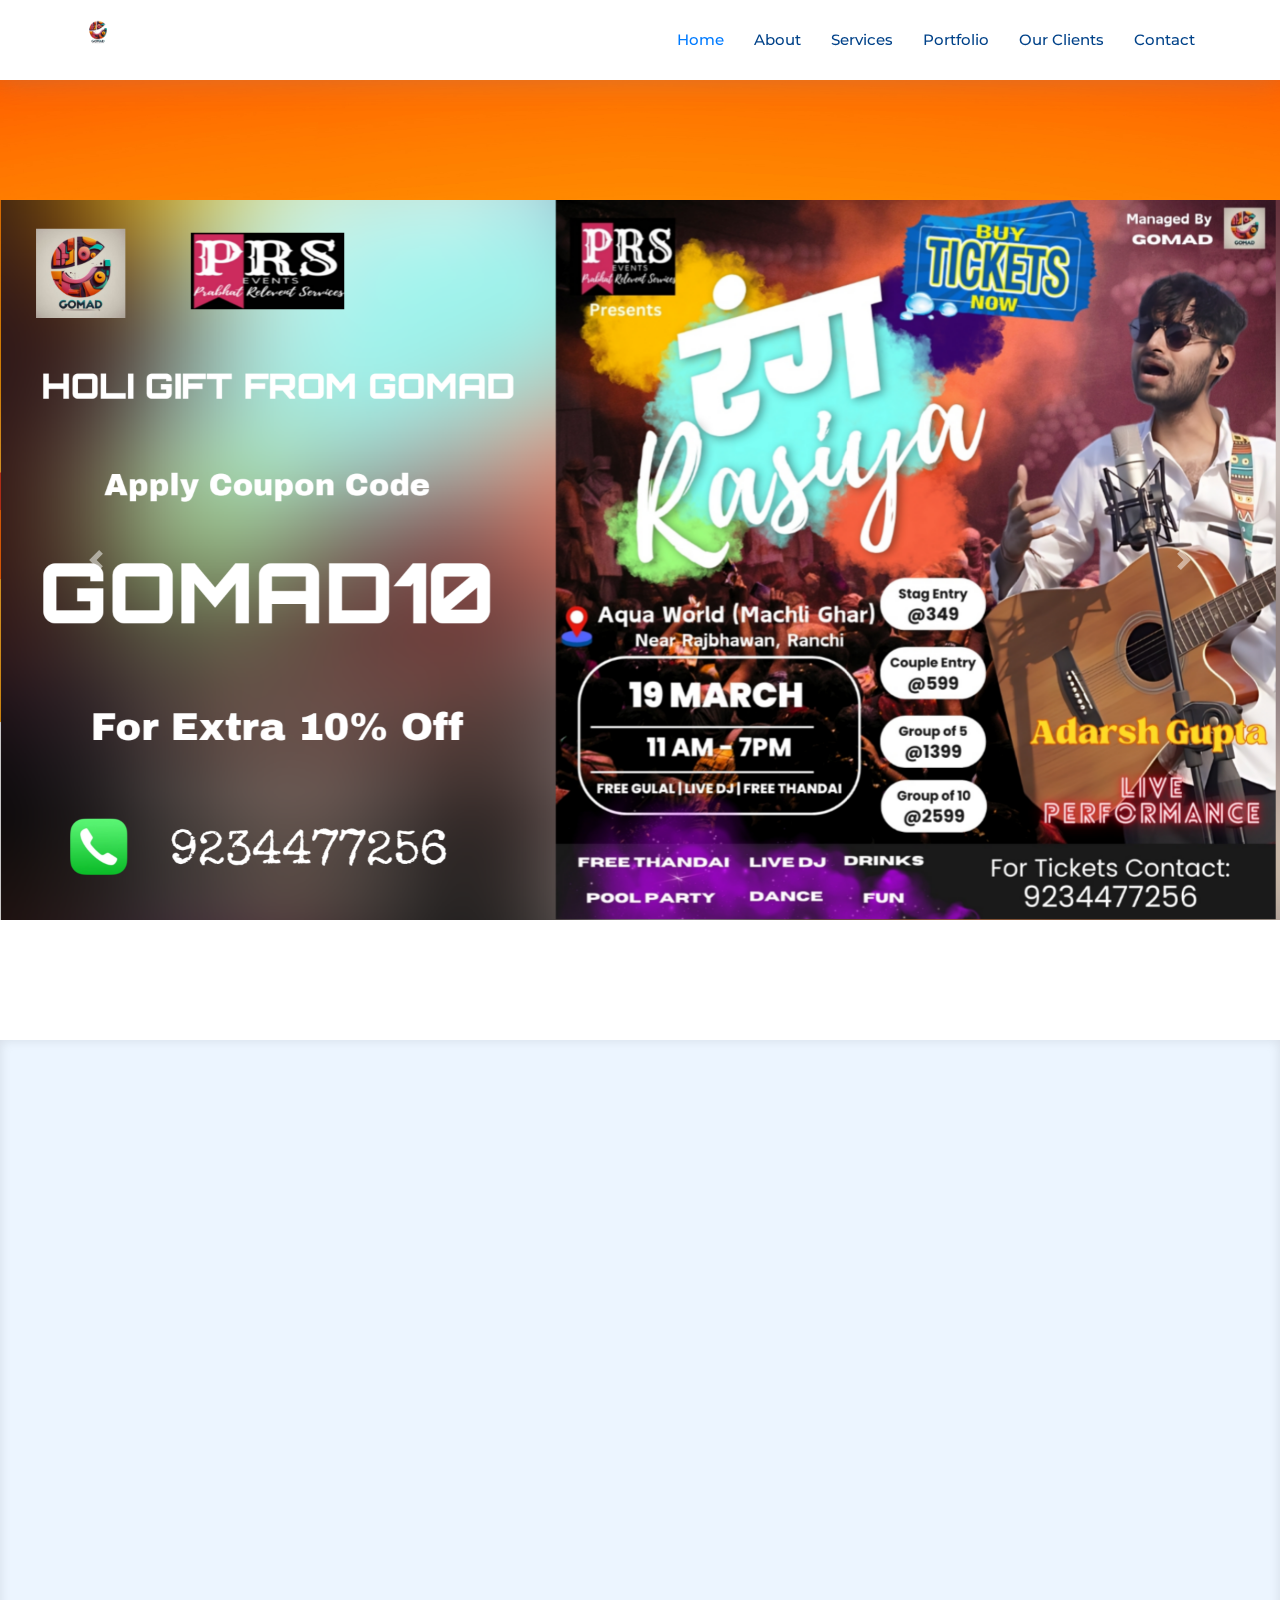
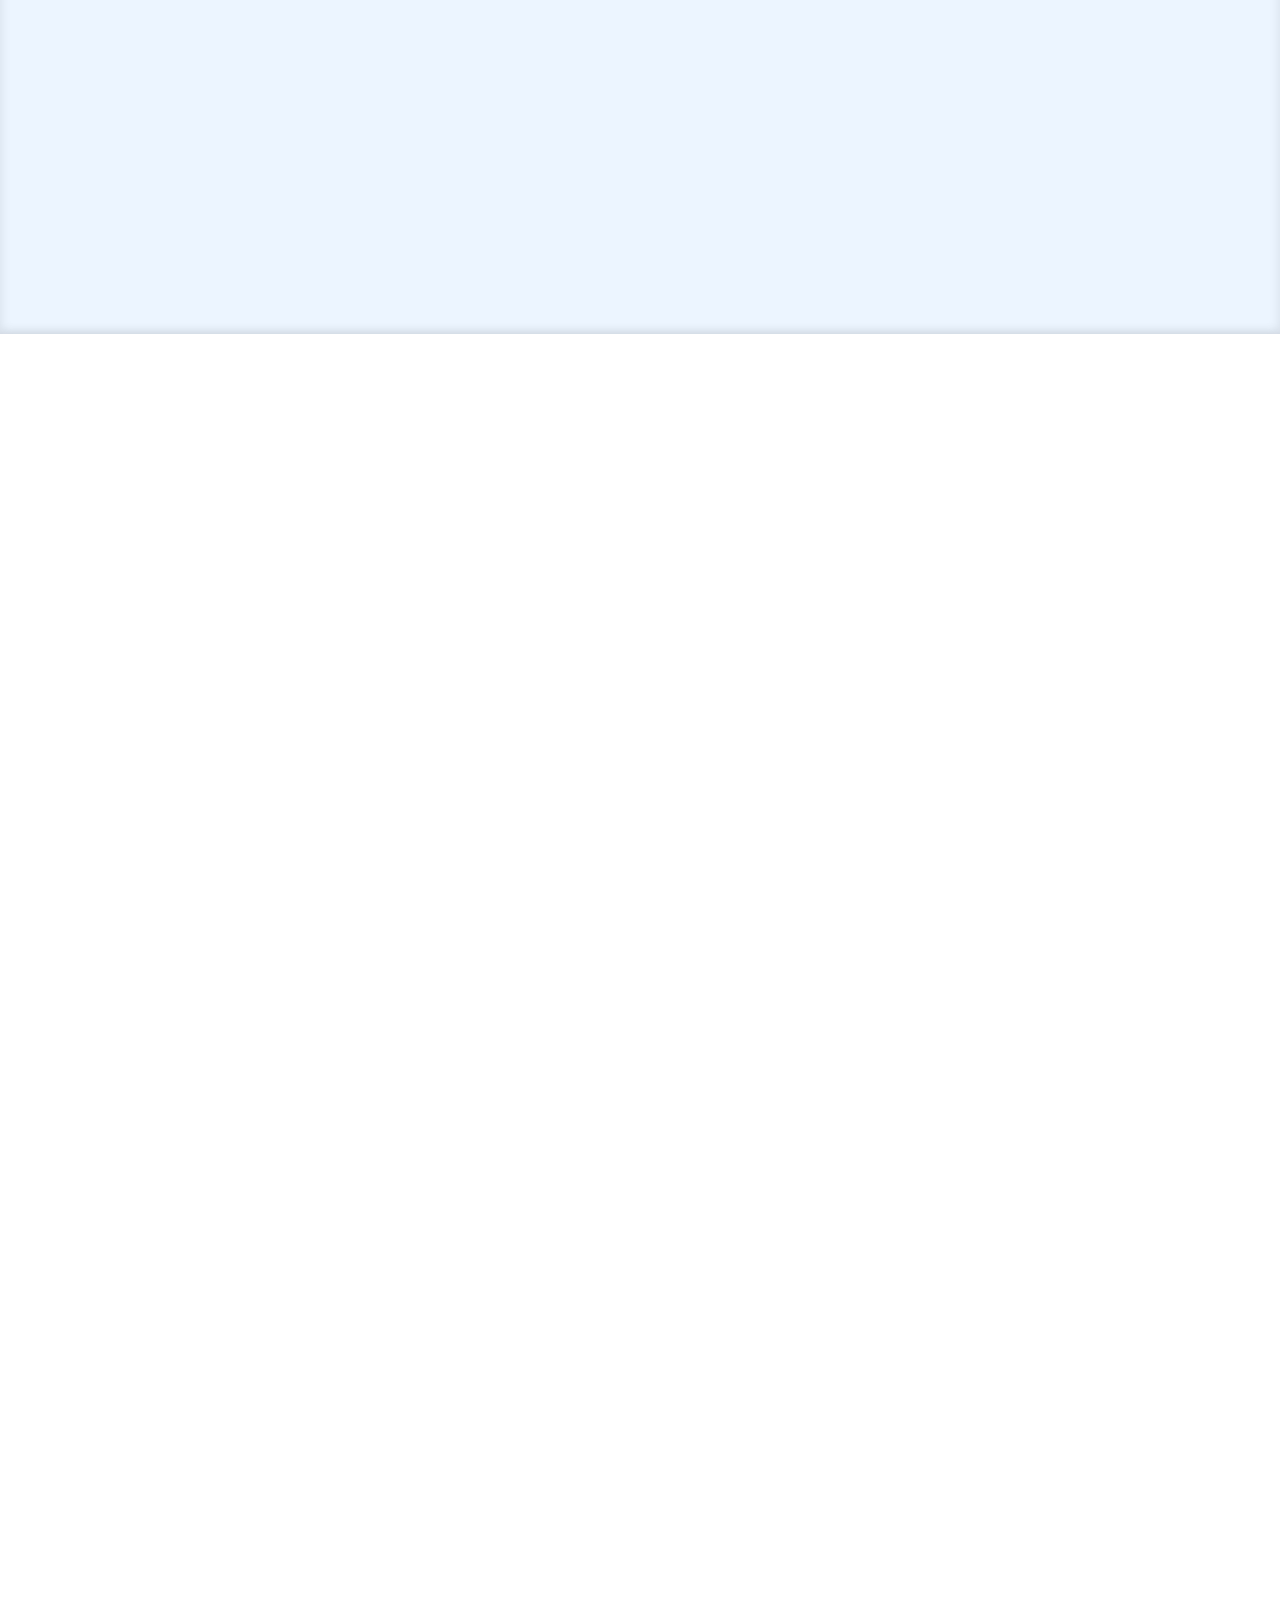
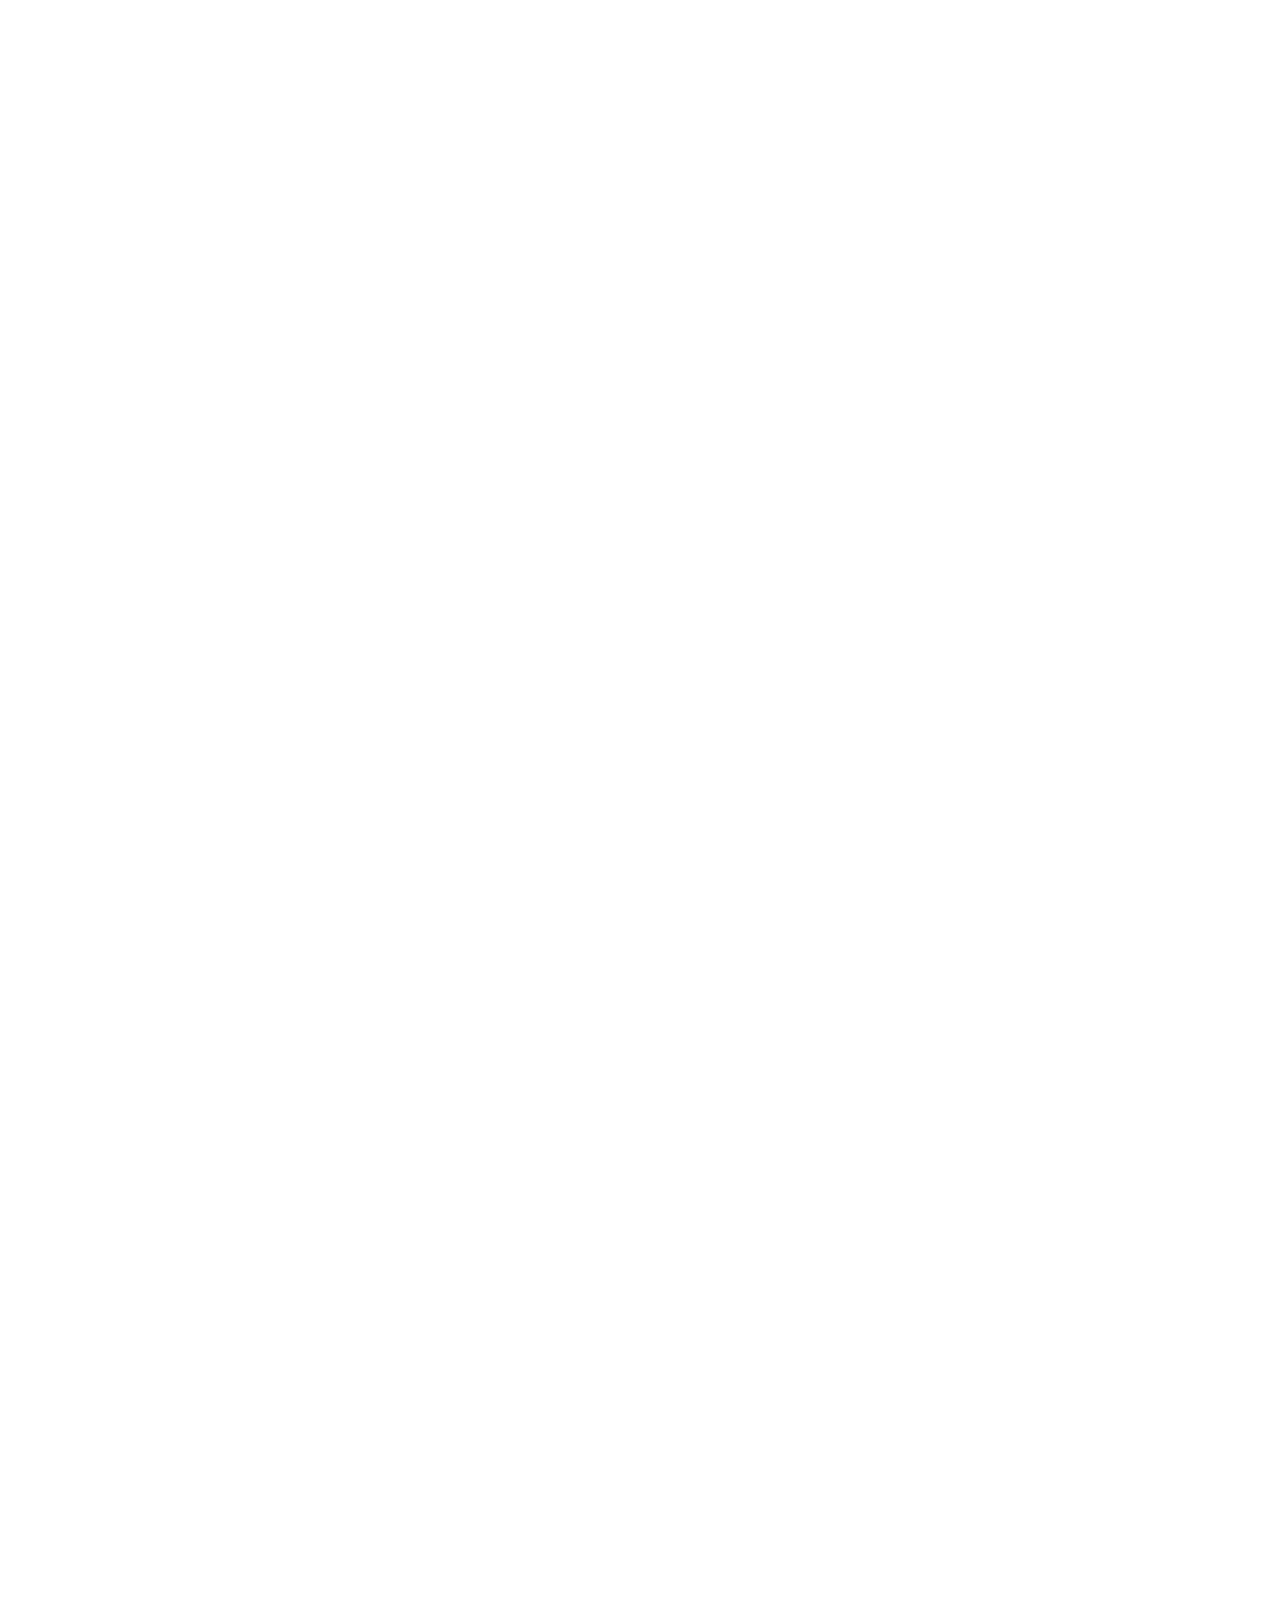
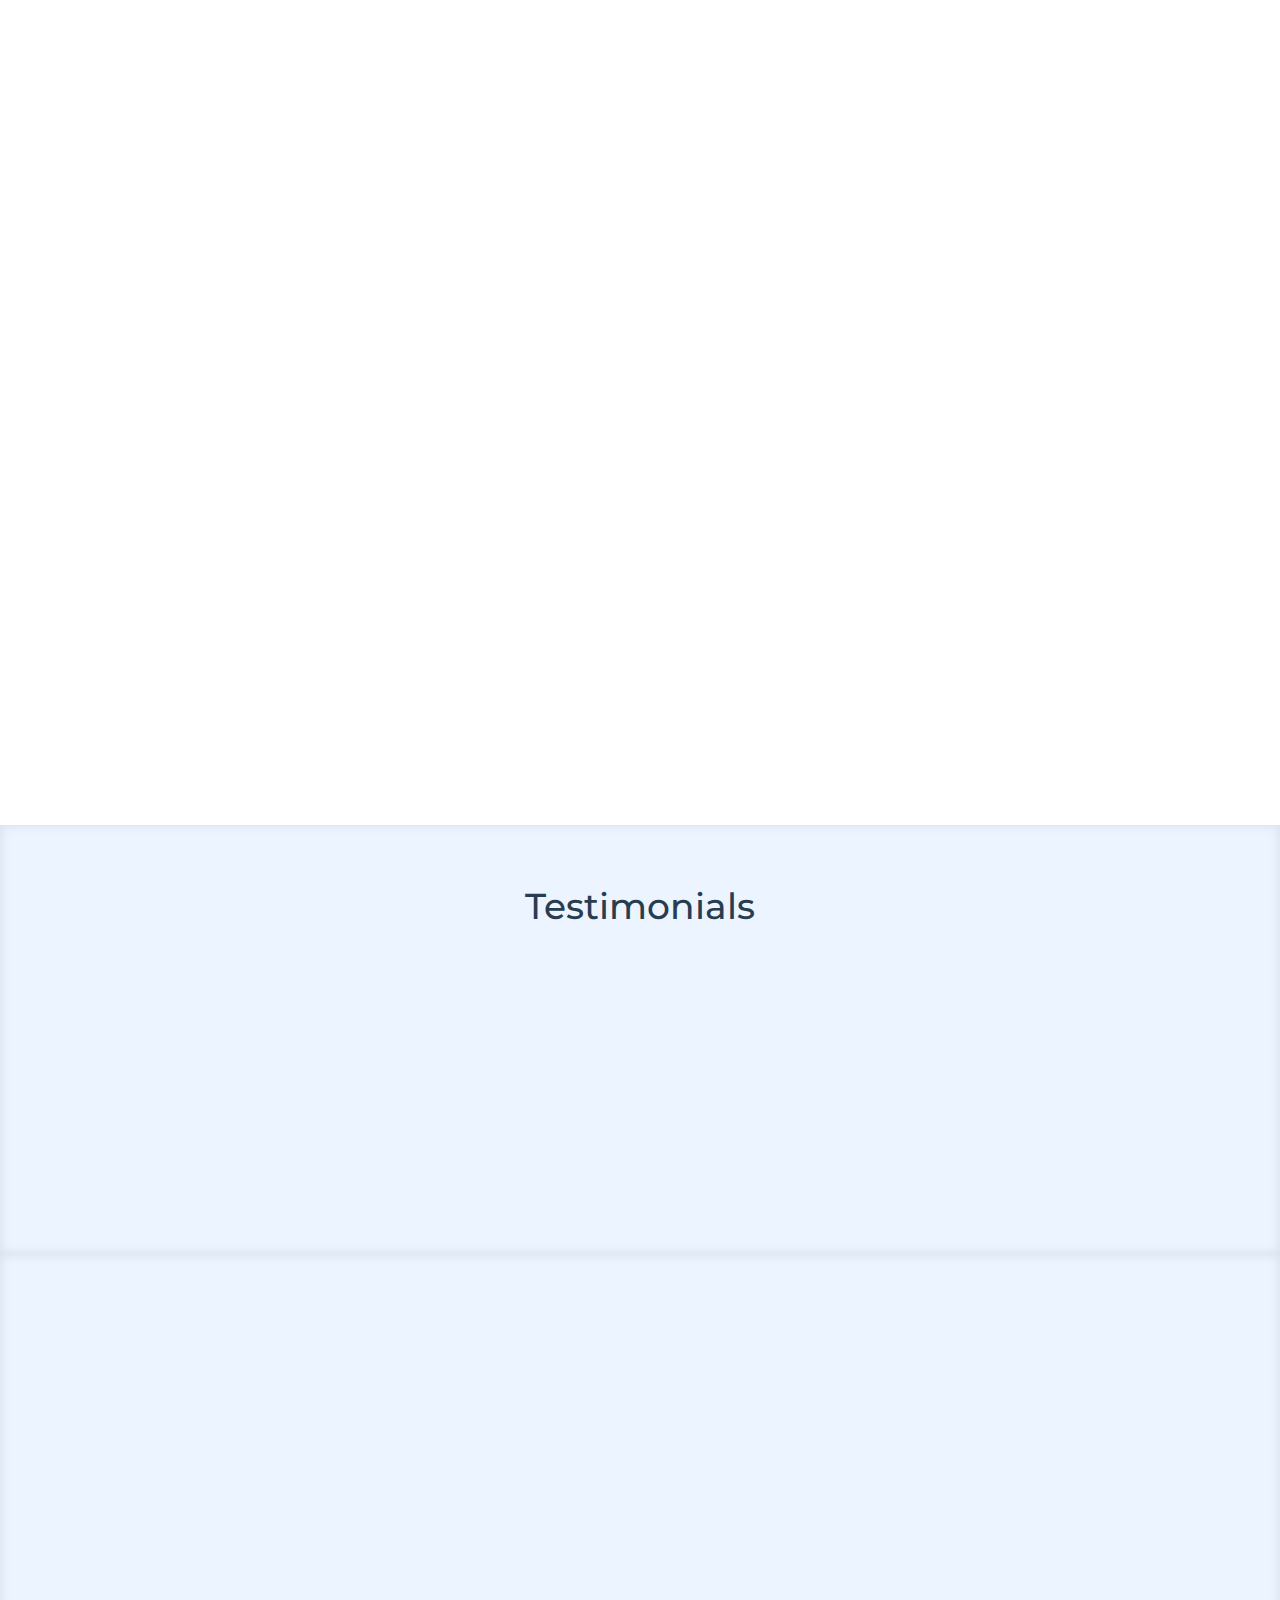
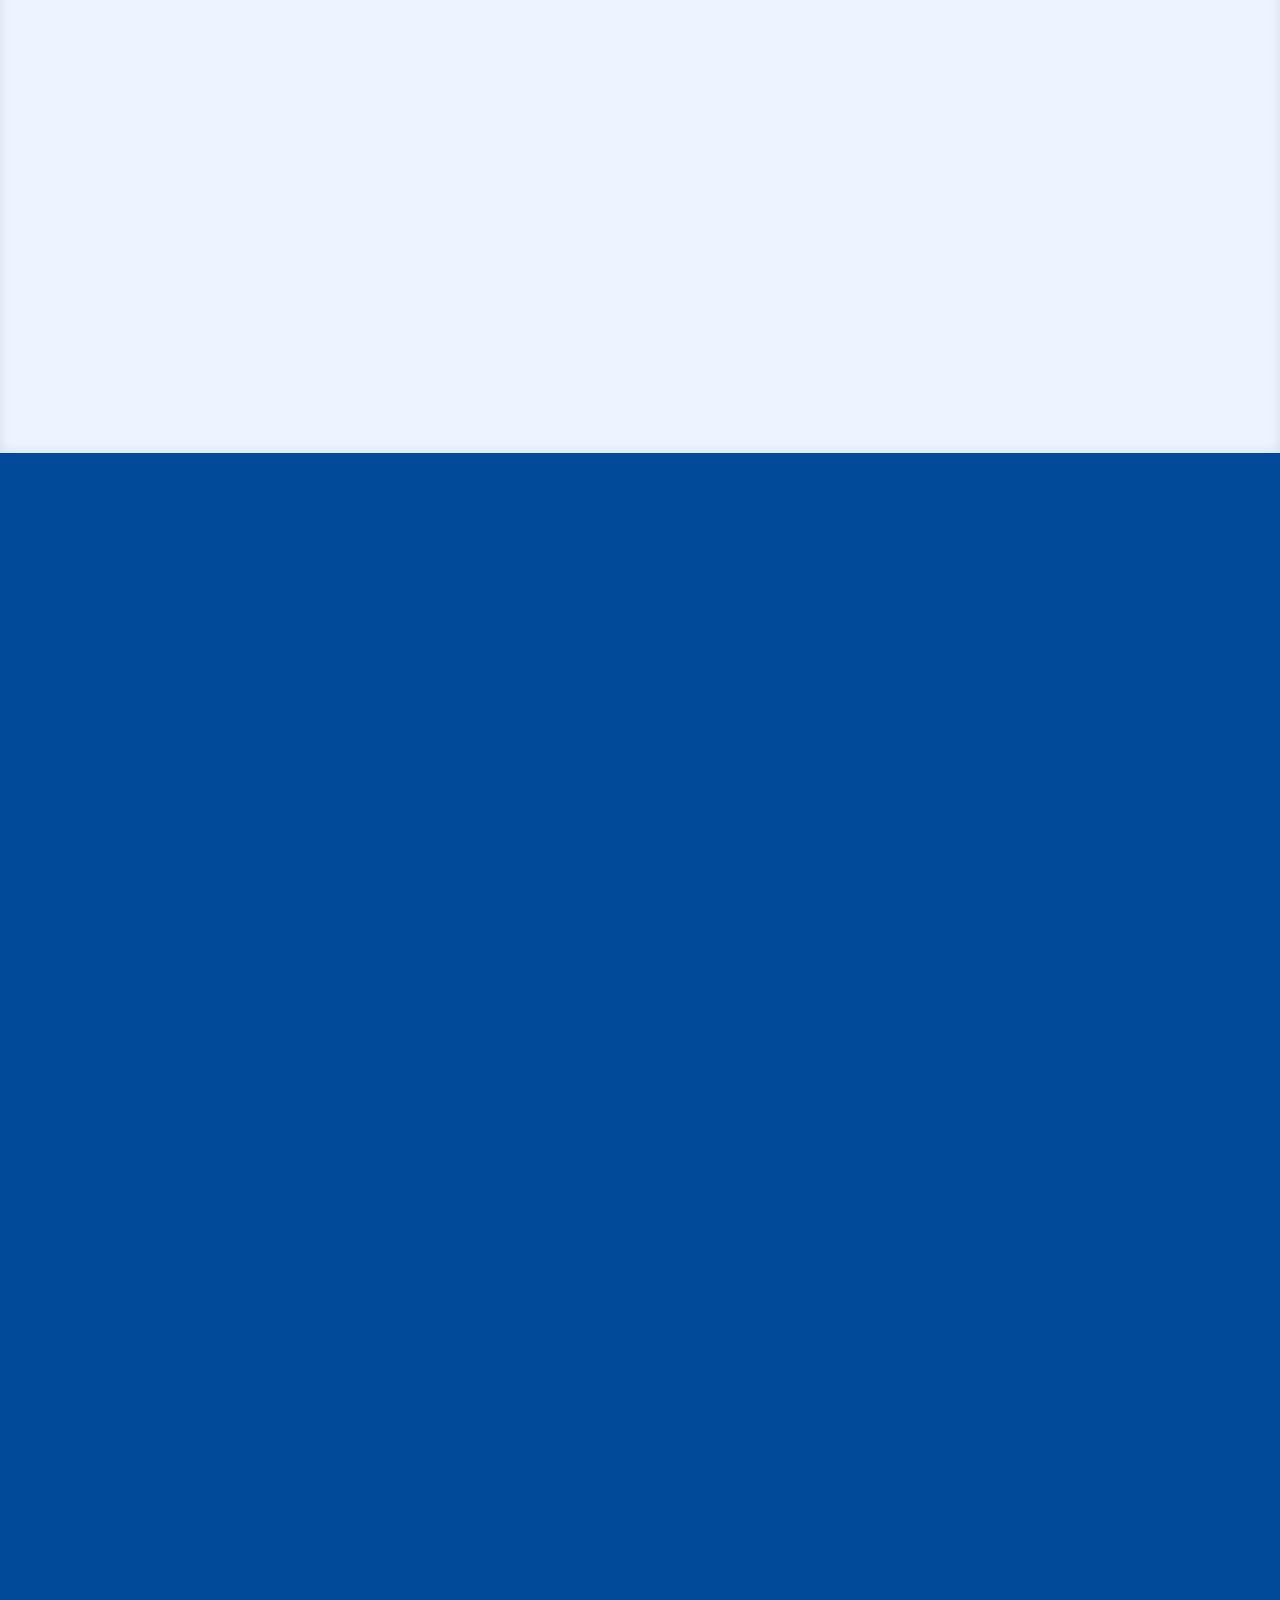
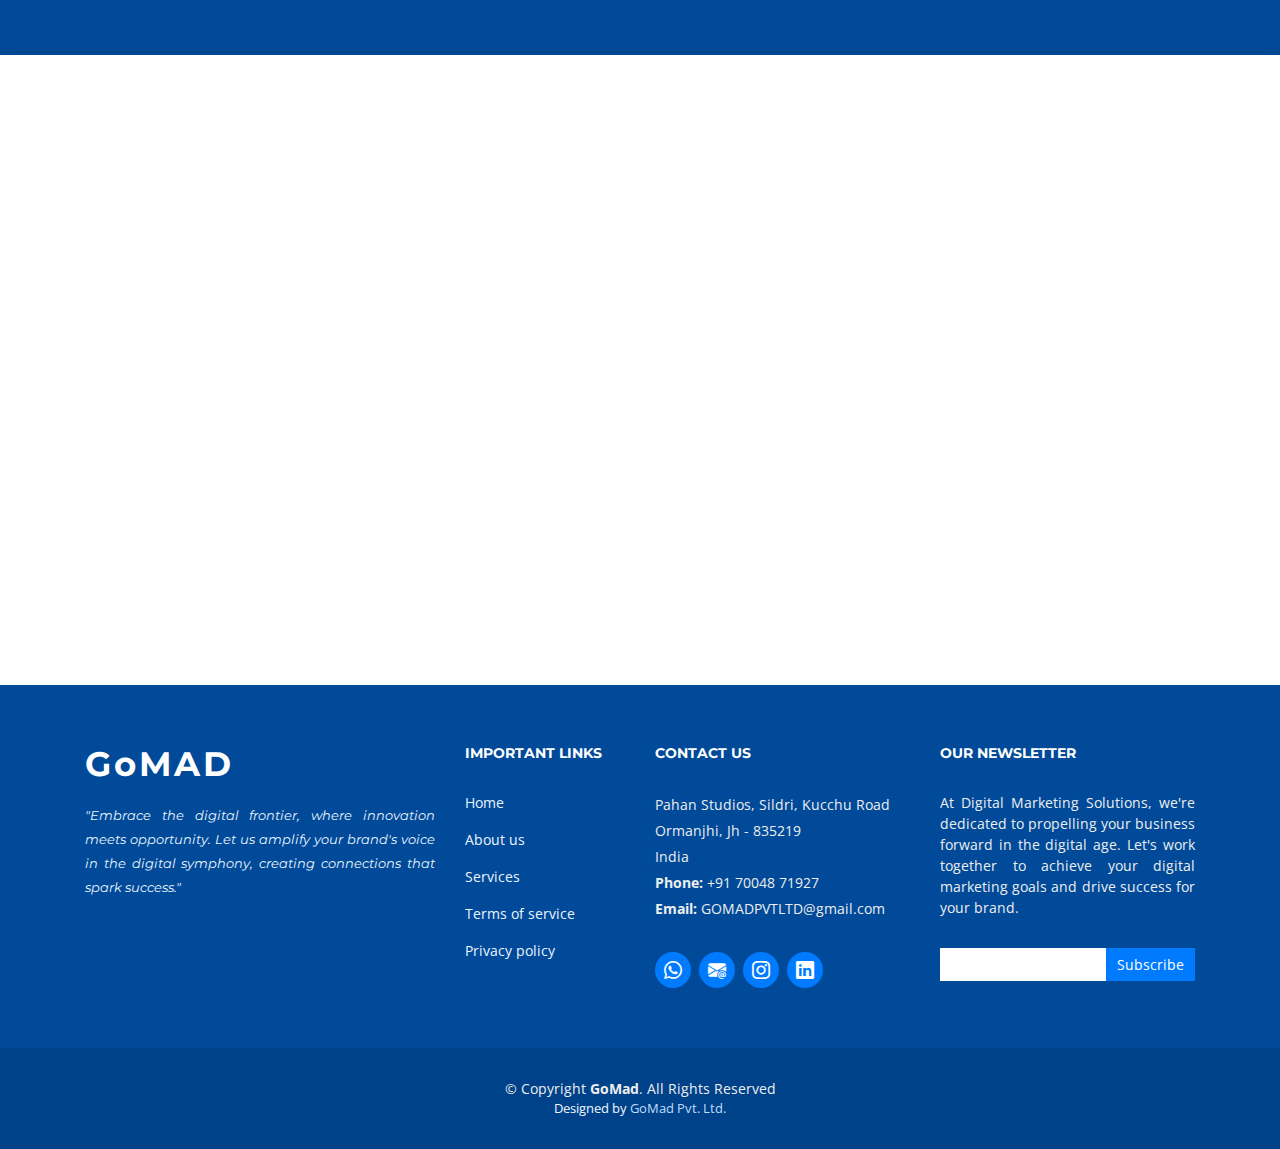
<file: index.html>
<!DOCTYPE html>
<html lang="en">

<head>
  <meta charset="utf-8">
  <meta content="width=device-width, initial-scale=1.0" name="viewport">

  <title>GoMad</title>
  <meta content="" name="description">
  <meta content="GoMad" name="keywords">

  <!-- Favicons -->

  <link rel="apple-touch-icon" sizes="180x180" href="assets/img/favicon_io/apple-touch-icon.png">
  <link rel="icon" type="image/png" sizes="32x32" href="assets/img/favicon_io/favicon-32x32.png">
  <link rel="icon" type="image/png" sizes="16x16" href="assets/img/favicon_io/favicon-16x16.png">
  <link rel="manifest" href="assets/img/favicon_io/site.webmanifest">

  <!-- Google Fonts -->
  <link
    href="https://fonts.googleapis.com/css?family=Open+Sans:300,300i,400,400i,600,600i,700,700i|Montserrat:300,400,500,700"
    rel="stylesheet">

  <!-- Vendor CSS Files -->
  <link href="assets/vendor/aos/aos.css" rel="stylesheet">
  <link href="assets/vendor/bootstrap/css/bootstrap.min.css" rel="stylesheet">
  <link href="assets/vendor/bootstrap-icons/bootstrap-icons.css" rel="stylesheet">
  <link href="assets/vendor/glightbox/css/glightbox.min.css" rel="stylesheet">
  <link href="assets/vendor/swiper/swiper-bundle.min.css" rel="stylesheet">
  <link href="https://maxcdn.bootstrapcdn.com/bootstrap/4.5.2/css/bootstrap.min.css" rel="stylesheet">

  <!-- Template Main CSS File -->
  <link href="assets/css/style.css" rel="stylesheet">
  <!-- Google tag (gtag.js) -->
    <script async src="https://www.googletagmanager.com/gtag/js?id=G-W1P2C5L7J3"></script>
    <script>
    window.dataLayer = window.dataLayer || [];
     function gtag(){dataLayer.push(arguments);}
     gtag('js', new Date());
    
      gtag('config', 'G-W1P2C5L7J3');   
    </script>

    <!-- Google Tag Manager -->
    <script>(function(w,d,s,l,i){w[l]=w[l]||[];w[l].push({'gtm.start':
    new Date().getTime(),event:'gtm.js'});var f=d.getElementsByTagName(s)[0],
    j=d.createElement(s),dl=l!='dataLayer'?'&l='+l:'';j.async=true;j.src=
    'https://www.googletagmanager.com/gtm.js?id='+i+dl;f.parentNode.insertBefore(j,f);
    })(window,document,'script','dataLayer','GTM-KDFWL4NC');</script>
    <!-- End Google Tag Manager -->
    
    <script src="https://www.googleoptimize.com/optimize.js?id=OPT-583MTNN"></script>

    <!--whatsapp floating -->
    <script type="text/javascript" src="whatsapp/jquery-3.3.1.min.js"></script>
    <script type="text/javascript" src="whatsapp/floating-wpp.min.js"></script>
    <link rel="stylesheet" href="whatsapp/floating-wpp.min.css">
</head>

<body onload="loadfunction()">
  <!--Preloader-->
  <div class="preloader" id="preload">
    <div class="drop1"></div>
    <div class="drop2"></div>
  </div>
    
    <!-- Google Tag Manager (noscript) -->
    <noscript><iframe src="https://www.googletagmanager.com/ns.html?id=GTM-KDFWL4NC"
    height="0" width="0" style="display:none;visibility:hidden"></iframe></noscript>
    <!-- End Google Tag Manager (noscript) -->

  <!-- ======= Header ======= -->
  <header id="header" class="fixed-top d-flex align-items-center">
    <div class="container d-flex justify-content-between">

      <div class="logo">
        <a href="index.html"><img src="assets/img/logo-removebg-preview.png" alt="" class="img-fluid"></a>
      </div>

      <nav id="navbar" class="navbar">
        <ul>
          <li><a class="nav-link scrollto active" href="#hero">Home</a></li>
          <li><a class="nav-link scrollto" href="#about">About</a></li>
          <li><a class="nav-link scrollto" href="#services">Services</a></li>
          <li><a class="nav-link scrollto " href="#portfolio">Portfolio</a></li>
          <li><a class="nav-link scrollto" href="#clients">Our Clients</a></li>
          <li><a class="nav-link scrollto" href="#contact">Contact</a></li>
        </ul>
        <i class="bi bi-list mobile-nav-toggle"></i>
      </nav><!-- .navbar -->

    </div>
  </header><!-- #header -->

  <!-- ======= Hero Section ======= -->
  <!-- <section id="hero" class="clearfix">
    <a href = "https://insider.in/rang-rasiyathe-biggest-holiutsav-in-ranchi-holi-2024/event" target="_blank"> <img src="assets/img/holi-bg.png" alt=""></a>
    <div class="container" data-aos="fade-up">

      <div class="hero-info" data-aos="zoom-in" data-aos-delay="100">
        <div class="button-container">
          <a href="https://insider.in/rang-rasiyathe-biggest-holiutsav-in-ranchi-holi-2024/event"   target="_blank" class="btn-get-started scrollto">Book Ticket</a>
        </div>
      </div>

    </div>
  </section> -->

  <section id="hero" class="clearfix">
    <div id="myCarousel" class="carousel slide" data-ride="carousel">
      <div class="carousel-inner">
        <div class="carousel-item active">
          <img class="d-block w-100" src="assets/img/holi-bg.png" alt="First slide">
        </div>
        <!-- Add more slides here -->
        <div class="carousel-item">
          <img class="d-block w-100" src="assets/img/bg-holi2.jpeg" alt="First slide">
        </div>
      </div>
      
      <a class="carousel-control-prev" href="#myCarousel" role="button" data-slide="prev">
        <span class="carousel-control-prev-icon" aria-hidden="true"></span>
        <span class="sr-only">Previous</span>
      </a>
      <a class="carousel-control-next" href="#myCarousel" role="button" data-slide="next">
        <span class="carousel-control-next-icon" aria-hidden="true"></span>
        <span class="sr-only">Next</span>
      </a>
    </div>
    
    <!-- Button and text section -->
    <!-- <div class="container">
      <div class="row">
        <div class="col-md-6 offset-md-3 text-center">
          <h2>Slide 1 Title</h2>
          <p>Slide 1 Description</p>
          <a href="https://insider.in/rang-rasiyathe-biggest-holiutsav-in-ranchi-holi-2024/event" target="_blank" class="btn btn-primary">Book Ticket</a>
        </div>
      </div>
    </div> -->
  </section>


  <!-- End Hero Section -->

  <main id="main">

    <!-- ======= About Section ======= -->
    <!-- <section id="about">
      <div class="container" data-aos="fade-up">

        <header class="section-header">
          <h3>About Us</h3>
          <p style="text-align: justify;">
            Welcome to Digital Marketing Solutions, your trusted partner in navigating the ever-evolving landscape of
            online marketing. With a dedicated team of experts and a passion for staying ahead in the digital realm,
            we're here to help your business thrive in the digital age.</p>
        </header>

        <div class="row about-container">

          <div class="col-lg-6 content order-lg-1 order-2">
            <p style="text-align: justify; ">
              As a marketing and advertising company our main goal is to add value to the market by assisting companies in establishing themselves, accelerating their growth, and broadening their horizons. In our brief history
              of just one and a half years, we have assisted numerous unorganised enterprises in growing in the era of
              the digital world, and we are not about to slow down any time soon.
            </p>

            <div class="icon-box" data-aos="fade-up" data-aos-delay="100">
              <div class="icon"><i class="bi bi-brightness-high"></i></div>
              <h4 class="title"><a href="">Our Mission</a></h4>
              <p class="description" style="text-align: justify;">Our team seeks to deliver comprehensive SEO and digital marketing solutions so that businesses and companies can serve their customers better.</p>
            </div>

            <div class="icon-box" data-aos="fade-up" data-aos-delay="200">
              <div class="icon"><i class="bi bi-eye-fill"></i></div>
              <h4 class="title"><a href="">Our Vision</a></h4>
              <p class="description" style="text-align: justify;">We work with the best brands and businesses to make
                sure your customers know about the fantastic products or services you have on offer.</p>
            </div>

            <div class="icon-box" data-aos="fade-up" data-aos-delay="300">
              <div class="icon"><i class="bi bi-bullseye"></i></div>
              <h4 class="title"><a href="">Our Goal</a></h4>
              <p class="description">The success of our clients is our number one priority. On the contrary, we let our
                results speak for themselves. We deliver what we promised.</p>
            </div>

          </div>

          <div class="col-lg-6 background order-lg-2" data-aos="zoom-in">
            <img src="assets/img/about.png" class="img-fluid" alt="">
          </div>
        </div>

        <div class="row about-extra">
          <div class="col-lg-6" data-aos="fade-right">
            <img src="assets/img/about-1.png" class="img-fluid" alt="">
          </div>
          <div class="col-lg-6 pt-5 pt-lg-0" style="text-align: justify;" data-aos="fade-left">
            <h4>What sets us apart:</h4>
            <p>
            <ul>
              <li>Data-Driven Strategies: We base our decisions on data and analytics, ensuring every campaign is
                optimized for results.</li>
              <li>Innovative Thinking: We stay ahead of industry trends and emerging technologies to keep you at the
                forefront.</li>
              <li>Client-Centric Approach: Your goals are our top priority, and we tailor strategies to align with your
                objectives.</li>
              <li>Transparency and Collaboration: We believe in open communication and work closely with you every step
                of the way.</li>
            </ul>
            </p>
          </div>
        </div>

        <div class="row about-extra">
          <div class="col-lg-6 order-1 order-lg-2" data-aos="fade-left">
            <img src="assets/img/about-2.png" class="img-fluid" alt="">
          </div>

          <div class="col-lg-6 pt-4 pt-lg-0 order-2 order-lg-1" style="text-align: justify;" data-aos="fade-right">
            <h4>Our Work Environment</h4>

            <p>At GoMad, we foster a dynamic and innovative work environment that fuels creativity and
              success. We believe that a thriving team leads to exceptional results for our clients.</p>
            <p>Our work environment is characterized by:</p>
            <ul>
              <li><strong>Collaboration:</strong> We encourage open collaboration and idea sharing among team members. Together, we tackle challenges and develop creative solutions.</li>
              <li><strong>Innovation:</strong> We embrace innovation and stay at the forefront of digital marketing trends and technologies. Our team is always learning and adapting to new tools and strategies.</li>
              <li><strong>Flexibility:</strong> We understand that a flexible work environment leads to better work-life balance. We offer flexible work arrangements that cater to individual needs.</li>
            </ul>

          </div>

        </div>

      </div>
    </section>End About Section -->

    <!-- ======= Services Section ======= -->
    <section id="services" class="section-bg">
      <div class="container" data-aos="fade-up">

        <header class="section-header">
          <h3>Services</h3>
          <p>Empower Your Online Success: Our Comprehensive Digital Marketing Services Fuel Your Growth, from SEO and Social Media to PPC and Content Creation. </p>
        </header>

        <div class="row justify-content-center">

          <div class="col-md-6 col-lg-5" data-aos="zoom-in" data-aos-delay="100">
            <div class="box">
              <div class="icon"><i class="bi bi-search" style="color: #ff689b; align-content: center;"></i></div>
              <h4 class="title"><a href="">Search Engine Optimization (SEO)</a></h4>
              <p class="description" style="text-align: justify;">Improve your website's visibility on search engines
                and drive organic traffic.</p>
            </div>
          </div>
          <div class="col-md-6 col-lg-5" data-aos="zoom-in" data-aos-delay="200">
            <div class="box">
              <div class="icon"><i class="bi bi-mouse-fill" style="color: #e9bf06;"></i></div>
              <h4 class="title"><a href="">Pay-Per-Click Advertising (PPC)</a></h4>
              <p class="description" style="text-align: justify;">Create effective ad campaigns that maximize ROI on
                platforms like Google Ads and Facebook Ads.</p>
            </div>
          </div>

          <div class="col-md-6 col-lg-5" data-aos="zoom-in" data-aos-delay="100">
            <div class="box">
              <div class="icon"><i class="bi bi-file-earmark-bar-graph" style="color: #3fcdc7;"></i></div>
              <h4 class="title"><a href="">Social Media Marketing</a></h4>
              <p class="description" style="text-align: justify;">Engage with your audience on platforms like Facebook,
                Instagram, Twitter, and LinkedIn to build brand awareness and customer loyalty.</p>
            </div>
          </div>
          <div class="col-md-6 col-lg-5" data-aos="zoom-in" data-aos-delay="200">
            <div class="box">
              <div class="icon"><i class="bi bi-chat-square-text" style="color:#41cf2e;"></i></div>
              <h4 class="title"><a href="">Content Marketing</a></h4>
              <p class="description" style="text-align: justify;">Craft compelling content that resonates with your
                target audience, establishing your brand as an industry leader.</p>
            </div>
          </div>

          <div class="col-md-6 col-lg-5" data-aos="zoom-in" data-aos-delay="100">
            <div class="box">
              <div class="icon"><i class="bi bi-mailbox" style="color: #d6ff22;"></i></div>
              <h4 class="title"><a href="">Email Marketing</a></h4>
              <p class="description" style="text-align: justify;">Build and nurture customer relationships through personalized email campaigns that convert leads into loyal customers.</p>
            </div>
          </div>
          <div class="col-md-6 col-lg-5" data-aos="zoom-in" data-aos-delay="200">
            <div class="box">
              <div class="icon"><i class="bi bi-graph-up-arrow" style="color: #4680ff;"></i></div>
              <h4 class="title"><a href="">Analytics and Reporting</a></h4>
              <p class="description" style="text-align: justify;">Gain insights into your digital marketing efforts through data-driven analytics, helping you make informed decisions.</p>
            </div>
          </div>

        </div>

      </div>
    </section><!-- End Services Section -->

    <!-- ======= Portfolio Section ======= -->
    <section id="portfolio" class="clearfix">
      <div class="container" data-aos="fade-up">

        <header class="section-header">
          <h3 class="section-title">Our Portfolio</h3>
        </header>

        <div class="row" data-aos="fade-up" data-aos-delay="100">
          <div class="col-lg-12">
            <ul id="portfolio-flters">
              <li data-filter="*" class="filter-active">All</li>
              <li data-filter=".filter-ev">Event Organization</li>
              <li data-filter=".filter-web">Web Development</li>
              <li data-filter=".filter-wedding">Wedding Shoot</li>
              <li data-filter=".filter-artist">Artist Management</li>
              <li data-filter=".filter-brand">Branding</li>
            </ul>
          </div>
        </div>

        
        
        <!-- <div class="row portfolio-container aos-animate aos-init" data-aos="fade-up" data-aos-delay="200">

          <div class="col-lg-4 col-md-6 portfolio-item filter-wedding">
            <div class="portfolio-wrap">
              <img src="assets/img/portfolio/app1.jpg" class="img-fluid" alt="">
              <div class="portfolio-info">
                <h4>
                  Priya Weeds Shivakant
                </h4>
                <div>
                    <a href="https://drive.google.com/file/d/1221PwY705BGaMe5ySsUWww60GZHUUhMO/view?usp=sharing"><i class="bi bi-play-btn"></i> Watch Video</a>
                </div>
              </div>
            </div>
          </div>

          <div class="col-lg-4 col-md-6 portfolio-item filter-wedding">
            <div class="portfolio-wrap">
              <img src="assets/img/portfolio/app1.jpg" class="img-fluid" alt="">
              <div class="portfolio-info">
                <h4>
                  Bhavi &amp; Antari
                </h4>
                <div>
                    <a href="https://drive.google.com/file/d/1MQiTLsW0Fr8cGlKsb2EfjNbfMd0pDJe6/view?usp=sharing"><i class="bi bi-play-btn"></i> Watch Video</a>
                </div>
              </div>
            </div>
          </div>

          <div class="col-lg-4 col-md-6 portfolio-item filter-ev">
            <div class="portfolio-wrap">
              <img src="assets/img/portfolio/PRS.JPG" class="img-fluid" alt="">
              <div class="portfolio-info">
                <h4>
                  PRS Event
                </h4>
                <div>
                    <a href="https://drive.google.com/file/d/1o7IB-MZ3OQD9YaSqoHZSvi3KeaoTo3Un/view?usp=sharing"><i class="bi bi-play-btn"></i> Watch Video</a>
                </div>
              </div>
            </div>
          </div>


          <div class="col-lg-4 col-md-6 portfolio-item filter-web">
            <div class="portfolio-wrap">
              <img src="assets/img/portfolio/Raznama.jpg" class="img-fluid" alt="">
              <div class="portfolio-info">
                <h4>
                  Raznama
                </h4>
                <div>
                    <a href="https://raznama.com/"><i class="bi link-primary"></i> Visit Website</a>
                </div>
              </div>
            </div>
          </div>

          <div class="col-lg-4 col-md-6 portfolio-item filter-web">
            <div class="portfolio-wrap">
              <img src="assets/img/portfolio/Ranchi-darpan.jpeg" class="img-fluid" alt="">
              <div class="portfolio-info">
                <h4>
                  Ranchi Darpan
                </h4>
                <div>
                    <a href="https://ranchidarpan.com/"><i class="bi bi-link"></i> Visit Website</a>
                </div>
              </div>
            </div>
          </div>

          <div class="col-lg-4 col-md-6 portfolio-item filter-web">
            <div class="portfolio-wrap">
              <img src="assets/img/portfolio/expert.jpeg" class="img-fluid" alt="">
              <div class="portfolio-info">
                <h4>
                  Expert Media News
                </h4>
                <div>
                    <a href="https://expertmedianews.com/"><i class="bi bi-link"></i> Visit Website</a>
                </div>
              </div>
            </div>
          </div>

          <div class="col-lg-4 col-md-6 portfolio-item filter-web">
            <div class="portfolio-wrap">
              <img src="assets/img/portfolio/nalanda-darpan.jpeg" class="img-fluid" alt="">
              <div class="portfolio-info">
                <h4>
                  Nalanda Darpan
                </h4>
                <div>
                    <a href="https://nalandadarpan.com/"><i class="bi bi-link"></i> Visit Website</a>
                </div>
              </div>
            </div>
          </div>

          <div class="col-lg-4 col-md-6 portfolio-item filter-artist">
            <div class="portfolio-wrap">
              <img src="assets/img/portfolio/Mobrabadi.jpg" class="img-fluid" alt="">
              <div class="portfolio-info">
                <h4>
                  Morabadi Drip
                </h4>
                <div>
                    <a href="https://open.spotify.com/track/2Zfoz96oI8qwcM58AuNSf2?si=319d7ff676434868
                    "><i class="bi bi-music-player"></i> Play Music</a>
                </div>
              </div>
            </div>
          </div>

          <div class="col-lg-4 col-md-6 portfolio-item filter-brand">
            <div class="portfolio-wrap">
              <img src="assets/img/portfolio/ar-cloth.png" class="img-fluid" alt="">
              <div class="portfolio-info">
                <h4>
                  AR Clothing
                </h4>
              </div>
            </div>
          </div>
        </div> -->

        <div class="row row-cols-1 row-cols-md-3 g-4 aos-animate aos-init portfolio-container" data-aos="fade-up" data-aos-delay="200">
          
          <div class="col portfolio-item filter-wedding">
            <div class="card h-100 border-0 shadow">
              <div class=" image-container">
                <img alt="Card image cap" class="card-img-top embed-responsive-item" src="assets/img/portfolio/wed-1.png" />
             </div>
              <div class="card-body">
                <h5 class="card-title">Priya Weds Shivakant</h5>
                <a href="https://drive.google.com/file/d/1221PwY705BGaMe5ySsUWww60GZHUUhMO/view?usp=sharing" target="_blank"><i class="bi bi-play-btn"></i> Watch Video</a>
              </div>
            </div>
          </div>

          <div class="col portfolio-item filter-wedding">
            <div class="card h-100 border-0 shadow">
              <div class=" image-container">
                <img alt="Card image cap" class="card-img-top embed-responsive-item" src="assets/img/portfolio/wed-2.png" />
             </div>
              <div class="card-body">
                <h5 class="card-title">Bhavi &amp; Antari</h5>
                    <a href="https://drive.google.com/file/d/1MQiTLsW0Fr8cGlKsb2EfjNbfMd0pDJe6/view?usp=sharing" target="_blank"><i class="bi bi-play-btn"></i> Watch Video</a>
              </div>
            </div>
          </div>

          <div class="col portfolio-item filter-ev">
            <div class="card h-100 border-0 shadow">
              <div class=" image-container">
                <img alt="Card image cap" class="card-img-top embed-responsive-item" src="assets/img/portfolio/PRS.JPG" />
             </div>
              <div class="card-body">
                <h5 class="card-title">PRS Event</h5>
                
                    <a href="https://drive.google.com/file/d/1o7IB-MZ3OQD9YaSqoHZSvi3KeaoTo3Un/view?usp=sharing" target="_blank"><i class="bi bi-play-btn"></i> Watch Video</a>
              </div>
            </div>
          </div>

          <div class="col portfolio-item filter-web">
            <div class="card h-100 border-0 shadow">
              <div class=" image-container">
                <img alt="Card image cap" class="card-img-top embed-responsive-item" src="assets/img/portfolio/Raznama.jpg" />
             </div>
              <div class="card-body">
                <h5 class="card-title">Raznama</h5>
                    <a href="https://raznama.com/" target="_blank"><i class="bi bi-link"></i> Visit Website</a>
              </div>
            </div>
          </div>

          <div class="col portfolio-item filter-web">
            <div class="card h-100 border-0 shadow">
              <div class=" image-container">
                <img alt="Card image cap" class="card-img-top embed-responsive-item" src="assets/img/portfolio/Ranchi-darpan.jpeg" />
             </div>
              <div class="card-body">
                <h5 class="card-title">Ranchi Darpan</h5>
                    <a href="https://ranchidarpan.com/" target="_blank"><i class="bi bi-link"></i> Visit Website</a>
              </div>
            </div>
          </div>

          <div class="col portfolio-item filter-web">
            <div class="card h-100 border-0 shadow">
              <div class=" image-container">
                <img alt="Card image cap" class="card-img-top embed-responsive-item" src="assets/img/portfolio/India-news.jpeg" />
             </div>
              <div class="card-body">
                <h5 class="card-title">India News Reporter</h5>
                
                    <a href="https://indianewsreporter.com/?amp=1&mibextid=Zxz2cZ" target="_blank"><i class="bi bi-link"></i> Visit Website</a>
              </div>
            </div>
          </div>

          <div class="col portfolio-item filter-web">
            <div class="card h-100 border-0 shadow">
              <div class=" image-container">
                <img alt="Card image cap" class="card-img-top embed-responsive-item" src="assets/img/portfolio/expert.jpeg" />
             </div>
              <div class="card-body">
                <h5 class="card-title">
                  Expert Media News</h5>
                    <a href="https://expertmedianews.com/" target="_blank"><i class="bi bi-link"></i> Visit Website</a>
              </div>
            </div>
          </div>

          <div class="col portfolio-item filter-ev">
            <div class="card h-100 border-0 shadow">
              <div class=" image-container">
                <img alt="Card image cap" class="card-img-top embed-responsive-item" src="assets/img/portfolio/paytm.jpeg" />
             </div>
              <div class="card-body">
                <h5 class="card-title">Paytm Insider</h5>
                
                    <a href="#"><i class="bi bi-image"></i> View Gallery</a>
              </div>
            </div>
          </div>

          <div class="col portfolio-item filter-artist">
            <div class="card h-100 border-0 shadow">
              <div class=" image-container">
                <img alt="Card image cap" class="card-img-top embed-responsive-item" src="assets/img/portfolio/kristal.jpeg" />
             </div>
              <div class="card-body">
                <h5 class="card-title">Instagram Handling - kris__stal </h5>
                
                    <a href="https://instagram.com/kris__stal" target="_blank"><i class="bi bi-instagram"></i> View Instagram</a>
              </div>
            </div>
          </div>

          <div class="col portfolio-item filter-web">
            <div class="card h-100 border-0 shadow">
              <div class=" image-container">
                <img alt="Card image cap" class="card-img-top embed-responsive-item" src="assets/img/portfolio/nalanda-darpan.jpeg" />
             </div>
              <div class="card-body">
                <h5 class="card-title">
                  Nalanda Darpan</h5>
                    <a href="https://nalandadarpan.com/" target="_blank"><i class="bi bi-link"></i> Visit Website</a>
              </div>
            </div>
          </div>

          <div class="col portfolio-item filter-ev">
            <div class="card h-100 border-0 shadow">
              <div class=" image-container">
                <img alt="Card image cap" class="card-img-top embed-responsive-item" src="assets/img/portfolio/tata-steel-kolkata.jpeg" />
             </div>
              <div class="card-body">
                <h5 class="card-title">Tata Steel Kolkata Literary Meet</h5>
                
                    <a href="kolkata-tata.html" target="_blank"><i class="bi bi-image"></i> View Gallery</a>
              </div>
            </div>
          </div>

          <div class="col portfolio-item filter-ev">
            <div class="card h-100 border-0 shadow">
              <div class=" image-container">
                <img alt="Card image cap" class="card-img-top embed-responsive-item" src="assets/img/portfolio/tata-chess.jpeg" />
             </div>
              <div class="card-body">
                <h5 class="card-title">Tata Steel Chess India</h5>
                
                    <a href="https://instagram.com/tatasteelchessindia" target="_blank"><i class="bi bi-instagram"></i> View Post</a>
              </div>
            </div>
          </div>


          <div class="col portfolio-item filter-ev">
            <div class="card h-100 border-0 shadow">
              <div class=" image-container">
                <img alt="Card image cap" class="card-img-top embed-responsive-item" src="assets/img/portfolio/Tata-steel.jpeg" />
             </div>
              <div class="card-body">
                <h5 class="card-title">Tata Steel Jharkhand Literary Meet</h5>
                
                    <a href="Jharkhand-tata.html" target="_blank"><i class="bi bi-image"></i> View Gallery</a>
              </div>
            </div>
          </div>

          <div class="col portfolio-item filter-ev">
            <div class="card h-100 border-0 shadow">
              <div class=" image-container">
                <img alt="Card image cap" class="card-img-top embed-responsive-item" src="assets/img/portfolio/bas-kar-bassi.jpeg" />
             </div>
              <div class="card-body">
                <h5 class="card-title">Anubhav Singh Bassi Ranchi Event</h5>
                
                <a href="assets/img/portfolio/Gallary/bassi.jpg" class="portfolio-lightbox link-preview" data-gallery="portfolioGallery"><i class="bi bi-image "></i> View Image</a>
              </div>
            </div>
          </div>

          <div class="col portfolio-item filter-ev">
            <div class="card h-100 border-0 shadow">
              <div class=" image-container">
                <img alt="Card image cap" class="card-img-top embed-responsive-item" src="assets/img/portfolio/jo-bolta -hai.jpeg" />
             </div>
              <div class="card-body">
                <h5 class="card-title">Jo Bolta Hai.... Harsh Gujral Ranchi Event </h5>
                
                    <a href="#"><i class="bi bi-facebook"></i> View Event</a>
              </div>
            </div>
          </div>


          <div class="col portfolio-item filter-ev">
            <div class="card h-100 border-0 shadow">
              <div class=" image-container">
                <img alt="Card image cap" class="card-img-top embed-responsive-item" src="assets/img/portfolio/Aqua-world.jpeg" />
             </div>
              <div class="card-body">
                <h5 class="card-title">Aqua World - Carnival, 2023</h5>
                
                    <a href="https://www.facebook.com/aquawrldrnc?mibextid=LQQJ4d" target="_blank"><i class="bi bi-facebook"></i> View Event</a>
              </div>
            </div>
          </div>


          <div class="col portfolio-item filter-artist">
            <div class="card h-100 border-0 shadow">
              <div class=" image-container">
                <img alt="Card image cap" class="card-img-top embed-responsive-item" src="assets/img/portfolio/Mobrabadi.jpg" />
             </div>
              <div class="card-body">
                <h5 class="card-title">
                  Morabadi Drip</h5>
                    <a href="https://open.spotify.com/track/2Zfoz96oI8qwcM58AuNSf2?si=319d7ff676434868
                    " target="_blank"><i class="bi bi-music-player"></i> Play Music</a>
              </div>
            </div>
          </div>

          <div class="col portfolio-item filter-brand">
            <div class="card h-100 border-0 shadow">
              <div class=" image-container">
                <img alt="Card image cap" class="card-img-top embed-responsive-item" src="assets/img/portfolio/ar-cloth.png" />
             </div>
              <div class="card-body">
                <h5 class="card-title">
                  AR Clothing</h5>
                    <a href="AR-clothing.html" target="_blank"><i class="bi bi-image"></i> View Images</a>
              </div>
            </div>
          </div>

          <div class="col portfolio-item filter-ev">
            <div class="card h-100 border-0 shadow">
              <div class=" image-container">
                <img alt="Card image cap" class="card-img-top embed-responsive-item" src="assets/img/portfolio/Gallary/blm 2022/blm.png" />
             </div>
              <div class="card-body">
                <h5 class="card-title">
                  Tata Steel Bhubaneswar Literary Meet 2022</h5>
                    <a href="blm-2022.html" target="_blank"><i class="bi bi-image"></i> View Images</a>
              </div>
            </div>
          </div>

          <div class="col portfolio-item filter-ev">
            <div class="card h-100 border-0 shadow">
              <div class=" image-container">
                <img alt="Card image cap" class="card-img-top embed-responsive-item" src="assets/img/portfolio/Gallary/blm 2023/blm-2023.jpeg" />
             </div>
              <div class="card-body">
                <h5 class="card-title">
                  Tata Steel Bhubaneswar Literary Meet 2023</h5>
                    <a href="blm-2023.html" target="_blank"><i class="bi bi-image"></i> View Images</a>
              </div>
            </div>
          </div>

          <div class="col portfolio-item filter-ev">
            <div class="card h-100 border-0 shadow">
              <div class=" image-container">
                <img alt="Card image cap" class="card-img-top embed-responsive-item" src="assets/img/portfolio/Gallary/World cup 2023/ned-vs-ban-kolkata-tickets.webp" />
             </div>
              <div class="card-body">
                <h5 class="card-title">
                  World Cup - 2023(Oct 28th)</h5>
                  <a href="assets/img/portfolio/Gallary/World cup 2023/28 oct.jpg" class="portfolio-lightbox link-preview" data-gallery="portfolioGallery"><i class="bi bi-image "></i>View Image</a>
              </div>
            </div>
          </div>

          <div class="col portfolio-item filter-ev">
            <div class="card h-100 border-0 shadow">
              <div class=" image-container">
                <img alt="Card image cap" class="card-img-top embed-responsive-item" src="assets/img/portfolio/Gallary/World cup 2023/IND-vs-SA-H2H.webp" />
             </div>
              <div class="card-body">
                <h5 class="card-title">
                  World Cup - 2023(Nov 5th)</h5>
                    <a href="world-cup-5-nov.html" target="_blank"><i class="bi bi-image"></i> View Images</a>
              </div>
            </div>
          </div>

          <div class="col portfolio-item filter-ev">
            <div class="card h-100 border-0 shadow">
              <div class=" image-container">
                <img alt="Card image cap" class="card-img-top embed-responsive-item" src="assets/img/portfolio/Gallary/World cup 2023/eng vs pak 11 nov" />
             </div>
              <div class="card-body">
                <h5 class="card-title">
                  World Cup - 2023(Nov 11th)</h5>
                    <a href="world-cup-11-nov.html" target="_blank"><i class="bi bi-image"></i> View Images</a>
              </div>
            </div>
          </div>

          <div class="col portfolio-item filter-ev">
            <div class="card h-100 border-0 shadow">
              <div class=" image-container">
                <img alt="Card image cap" class="card-img-top embed-responsive-item" src="assets/img/portfolio/Gallary/World cup 2023/semi-final.JPG" />
             </div>
              <div class="card-body">
                <h5 class="card-title">
                  World Cup Semi-Final - 2023(Nov 19th)</h5>
                    <a href="world-cup-19-nov.html" target="_blank"><i class="bi bi-image"></i> View Images</a>
              </div>
            </div>
          </div>

          <div class="col portfolio-item filter-brand">
            <div class="card h-100 border-0 shadow">
              <div class=" image-c ontainer">
                <img alt="Card image cap" class="card-img-top embed-responsive-item" src="assets/img/portfolio/dpmu.PNG" />
             </div>
              <div class="card-body">
                <h5 class="card-title">
                  DSPMU Ranchi Promotional Video</h5>
                    <a href="https://youtu.be/zK_SQaZBf9k?si=aVK96CF0kzgC6_q2
                    " target="_blank"><i class="bi bi-camera-video"></i> View Video</a>
              </div>
            </div>
          </div>


        </div>
        
        

      </div>
    </section><!-- End Portfolio Section -->

    <!-- ======= Testimonials Section ======= -->
    <section id="testimonials" class="section-bg">
      <div class="container" data-aso="zoom-in">

        <header class="section-header">
          <h3>Testimonials</h3>
        </header>

        <div class="row justify-content-center">
          <div class="col-lg-8">

            <div class="testimonials-slider swiper" data-aos="fade-up" data-aos-delay="100">
              <div class="swiper-wrapper">

                <div class="swiper-slide">
                  <div class="testimonial-item">
                    <img src="assets/img/mukesh_test.jpeg" class="testimonial-img" alt="">
                    <h3>Mukesh Bhartiya</h3>
                    <h4>Ceo &amp; Founder - Expert Media News</h4>
                    <p>
                      "Partnering with GoMad was a game-changer for our marketing efforts. Their team's creativity and attention to detail have led to engaging content that resonates with our audience. Their strategic insights have improved our ROI and brand reputation. They are a true extension of our team."
                    </p>
                  </div>
                </div><!-- End testimonial item -->

                <div class="swiper-slide">
                  <div class="testimonial-item">
                    <img src="assets/img/amrita.png" class="testimonial-img" alt="">
                    <h3>Amrita Shikha</h3>
                    <h4>Designer &amp; Owner - AR Clothing</h4>
                    <p>
                      "As a startup founder, I needed a digital marketing partner I could trust. GoMad delivered exceptional results from day one. Their data-driven approach and dedication to our project led to a 200% increase in website traffic. They've been instrumental in our success!"
                    </p>
                  </div>
                </div><!-- End testimonial item -->

                <div class="swiper-slide">
                  <div class="testimonial-item">
                    <img src="assets/img/anonymous.jpg" class="testimonial-img" alt="">
                    <h3>Rajesh Kumar</h3>
                    <h4>Event Organiser</h4>
                    <p>
                      "GOMAD's digital marketing expertise has been a game-changer for our small business. They've not only helped us increase our online visibility but also provided valuable insights into our target audience. Their dedication and professionalism have made them an indispensable part of our growth strategy."
                    </p>
                  </div>
                </div><!-- End testimonial item -->

                <div class="swiper-slide">
                  <div class="testimonial-item">
                    <img src="assets/img/anonymous.jpg" class="testimonial-img" alt="">
                    <h3>Ashok Pahan</h3>
                    <h4>Director- Nature's Lap School</h4>
                    <p>
                      "Working with GOMAD has been a game-changer for our nonprofit organization. Their digital marketing strategies have helped us reach a wider audience and attract more donors and volunteers. The team's passion for our cause shines through in their work, and we couldn't be more grateful for their support."
                    </p>
                  </div>
                </div><!-- End testimonial item -->

                
              </div>
              <div class="swiper-pagination"></div>
            </div>

          </div>
        </div>

      </div>
    </section><!-- End Testimonials Section -->

    <!-- ======= Team Section ======= -->
    <!-- <section id="team">
      <div class="container" data-aos="fade-up">
        <div class="section-header">
          <h3>Team</h3>
          <p>Sed ut perspiciatis unde omnis iste natus error sit voluptatem accusantium doloremque</p>
        </div>

        <div class="row">

          <div class="col-lg-3 col-md-6" data-aos="zoom-out" data-aos-delay="100">
            <div class="member">
              <img src="assets/img/team-1.jpg" class="img-fluid" alt="">
              <div class="member-info">
                <div class="member-info-content">
                  <h4>Walter White</h4>
                  <span>Chief Executive Officer</span>
                  <div class="social">
                    <a href=""><i class="bi bi-twitter"></i></a>
                    <a href=""><i class="bi bi-facebook"></i></a>
                    <a href=""><i class="bi bi-instagram"></i></a>
                    <a href=""><i class="bi bi-linkedin"></i></a>
                  </div>
                </div>
              </div>
            </div>
          </div>
        </div>

      </div>
    </section>End Team Section -->

    <!-- ======= Clients Section ======= -->
    <section id="clients" class="section-bg">

      <div class="container" data-aos="fade-up">

        <div class="section-header">
          <h3>Our CLients</h3>
          <p>Unlocking Your Digital Potential: Elevate Your Brand, Expand Your Reach, and Boost Your Business with Our Expert Digital Marketing Solutions.
          </p>
        </div>

        <div class="row g-0 clients-wrap clearfix" data-aos="zoom-in" data-aos-delay="100">

          <div class="col-lg-3 col-md-4 col-xs-6">
            <div class="client-logo">
              <img src="assets/img/clients/Prs.jpeg" class="img-fluid" alt="">
            </div>
          </div>

          <div class="col-lg-3 col-md-4 col-xs-6">
            <div class="client-logo">
              <a href="https://expertmedianews.com/?amp=1" target="_blank">
              <img src="assets/img/clients/expert.jpeg" class="img-fluid" alt="">
              </a>
            </div>
          </div>

          <div class="col-lg-3 col-md-4 col-xs-6">
            <div class="client-logo">
              <a href="https://expertmedianews.com/?amp=1" target="_blank">
              <img src="assets/img/clients/expert.jpeg" class="img-fluid" alt="">
              </a>
            </div>
          </div>

          <div class="col-lg-3 col-md-4 col-xs-6">
            <div class="client-logo">
              <a href="https://ranchidarpan.com/?amp=1" target="_blank" class="readmore">
              <img src="assets/img/clients/Ranchi-darpan.jpeg" class="img-fluid" alt="">
              </a>
            </div>
          </div>

          <div class="col-lg-3 col-md-4 col-xs-6">
            <div class="client-logo">
              <a href="https://instagram.com/kris__stal" target="_blank" class="readmore">
              <img src="assets/img/clients/kristal.jpeg" class="img-fluid" alt="">
              </a>
            </div>
          </div>

          <div class="col-lg-3 col-md-4 col-xs-6">
            <div class="client-logo">
              <a href="https://indianewsreporter.com/?amp=1&mibextid=Zxz2cZ" target="_blank" class="readmore">
              <img src="assets/img/clients/India-news.jpeg" class="img-fluid" alt="">
              </a>
            </div>
          </div>

          <div class="col-lg-3 col-md-4 col-xs-6">
            <div class="client-logo">
              <a href="https://nalandadarpan.com/?amp=1" target="_blank">
              <img src="assets/img/clients/nalanda-darpan.jpeg" class="img-fluid" alt="">
              </a>
            </div>
          </div>

          <div class="col-lg-3 col-md-4 col-xs-6">
            <div class="client-logo">
              <img src="assets/img/clients/dpmu.PNG" class="img-fluid" alt="">
            </div>
          </div>

          <div class="col-lg-3 col-md-4 col-xs-6">
            <div class="client-logo">
              <img src="assets/img/clients/suchna.jpeg" class="img-fluid" alt="">
            </div>
          </div>

          <div class="col-lg-3 col-md-4 col-xs-6">
            <div class="client-logo">
              <img src="assets/img/clients/nature.jpeg" class="img-fluid" alt="">
            </div>
          </div>

          <div class="col-lg-3 col-md-4 col-xs-6">
            <div class="client-logo">
              <img src="assets/img/clients/p-studio.jpeg" class="img-fluid" alt="">
            </div>
          </div>

          <div class="col-lg-3 col-md-4 col-xs-6">
            <div class="client-logo">
              <img src="assets/img/portfolio/ar-cloth.png" class="img-fluid" alt="">
            </div>
          </div>

        </div>

      </div>

    </section><!-- End Clients Section -->

    <!-- ======= Why Us Section ======= -->
    <section id="why-us">
      <div class="container" data-aos="fade-up">
        <header class="section-header">
          <h3>Why choose us?</h3>
          <p>Elevate Your Digital Success with GoMad: Your Trusted Partner for Cutting-Edge Digital Marketing Strategies and Proven Results.</p>
        </header>

        <div class="row row-eq-height justify-content-center">

          <div class="col-lg-4 mb-4">
            <div class="card" data-aos="zoom-in" data-aos-delay="100">
              <i class="bi bi-check-circle-fill"></i>
              <div class="card-body">
                <h5 class="card-title">Expertise</h5>
                <p class="card-text" style="text-align: justify;">Our team comprises seasoned professionals with a wealth of experience in the digital marketing industry.</p>
                <a href="#" class="readmore">Read more </a>
              </div>
            </div>
          </div>

          <div class="col-lg-4 mb-4">
            <div class="card" data-aos="zoom-in" data-aos-delay="200">
              <i class="bi bi-wrench"></i>
              <div class="card-body">
                <h5 class="card-title">Custom Solutions</h5>
                <p class="card-text" style="text-align: justify;">We tailor our strategies to meet the unique needs and goals of your business.</p>
                <a href="#" class="readmore">Read more </a>
              </div>
            </div>
          </div>

          <div class="col-lg-4 mb-4">
            <div class="card" data-aos="zoom-in" data-aos-delay="300">
              <i class="bi bi-chat-square-text"></i>
              <div class="card-body">
                <h5 class="card-title">Results-Oriented</h5>
                <p class="card-text" style="text-align: justify;">We're committed to delivering measurable results and
                  ROI for your marketing investments. </p>
                <a href="#" class="readmore">Read more </a>
              </div>
            </div>
          </div>

          <div class="col-lg-4 mb-4">
            <div class="card" data-aos="zoom-in" data-aos-delay="300">
              <i class="bi bi-reply-all"></i>
              <div class="card-body">
                <h5 class="card-title">Transparent Communication</h5>
                <p class="card-text" style="text-align: justify;"> We believe in clear and open communication throughout
                  every step of our partnership. </p>
                <a href="#" class="readmore">Read more </a>
              </div>
            </div>
          </div>

          <div class="col-lg-4 mb-4">
            <div class="card" data-aos="zoom-in" data-aos-delay="300">
              <i class="bi bi-journal-arrow-up"></i>
              <div class="card-body">
                <h5 class="card-title">Continuous Improvement</h5>
                <p class="card-text" style="text-align: justify;"> The digital landscape is constantly evolving, and we
                  stay ahead of the curve with ongoing education and innovation.</p>
                <a href="#" class="readmore">Read more </a>
              </div>
            </div>
          </div>

        </div>

        <div class="row counters" data-aos="fade-up" data-aos-delay="100">

          <div class="col-lg-3 col-6 text-center">
            <span data-purecounter-start="0" data-purecounter-end="50" data-purecounter-duration="1"
              class="purecounter"></span>
            <p>Clients</p>
          </div>

          <!-- <div class="col-lg-3 col-6 text-center">
            <span data-purecounter-start="0" data-purecounter-end="421" data-purecounter-duration="1"
              class="purecounter"></span>
            <p>Projects</p>
          </div> -->

          <div class="col-lg-3 col-6 text-center">
            <span data-purecounter-start="0" data-purecounter-end="24" data-purecounter-duration="1"
              class="purecounter"></span>
            <p>Hours Of Support</p>
          </div>

          <!-- <div class="col-lg-3 col-6 text-center">
            <span data-purecounter-start="0" data-purecounter-end="42" data-purecounter-duration="1"
              class="purecounter"></span>
            <p>Hard Workers</p>
          </div> -->

        </div>

      </div>
    </section><!-- End Why Us Section -->

    <!-- ======= Contact Section ======= -->
    <section id="contact">
      <div class="container-fluid" data-aos="fade-up">

        <div class="section-header">
          <h3>Contact Us</h3>
        </div>

        <div class="row">

          <div class="col-lg-6">
            <div class="map mb-4 mb-lg-0">
              <iframe
                src="https://www.google.com/maps/embed?pb=!1m18!1m12!1m3!1d3659.516410949964!2d85.45471487438786!3d23.47790197885721!2m3!1f0!2f0!3f0!3m2!1i1024!2i768!4f13.1!3m3!1m2!1s0x39f4fbec87b1d23f%3A0x7f2e92527924399b!2sPahan%20Studio!5e0!3m2!1sen!2sin!4v1694947748684!5m2!1sen!2sin"
                frameborder="0" style="border:0; width: 100%; height: 340px;" allowfullscreen></iframe>
            </div>
          </div>

          <div class="col-lg-6">
            <div class="row">
              <div class="col-md-5 info">
                <i class="bi bi-geo-alt"></i>
                <p>Pahan Studios, Jharkhand, India - 835219 </p>
              </div>
              <div class="col-md-4 info">
                <i class="bi bi-envelope"></i>
                <p>GOMADPVTLTD@gmail.com</p>
              </div>
              <div class="col-md-3 info">
                <i class="bi bi-phone"></i>
                <p>+91 70048 71927</p>
              </div>
            </div>

            <div class="form">
              <form action="forms/contact.php" method="post" role="form" class="php-email-form">
                <div class="row">
                  <div class="form-group col-lg-6">
                    <input type="text" name="name" class="form-control" id="name" placeholder="Your Name" required>
                  </div>
                  <div class="form-group col-lg-6 mt-3 mt-lg-0">
                    <input type="email" class="form-control" name="email" id="email" placeholder="Your Email" required>
                  </div>
                </div>
                <div class="my-3">
                    
                </div>
                <div class="row">
                    <div class="form-group col-lg-6">
                    <input type="text" class="form-control" name="subject" id="subject" placeholder="Subject" required>
                  </div>
                  <div class="form-group col-lg-6 mt-3 mt-lg-0">
                    <input type="phone" class="form-control" name="phone" id="phone" placeholder="Phone Number" required>
                  </div>
                </div>
                <div class="form-group mt-3">
                  <textarea class="form-control" name="message" rows="5" placeholder="Message" required></textarea>
                </div>
                <div class="my-3">
                  <div class="loading">Loading</div>
                  <div class="error-message"></div>
                  <div class="sent-message">Your message has been sent. Thank you!</div>
                </div>
                <div class="text-center mt-3"><button type="submit" name = "submit" title="Send Message" value = "submit">Send Message</button></div>
              </form>
            </div>
          </div>

        </div>

      </div>
    </section><!-- End Contact Section -->

  </main><!-- End #main -->

  <!-- ======= Footer ======= -->
  <footer id="footer">
    <div class="footer-top">
      <div class="container">
        <div class="row">

          <div class="col-lg-4 col-md-6 footer-info">
            <h3 style="text-transform:none; font-weight: bold; font-weight: bold;">GoMAD</h3>
            <p style="font-style: italic; text-align: justify;">"Embrace the digital frontier, where innovation meets
              opportunity. Let us amplify your brand's voice in the digital symphony, creating connections that spark
              success."</p>
          </div>

          <div class="col-lg-2 col-md-6 footer-links">
            <h4>Important Links</h4>
            <ul>
              <li><a href="#hero">Home</a></li>
              <li><a href="#about">About us</a></li>
              <li><a href="#services">Services</a></li>
              <li><a href="term-of-service.html" target="_blank">Terms of service</a></li>
              <li><a href="Privacy.html" target="_blank">Privacy policy</a></li>
            </ul>
          </div>

          <div class="col-lg-3 col-md-6 footer-contact">
            <h4>Contact Us</h4>
            <p>
              Pahan Studios, Sildri, Kucchu Road <br>
              Ormanjhi, Jh - 835219<br>
              India <br>
              <strong>Phone:</strong> +91 70048 71927<br>
              <strong>Email:</strong> GOMADPVTLTD@gmail.com<br>
            </p>

            <div class="social-links">
              <!-- <a href="#" class="twitter"><i class="bi bi-twitter"></i></a> -->
              <a href="https://wa.me/message/243LJNC53DPNI1" target="_blank" class="whatsapp"><i class="bi bi-whatsapp"></i></a>
              <a href="mailto:https://GOMADPVTLTD@gmail.com" target="_blank" class="gmail"><i class="bi bi-envelope-at-fill"></i></a>
              <a href="https://instagram.com/gomadpvt" target="_blank" class="instagram"><i class="bi bi-instagram"></i></a>
              <a href="https://www.linkedin.com/in/gomad-pvt-166798293/" target ="_blank" class="linkedin"><i class="bi bi-linkedin"></i></a>
            </div>

          </div>

          <div class="col-lg-3 col-md-6 footer-newsletter">
            <h4>Our Newsletter</h4>
            <p style="text-align: justify;">At Digital Marketing Solutions, we're dedicated to propelling your business
              forward in the digital age. Let's work together to achieve your digital marketing goals and drive success
              for your brand.</p>
            <form action="subscribe.php" method="post">
              <input type="email" name="email"><input type="submit" value="Subscribe">
            </form>
          </div>

        </div>
      </div>
    </div>

    <div class="container">
      <div class="copyright">
        &copy; Copyright <strong>GoMad</strong>. All Rights Reserved
      </div>
      <div class="credits">
        <!--
  
      -->
        Designed by <a href="https://www.gomadpvt.com">GoMad Pvt. Ltd.</a>
      </div>
    </div>
  </footer><!-- End Footer -->

  <!-- <a href="#" class="back-to-top d-flex align-items-center justify-content-center"><i
      class="bi bi-arrow-up-short"></i></a> -->
      <!-- <a class="back-to-top">
        <input type="checkbox" id="check"> 
         
        <label class="chat-btn" for="check"> 
          <i class="bi bi-whatsapp"></i>
          <i class="fa fa-commenting-o comment"></i> 
          <i class="fa fa-close close"></i> 
        </label> 
        <div class="wrapper"> 
          <div class="header">
             <h6>Let's Chat - Online</h6> 
            </div> 
            <div class="text-center p-2"> 
              <span>Please fill out the form to start chat!</span> 
            </div> 
            <div class="chat-form"> <input type="text" class="form-control" placeholder="Name"> <input type="text" class="form-control" placeholder="Email"> 
              <textarea class="form-control" placeholder="Your Text Message"></textarea> 
              <button class="btn btn-success btn-block">Submit</button> 
            </div> 
        </div>
      </a> -->

      <div id="myDiv"></div>

  <!-- Vendor JS Files -->
  <script src="assets/vendor/purecounter/purecounter_vanilla.js"></script>
  <script src="assets/vendor/aos/aos.js"></script>
  <script src="assets/vendor/bootstrap/js/bootstrap.bundle.min.js"></script>
  <script src="assets/vendor/glightbox/js/glightbox.min.js"></script>
  <script src="assets/vendor/isotope-layout/isotope.pkgd.min.js"></script>
  <script src="assets/vendor/swiper/swiper-bundle.min.js"></script>
  <!--<script src="assets/vendor/php-email-form/validate.js"></script>-->
  <script type="text/javascript">
    $(function () {
      $('#myDiv').floatingWhatsApp({
        phone: '+918986675471',
        popupMessage: 'Hello, how can we help you?',
        showPopup: true,
        position: 'right',
        message: 'Hello Team! Nice to see you here....'
      });
    });
  </script>

  <!-- Template Main JS File -->
  <script src="assets/js/main.js"></script>
  <script>
    var preload = document.getElementById('preload');

    function loadfunction(){
      preload.style.display = 'none';
    }
  </script>

<script src="https://ajax.googleapis.com/ajax/libs/jquery/3.5.1/jquery.min.js"></script>
<script src="https://cdnjs.cloudflare.com/ajax/libs/popper.js/1.16.0/umd/popper.min.js"></script>
<script src="https://maxcdn.bootstrapcdn.com/bootstrap/4.5.2/js/bootstrap.min.js"></script>

</body>

</html>
</file>
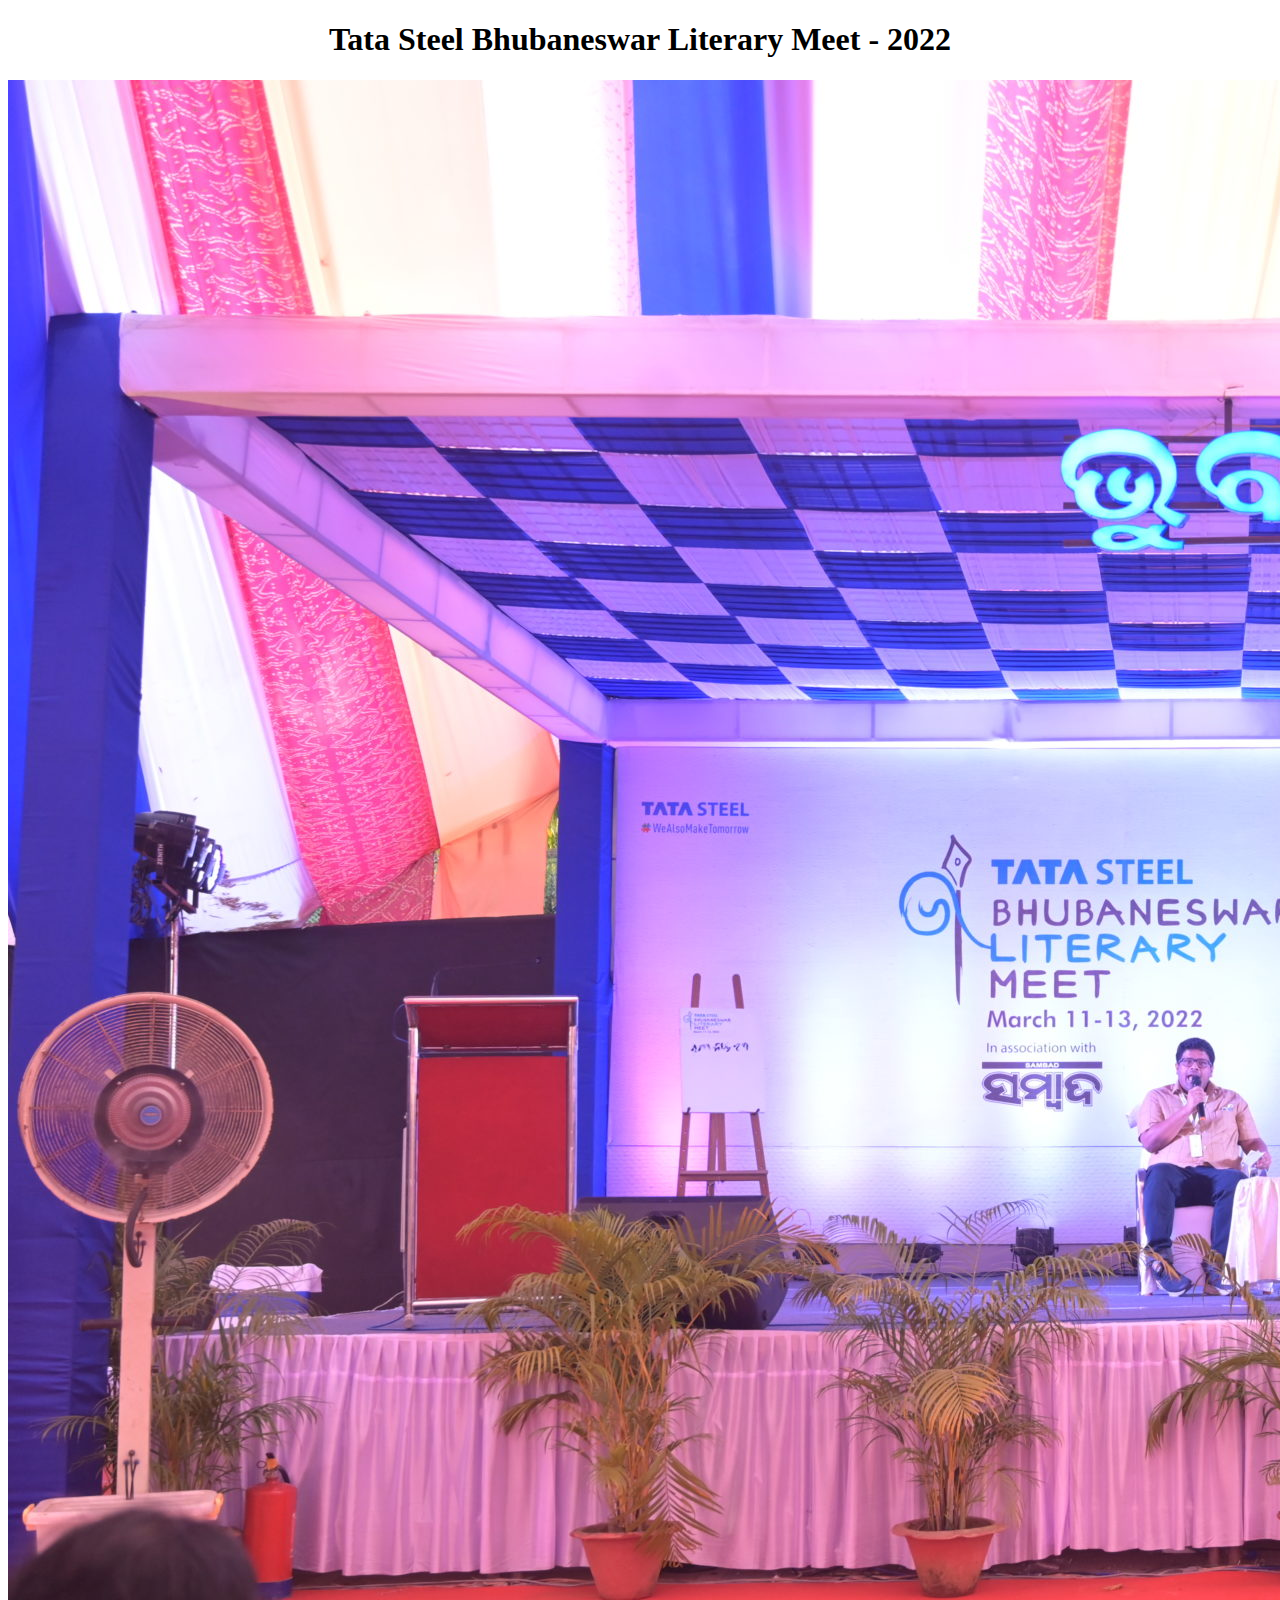
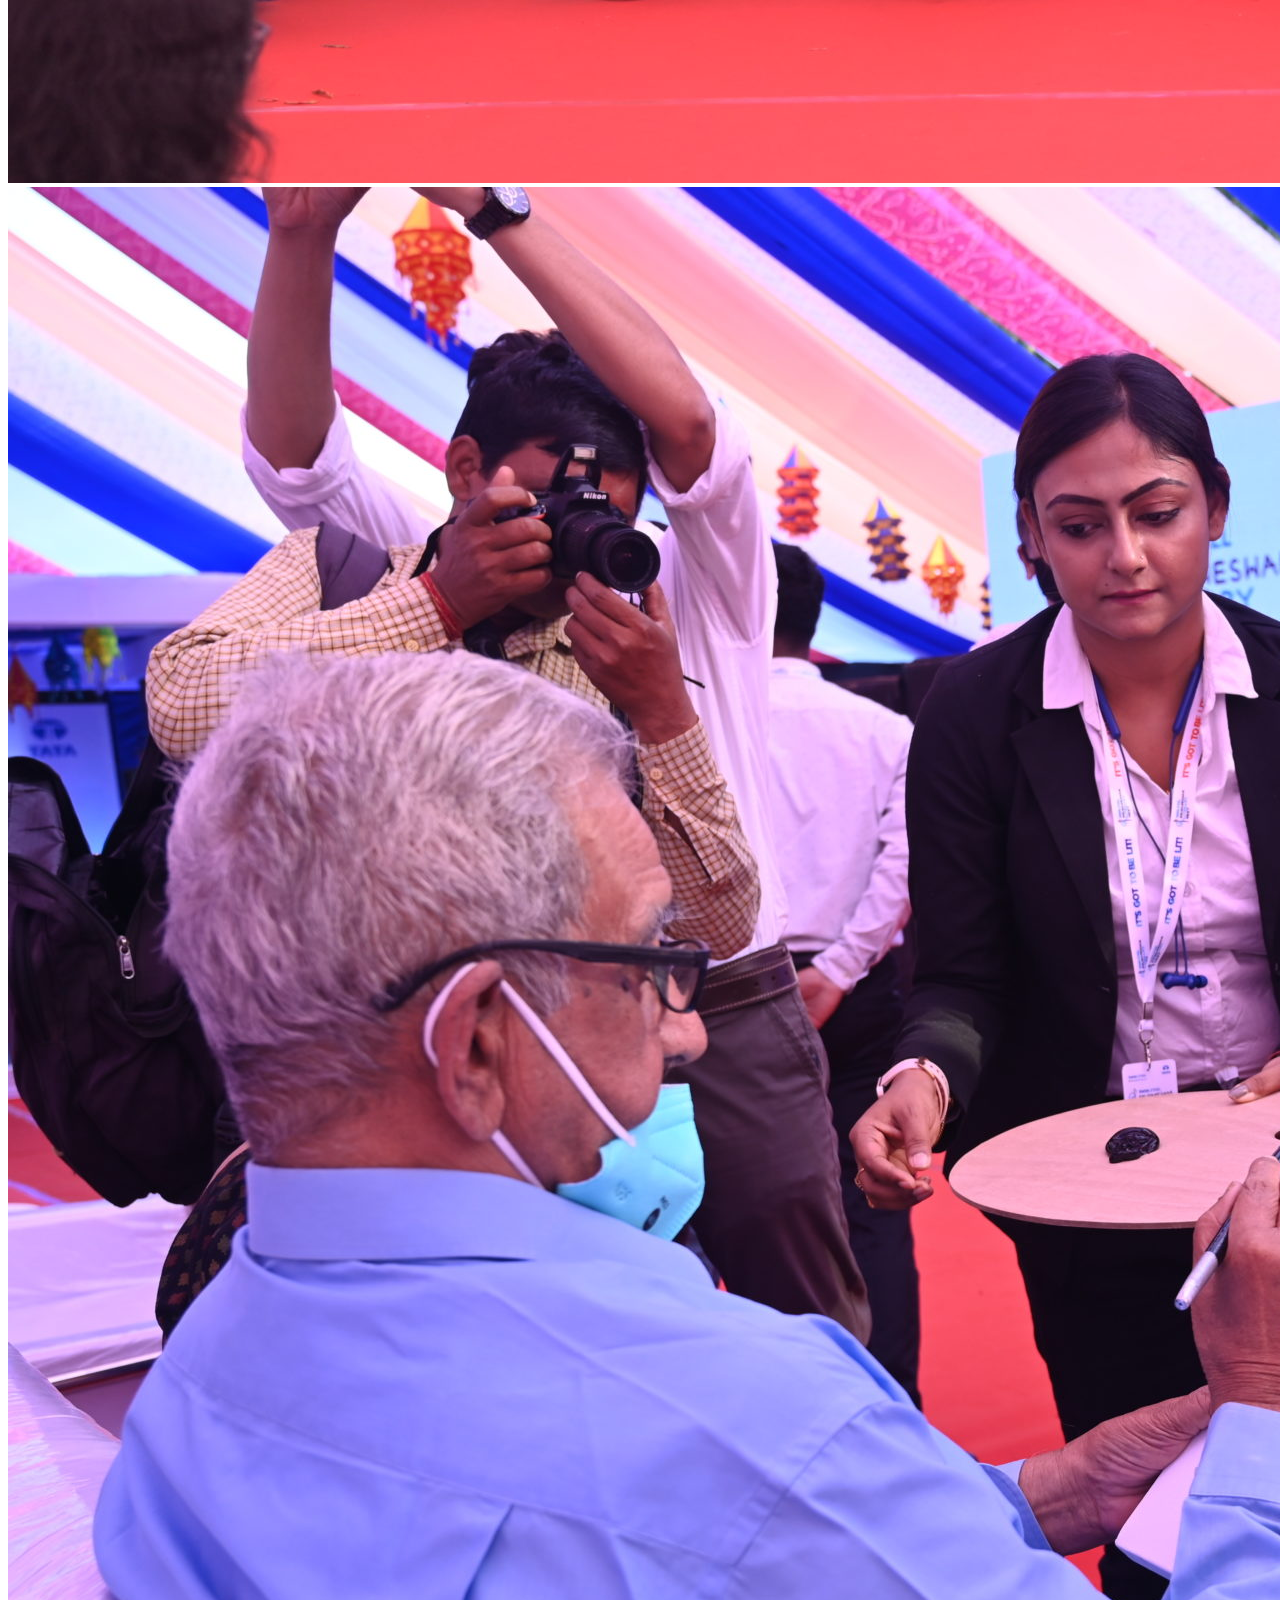
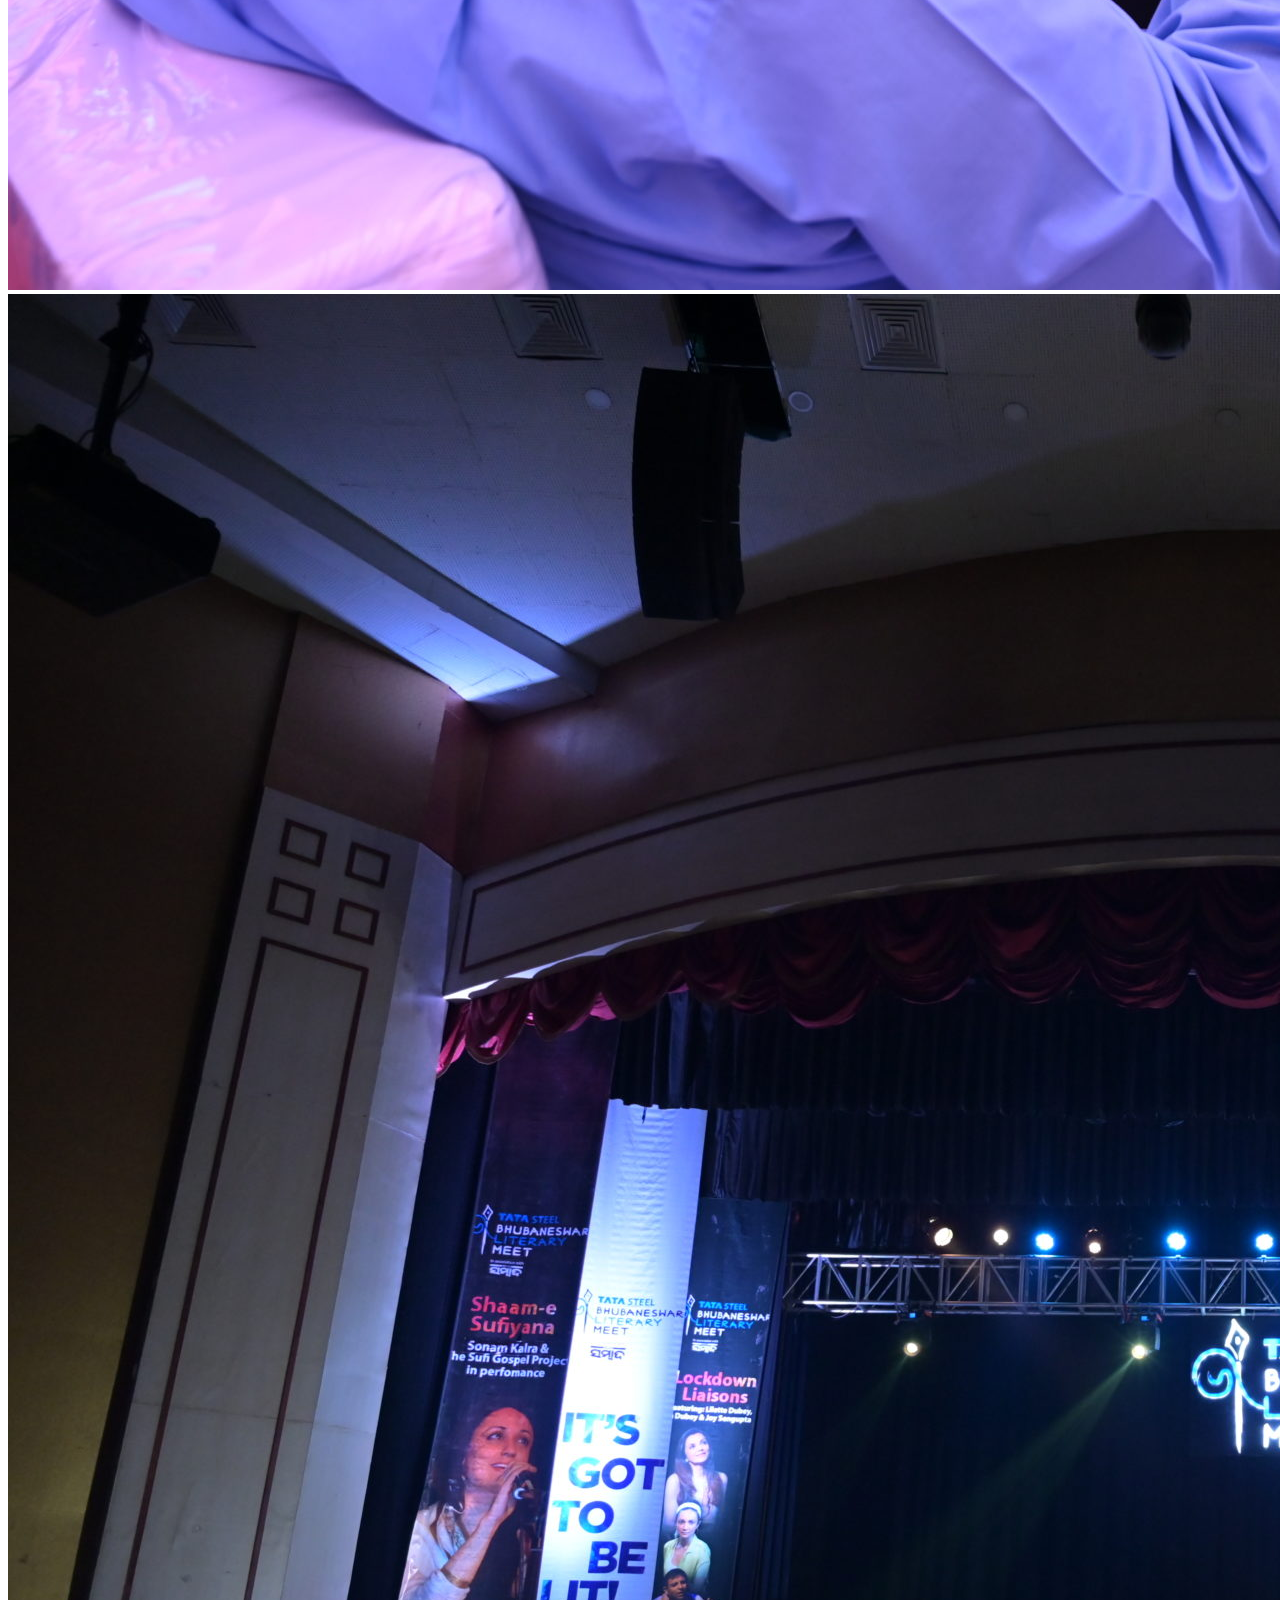
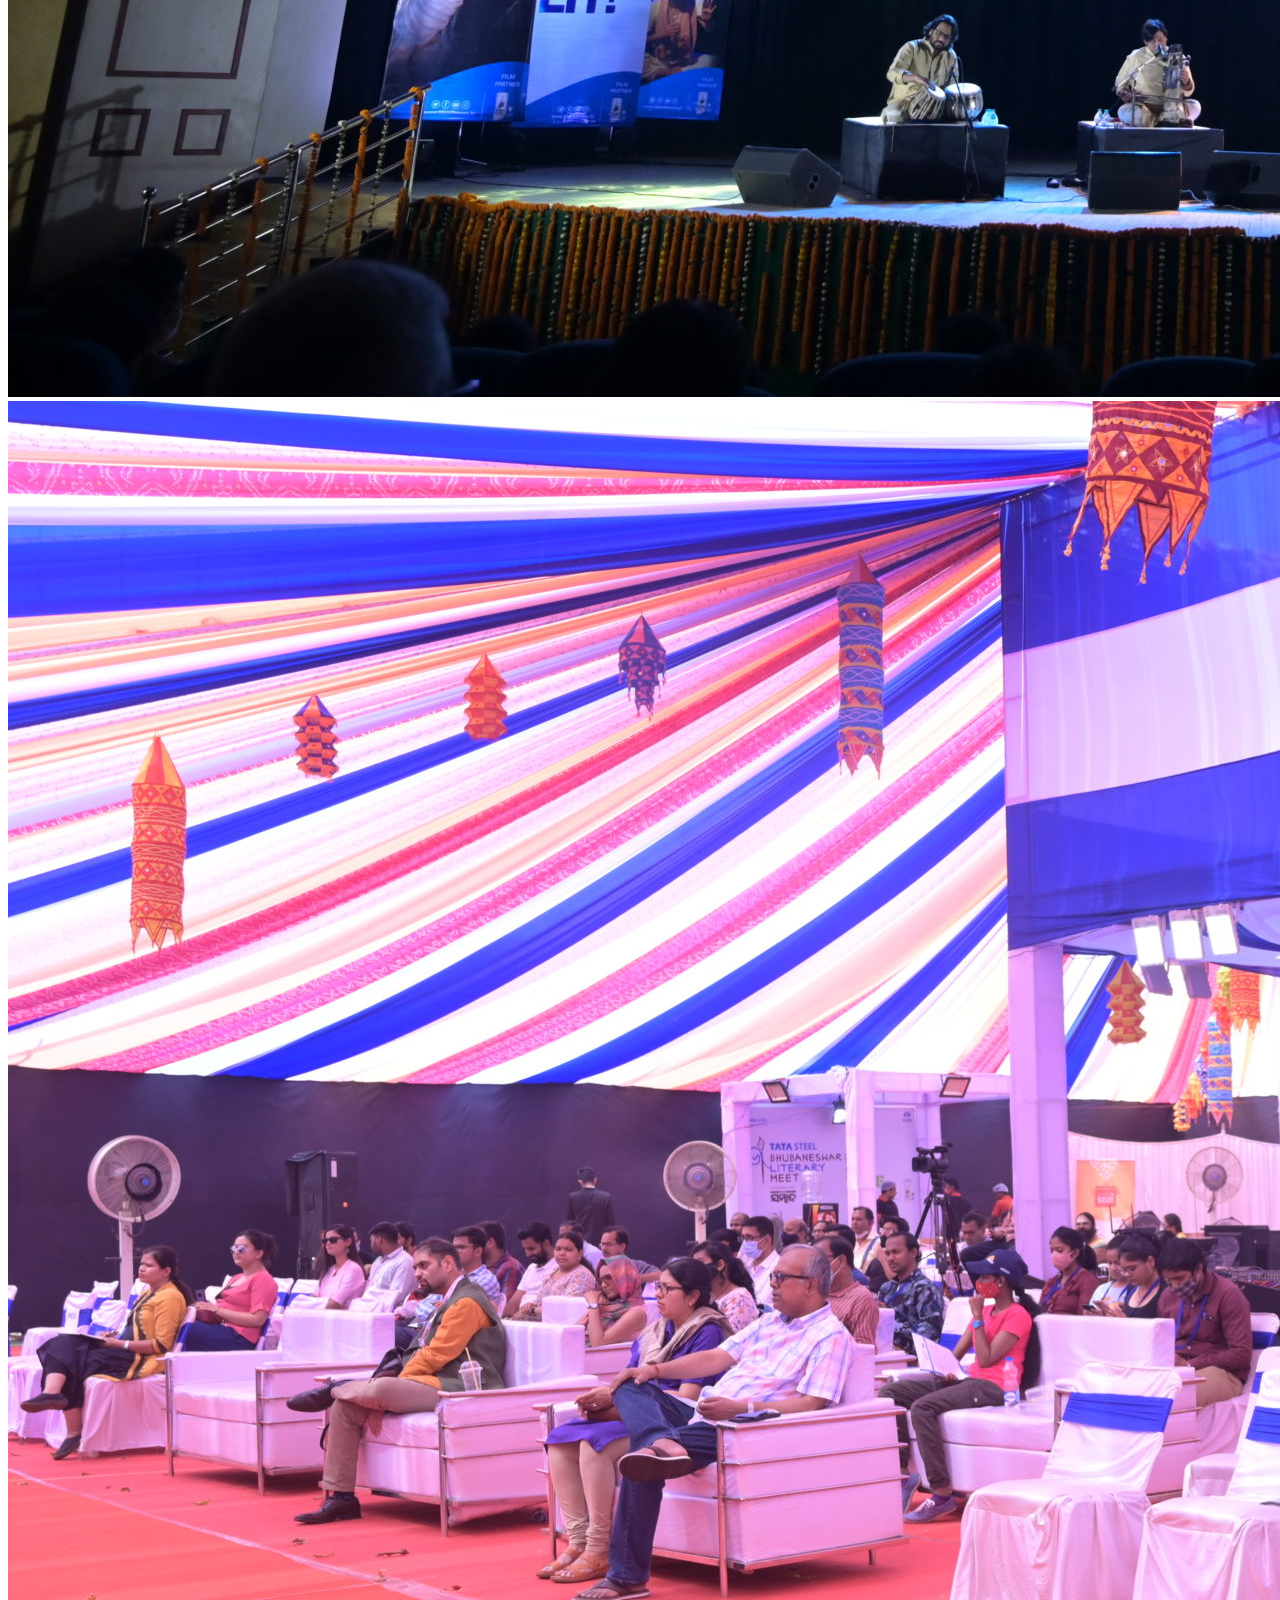
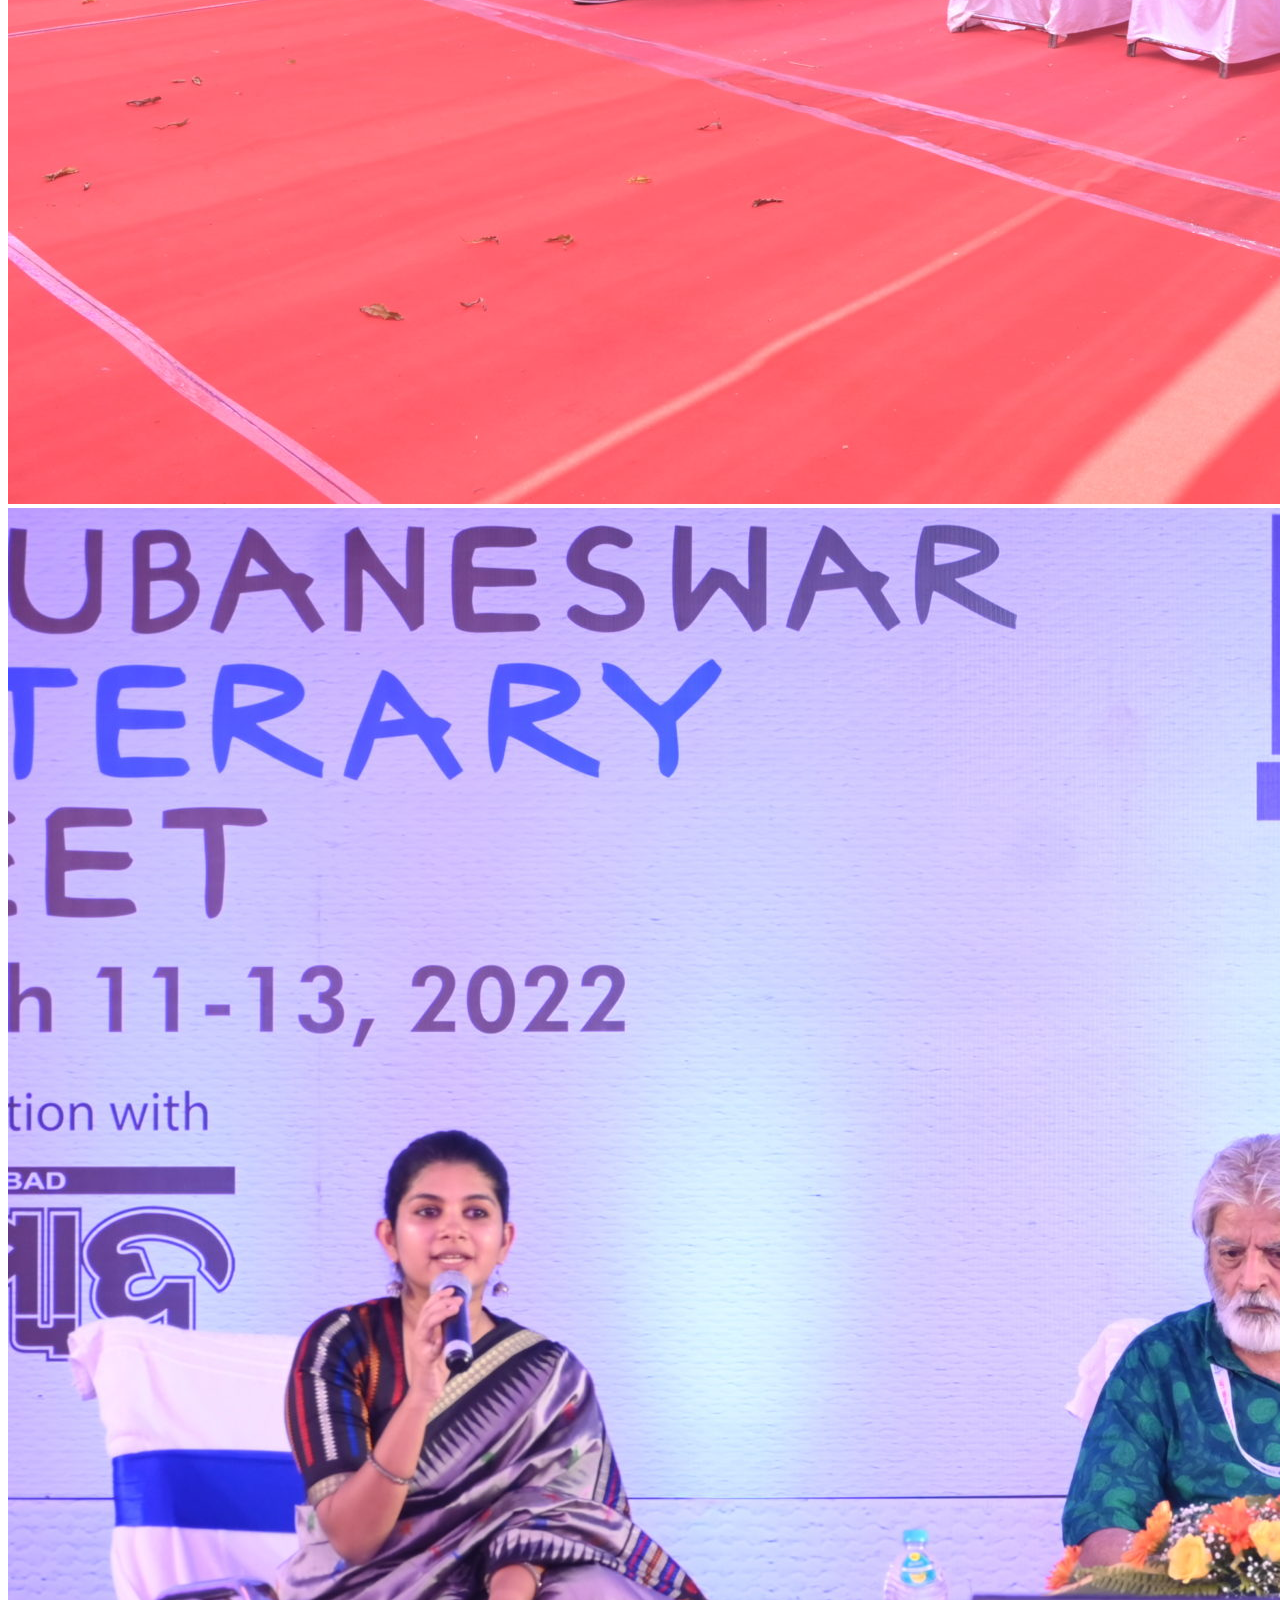
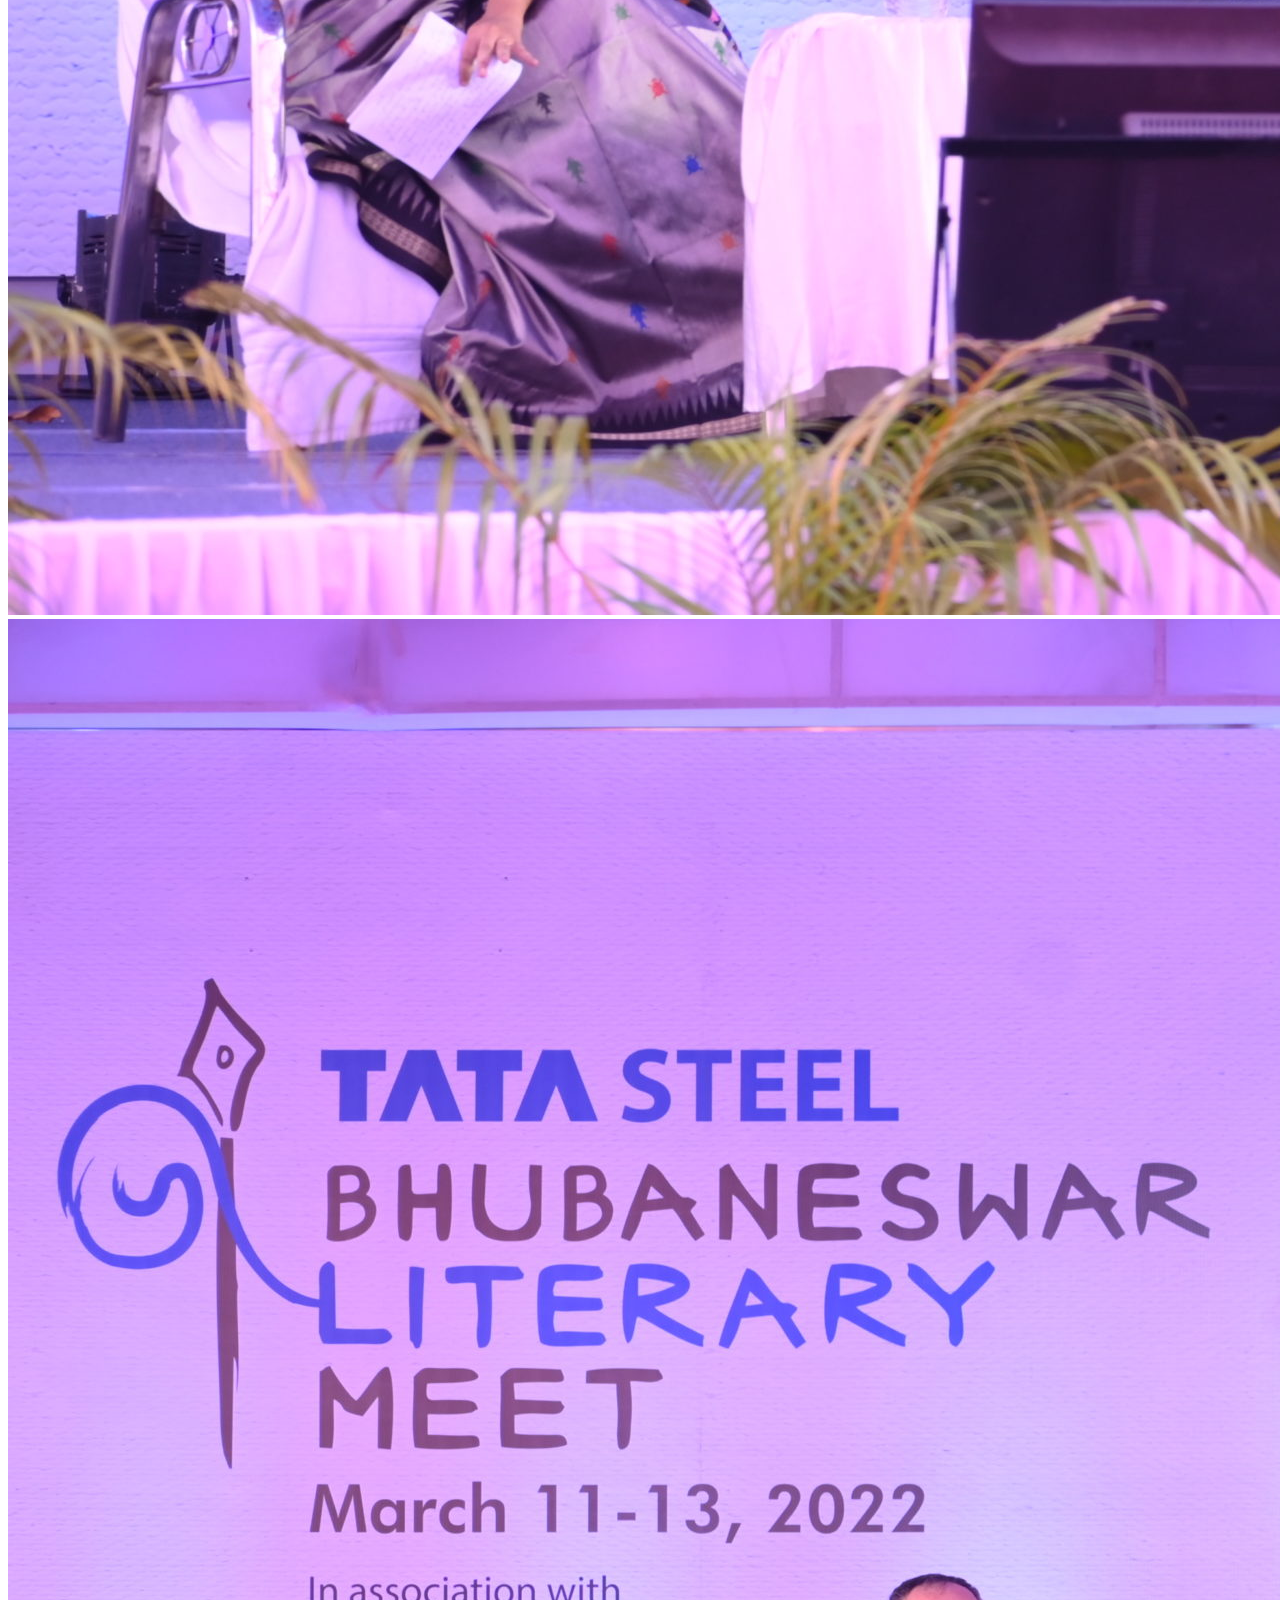
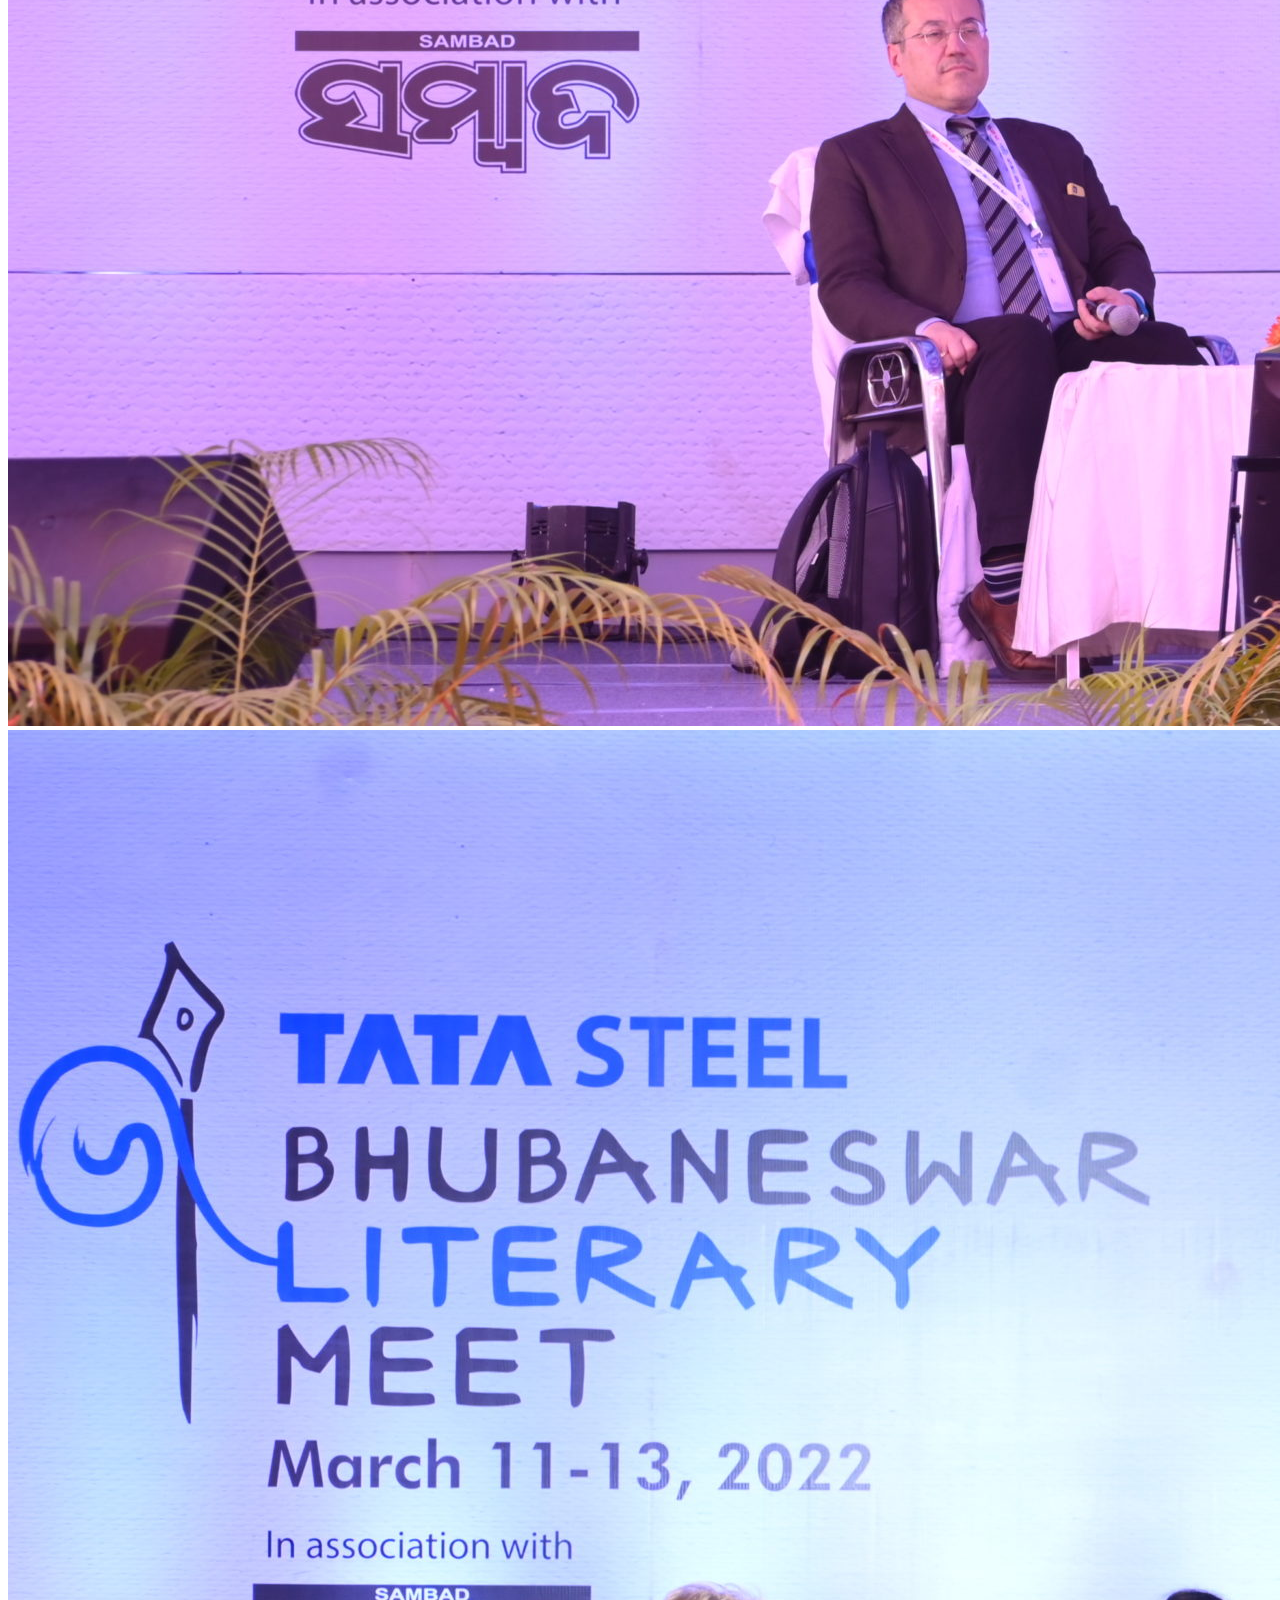
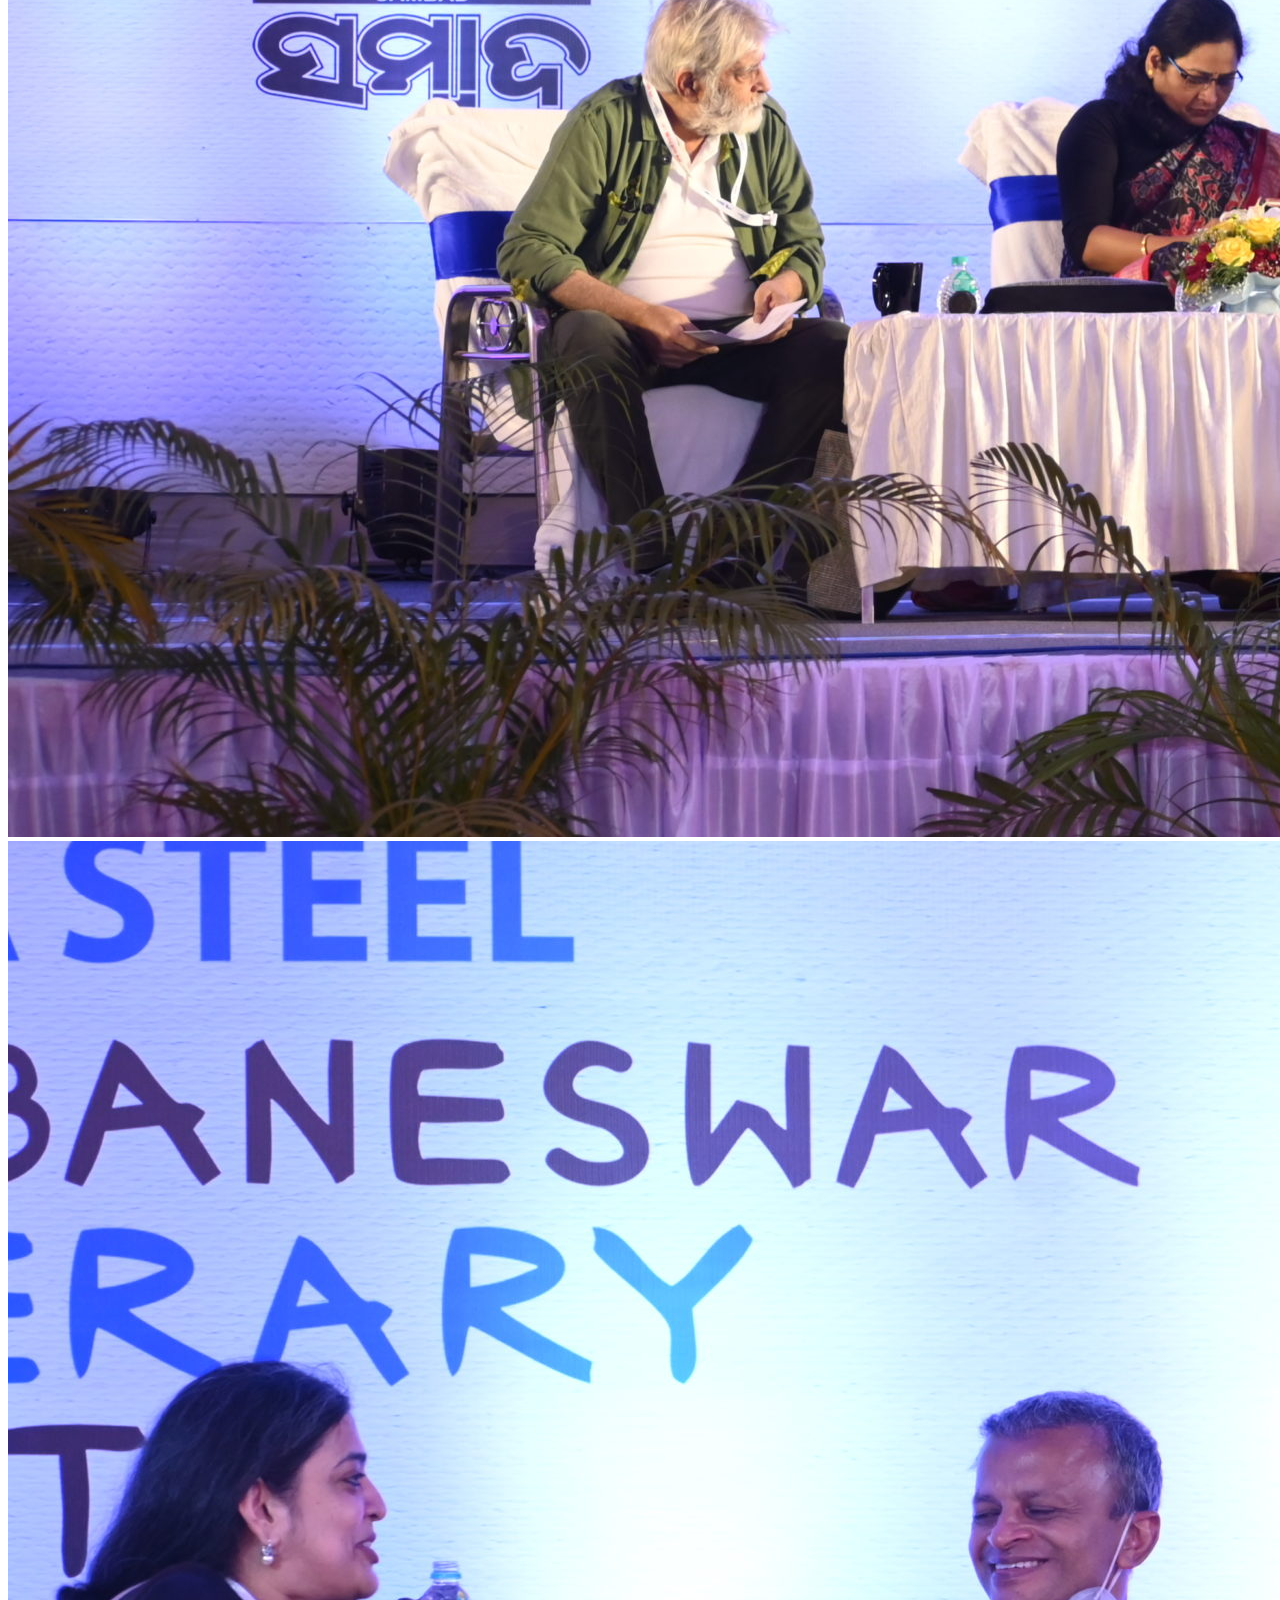
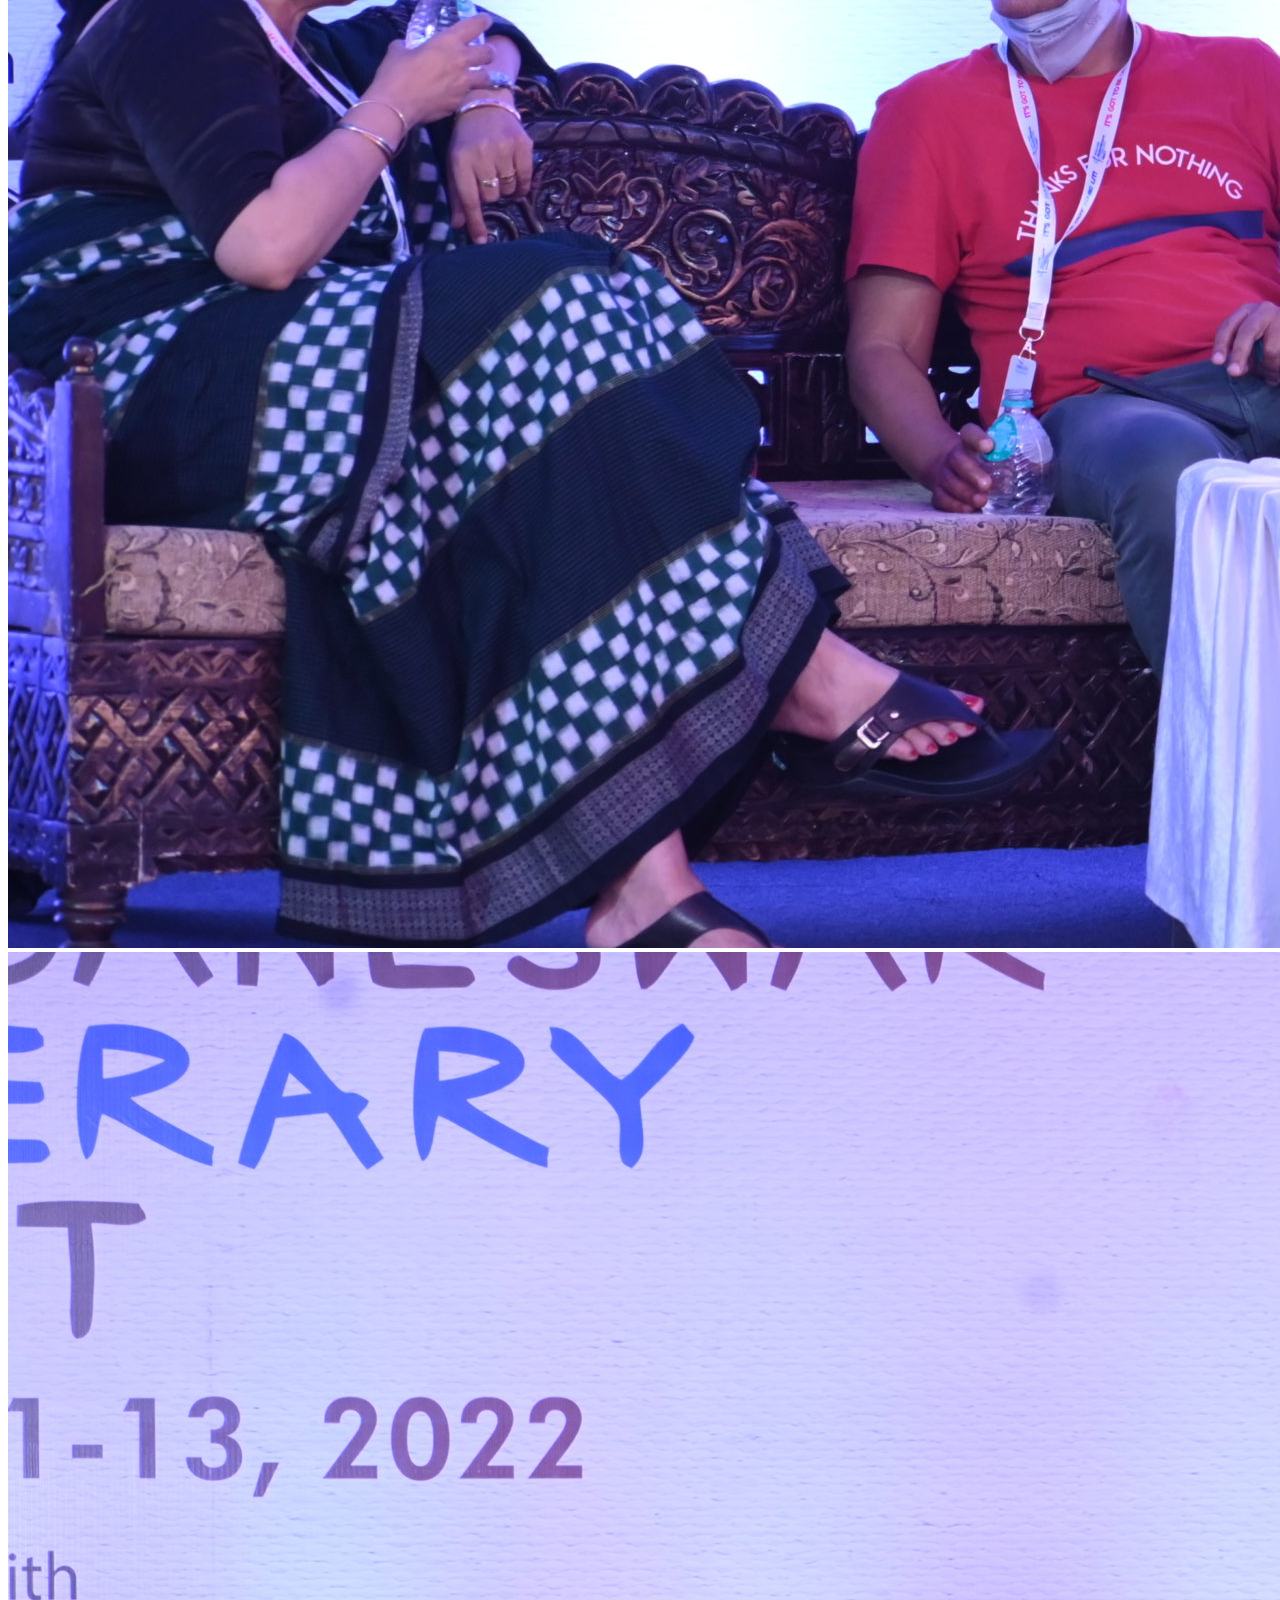
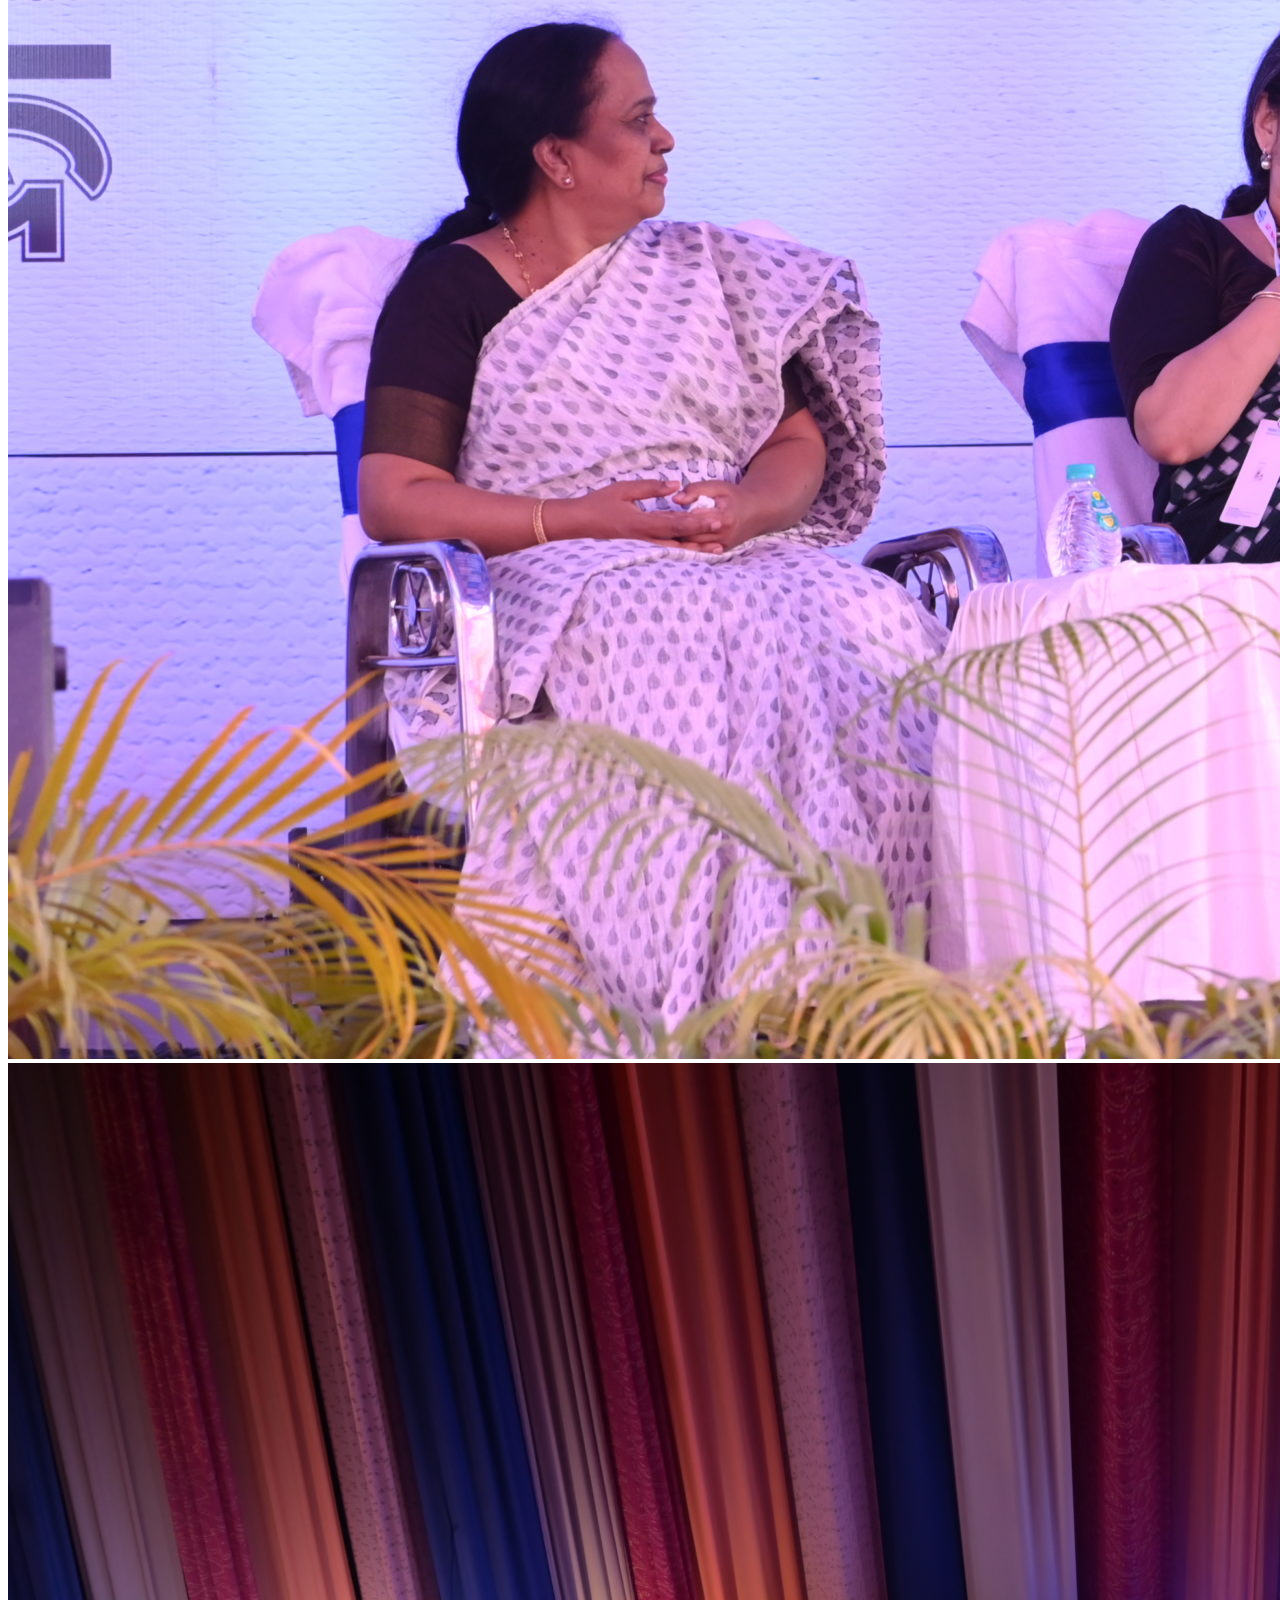
<file: blm-2022.html>
<!doctype html>
<html lang="en">
  <head>
    <!-- Required meta tags -->
    <meta charset="utf-8">
    <meta name="viewport" content="width=device-width, initial-scale=1">

    <link rel="apple-touch-icon" sizes="180x180" href="assets/img/favicon_io/apple-touch-icon.png">
    <link rel="icon" type="image/png" sizes="32x32" href="assets/img/favicon_io/favicon-32x32.png">
    <link rel="icon" type="image/png" sizes="16x16" href="assets/img/favicon_io/favicon-16x16.png">
    <link rel="manifest" href="assets/img/favicon_io/site.webmanifest">

    <!-- Bootstrap CSS -->
    <link href="https://cdn.jsdelivr.net/npm/bootstrap@5.0.2/dist/css/bootstrap.min.css" rel="stylesheet" integrity="sha384-EVSTQN3/azprG1Anm3QDgpJLIm9Nao0Yz1ztcQTwFspd3yD65VohhpuuCOmLASjC" crossorigin="anonymous">

    <title>Tata Steel Bhubaneswar Literary Meet(2022) - Gallary</title>
  </head>

  <body>
    <h1 style="text-align: center;">Tata Steel Bhubaneswar Literary Meet - 2022</h1>
    <div class="container">
        <div id="carouselExampleControls" class="carousel slide" data-bs-ride="carousel">
            <div class="carousel-inner">
              <div class="carousel-item active">
                <div class="row">
                    <div class="col-lg-4">
                        <div class="card">
                          <img
                            src="assets/img/portfolio/Gallary/blm 2022/1.jpg" class="card-img-top d-block w-100" alt=""/>
                        </div>
                    </div>
                    <div class="col-lg-4">
                        <div class="card">
                          <img
                            src="assets/img/portfolio/Gallary/blm 2022/2.jpg" class="card-img-top d-block w-100" alt=""/>
                        </div>
                    </div>
                    <div class="col-lg-4">
                        <div class="card">
                          <img
                            src="assets/img/portfolio/Gallary/blm 2022/3.jpg" class="card-img-top d-block w-100" alt=""/>
                        </div>
                    </div>
                </div>
              </div>
              <div class="carousel-item">
                <div class="row">
                    <div class="col-lg-4">
                        <div class="card">
                          <img
                            src="assets/img/portfolio/Gallary/blm 2022/4.jpg" class="card-img-top d-block w-100" alt=""/>
                        </div>
                    </div>
                    <div class="col-lg-4">
                        <div class="card">
                          <img
                            src="assets/img/portfolio/Gallary/blm 2022/5.jpg" class="card-img-top d-block w-100" alt=""/>
                        </div>
                    </div>
                    <div class="col-lg-4">
                        <div class="card">
                          <img
                            src="assets/img/portfolio/Gallary/blm 2022/6.jpg" class="card-img-top d-block w-100" alt=""/>
                        </div>
                    </div>
                </div>
              </div>
              <div class="carousel-item">
                <div class="row">
                    <div class="col-lg-4">
                        <div class="card">
                          <img
                            src="assets/img/portfolio/Gallary/blm 2022/7.jpg" class="card-img-top d-block w-100" alt=""/>
                        </div>
                    </div>
                    <div class="col-lg-4">
                        <div class="card">
                          <img
                            src="assets/img/portfolio/Gallary/blm 2022/8.jpg" class="card-img-top d-block w-100" alt=""/>
                        </div>
                    </div>
                    <div class="col-lg-4">
                        <div class="card">
                          <img
                            src="assets/img/portfolio/Gallary/blm 2022/9.jpg" class="card-img-top d-block w-100" alt=""/>
                        </div>
                    </div>
                </div>
              </div>

              <div class="carousel-item">
                <div class="row">
                    <div class="col-lg-4">
                        <div class="card">
                          <img
                            src="assets/img/portfolio/Gallary/blm 2022/10.jpg" class="card-img-top d-block w-100" alt=""/>
                        </div>
                    </div>
                    <div class="col-lg-4">
                        <div class="card">
                          <img
                            src="assets/img/portfolio/Gallary/blm 2022/11.jpg" class="card-img-top d-block w-100" alt=""/>
                        </div>
                    </div>
                    <div class="col-lg-4">
                        <div class="card">
                          <img
                            src="assets/img/portfolio/Gallary/blm 2022/12.jpg" class="card-img-top d-block w-100" alt=""/>
                        </div>
                    </div>
                </div>
              </div>
            </div>
            <button class="carousel-control-prev" type="button" data-bs-target="#carouselExampleControls" data-bs-slide="prev">
              <span class="carousel-control-prev-icon" aria-hidden="true"></span>
              <span class="visually-hidden">Previous</span>
            </button>
            <button class="carousel-control-next" type="button" data-bs-target="#carouselExampleControls" data-bs-slide="next">
              <span class="carousel-control-next-icon" aria-hidden="true"></span>
              <span class="visually-hidden">Next</span>
            </button>
          </div>
    </div>
<!-- Carousel wrapper -->

<script src="https://cdn.jsdelivr.net/npm/bootstrap@5.0.2/dist/js/bootstrap.bundle.min.js" integrity="sha384-MrcW6ZMFYlzcLA8Nl+NtUVF0sA7MsXsP1UyJoMp4YLEuNSfAP+JcXn/tWtIaxVXM" crossorigin="anonymous"></script>

</body>
</html>
</file>
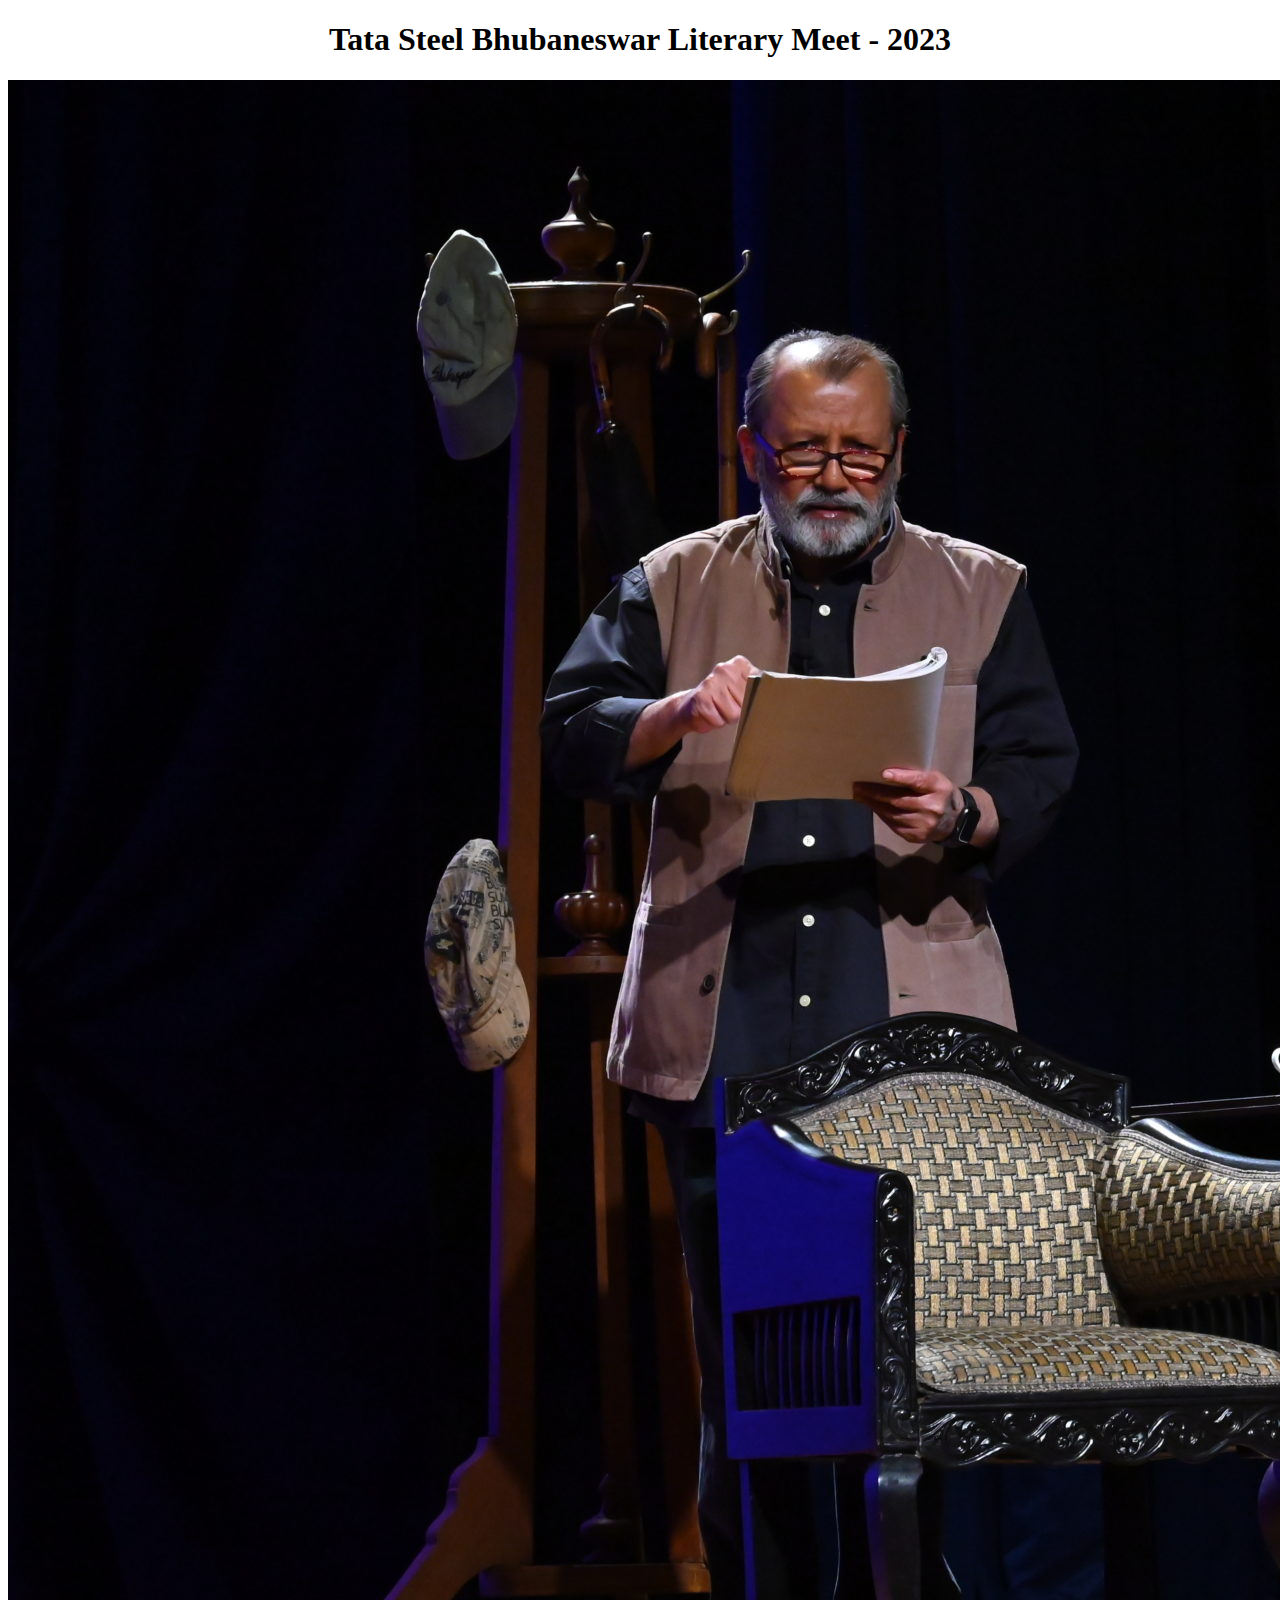
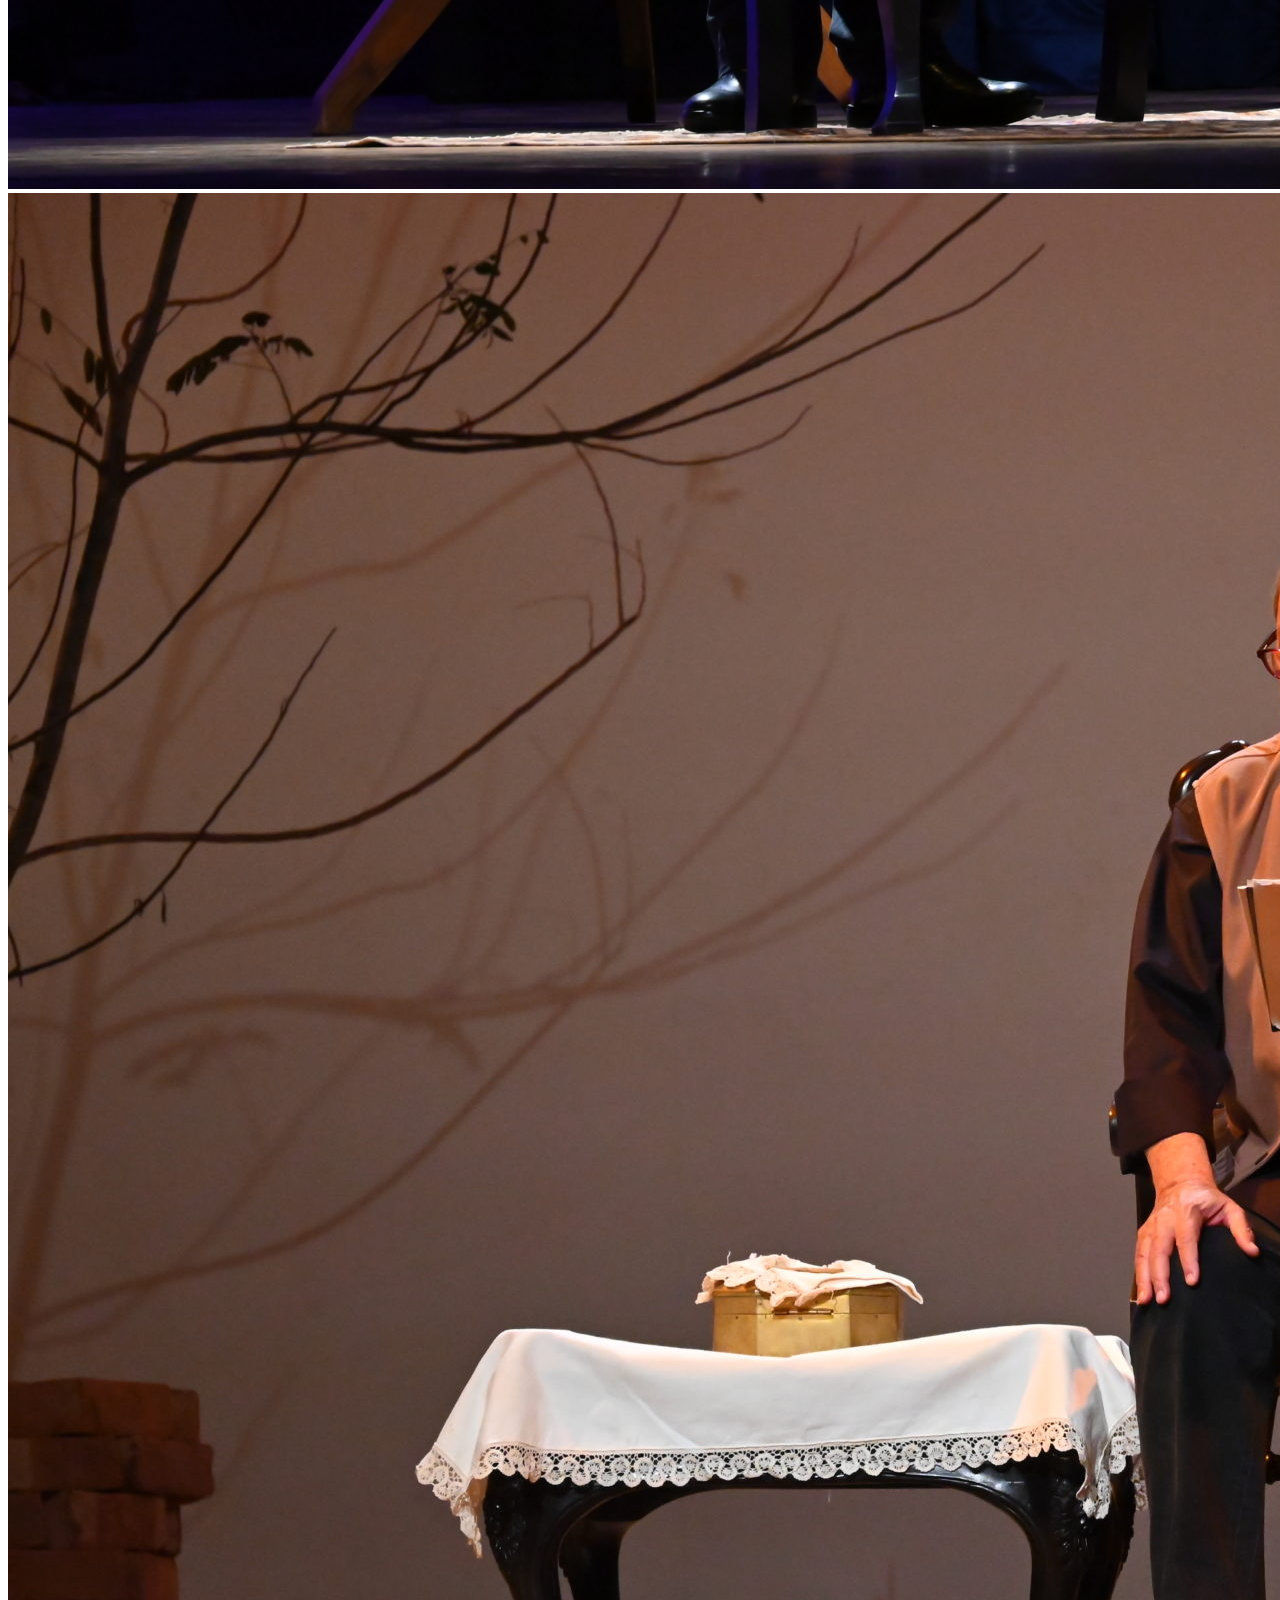
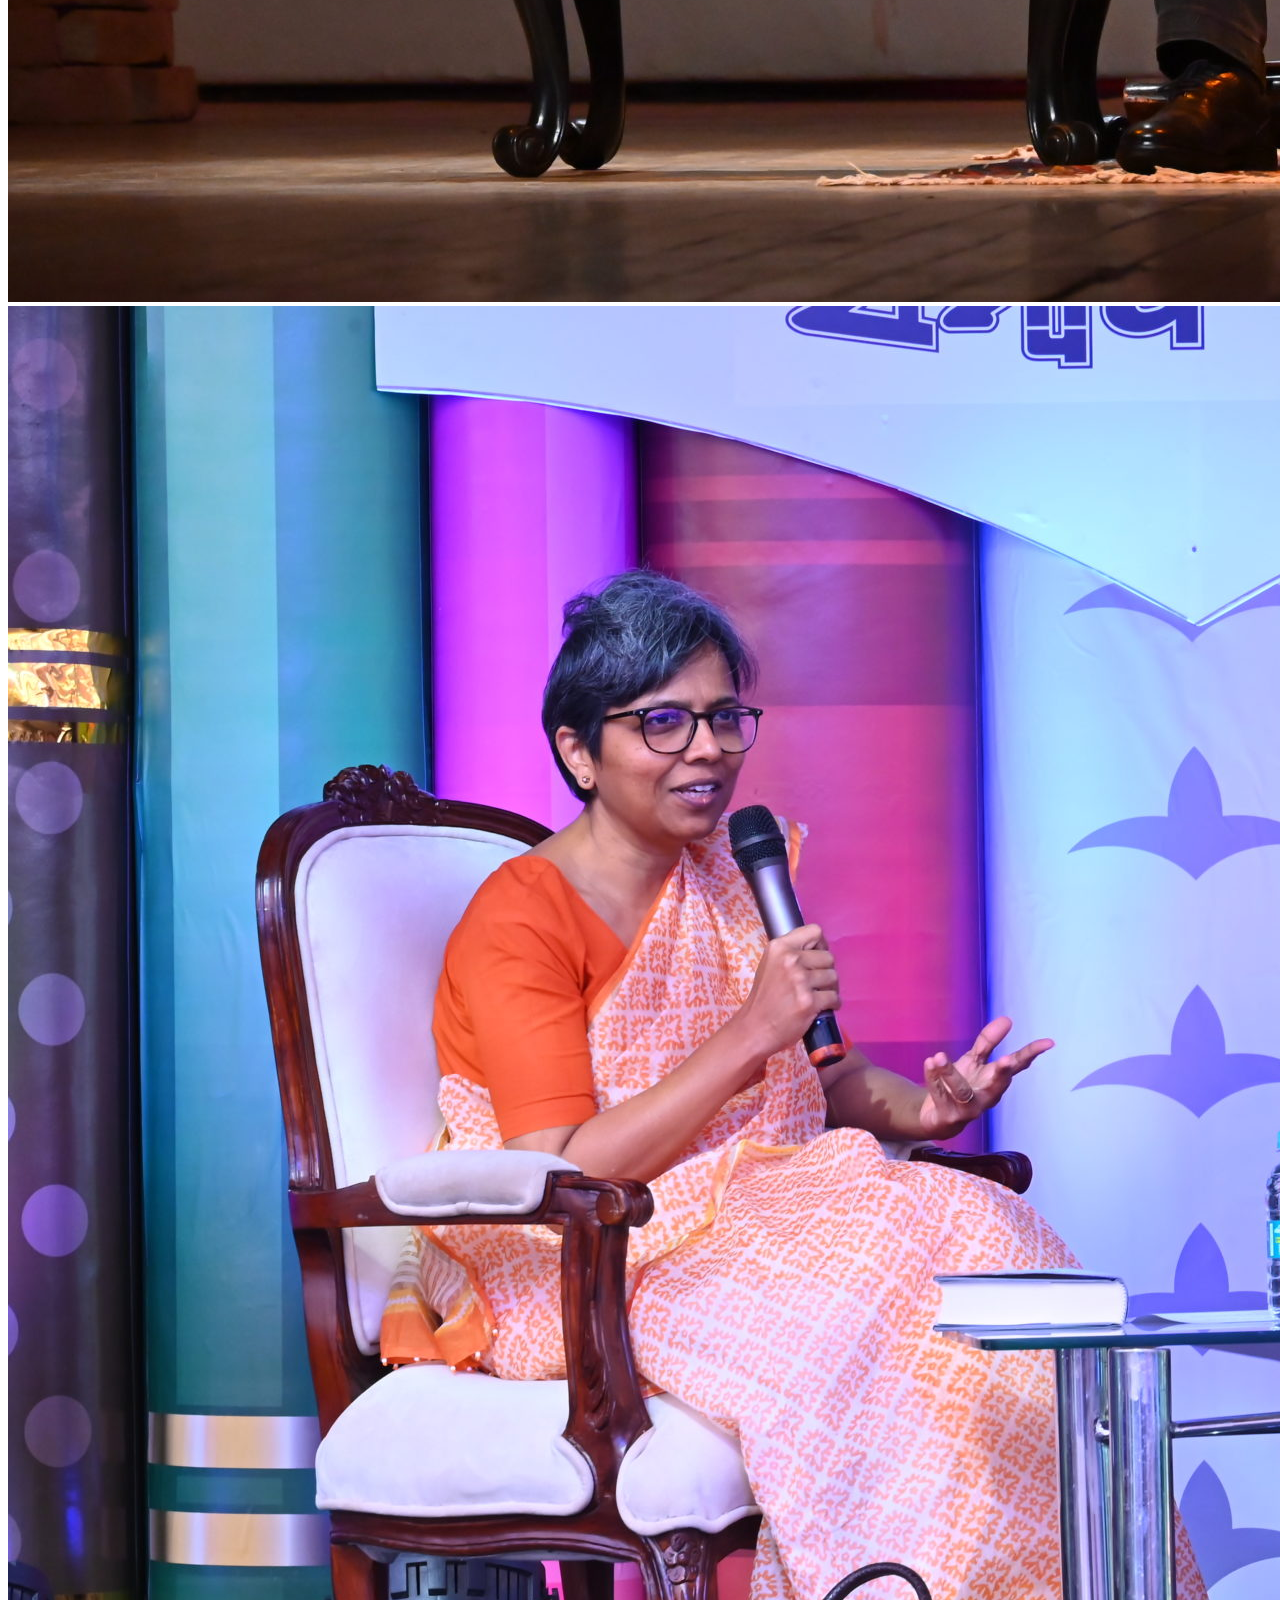
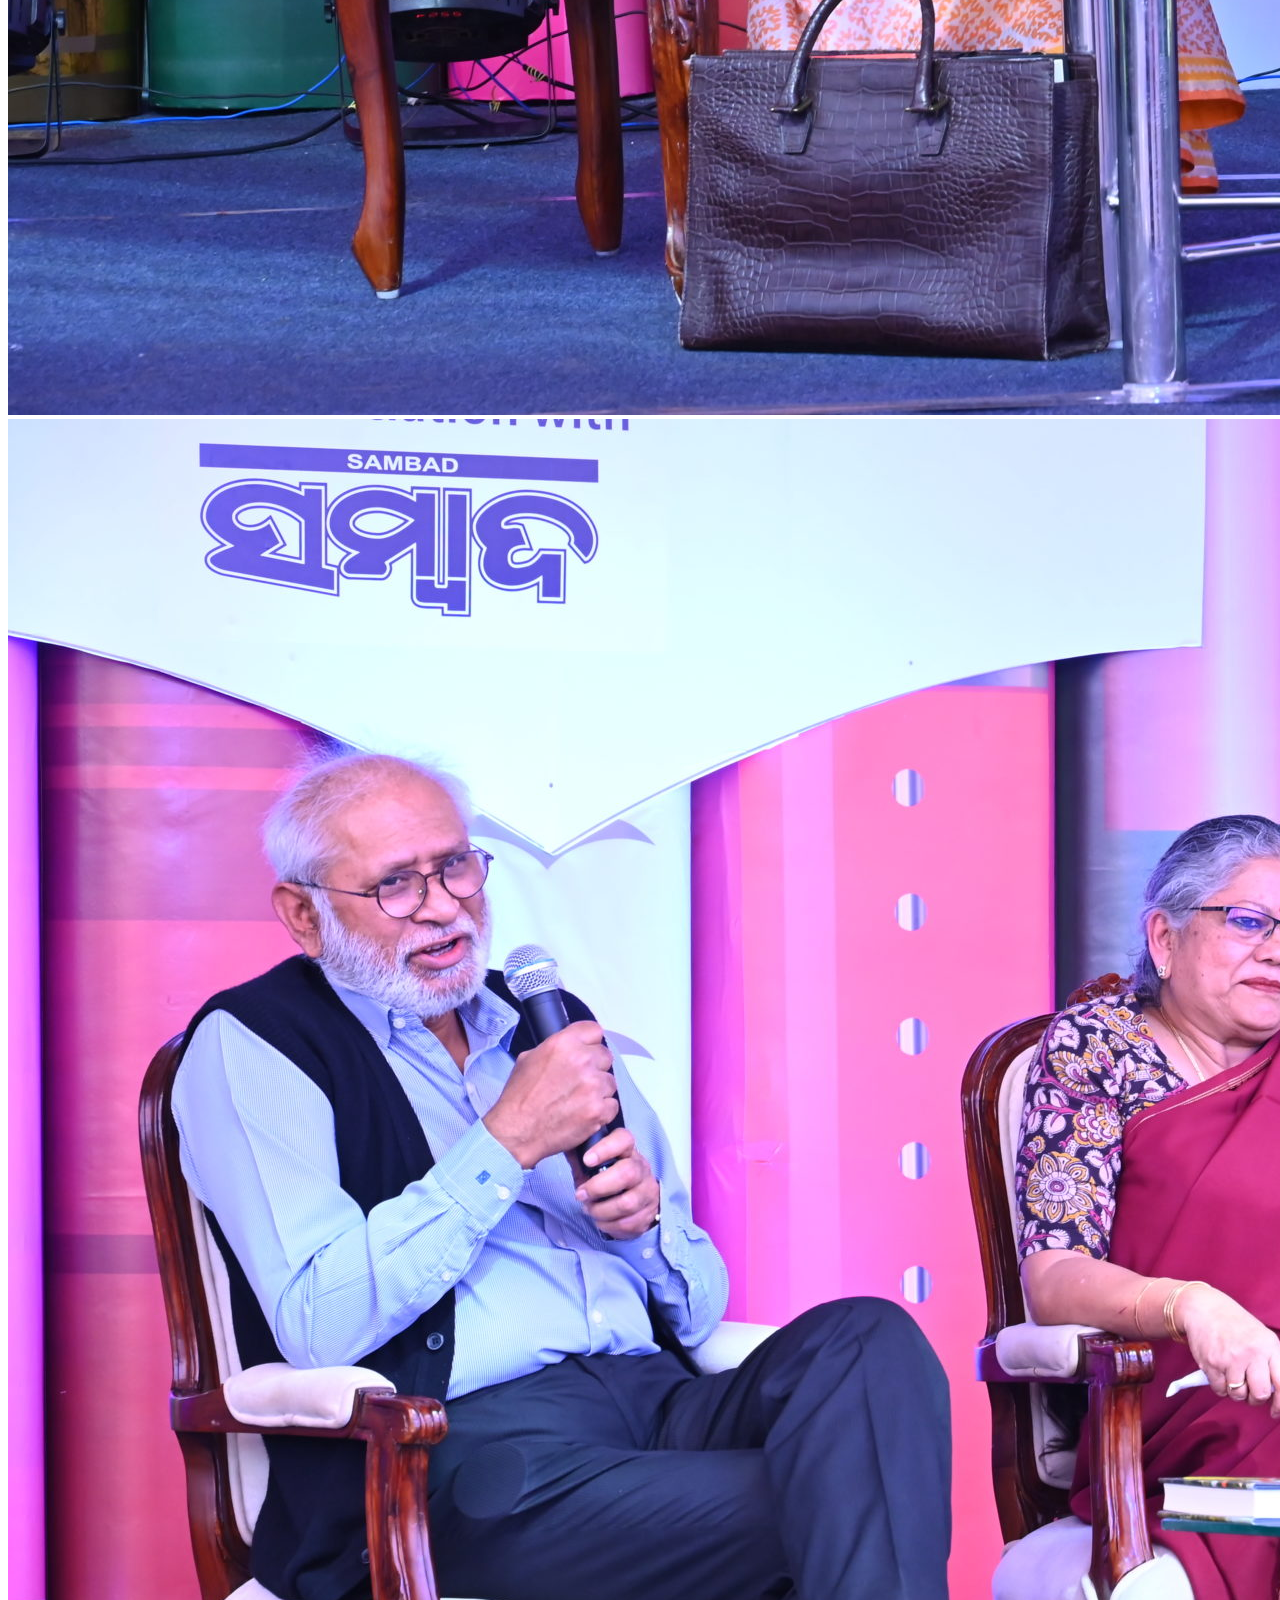
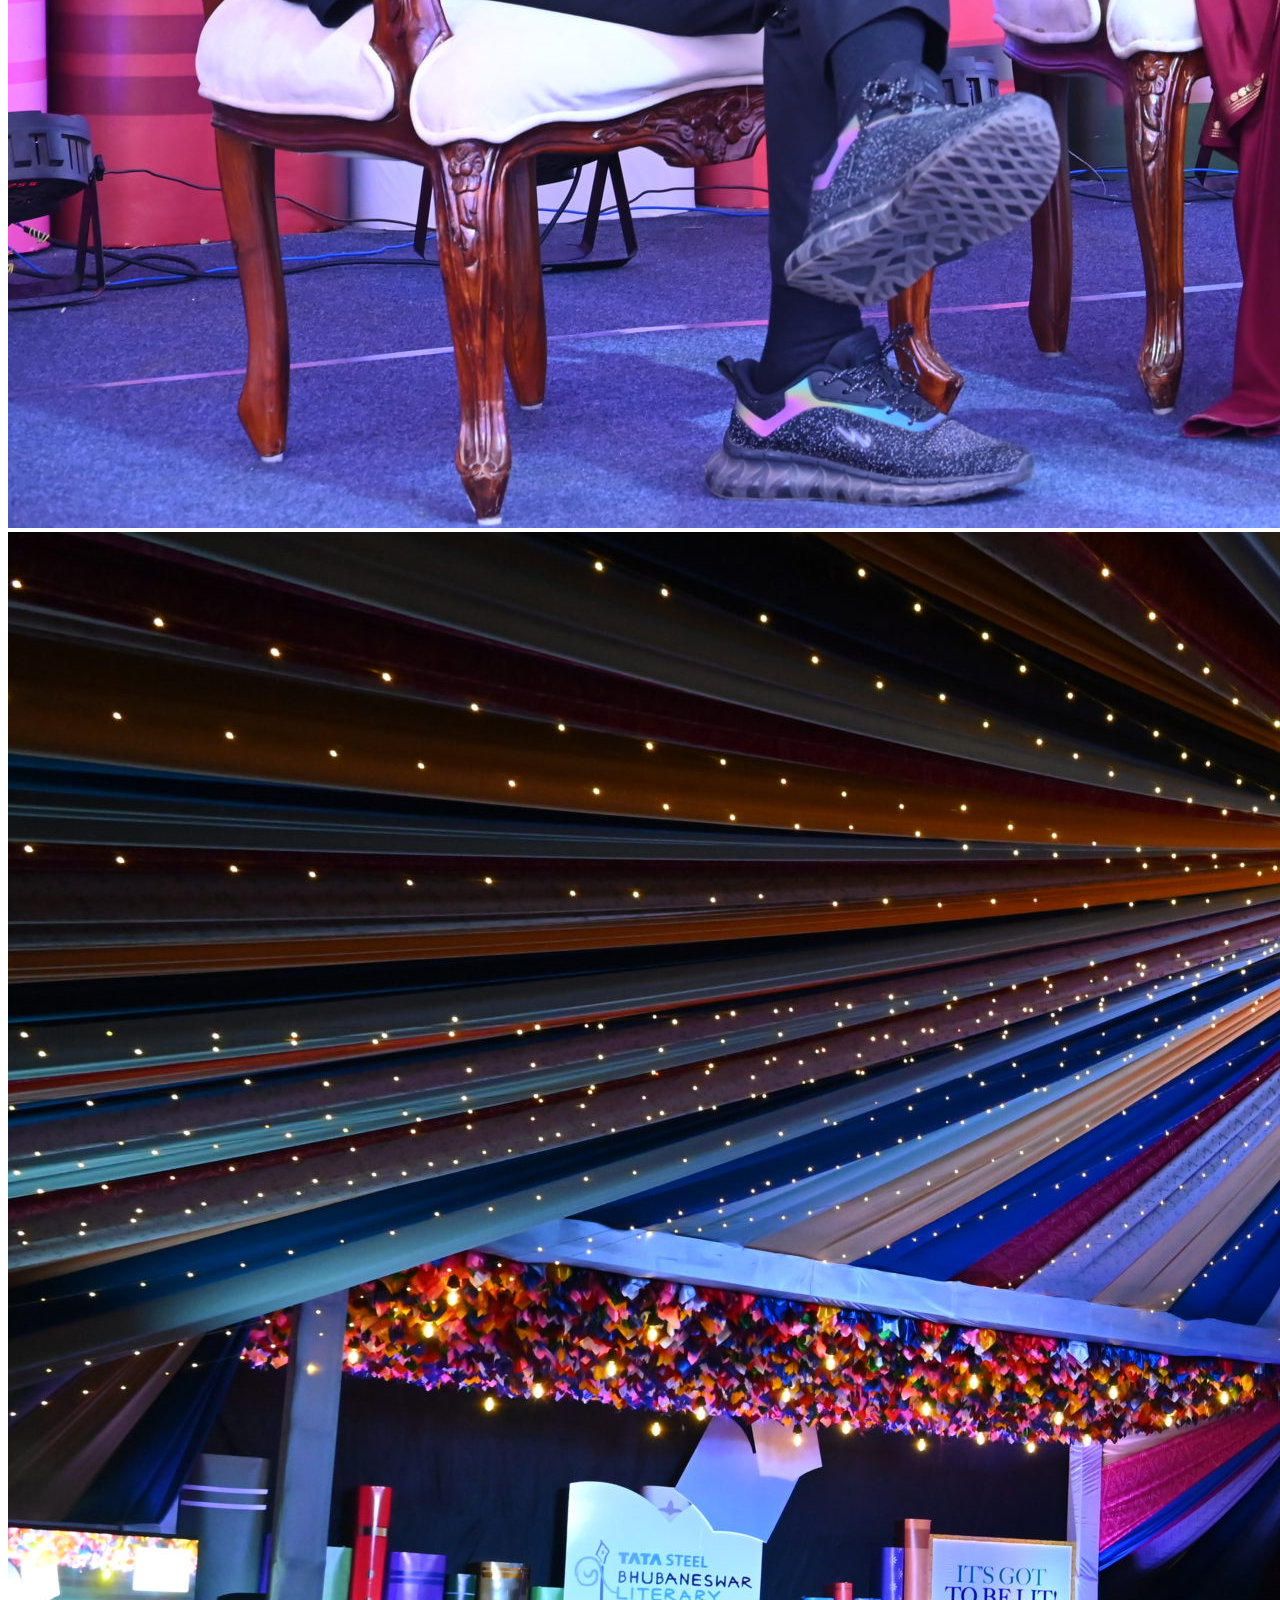
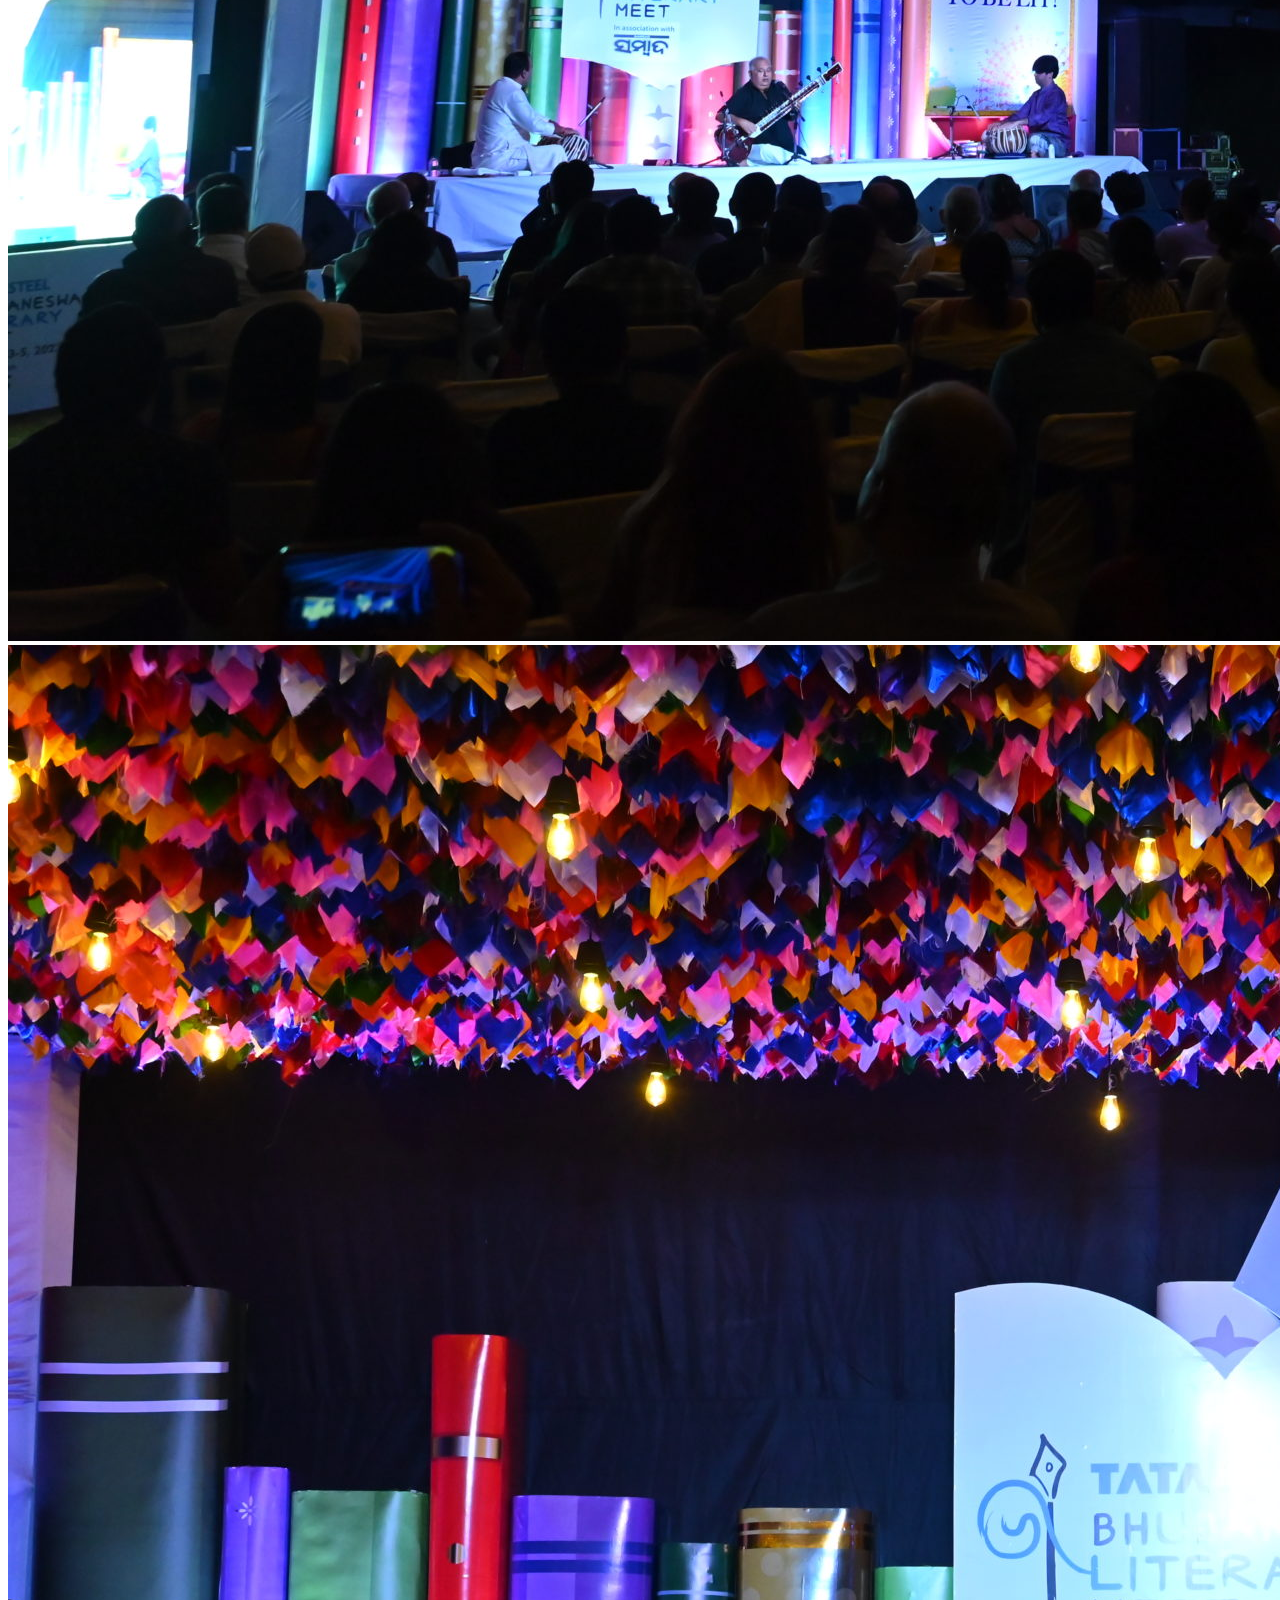
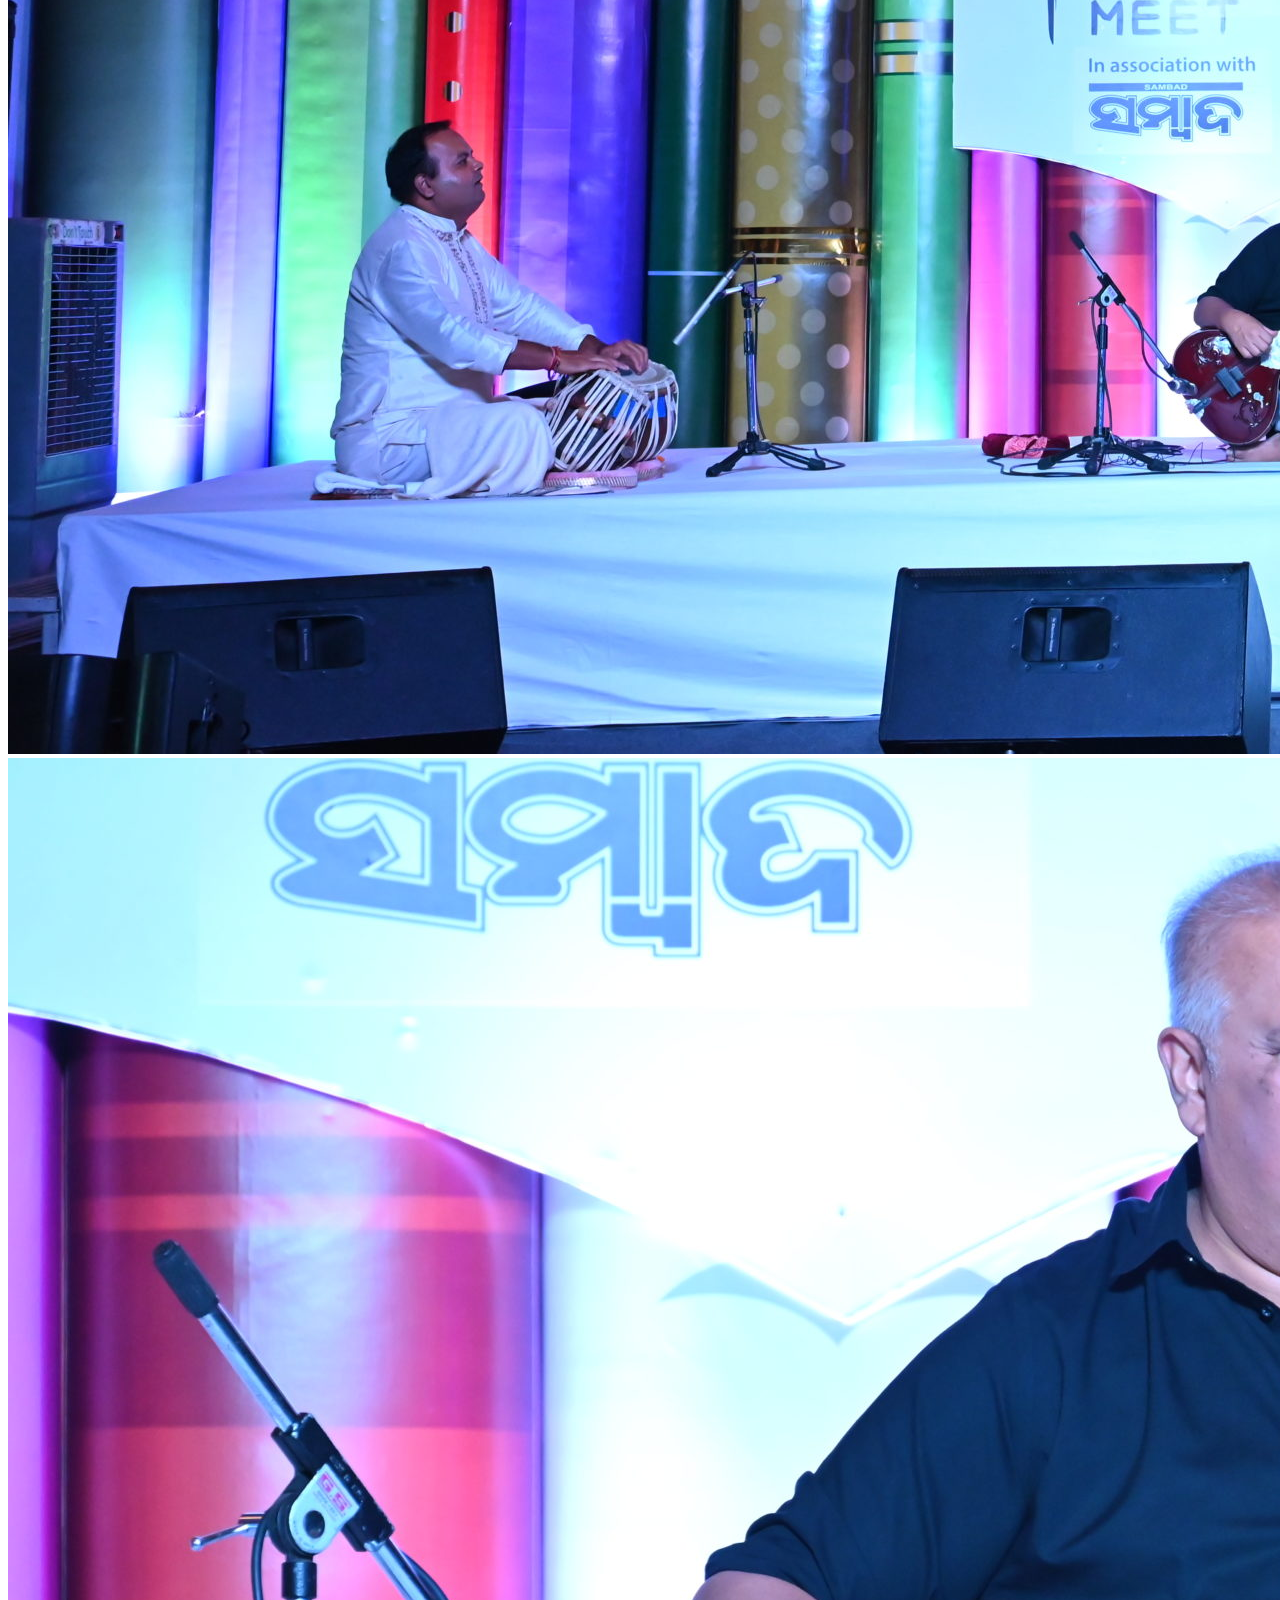
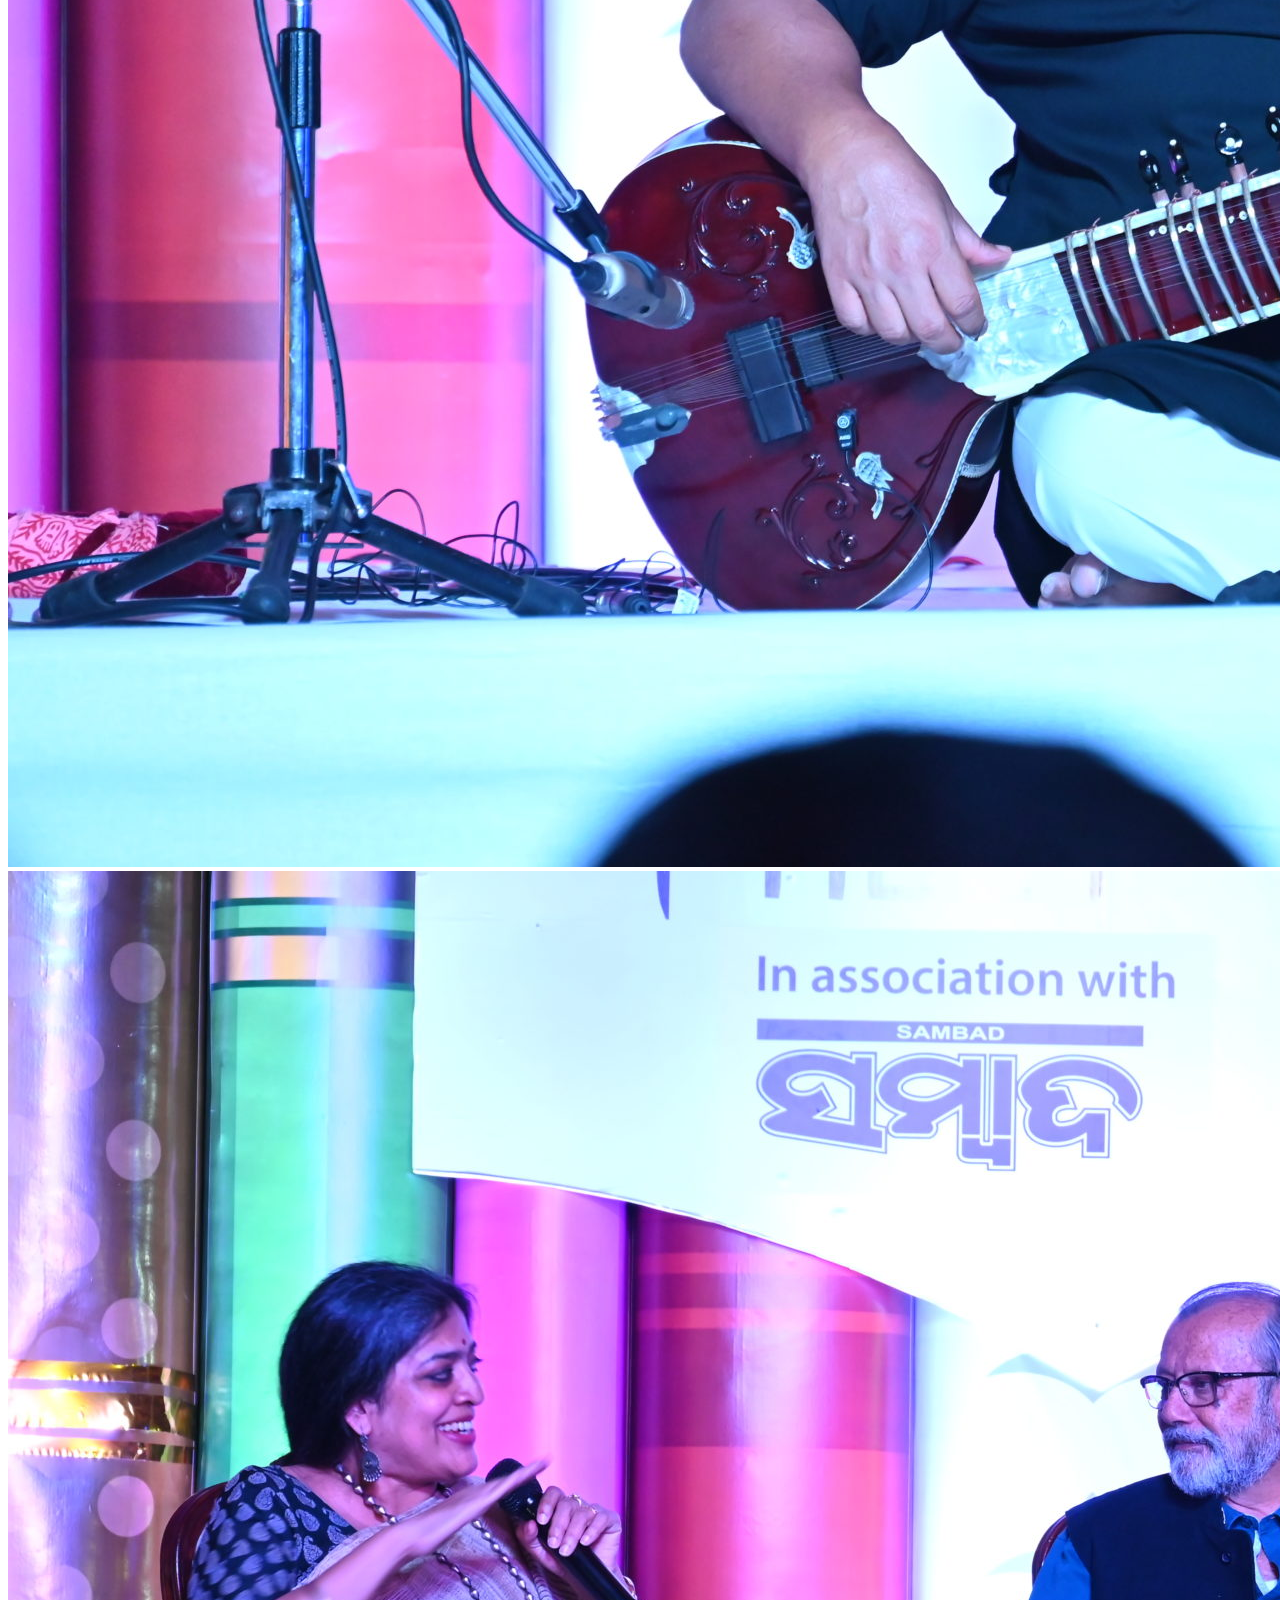
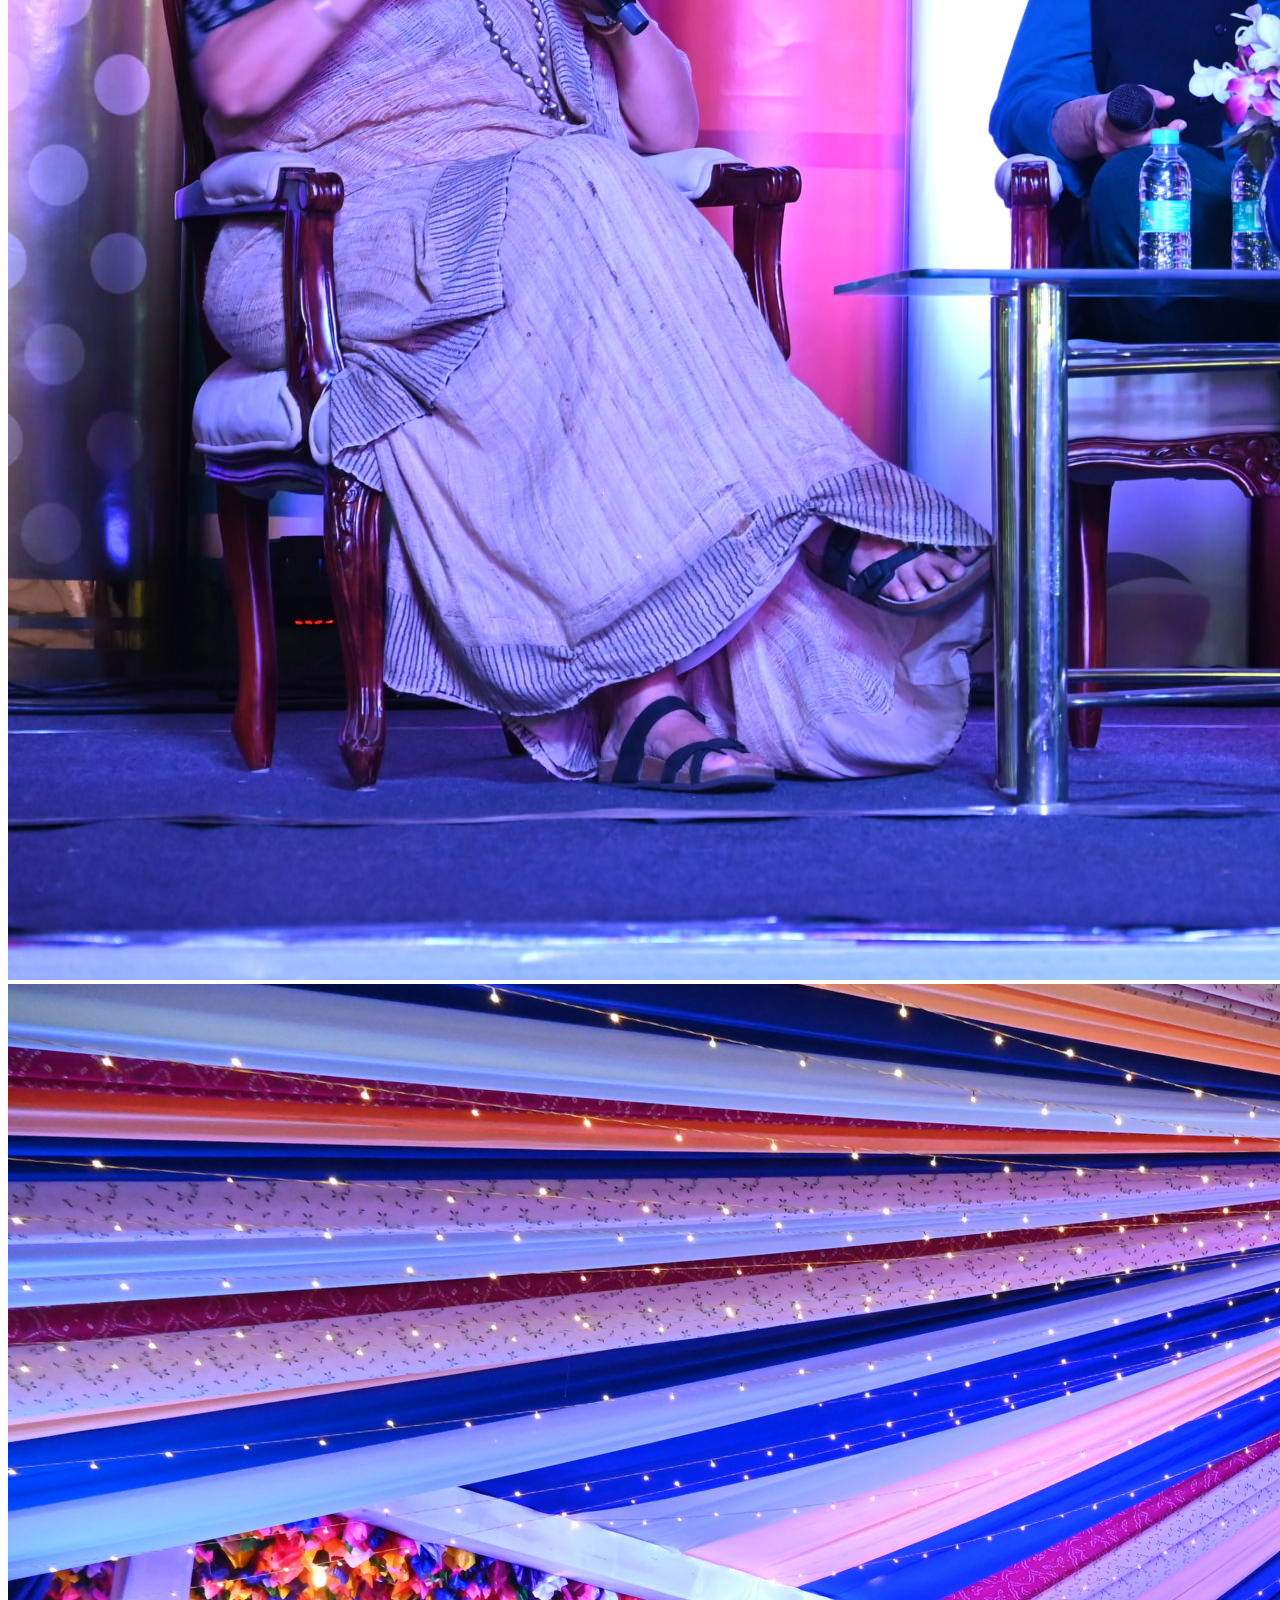
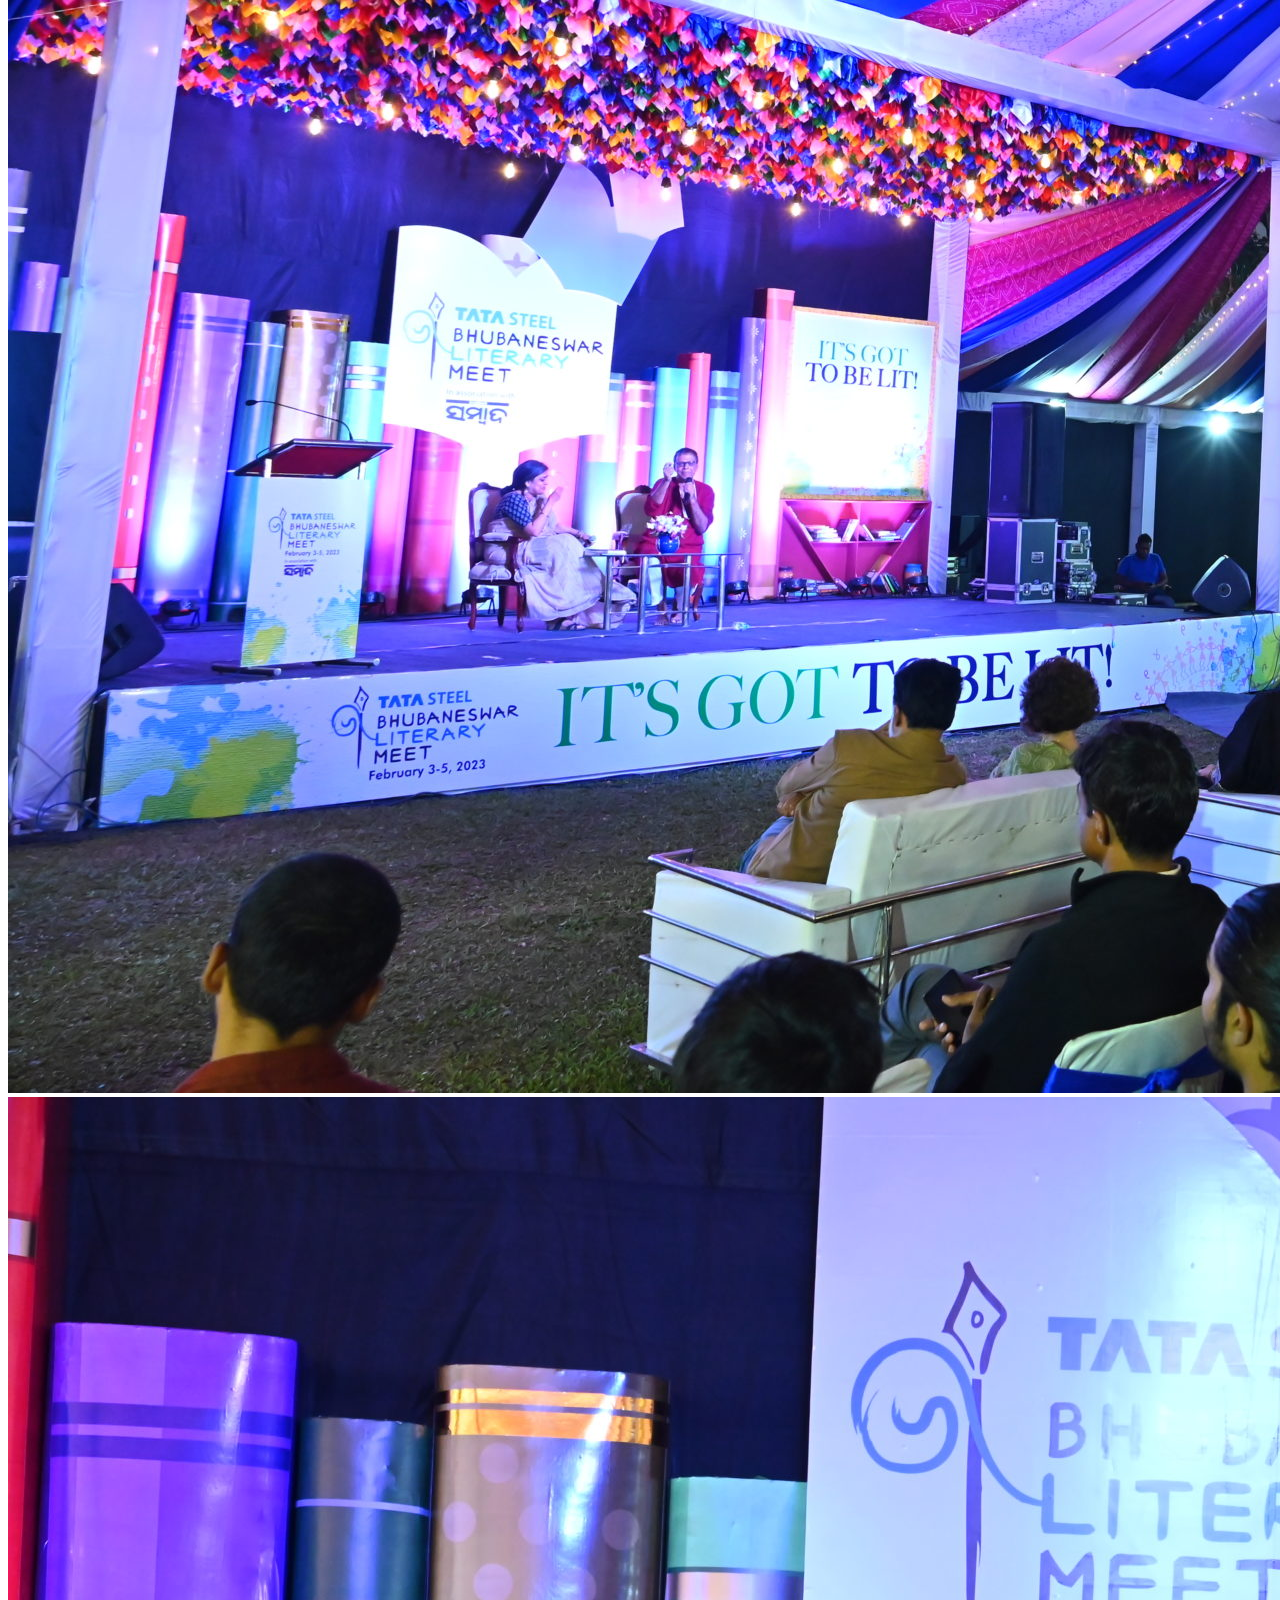
<file: blm-2023.html>
<!doctype html>
<html lang="en">
  <head>
    <!-- Required meta tags -->
    <meta charset="utf-8">
    <meta name="viewport" content="width=device-width, initial-scale=1">

    <link rel="apple-touch-icon" sizes="180x180" href="assets/img/favicon_io/apple-touch-icon.png">
    <link rel="icon" type="image/png" sizes="32x32" href="assets/img/favicon_io/favicon-32x32.png">
    <link rel="icon" type="image/png" sizes="16x16" href="assets/img/favicon_io/favicon-16x16.png">
    <link rel="manifest" href="assets/img/favicon_io/site.webmanifest">

    <!-- Bootstrap CSS -->
    <link href="https://cdn.jsdelivr.net/npm/bootstrap@5.0.2/dist/css/bootstrap.min.css" rel="stylesheet" integrity="sha384-EVSTQN3/azprG1Anm3QDgpJLIm9Nao0Yz1ztcQTwFspd3yD65VohhpuuCOmLASjC" crossorigin="anonymous">

    <title>Tata Steel Bhubaneswar Literary Meet(2023) - Gallary</title>
  </head>

  <body>
    <h1 style="text-align: center;">Tata Steel Bhubaneswar Literary Meet - 2023</h1>
    <div class="container">
        <div id="carouselExampleControls" class="carousel slide" data-bs-ride="carousel">
            <div class="carousel-inner">
              <div class="carousel-item active">
                <div class="row">
                    <div class="col-lg-4">
                        <div class="card">
                          <img
                            src="assets/img/portfolio/Gallary/blm 2023/1.jpg" class="card-img-top d-block w-100" alt=""/>
                        </div>
                    </div>
                    <div class="col-lg-4">
                        <div class="card">
                          <img
                            src="assets/img/portfolio/Gallary/blm 2023/2.jpg" class="card-img-top d-block w-100" alt=""/>
                        </div>
                    </div>
                    <div class="col-lg-4">
                        <div class="card">
                          <img
                            src="assets/img/portfolio/Gallary/blm 2023/3.jpg" class="card-img-top d-block w-100" alt=""/>
                        </div>
                    </div>
                </div>
              </div>
              <div class="carousel-item">
                <div class="row">
                    <div class="col-lg-4">
                        <div class="card">
                          <img
                            src="assets/img/portfolio/Gallary/blm 2023/4.jpg" class="card-img-top d-block w-100" alt=""/>
                        </div>
                    </div>
                    <div class="col-lg-4">
                        <div class="card">
                          <img
                            src="assets/img/portfolio/Gallary/blm 2023/5.jpg" class="card-img-top d-block w-100" alt=""/>
                        </div>
                    </div>
                    <div class="col-lg-4">
                        <div class="card">
                          <img
                            src="assets/img/portfolio/Gallary/blm 2023/6.jpg" class="card-img-top d-block w-100" alt=""/>
                        </div>
                    </div>
                </div>
              </div>
              <div class="carousel-item">
                <div class="row">
                    <div class="col-lg-4">
                        <div class="card">
                          <img
                            src="assets/img/portfolio/Gallary/blm 2023/7.jpg" class="card-img-top d-block w-100" alt=""/>
                        </div>
                    </div>
                    <div class="col-lg-4">
                        <div class="card">
                          <img
                            src="assets/img/portfolio/Gallary/blm 2023/8.jpg" class="card-img-top d-block w-100" alt=""/>
                        </div>
                    </div>
                    <div class="col-lg-4">
                        <div class="card">
                          <img
                            src="assets/img/portfolio/Gallary/blm 2023/9.jpg" class="card-img-top d-block w-100" alt=""/>
                        </div>
                    </div>
                </div>
              </div>

              <div class="carousel-item">
                <div class="row">
                    <div class="col-lg-4">
                        <div class="card">
                          <img
                            src="assets/img/portfolio/Gallary/blm 2023/10.jpg" class="card-img-top d-block w-100" alt=""/>
                        </div>
                    </div>
                    <div class="col-lg-4">
                        <div class="card">
                          <img
                            src="assets/img/portfolio/Gallary/blm 2023/11.jpg" class="card-img-top d-block w-100" alt=""/>
                        </div>
                    </div>
                    <div class="col-lg-4">
                        <div class="card">
                          <img
                            src="assets/img/portfolio/Gallary/blm 2023/12.jpg" class="card-img-top d-block w-100" alt=""/>
                        </div>
                    </div>
                </div>
              </div>

              <div class="carousel-item">
                <div class="row">
                    <div class="col-lg-4">
                        <div class="card">
                          <img
                            src="assets/img/portfolio/Gallary/blm 2023/13.jpg" class="card-img-top d-block w-100" alt=""/>
                        </div>
                    </div>
                    <div class="col-lg-4">
                        <div class="card">
                          <img
                            src="assets/img/portfolio/Gallary/blm 2023/14.jpg" class="card-img-top d-block w-100" alt=""/>
                        </div>
                    </div>
                    <div class="col-lg-4">
                        <div class="card">
                          <img
                            src="assets/img/portfolio/Gallary/blm 2023/15.jpg" class="card-img-top d-block w-100" alt=""/>
                        </div>
                    </div>
                </div>
              </div>

              <div class="carousel-item">
                <div class="row">
                    <div class="col-lg-4">
                        <div class="card">
                          <img
                            src="assets/img/portfolio/Gallary/blm 2023/16.jpg" class="card-img-top d-block w-100" alt=""/>
                        </div>
                    </div>
                    <div class="col-lg-4">
                        <div class="card">
                          <img
                            src="assets/img/portfolio/Gallary/blm 2023/17.jpg" class="card-img-top d-block w-100" alt=""/>
                        </div>
                    </div>
                    <div class="col-lg-4">
                        <div class="card">
                          <img
                            src="assets/img/portfolio/Gallary/blm 2023/18.jpg" class="card-img-top d-block w-100" alt=""/>
                        </div>
                    </div>
                </div>
              </div>

              <div class="carousel-item">
                <div class="row">
                    <div class="col-lg-4">
                        <div class="card">
                          <img
                            src="assets/img/portfolio/Gallary/blm 2023/19.jpg" class="card-img-top d-block w-100" alt=""/>
                        </div>
                    </div>
                    <div class="col-lg-4">
                        <div class="card">
                          <img
                            src="assets/img/portfolio/Gallary/blm 2023/20.jpg" class="card-img-top d-block w-100" alt=""/>
                        </div>
                    </div>
                    <div class="col-lg-4">
                        <div class="card">
                          <img
                            src="assets/img/portfolio/Gallary/blm 2023/21.jpg" class="card-img-top d-block w-100" alt=""/>
                        </div>
                    </div>
                </div>
              </div>

              <div class="carousel-item">
                <div class="row">
                    <div class="col-lg-4">
                        <div class="card">
                          <img
                            src="assets/img/portfolio/Gallary/blm 2023/22.jpg" class="card-img-top d-block w-100" alt=""/>
                        </div>
                    </div>
                </div>
              </div>
            </div>
            <button class="carousel-control-prev" type="button" data-bs-target="#carouselExampleControls" data-bs-slide="prev">
              <span class="carousel-control-prev-icon" aria-hidden="true"></span>
              <span class="visually-hidden">Previous</span>
            </button>
            <button class="carousel-control-next" type="button" data-bs-target="#carouselExampleControls" data-bs-slide="next">
              <span class="carousel-control-next-icon" aria-hidden="true"></span>
              <span class="visually-hidden">Next</span>
            </button>
          </div>
    </div>
<!-- Carousel wrapper -->

<script src="https://cdn.jsdelivr.net/npm/bootstrap@5.0.2/dist/js/bootstrap.bundle.min.js" integrity="sha384-MrcW6ZMFYlzcLA8Nl+NtUVF0sA7MsXsP1UyJoMp4YLEuNSfAP+JcXn/tWtIaxVXM" crossorigin="anonymous"></script>

</body>
</html>
</file>
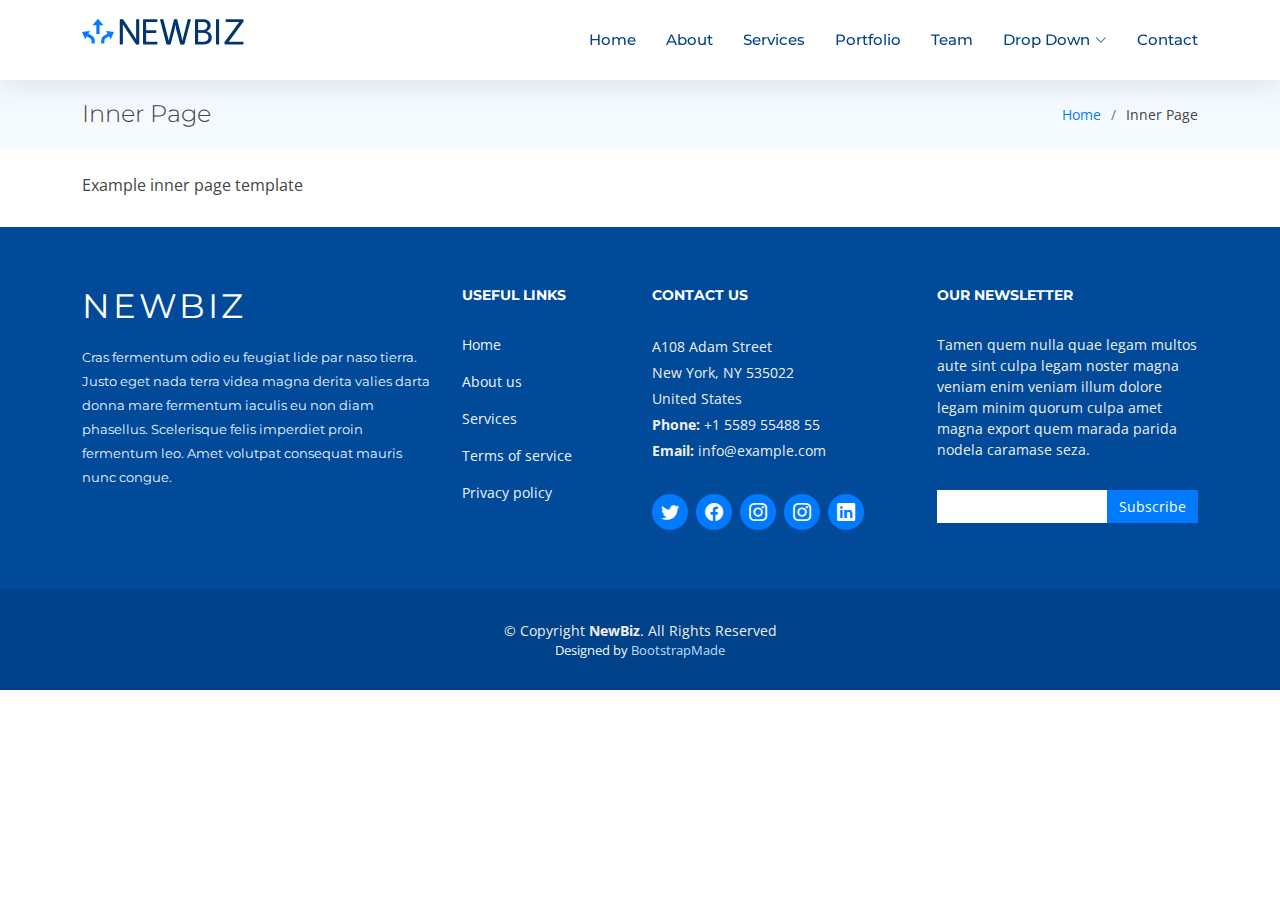
<file: inner-page.html>
<!DOCTYPE html>
<html lang="en">

<head>
  <meta charset="utf-8">
  <meta content="width=device-width, initial-scale=1.0" name="viewport">

  <title>Inner Page - NewBiz Bootstrap Template</title>
  <meta content="" name="description">
  <meta content="" name="keywords">

  <!-- Favicons -->
  <link href="assets/img/favicon.png" rel="icon">
  <link href="assets/img/apple-touch-icon.png" rel="apple-touch-icon">

  <!-- Google Fonts -->
  <link href="https://fonts.googleapis.com/css?family=Open+Sans:300,300i,400,400i,600,600i,700,700i|Montserrat:300,400,500,700" rel="stylesheet">

  <!-- Vendor CSS Files -->
  <link href="assets/vendor/aos/aos.css" rel="stylesheet">
  <link href="assets/vendor/bootstrap/css/bootstrap.min.css" rel="stylesheet">
  <link href="assets/vendor/bootstrap-icons/bootstrap-icons.css" rel="stylesheet">
  <link href="assets/vendor/glightbox/css/glightbox.min.css" rel="stylesheet">
  <link href="assets/vendor/swiper/swiper-bundle.min.css" rel="stylesheet">

  <!-- Template Main CSS File -->
  <link href="assets/css/style.css" rel="stylesheet">

  <!-- =======================================================
  * Template Name: NewBiz
  * Updated: Jul 27 2023 with Bootstrap v5.3.1
  * Template URL: https://bootstrapmade.com/newbiz-bootstrap-business-template/
  * Author: BootstrapMade.com
  * License: https://bootstrapmade.com/license/
  ======================================================== -->
</head>

<body>

  <!-- ======= Header ======= -->
  <header id="header" class="fixed-top d-flex align-items-center">
    <div class="container d-flex justify-content-between">

      <div class="logo">
        <!-- Uncomment below if you prefer to use an text logo -->
        <!-- <h1><a href="index.html">NewBiz</a></h1> -->
        <a href="index.html"><img src="assets/img/logo.png" alt="" class="img-fluid"></a>
      </div>

      <nav id="navbar" class="navbar">
        <ul>
          <li><a class="nav-link scrollto " href="#hero">Home</a></li>
          <li><a class="nav-link scrollto" href="#about">About</a></li>
          <li><a class="nav-link scrollto" href="#services">Services</a></li>
          <li><a class="nav-link scrollto " href="#portfolio">Portfolio</a></li>
          <li><a class="nav-link scrollto" href="#team">Team</a></li>
          <li class="dropdown"><a href="#"><span>Drop Down</span> <i class="bi bi-chevron-down"></i></a>
            <ul>
              <li><a href="#">Drop Down 1</a></li>
              <li class="dropdown"><a href="#"><span>Deep Drop Down</span> <i class="bi bi-chevron-right"></i></a>
                <ul>
                  <li><a href="#">Deep Drop Down 1</a></li>
                  <li><a href="#">Deep Drop Down 2</a></li>
                  <li><a href="#">Deep Drop Down 3</a></li>
                  <li><a href="#">Deep Drop Down 4</a></li>
                  <li><a href="#">Deep Drop Down 5</a></li>
                </ul>
              </li>
              <li><a href="#">Drop Down 2</a></li>
              <li><a href="#">Drop Down 3</a></li>
              <li><a href="#">Drop Down 4</a></li>
            </ul>
          </li>
          <li><a class="nav-link scrollto" href="#contact">Contact</a></li>
        </ul>
        <i class="bi bi-list mobile-nav-toggle"></i>
      </nav><!-- .navbar -->

    </div>
  </header><!-- #header -->

  <main id="main">

    <!-- ======= Breadcrumbs Section ======= -->
    <section class="breadcrumbs">
      <div class="container">

        <div class="d-flex justify-content-between align-items-center">
          <h2>Inner Page</h2>
          <ol>
            <li><a href="index.html">Home</a></li>
            <li>Inner Page</li>
          </ol>
        </div>

      </div>
    </section><!-- End Breadcrumbs Section -->

    <section class="inner-page pt-4">
      <div class="container">
        <p>
          Example inner page template
        </p>
      </div>
    </section>

  </main><!-- End #main -->

  <!-- ======= Footer ======= -->
  <footer id="footer">
    <div class="footer-top">
      <div class="container">
        <div class="row">

          <div class="col-lg-4 col-md-6 footer-info">
            <h3>NewBiz</h3>
            <p>Cras fermentum odio eu feugiat lide par naso tierra. Justo eget nada terra videa magna derita valies darta donna mare fermentum iaculis eu non diam phasellus. Scelerisque felis imperdiet proin fermentum leo. Amet volutpat consequat mauris nunc congue.</p>
          </div>

          <div class="col-lg-2 col-md-6 footer-links">
            <h4>Useful Links</h4>
            <ul>
              <li><a href="#">Home</a></li>
              <li><a href="#">About us</a></li>
              <li><a href="#">Services</a></li>
              <li><a href="#">Terms of service</a></li>
              <li><a href="#">Privacy policy</a></li>
            </ul>
          </div>

          <div class="col-lg-3 col-md-6 footer-contact">
            <h4>Contact Us</h4>
            <p>
              A108 Adam Street <br>
              New York, NY 535022<br>
              United States <br>
              <strong>Phone:</strong> +1 5589 55488 55<br>
              <strong>Email:</strong> info@example.com<br>
            </p>

            <div class="social-links">
              <a href="#" class="twitter"><i class="bi bi-twitter"></i></a>
              <a href="#" class="facebook"><i class="bi bi-facebook"></i></a>
              <a href="#" class="instagram"><i class="bi bi-instagram"></i></a>
              <a href="#" class="instagram"><i class="bi bi-instagram"></i></a>
              <a href="#" class="linkedin"><i class="bi bi-linkedin"></i></a>
            </div>

          </div>

          <div class="col-lg-3 col-md-6 footer-newsletter">
            <h4>Our Newsletter</h4>
            <p>Tamen quem nulla quae legam multos aute sint culpa legam noster magna veniam enim veniam illum dolore legam minim quorum culpa amet magna export quem marada parida nodela caramase seza.</p>
            <form action="" method="post">
              <input type="email" name="email"><input type="submit" value="Subscribe">
            </form>
          </div>

        </div>
      </div>
    </div>

    <div class="container">
      <div class="copyright">
        &copy; Copyright <strong>NewBiz</strong>. All Rights Reserved
      </div>
      <div class="credits">
        <!--
        All the links in the footer should remain intact.
        You can delete the links only if you purchased the pro version.
        Licensing information: https://bootstrapmade.com/license/
        Purchase the pro version with working PHP/AJAX contact form: https://bootstrapmade.com/buy/?theme=NewBiz
      -->
        Designed by <a href="https://bootstrapmade.com/">BootstrapMade</a>
      </div>
    </div>
  </footer><!-- End Footer -->

  <a href="#" class="back-to-top d-flex align-items-center justify-content-center"><i class="bi bi-arrow-up-short"></i></a>

  <!-- Vendor JS Files -->
  <script src="assets/vendor/purecounter/purecounter_vanilla.js"></script>
  <script src="assets/vendor/aos/aos.js"></script>
  <script src="assets/vendor/bootstrap/js/bootstrap.bundle.min.js"></script>
  <script src="assets/vendor/glightbox/js/glightbox.min.js"></script>
  <script src="assets/vendor/isotope-layout/isotope.pkgd.min.js"></script>
  <script src="assets/vendor/swiper/swiper-bundle.min.js"></script>
  <script src="assets/vendor/php-email-form/validate.js"></script>

  <!-- Template Main JS File -->
  <script src="assets/js/main.js"></script>

</body>

</html>
</file>
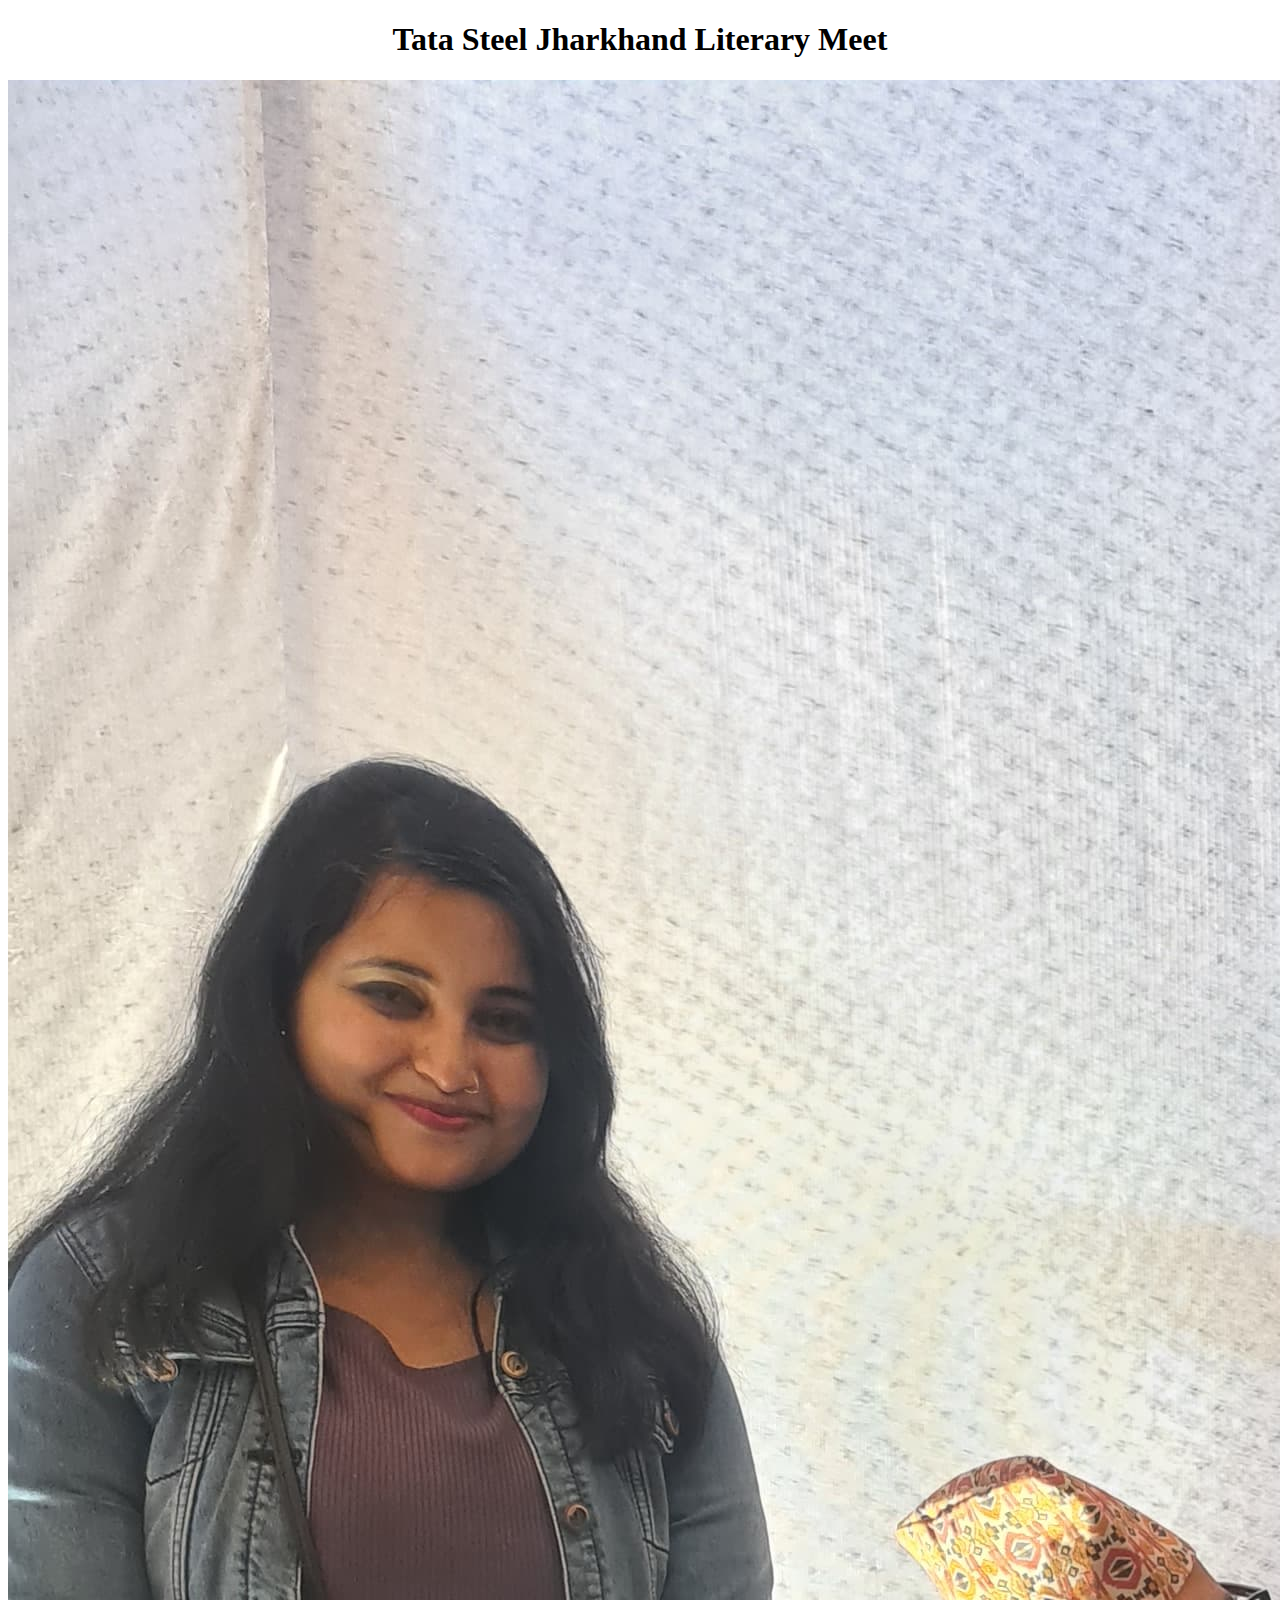
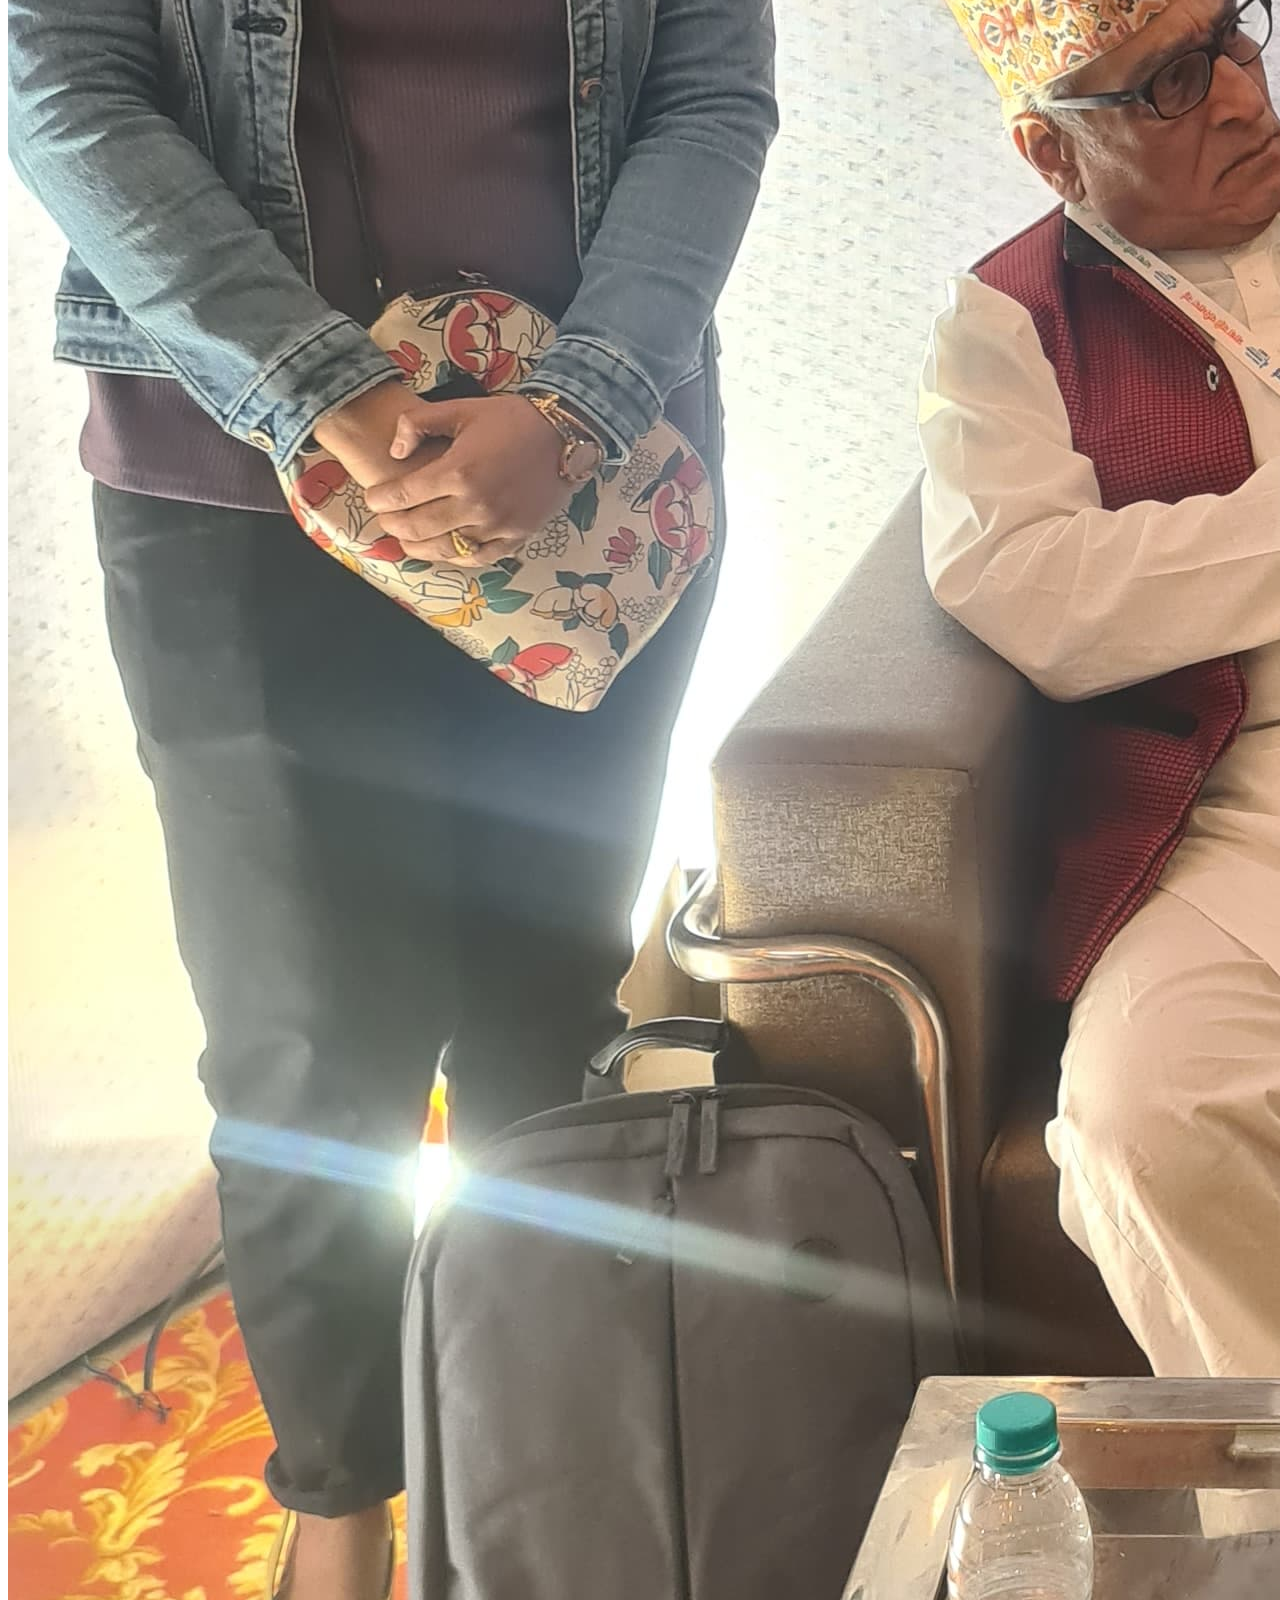
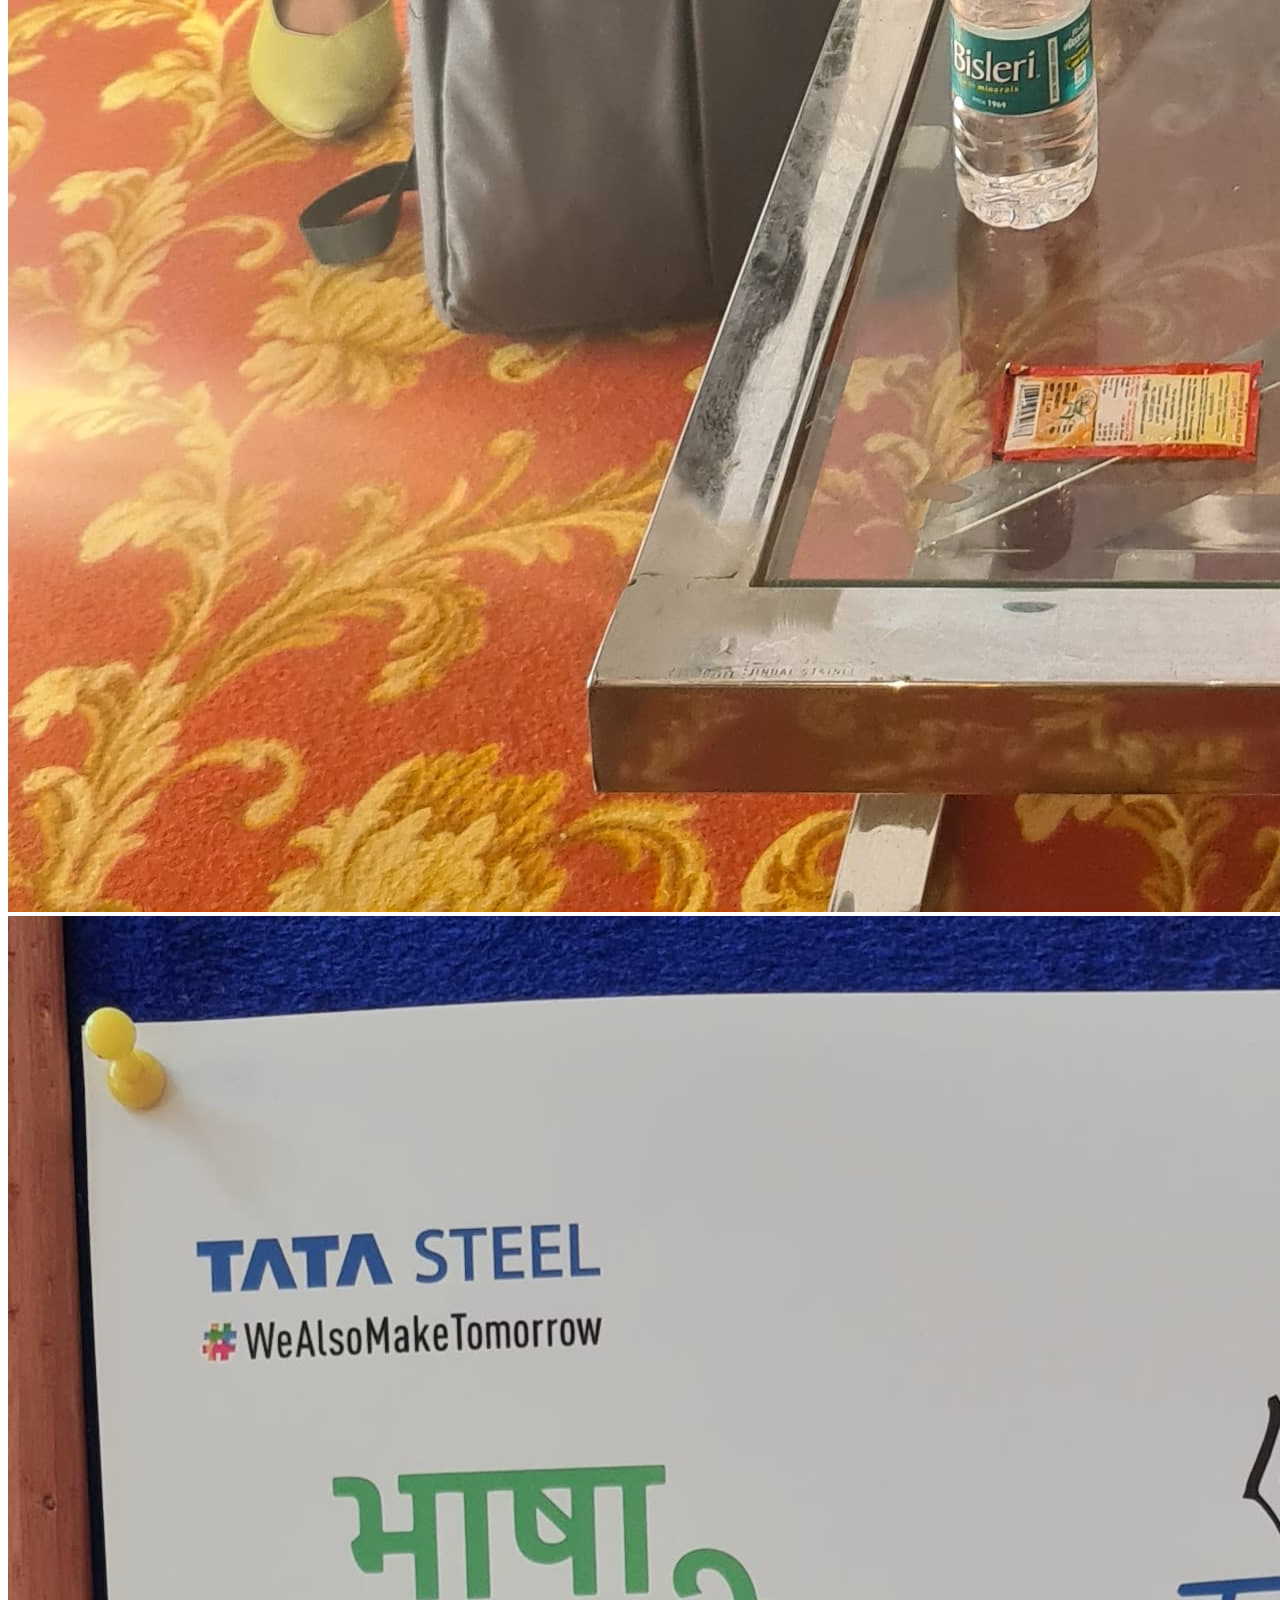
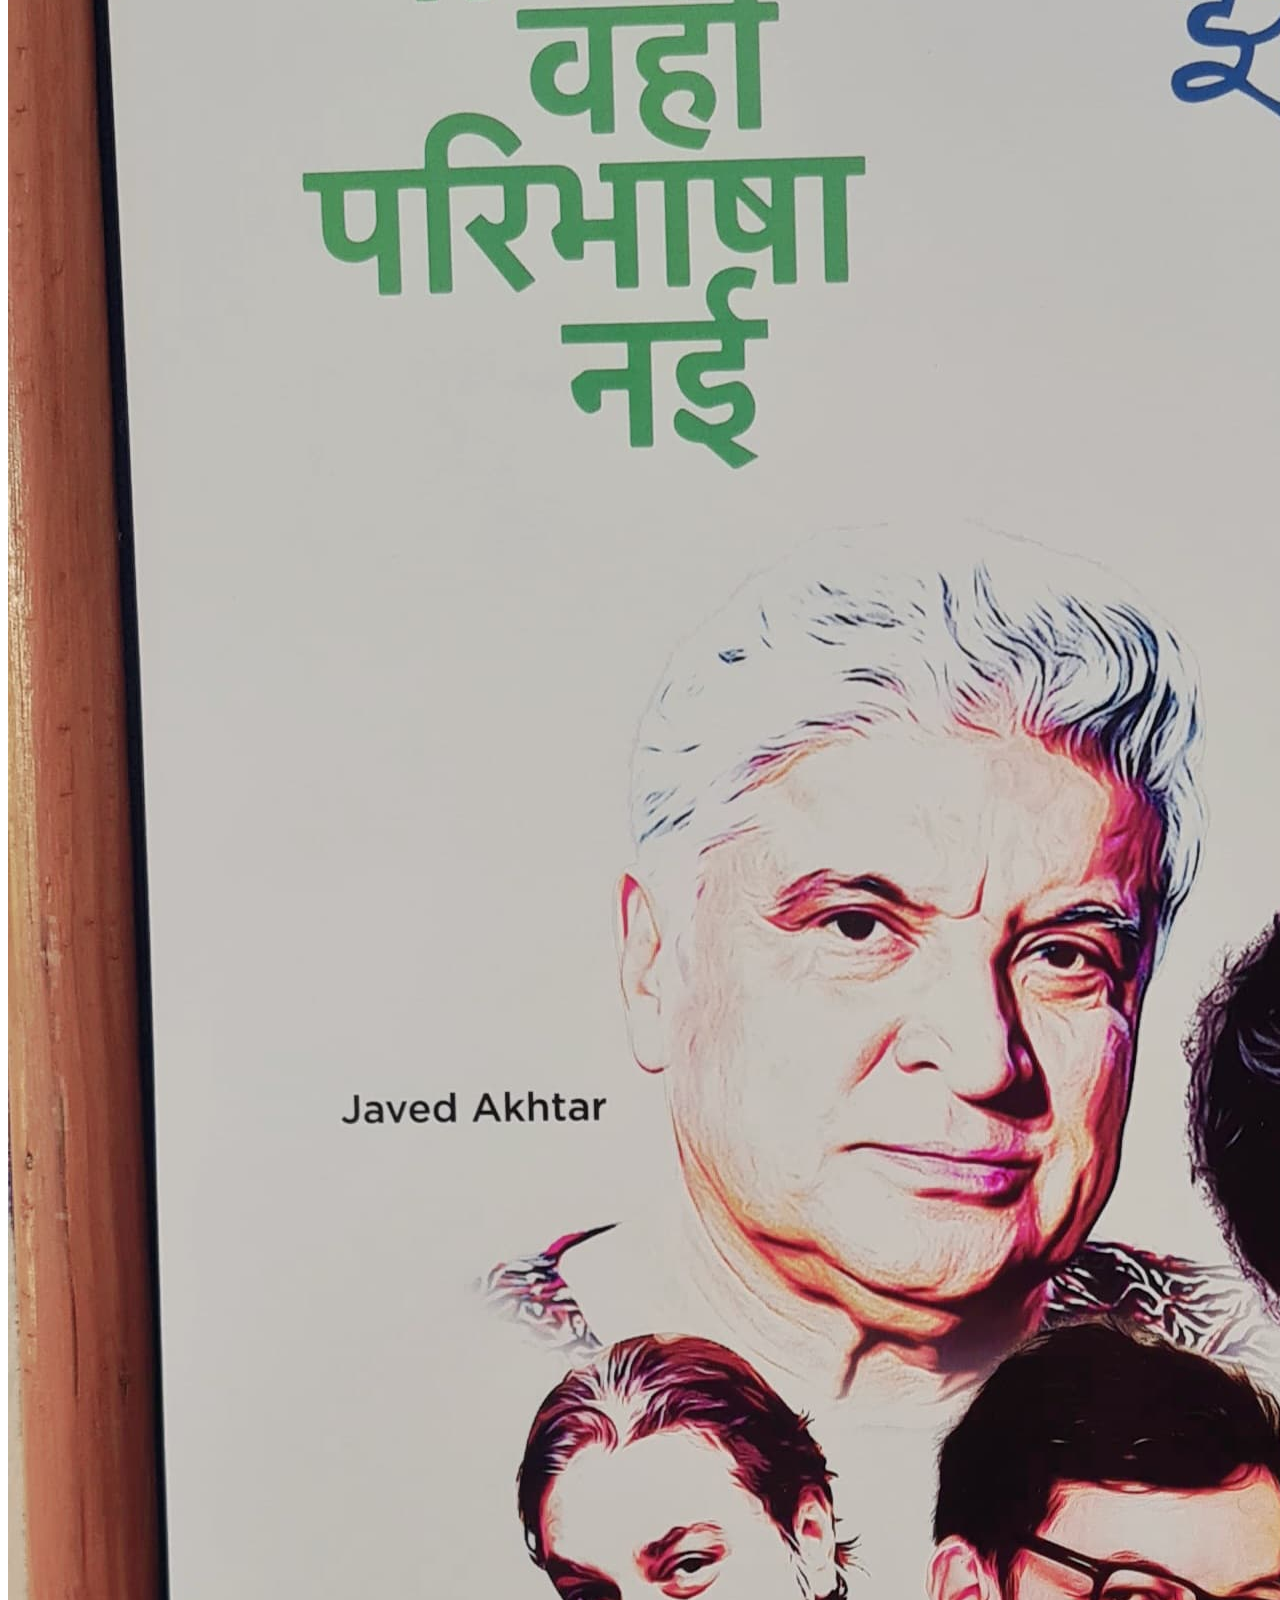
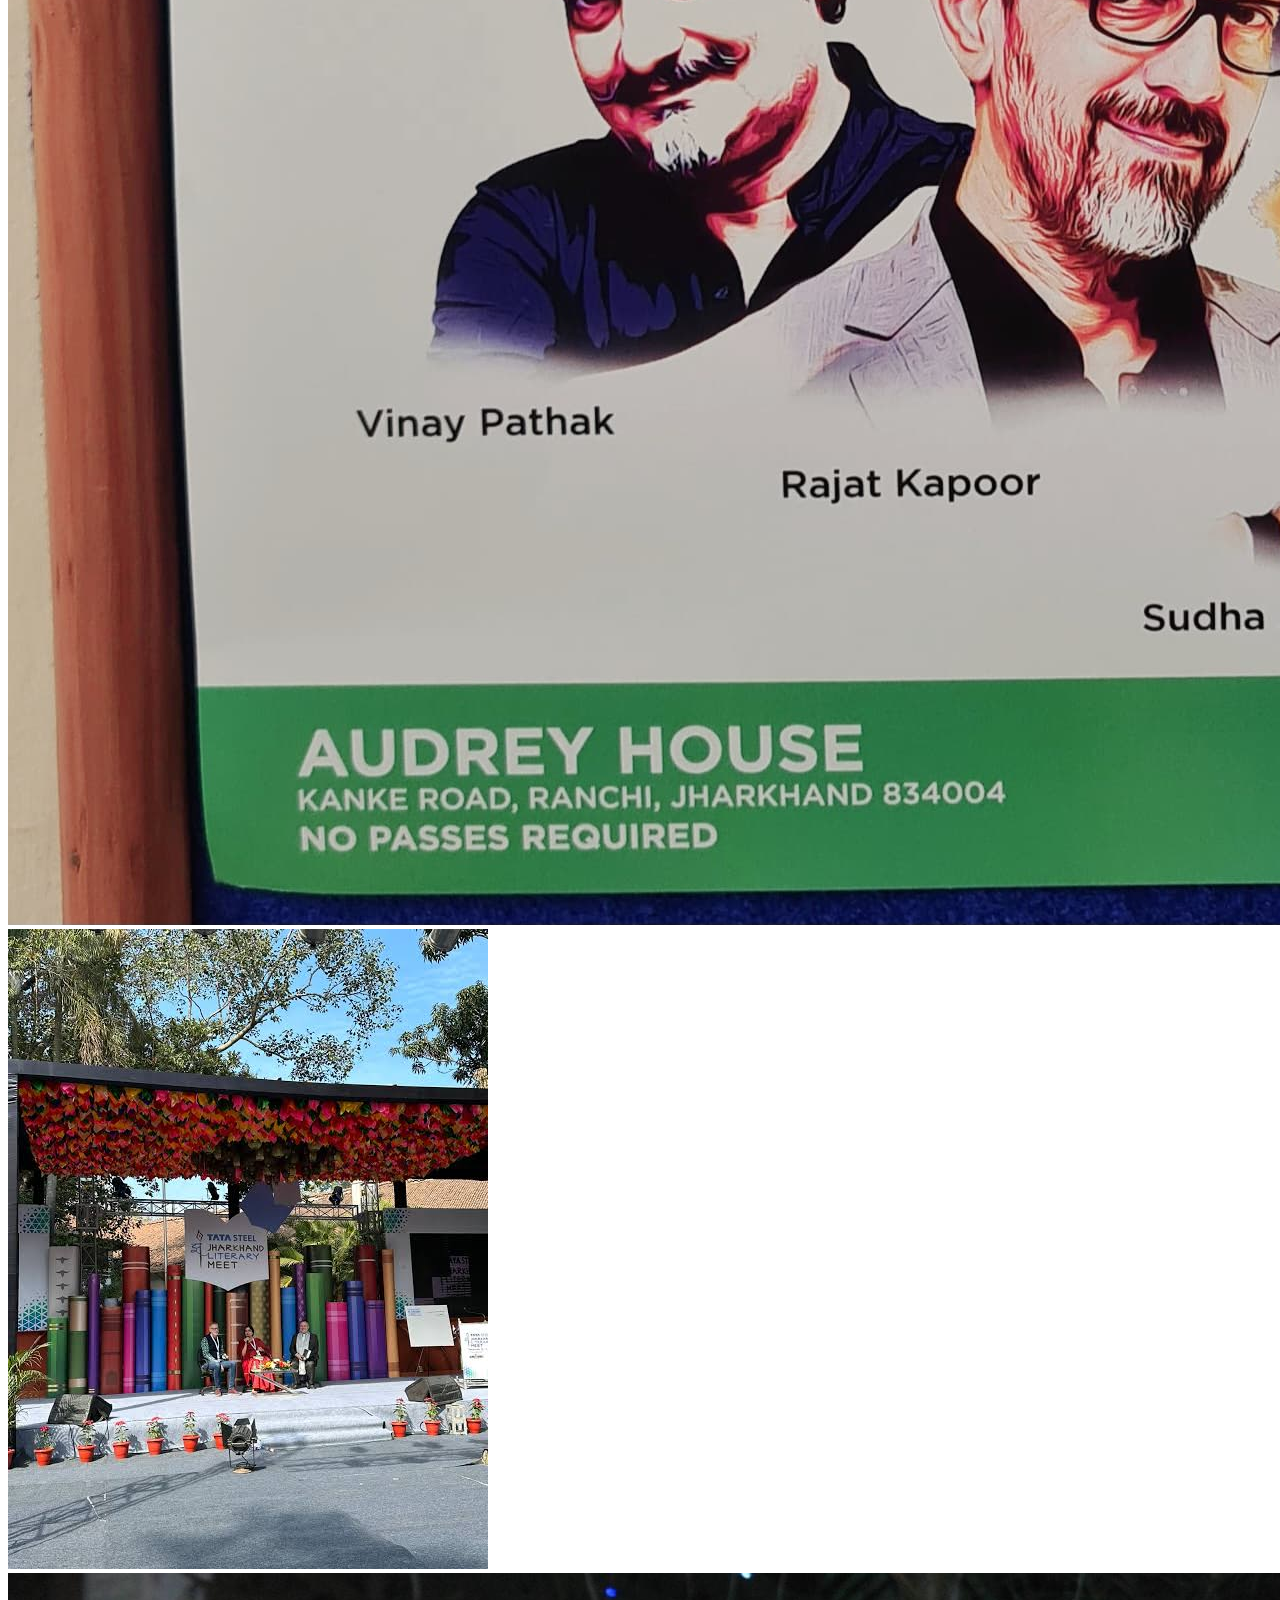
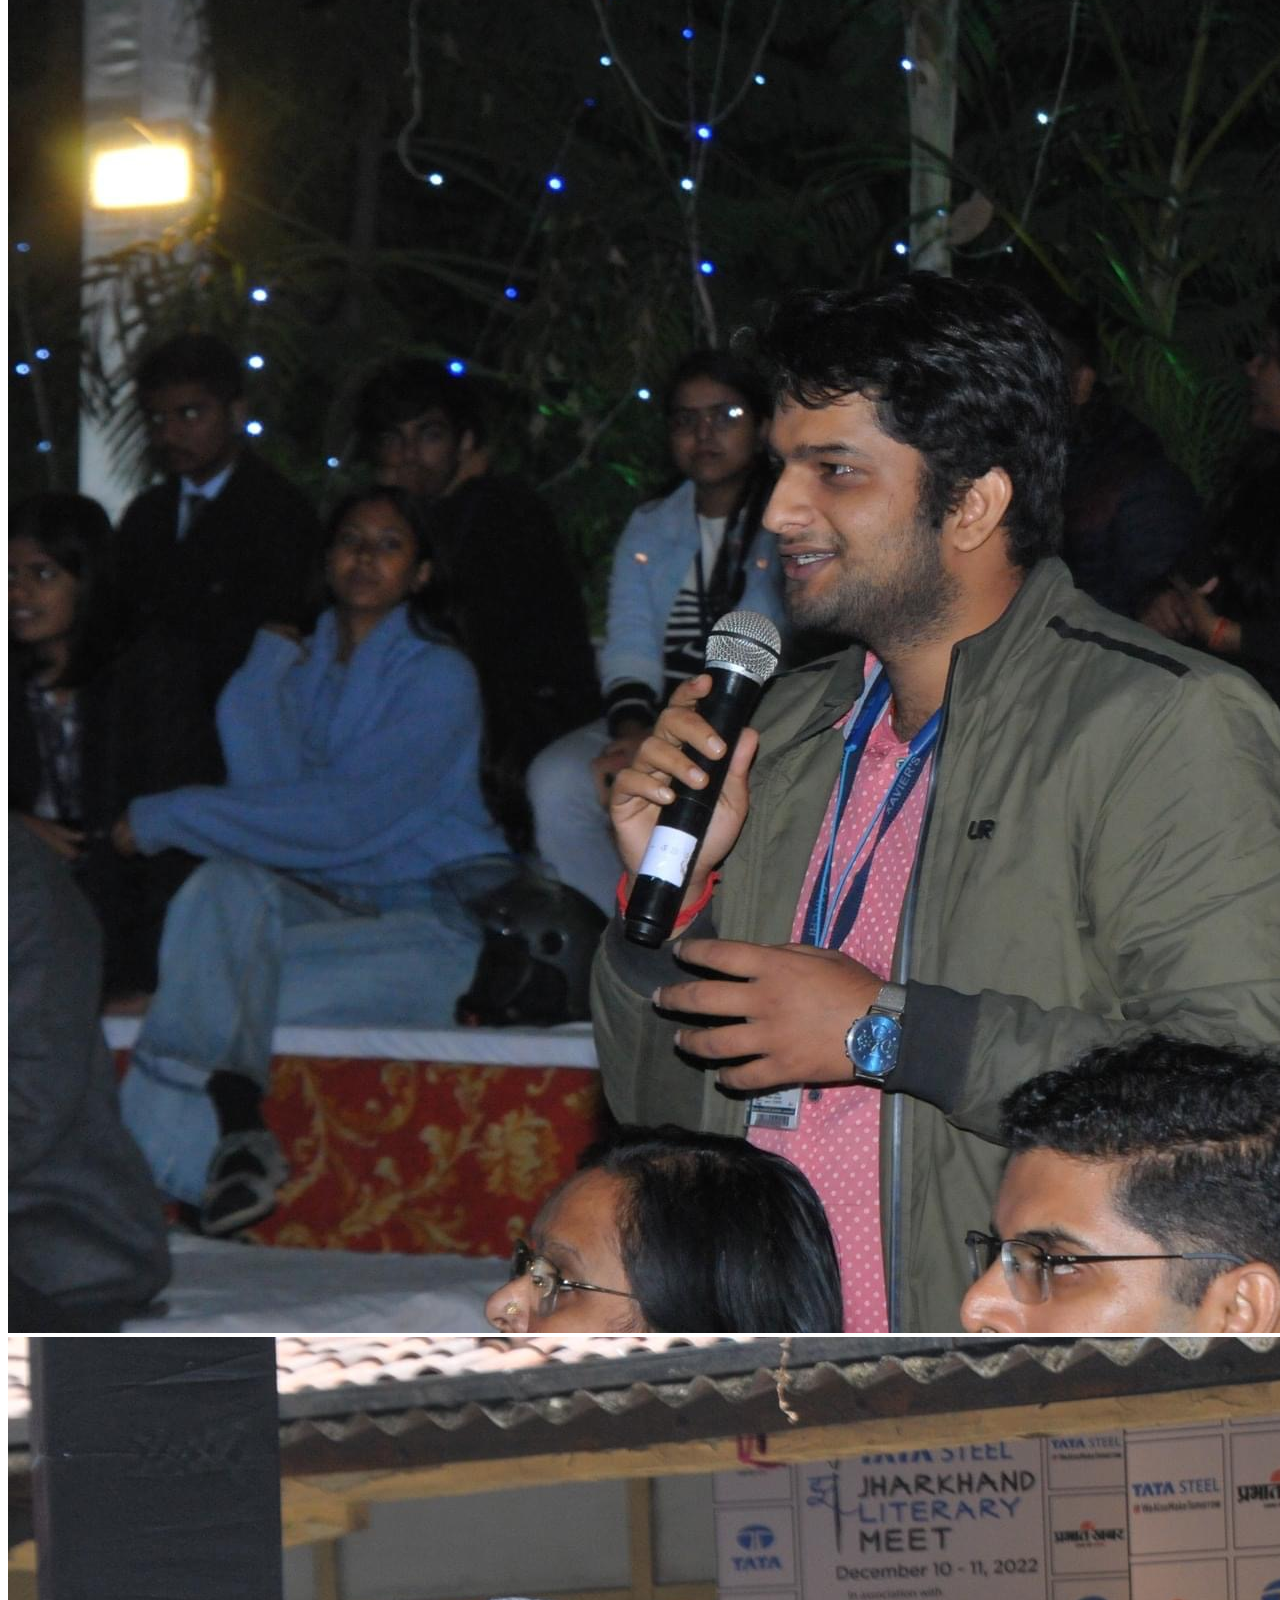
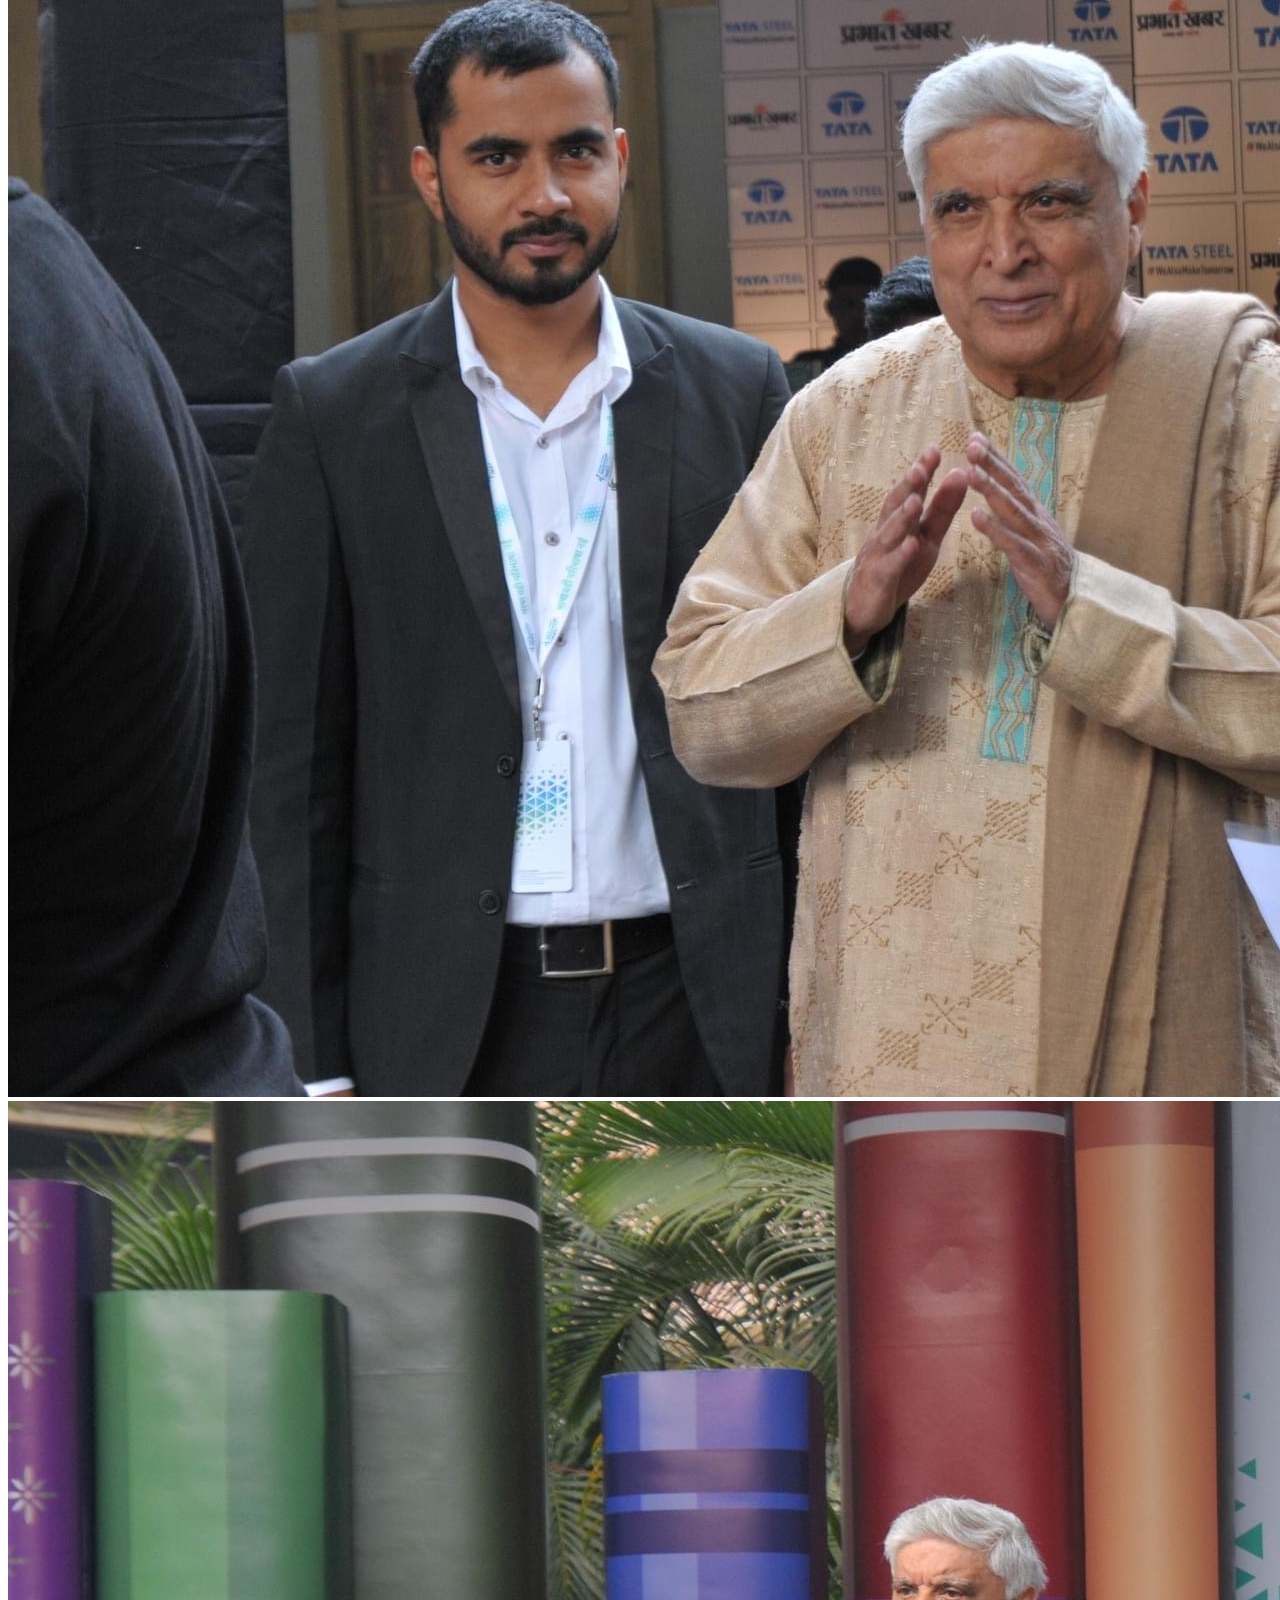
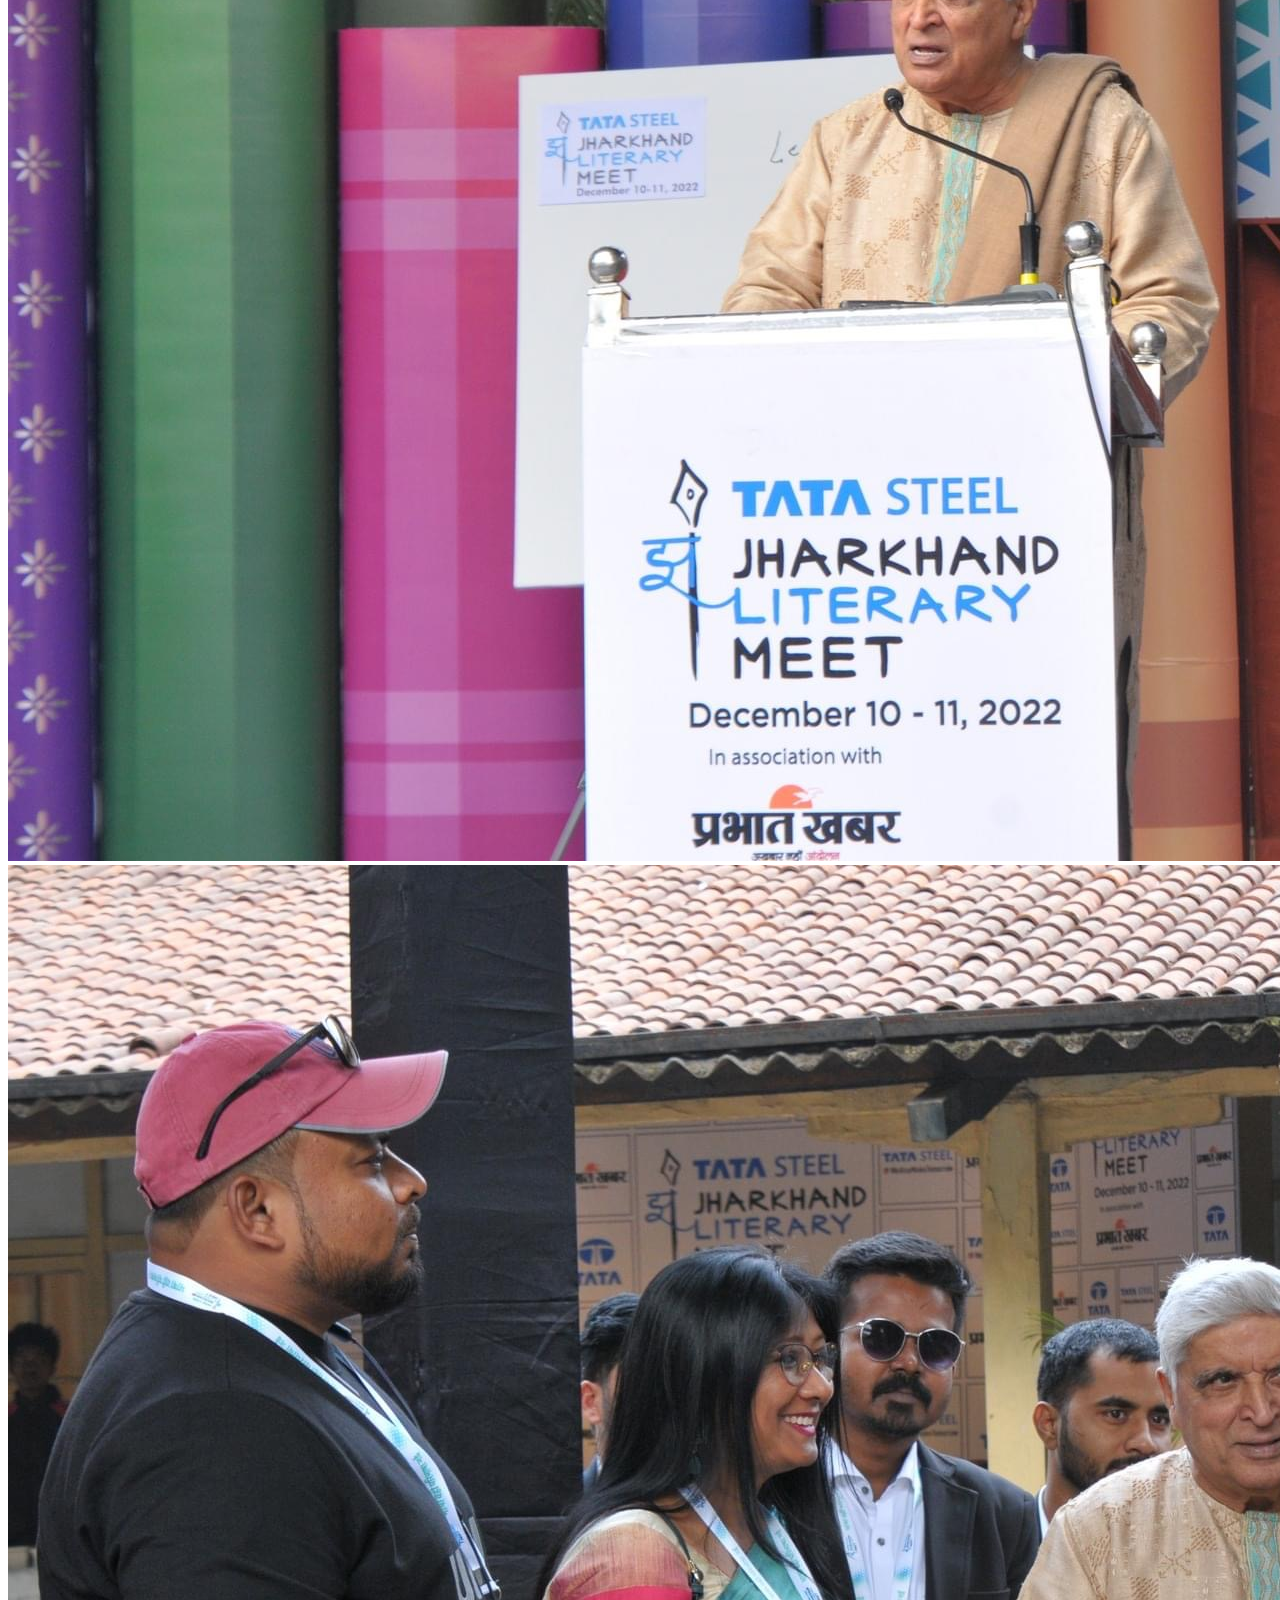
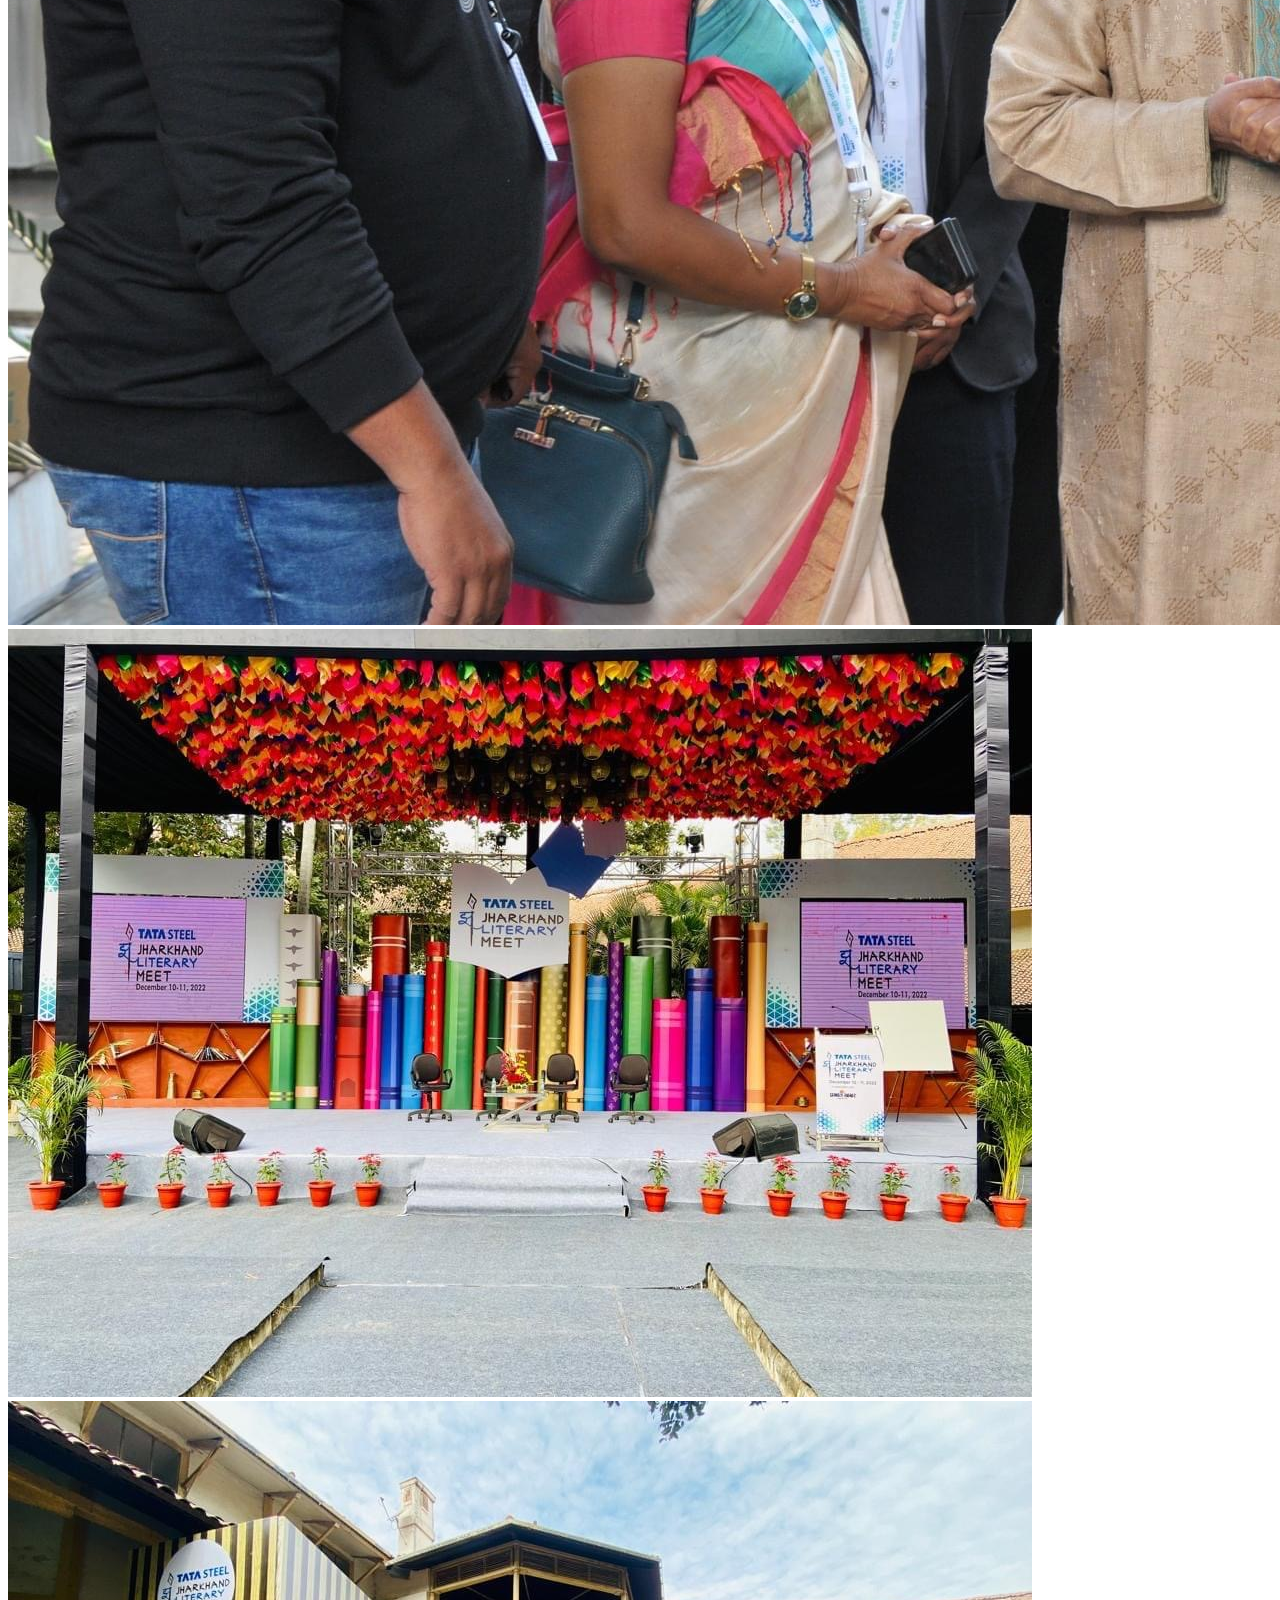
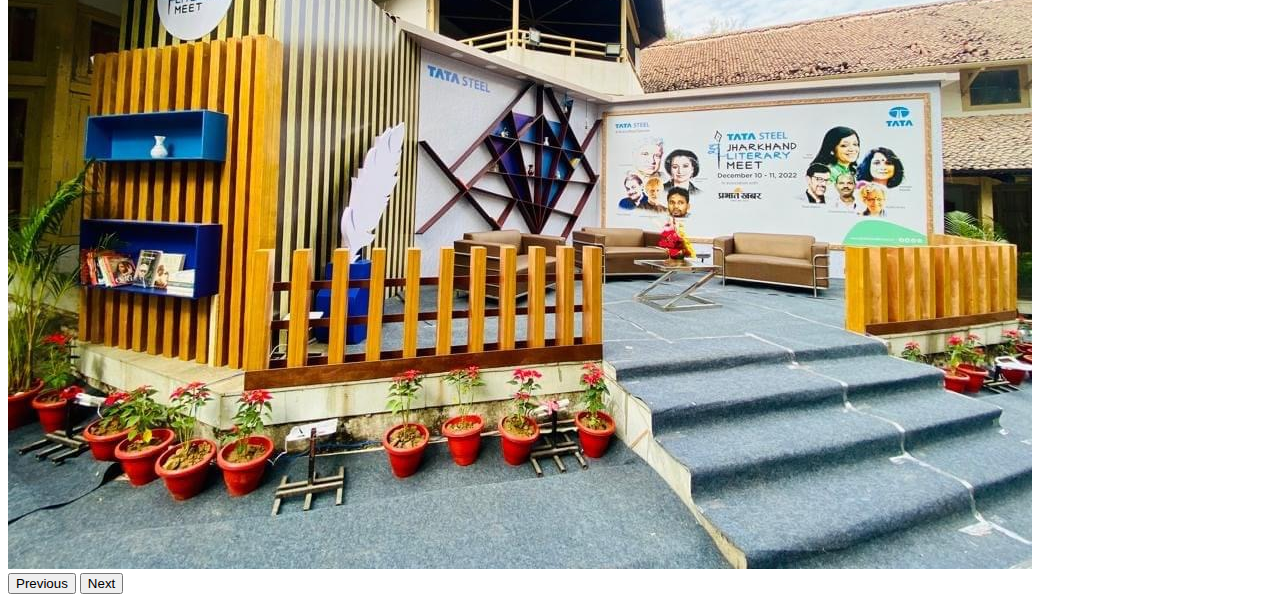
<file: Jharkhand-tata.html>
<!doctype html>
<html lang="en">
  <head>
    <!-- Required meta tags -->
    <meta charset="utf-8">
    <meta name="viewport" content="width=device-width, initial-scale=1">

    <link rel="apple-touch-icon" sizes="180x180" href="assets/img/favicon_io/apple-touch-icon.png">
    <link rel="icon" type="image/png" sizes="32x32" href="assets/img/favicon_io/favicon-32x32.png">
    <link rel="icon" type="image/png" sizes="16x16" href="assets/img/favicon_io/favicon-16x16.png">
    <link rel="manifest" href="assets/img/favicon_io/site.webmanifest">

    <!-- Bootstrap CSS -->
    <link href="https://cdn.jsdelivr.net/npm/bootstrap@5.0.2/dist/css/bootstrap.min.css" rel="stylesheet" integrity="sha384-EVSTQN3/azprG1Anm3QDgpJLIm9Nao0Yz1ztcQTwFspd3yD65VohhpuuCOmLASjC" crossorigin="anonymous">

    <title>Tata Steel Jharkhand Literary Meet - Gallary</title>
  </head>

  <body>
    <h1 style="text-align: center;">Tata Steel Jharkhand Literary Meet</h1>
    <div class="container">
        <div id="carouselExampleControls" class="carousel slide" data-bs-ride="carousel">
            <div class="carousel-inner">
              <div class="carousel-item active">
                <div class="row">
                    <div class="col-lg-4">
                        <div class="card">
                          <img
                            src="assets/img/portfolio/Gallary/jharkhand-tata/1.jpg" class="card-img-top d-block w-100" alt=""/>
                        </div>
                    </div>
                    <div class="col-lg-4">
                        <div class="card">
                          <img
                            src="assets/img/portfolio/Gallary/jharkhand-tata/2.jpg" class="card-img-top d-block w-100" alt=""/>
                        </div>
                    </div>
                    <div class="col-lg-4">
                        <div class="card">
                          <img
                            src="assets/img/portfolio/Gallary/jharkhand-tata/3.JPG" class="card-img-top d-block w-100" alt=""/>
                        </div>
                    </div>
                </div>
              </div>
              <div class="carousel-item">
                <div class="row">
                    <div class="col-lg-4">
                        <div class="card">
                          <img
                            src="assets/img/portfolio/Gallary/jharkhand-tata/4.JPG" class="card-img-top d-block w-100" alt=""/>
                        </div>
                    </div>
                    <div class="col-lg-4">
                        <div class="card">
                          <img
                            src="assets/img/portfolio/Gallary/jharkhand-tata/5.JPG" class="card-img-top d-block w-100" alt=""/>
                        </div>
                    </div>
                    <div class="col-lg-4">
                        <div class="card">
                          <img
                            src="assets/img/portfolio/Gallary/jharkhand-tata/6.JPG" class="card-img-top d-block w-100" alt=""/>
                        </div>
                    </div>
                </div>
              </div>
              <div class="carousel-item">
                <div class="row">
                    <div class="col-lg-4">
                        <div class="card">
                          <img
                            src="assets/img/portfolio/Gallary/jharkhand-tata/7.JPG" class="card-img-top d-block w-100" alt=""/>
                        </div>
                    </div>
                    <div class="col-lg-4">
                        <div class="card">
                          <img
                            src="assets/img/portfolio/Gallary/jharkhand-tata/8.JPG" class="card-img-top d-block w-100" alt=""/>
                        </div>
                    </div>
                    <div class="col-lg-4">
                        <div class="card">
                          <img
                            src="assets/img/portfolio/Gallary/jharkhand-tata/9.JPG" class="card-img-top d-block w-100" alt=""/>
                        </div>
                    </div>
                </div>
              </div>
            </div>
            <button class="carousel-control-prev" type="button" data-bs-target="#carouselExampleControls" data-bs-slide="prev">
              <span class="carousel-control-prev-icon" aria-hidden="true"></span>
              <span class="visually-hidden">Previous</span>
            </button>
            <button class="carousel-control-next" type="button" data-bs-target="#carouselExampleControls" data-bs-slide="next">
              <span class="carousel-control-next-icon" aria-hidden="true"></span>
              <span class="visually-hidden">Next</span>
            </button>
          </div>
    </div>
<!-- Carousel wrapper -->

<script src="https://cdn.jsdelivr.net/npm/bootstrap@5.0.2/dist/js/bootstrap.bundle.min.js" integrity="sha384-MrcW6ZMFYlzcLA8Nl+NtUVF0sA7MsXsP1UyJoMp4YLEuNSfAP+JcXn/tWtIaxVXM" crossorigin="anonymous"></script>

</body>
</html>
</file>
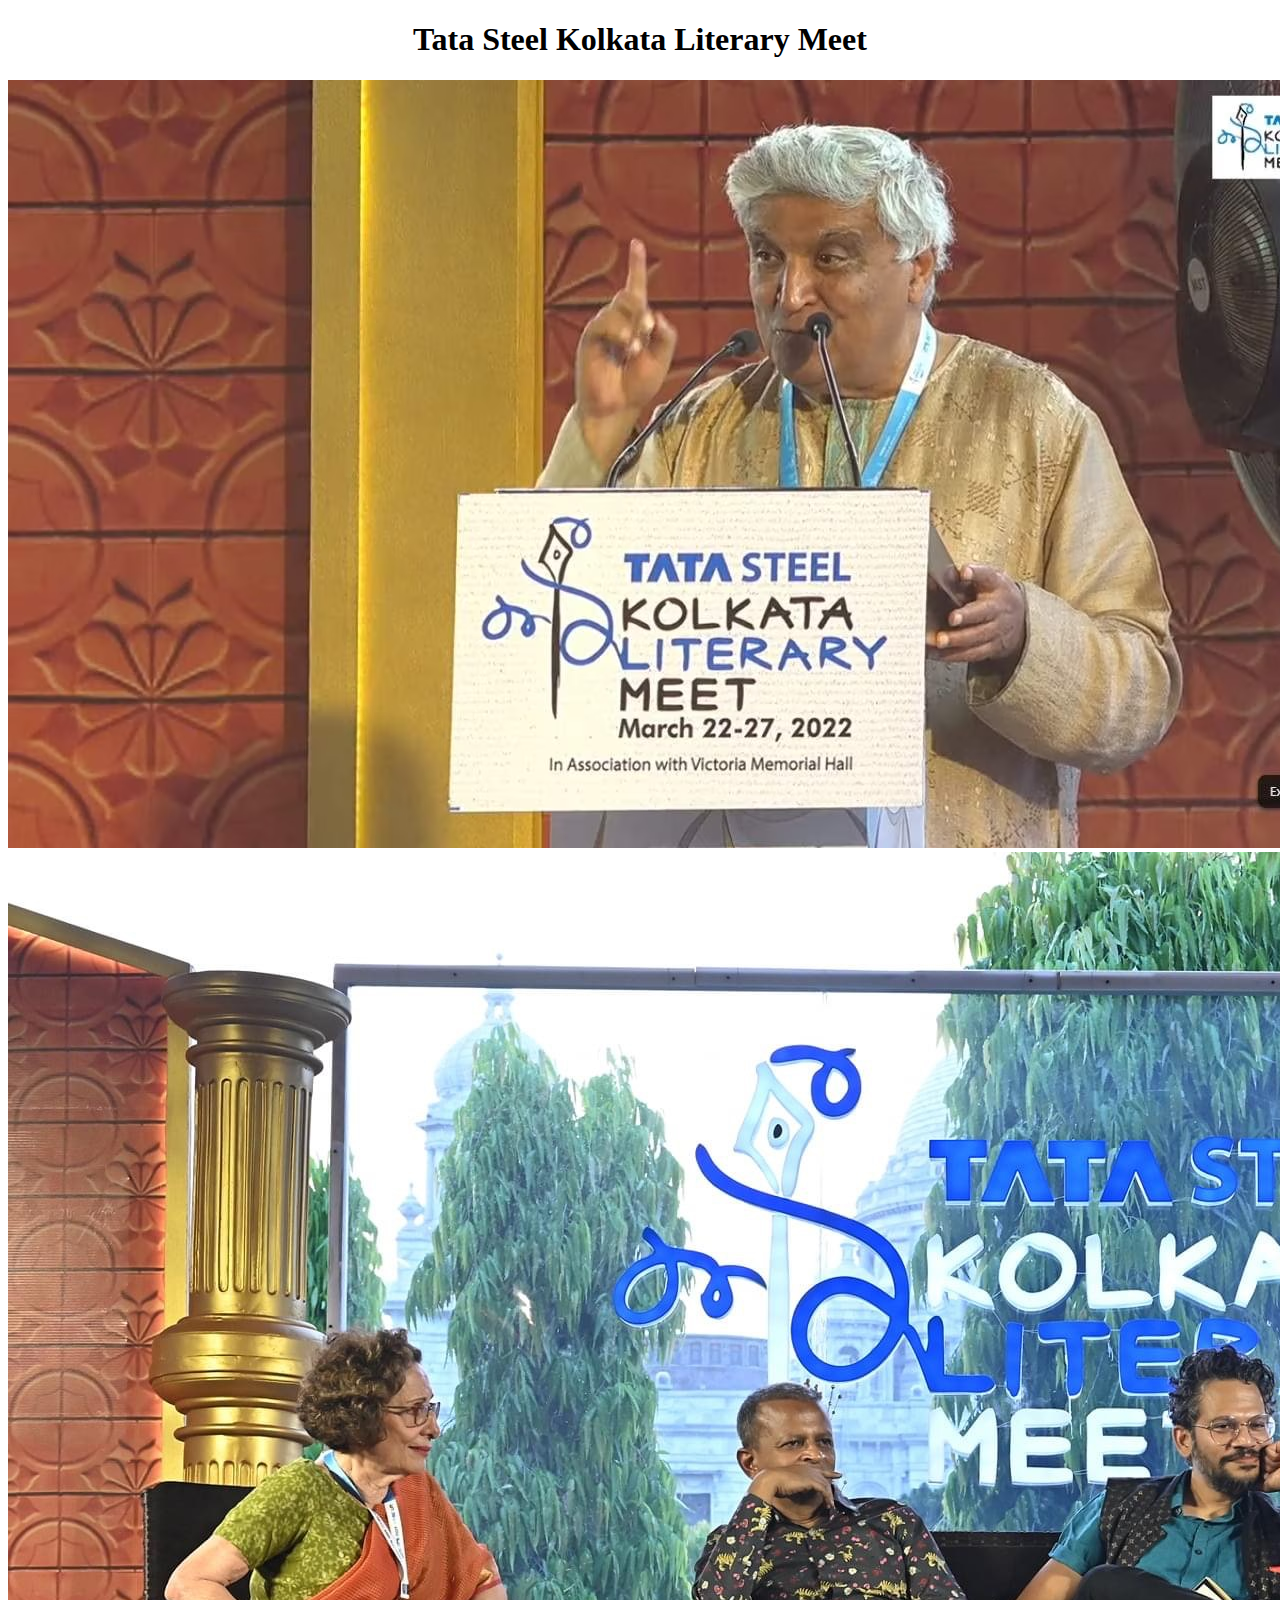
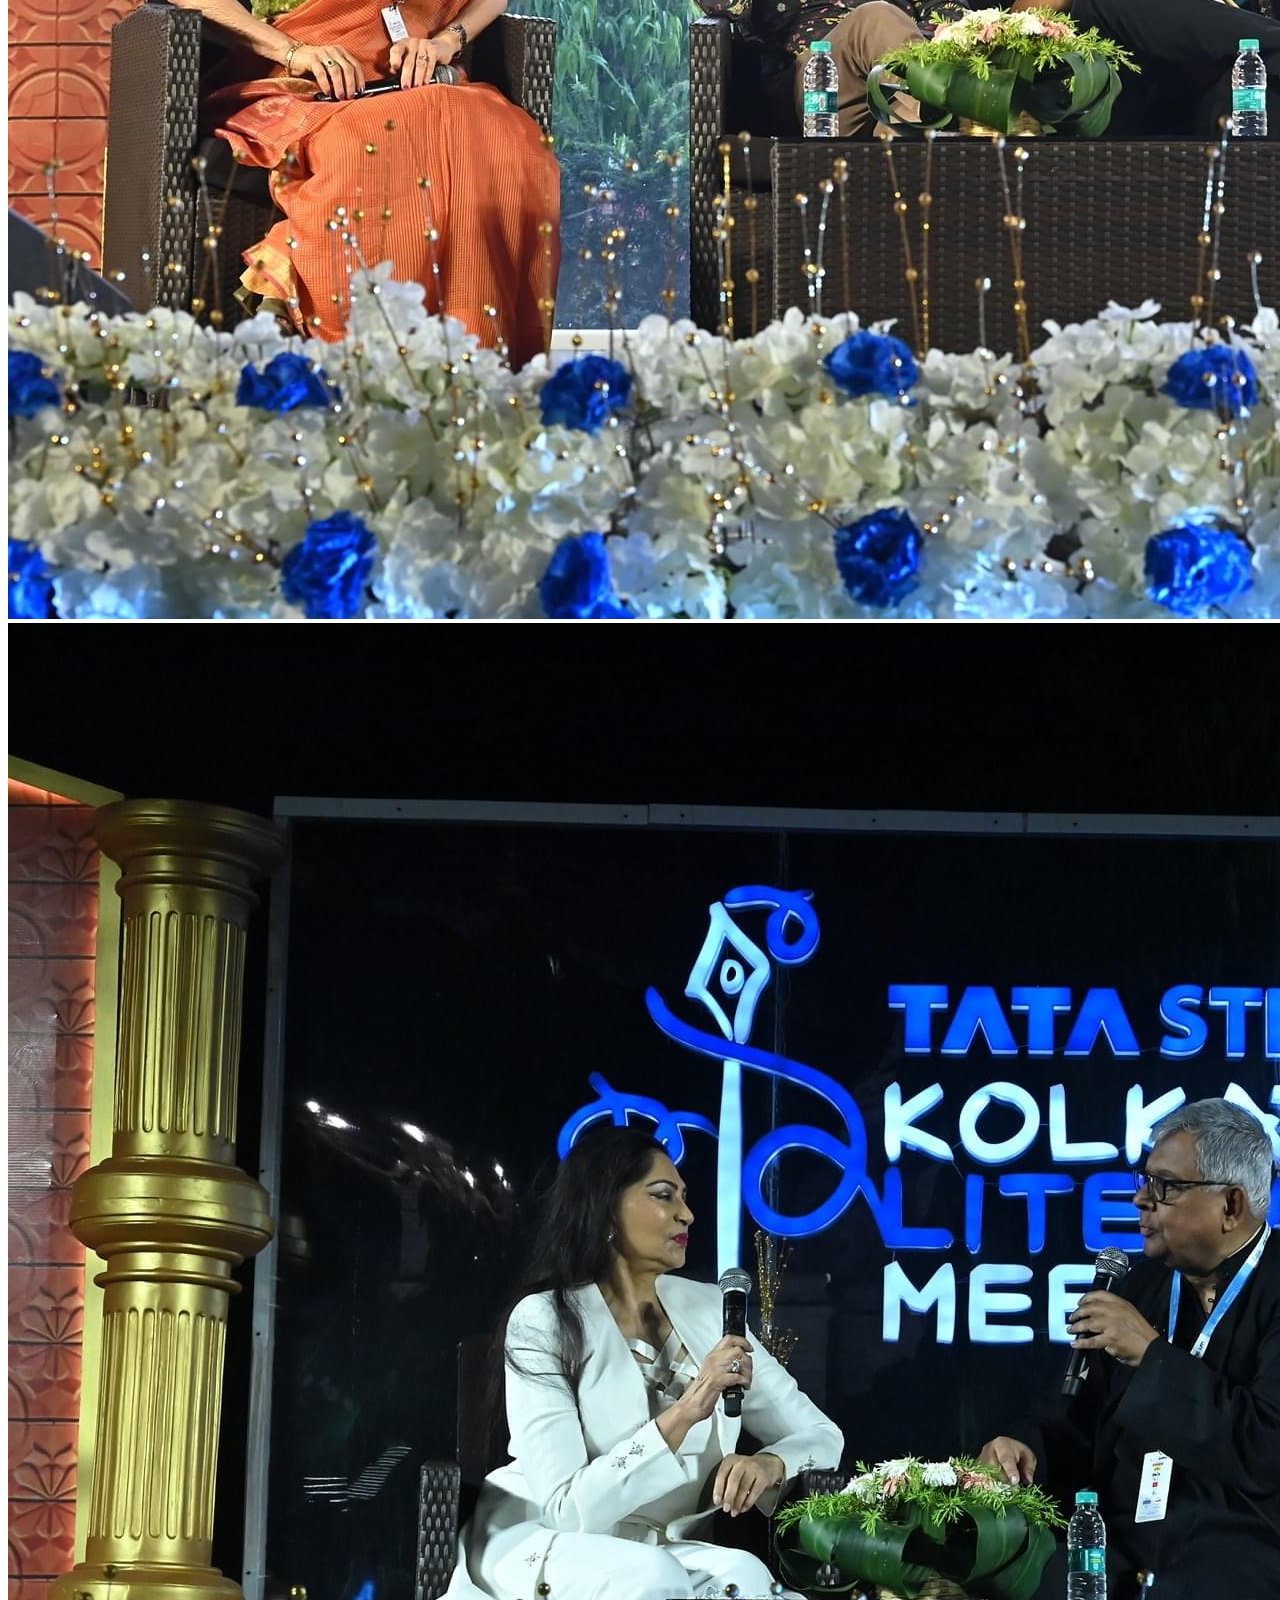
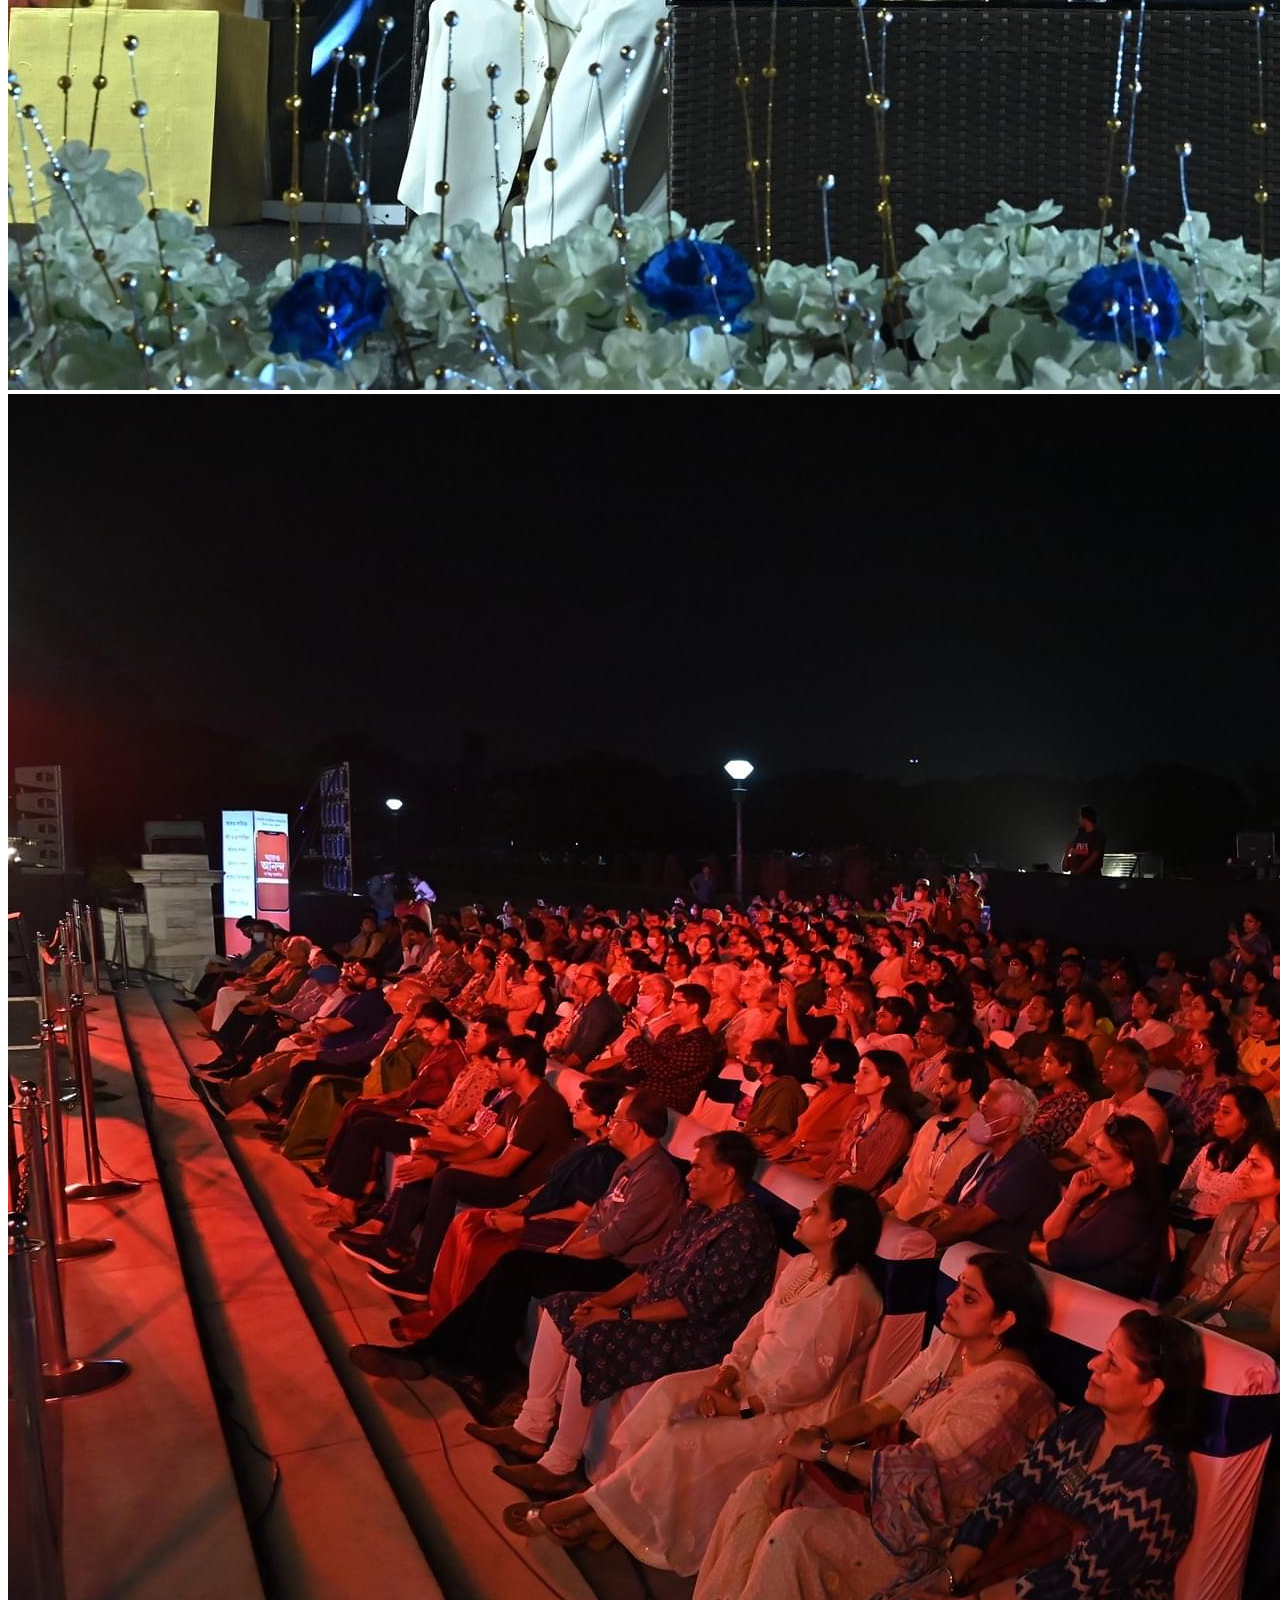
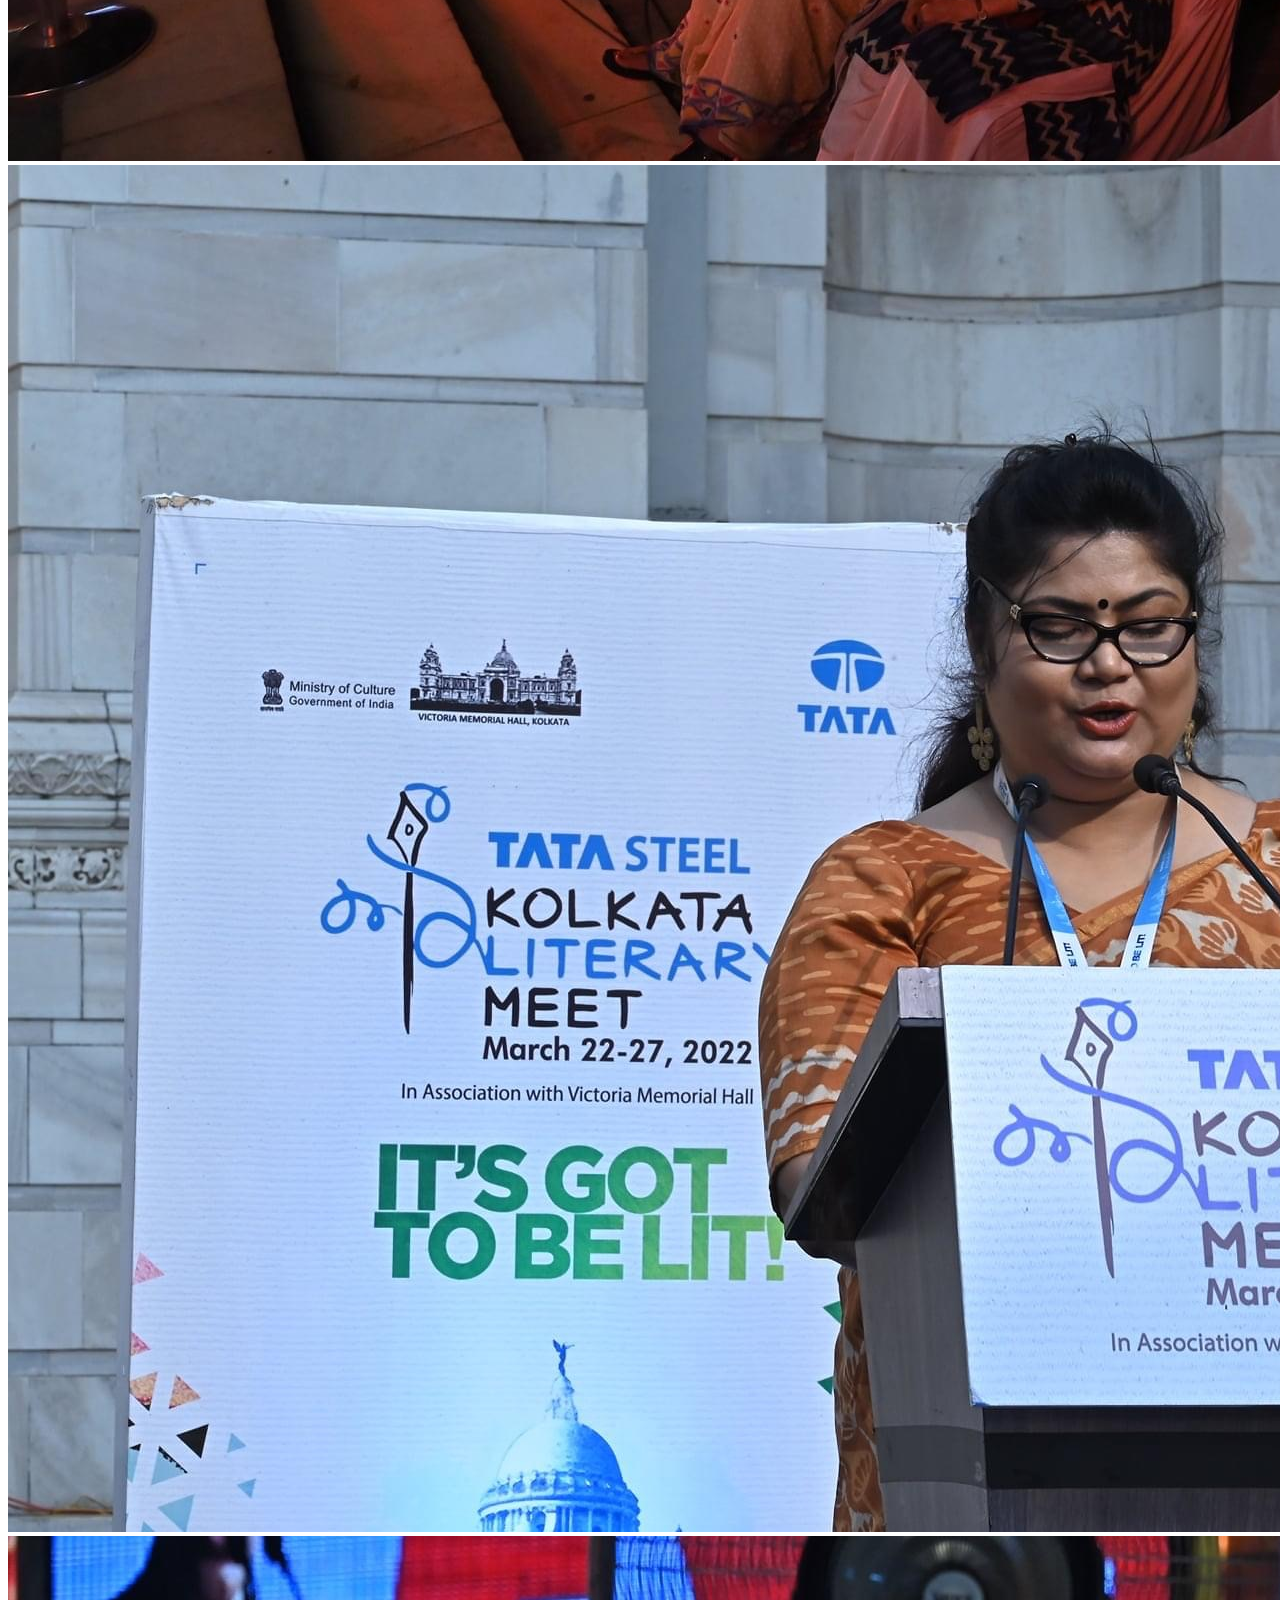
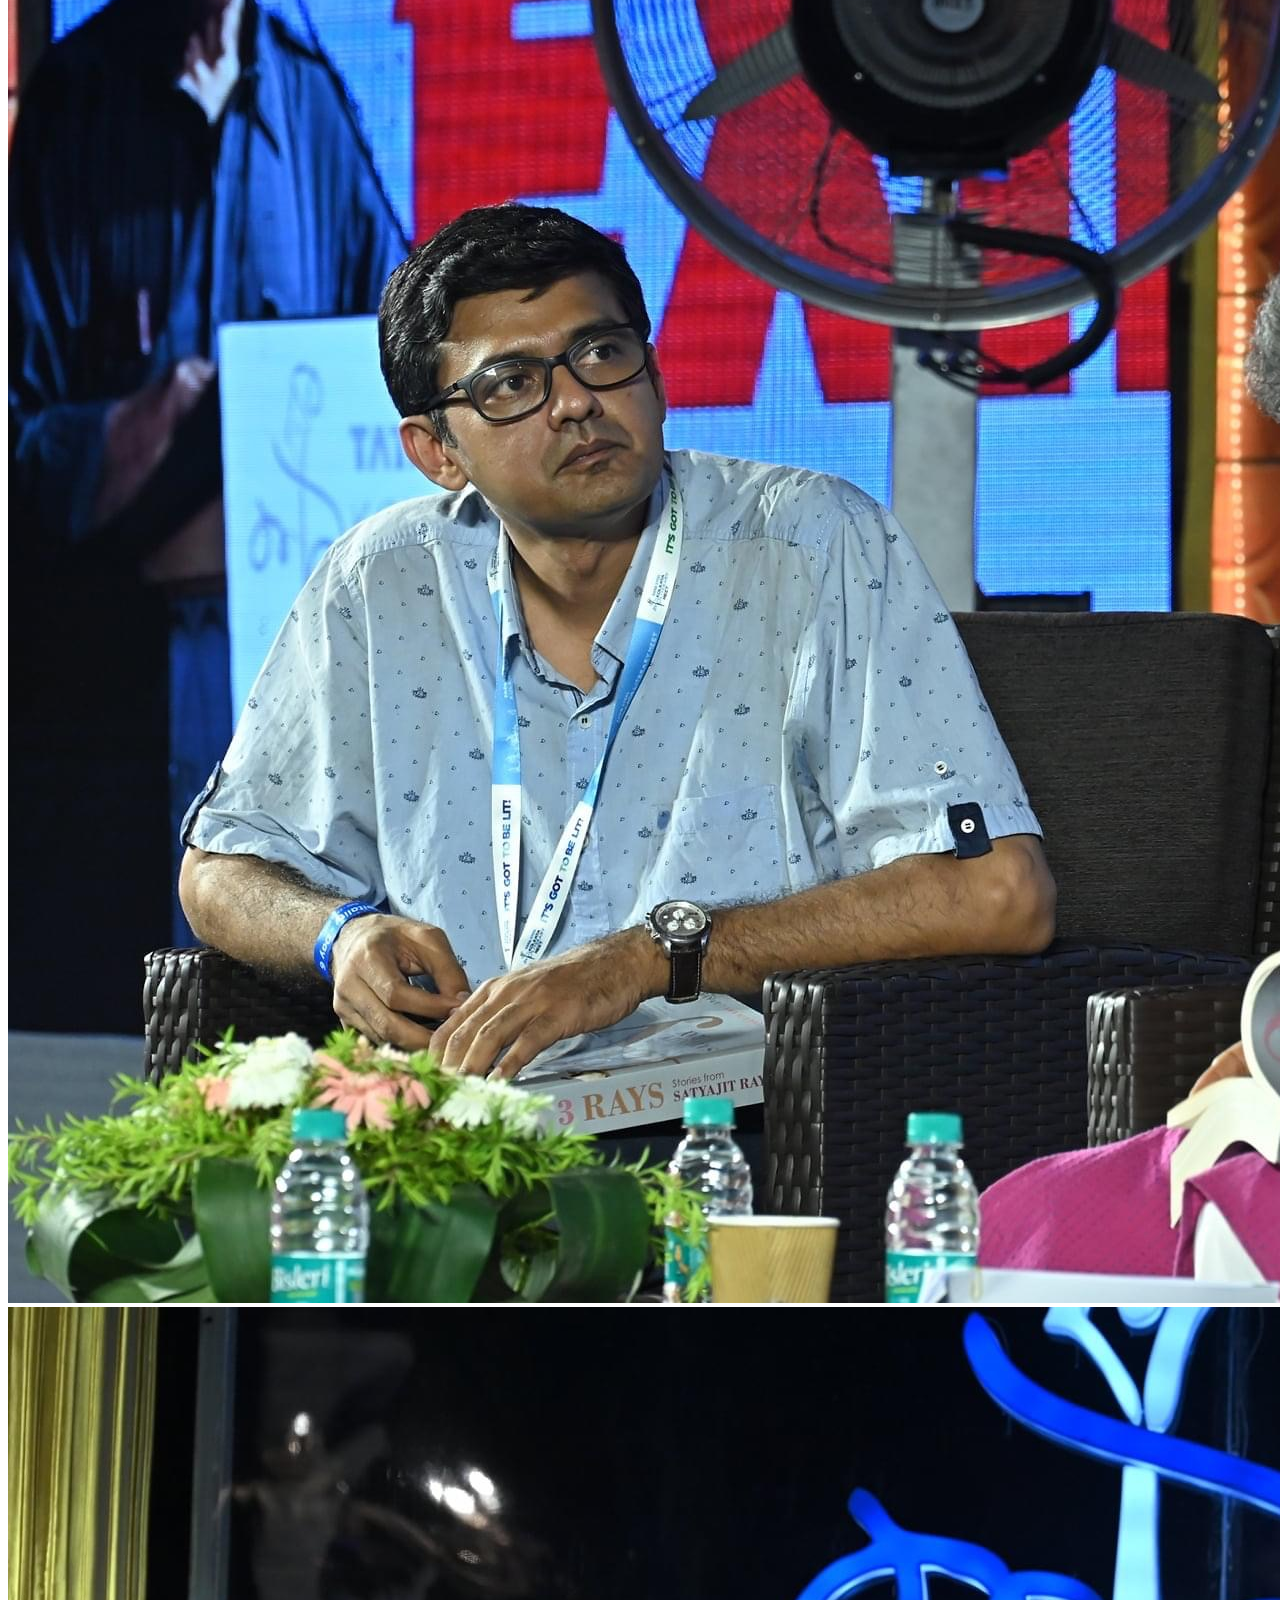
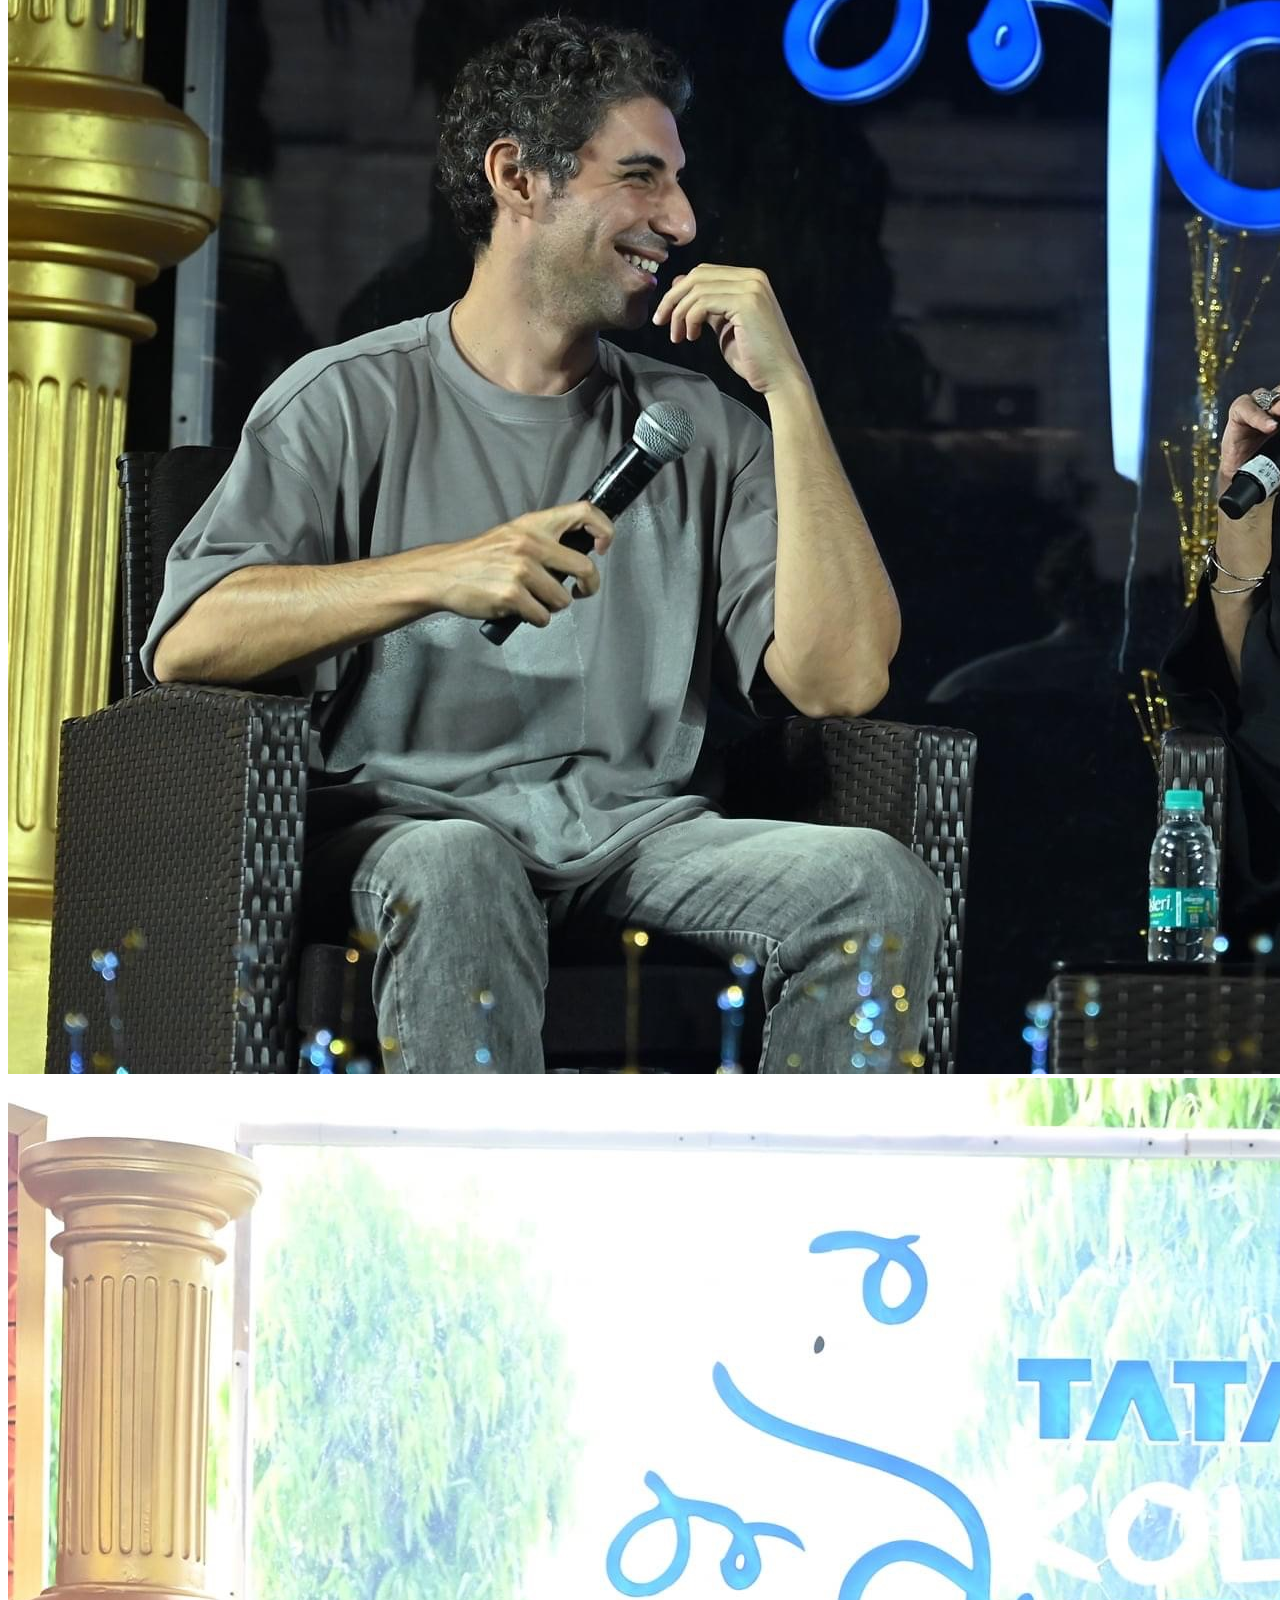
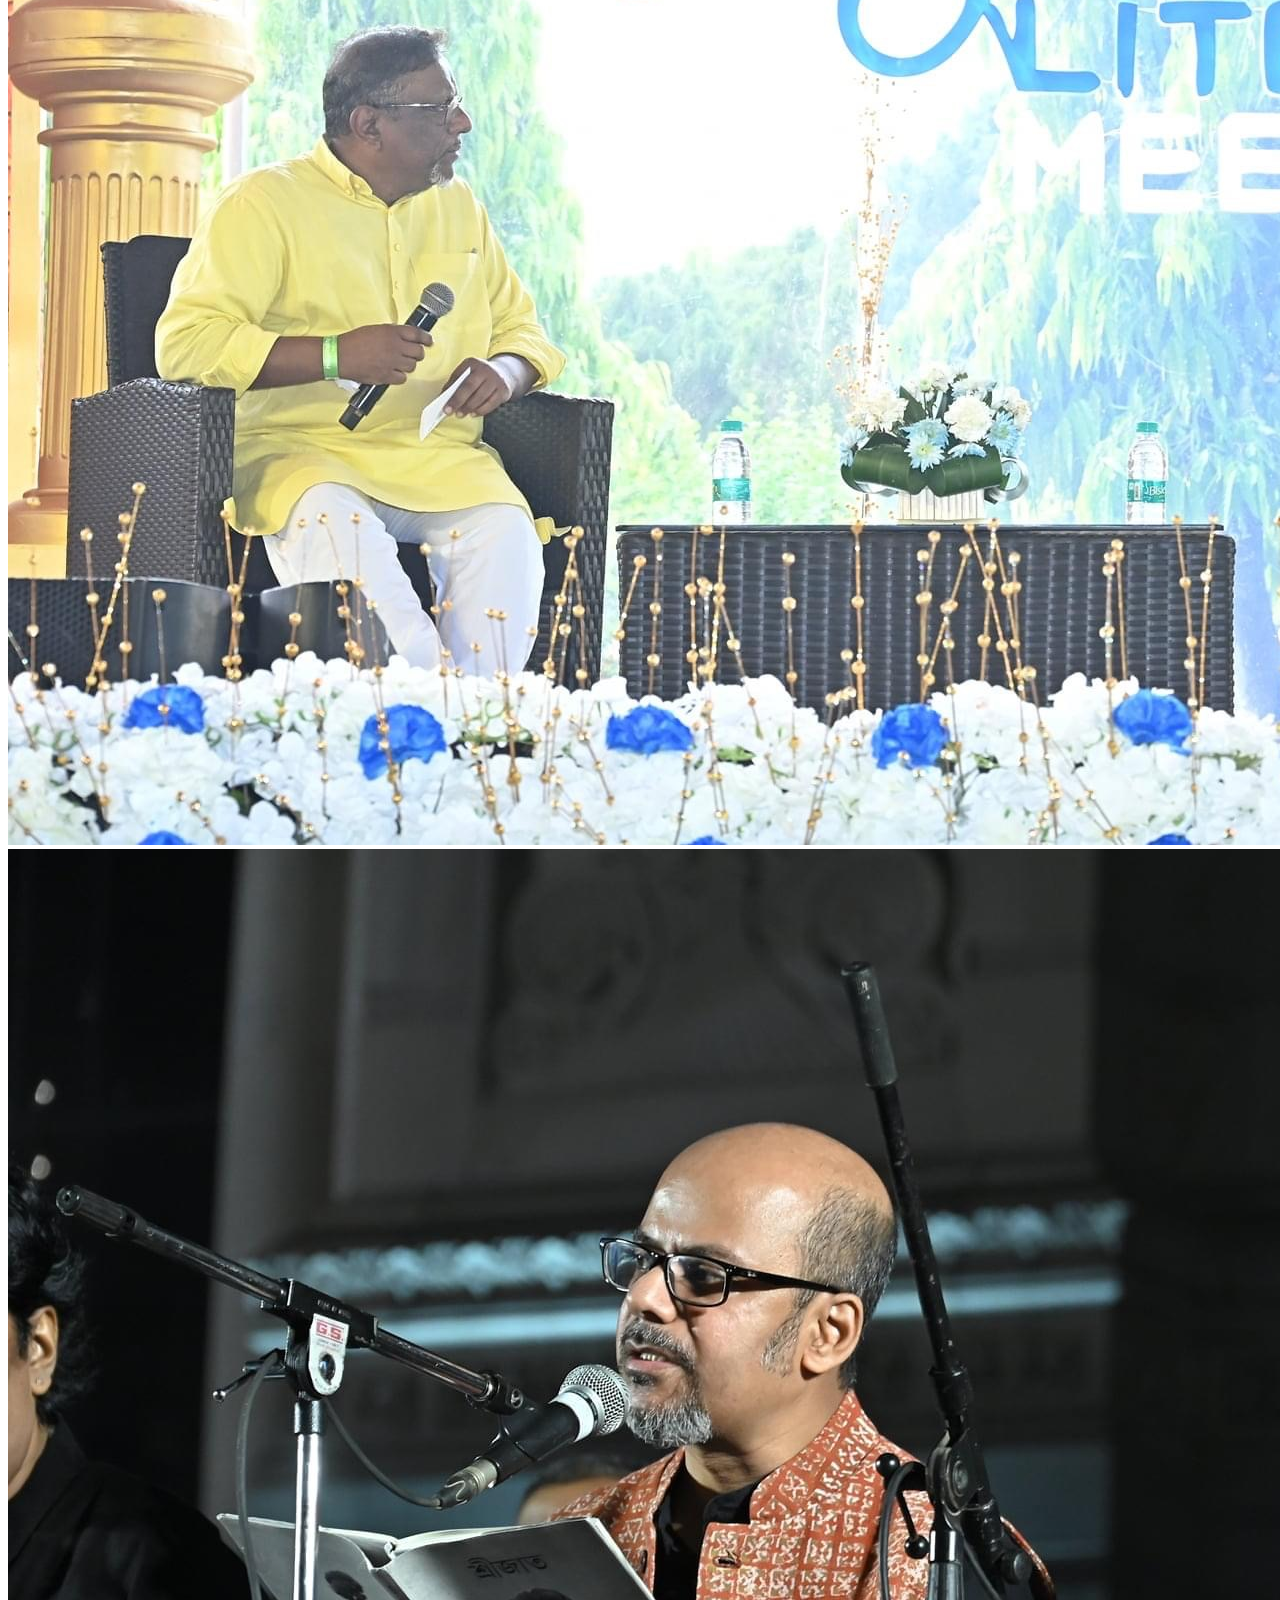
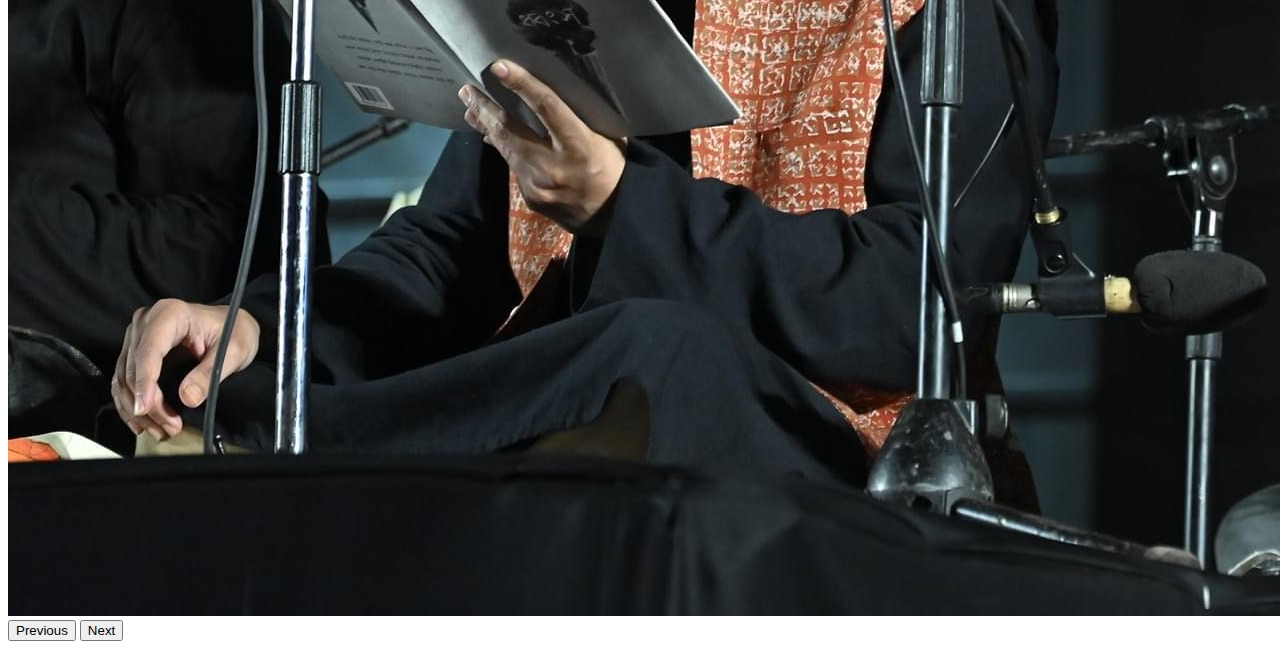
<file: kolkata-tata.html>
<!doctype html>
<html lang="en">
  <head>
    <!-- Required meta tags -->
    <meta charset="utf-8">
    <meta name="viewport" content="width=device-width, initial-scale=1">

    <link href="assets/img/log3/logo_transparent.png" rel="icon">
  <link href="assets/img/log3/logo_transparent.png" rel="apple-touch-icon">

    <!-- Bootstrap CSS -->
    <link href="https://cdn.jsdelivr.net/npm/bootstrap@5.0.2/dist/css/bootstrap.min.css" rel="stylesheet" integrity="sha384-EVSTQN3/azprG1Anm3QDgpJLIm9Nao0Yz1ztcQTwFspd3yD65VohhpuuCOmLASjC" crossorigin="anonymous">

    <title>Tata Steel Kolkata Literary Meet - Gallary</title>
  </head>

  <body>
    <h1 style="text-align: center;">Tata Steel Kolkata Literary Meet</h1>
    <div class="container">
        <div id="carouselExampleControls" class="carousel slide" data-bs-ride="carousel">
            <div class="carousel-inner">
              <div class="carousel-item active">
                <div class="row">
                    <div class="col-lg-4">
                        <div class="card">
                          <img
                            src="assets/img/portfolio/Gallary/kolkata-tata/1.AVIF" class="card-img-top d-block w-100" alt=""/>
                        </div>
                    </div>
                    <div class="col-lg-4">
                        <div class="card">
                          <img
                            src="assets/img/portfolio/Gallary/kolkata-tata/2.JPG" class="card-img-top d-block w-100" alt=""/>
                        </div>
                    </div>
                    <div class="col-lg-4">
                        <div class="card">
                          <img
                            src="assets/img/portfolio/Gallary/kolkata-tata/3.JPG" class="card-img-top d-block w-100" alt=""/>
                        </div>
                    </div>
                </div>
              </div>
              <div class="carousel-item">
                <div class="row">
                    <div class="col-lg-4">
                        <div class="card">
                          <img
                            src="assets/img/portfolio/Gallary/kolkata-tata/4.JPG" class="card-img-top d-block w-100" alt=""/>
                        </div>
                    </div>
                    <div class="col-lg-4">
                        <div class="card">
                          <img
                            src="assets/img/portfolio/Gallary/kolkata-tata/5.JPG" class="card-img-top d-block w-100" alt=""/>
                        </div>
                    </div>
                    <div class="col-lg-4">
                        <div class="card">
                          <img
                            src="assets/img/portfolio/Gallary/kolkata-tata/6.JPG" class="card-img-top d-block w-100" alt=""/>
                        </div>
                    </div>
                </div>
              </div>
              <div class="carousel-item">
                <div class="row">
                    <div class="col-lg-4">
                        <div class="card">
                          <img
                            src="assets/img/portfolio/Gallary/kolkata-tata/7.JPG" class="card-img-top d-block w-100" alt=""/>
                        </div>
                    </div>
                    <div class="col-lg-4">
                        <div class="card">
                          <img
                            src="assets/img/portfolio/Gallary/kolkata-tata/8.JPG" class="card-img-top d-block w-100" alt=""/>
                        </div>
                    </div>
                    <div class="col-lg-4">
                        <div class="card">
                          <img
                            src="assets/img/portfolio/Gallary/kolkata-tata/9.JPG" class="card-img-top d-block w-100" alt=""/>
                        </div>
                    </div>
                </div>
              </div>
            </div>
            <button class="carousel-control-prev" type="button" data-bs-target="#carouselExampleControls" data-bs-slide="prev">
              <span class="carousel-control-prev-icon" aria-hidden="true"></span>
              <span class="visually-hidden">Previous</span>
            </button>
            <button class="carousel-control-next" type="button" data-bs-target="#carouselExampleControls" data-bs-slide="next">
              <span class="carousel-control-next-icon" aria-hidden="true"></span>
              <span class="visually-hidden">Next</span>
            </button>
          </div>
    </div>
<!-- Carousel wrapper -->

<script src="https://cdn.jsdelivr.net/npm/bootstrap@5.0.2/dist/js/bootstrap.bundle.min.js" integrity="sha384-MrcW6ZMFYlzcLA8Nl+NtUVF0sA7MsXsP1UyJoMp4YLEuNSfAP+JcXn/tWtIaxVXM" crossorigin="anonymous"></script>

</body>
</html>
</file>
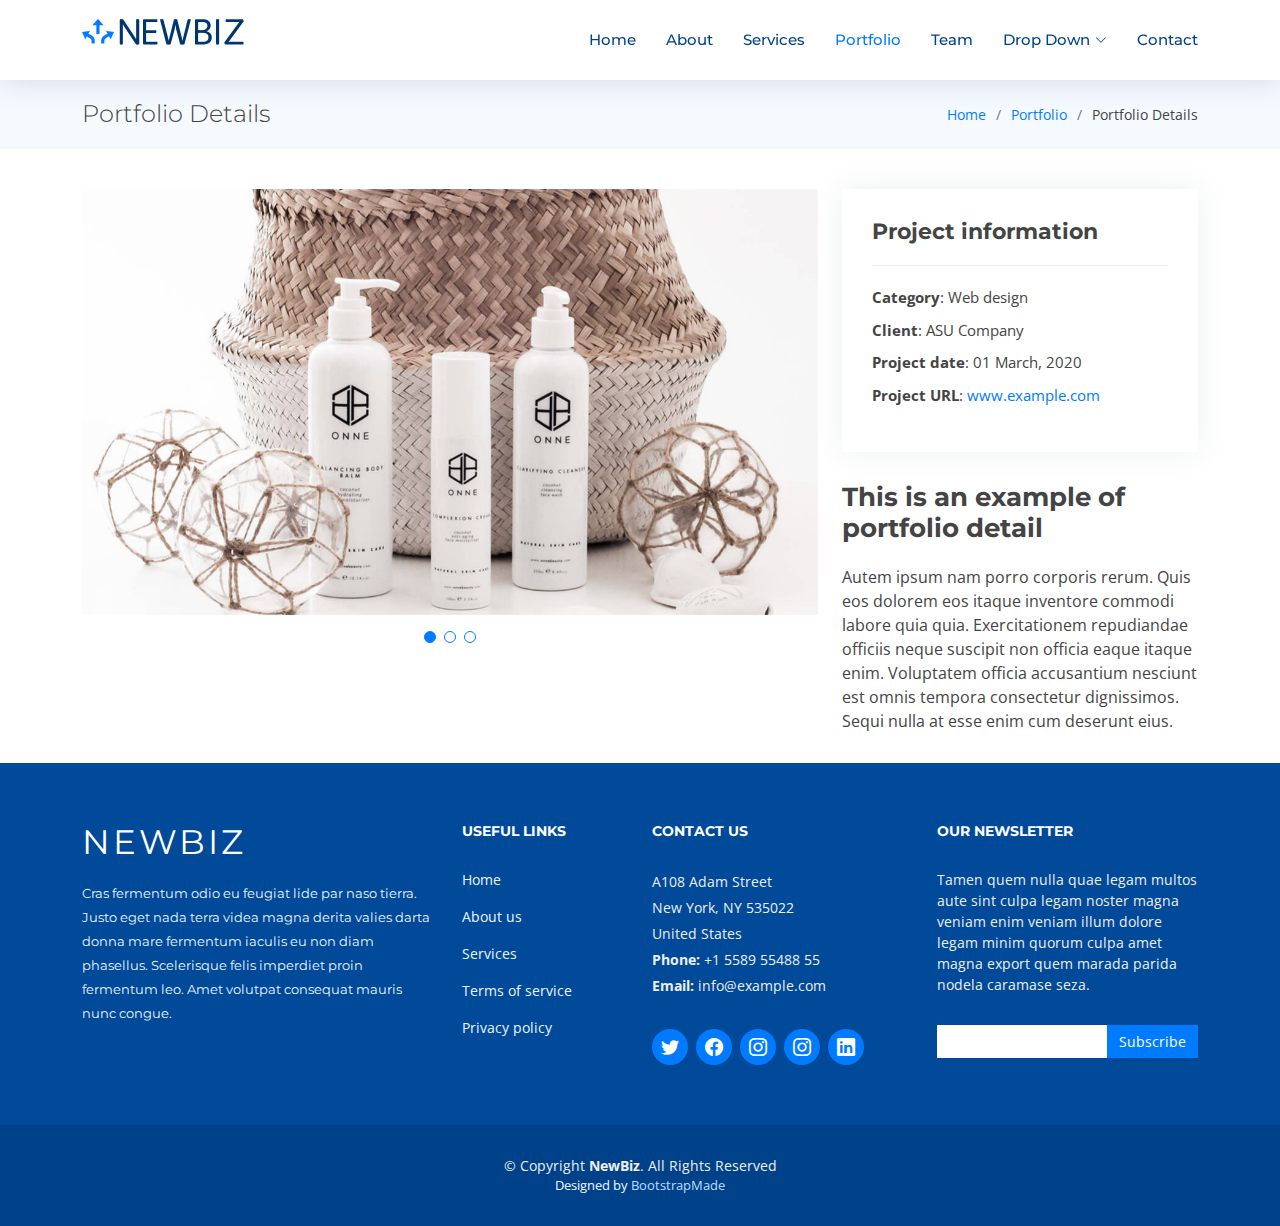
<file: portfolio-details.html>
<!DOCTYPE html>
<html lang="en">

<head>
  <meta charset="utf-8">
  <meta content="width=device-width, initial-scale=1.0" name="viewport">

  <title>Portfolio Details - NewBiz Bootstrap Template</title>
  <meta content="" name="description">
  <meta content="" name="keywords">

  <!-- Favicons -->
  <link href="assets/img/favicon.png" rel="icon">
  <link href="assets/img/apple-touch-icon.png" rel="apple-touch-icon">

  <!-- Google Fonts -->
  <link href="https://fonts.googleapis.com/css?family=Open+Sans:300,300i,400,400i,600,600i,700,700i|Montserrat:300,400,500,700" rel="stylesheet">

  <!-- Vendor CSS Files -->
  <link href="assets/vendor/aos/aos.css" rel="stylesheet">
  <link href="assets/vendor/bootstrap/css/bootstrap.min.css" rel="stylesheet">
  <link href="assets/vendor/bootstrap-icons/bootstrap-icons.css" rel="stylesheet">
  <link href="assets/vendor/glightbox/css/glightbox.min.css" rel="stylesheet">
  <link href="assets/vendor/swiper/swiper-bundle.min.css" rel="stylesheet">

  <!-- Template Main CSS File -->
  <link href="assets/css/style.css" rel="stylesheet">

  <!-- =======================================================
  * Template Name: NewBiz
  * Updated: Jul 27 2023 with Bootstrap v5.3.1
  * Template URL: https://bootstrapmade.com/newbiz-bootstrap-business-template/
  * Author: BootstrapMade.com
  * License: https://bootstrapmade.com/license/
  ======================================================== -->
</head>

<body>

  <!-- ======= Header ======= -->
  <header id="header" class="fixed-top d-flex align-items-center">
    <div class="container d-flex justify-content-between">

      <div class="logo">
        <!-- Uncomment below if you prefer to use an text logo -->
        <!-- <h1><a href="index.html">NewBiz</a></h1> -->
        <a href="index.html"><img src="assets/img/logo.png" alt="" class="img-fluid"></a>
      </div>

      <nav id="navbar" class="navbar">
        <ul>
          <li><a class="nav-link scrollto " href="#hero">Home</a></li>
          <li><a class="nav-link scrollto" href="#about">About</a></li>
          <li><a class="nav-link scrollto" href="#services">Services</a></li>
          <li><a class="nav-link scrollto active" href="#portfolio">Portfolio</a></li>
          <li><a class="nav-link scrollto" href="#team">Team</a></li>
          <li class="dropdown"><a href="#"><span>Drop Down</span> <i class="bi bi-chevron-down"></i></a>
            <ul>
              <li><a href="#">Drop Down 1</a></li>
              <li class="dropdown"><a href="#"><span>Deep Drop Down</span> <i class="bi bi-chevron-right"></i></a>
                <ul>
                  <li><a href="#">Deep Drop Down 1</a></li>
                  <li><a href="#">Deep Drop Down 2</a></li>
                  <li><a href="#">Deep Drop Down 3</a></li>
                  <li><a href="#">Deep Drop Down 4</a></li>
                  <li><a href="#">Deep Drop Down 5</a></li>
                </ul>
              </li>
              <li><a href="#">Drop Down 2</a></li>
              <li><a href="#">Drop Down 3</a></li>
              <li><a href="#">Drop Down 4</a></li>
            </ul>
          </li>
          <li><a class="nav-link scrollto" href="#contact">Contact</a></li>
        </ul>
        <i class="bi bi-list mobile-nav-toggle"></i>
      </nav><!-- .navbar -->

    </div>
  </header><!-- #header -->

  <main id="main">

    <!-- ======= Breadcrumbs Section ======= -->
    <section class="breadcrumbs">
      <div class="container">

        <div class="d-flex justify-content-between align-items-center">
          <h2>Portfolio Details</h2>
          <ol>
            <li><a href="index.html">Home</a></li>
            <li><a href="portfolio.html">Portfolio</a></li>
            <li>Portfolio Details</li>
          </ol>
        </div>

      </div>
    </section><!-- Breadcrumbs Section -->

    <!-- ======= Portfolio Details Section ======= -->
    <section id="portfolio-details" class="portfolio-details">
      <div class="container">

        <div class="row gy-4">

          <div class="col-lg-8">
            <div class="portfolio-details-slider swiper">
              <div class="swiper-wrapper align-items-center">

                <div class="swiper-slide">
                  <img src="assets/img/portfolio/portfolio-details-1.jpg" alt="">
                </div>

                <div class="swiper-slide">
                  <img src="assets/img/portfolio/portfolio-details-2.jpg" alt="">
                </div>

                <div class="swiper-slide">
                  <img src="assets/img/portfolio/portfolio-details-3.jpg" alt="">
                </div>

              </div>
              <div class="swiper-pagination"></div>
            </div>
          </div>

          <div class="col-lg-4">
            <div class="portfolio-info">
              <h3>Project information</h3>
              <ul>
                <li><strong>Category</strong>: Web design</li>
                <li><strong>Client</strong>: ASU Company</li>
                <li><strong>Project date</strong>: 01 March, 2020</li>
                <li><strong>Project URL</strong>: <a href="#">www.example.com</a></li>
              </ul>
            </div>
            <div class="portfolio-description">
              <h2>This is an example of portfolio detail</h2>
              <p>
                Autem ipsum nam porro corporis rerum. Quis eos dolorem eos itaque inventore commodi labore quia quia. Exercitationem repudiandae officiis neque suscipit non officia eaque itaque enim. Voluptatem officia accusantium nesciunt est omnis tempora consectetur dignissimos. Sequi nulla at esse enim cum deserunt eius.
              </p>
            </div>
          </div>

        </div>

      </div>
    </section><!-- End Portfolio Details Section -->

  </main><!-- End #main -->

  <!-- ======= Footer ======= -->
  <footer id="footer">
    <div class="footer-top">
      <div class="container">
        <div class="row">

          <div class="col-lg-4 col-md-6 footer-info">
            <h3>NewBiz</h3>
            <p>Cras fermentum odio eu feugiat lide par naso tierra. Justo eget nada terra videa magna derita valies darta donna mare fermentum iaculis eu non diam phasellus. Scelerisque felis imperdiet proin fermentum leo. Amet volutpat consequat mauris nunc congue.</p>
          </div>

          <div class="col-lg-2 col-md-6 footer-links">
            <h4>Useful Links</h4>
            <ul>
              <li><a href="#">Home</a></li>
              <li><a href="#">About us</a></li>
              <li><a href="#">Services</a></li>
              <li><a href="#">Terms of service</a></li>
              <li><a href="#">Privacy policy</a></li>
            </ul>
          </div>

          <div class="col-lg-3 col-md-6 footer-contact">
            <h4>Contact Us</h4>
            <p>
              A108 Adam Street <br>
              New York, NY 535022<br>
              United States <br>
              <strong>Phone:</strong> +1 5589 55488 55<br>
              <strong>Email:</strong> info@example.com<br>
            </p>

            <div class="social-links">
              <a href="#" class="twitter"><i class="bi bi-twitter"></i></a>
              <a href="#" class="facebook"><i class="bi bi-facebook"></i></a>
              <a href="#" class="instagram"><i class="bi bi-instagram"></i></a>
              <a href="#" class="instagram"><i class="bi bi-instagram"></i></a>
              <a href="#" class="linkedin"><i class="bi bi-linkedin"></i></a>
            </div>

          </div>

          <div class="col-lg-3 col-md-6 footer-newsletter">
            <h4>Our Newsletter</h4>
            <p>Tamen quem nulla quae legam multos aute sint culpa legam noster magna veniam enim veniam illum dolore legam minim quorum culpa amet magna export quem marada parida nodela caramase seza.</p>
            <form action="" method="post">
              <input type="email" name="email"><input type="submit" value="Subscribe">
            </form>
          </div>

        </div>
      </div>
    </div>

    <div class="container">
      <div class="copyright">
        &copy; Copyright <strong>NewBiz</strong>. All Rights Reserved
      </div>
      <div class="credits">
        <!--
        All the links in the footer should remain intact.
        You can delete the links only if you purchased the pro version.
        Licensing information: https://bootstrapmade.com/license/
        Purchase the pro version with working PHP/AJAX contact form: https://bootstrapmade.com/buy/?theme=NewBiz
      -->
        Designed by <a href="https://bootstrapmade.com/">BootstrapMade</a>
      </div>
    </div>
  </footer><!-- End Footer -->

  <a href="#" class="back-to-top d-flex align-items-center justify-content-center"><i class="bi bi-arrow-up-short"></i></a>

  <!-- Vendor JS Files -->
  <script src="assets/vendor/purecounter/purecounter_vanilla.js"></script>
  <script src="assets/vendor/aos/aos.js"></script>
  <script src="assets/vendor/bootstrap/js/bootstrap.bundle.min.js"></script>
  <script src="assets/vendor/glightbox/js/glightbox.min.js"></script>
  <script src="assets/vendor/isotope-layout/isotope.pkgd.min.js"></script>
  <script src="assets/vendor/swiper/swiper-bundle.min.js"></script>
  <script src="assets/vendor/php-email-form/validate.js"></script>

  <!-- Template Main JS File -->
  <script src="assets/js/main.js"></script>

</body>

</html>
</file>
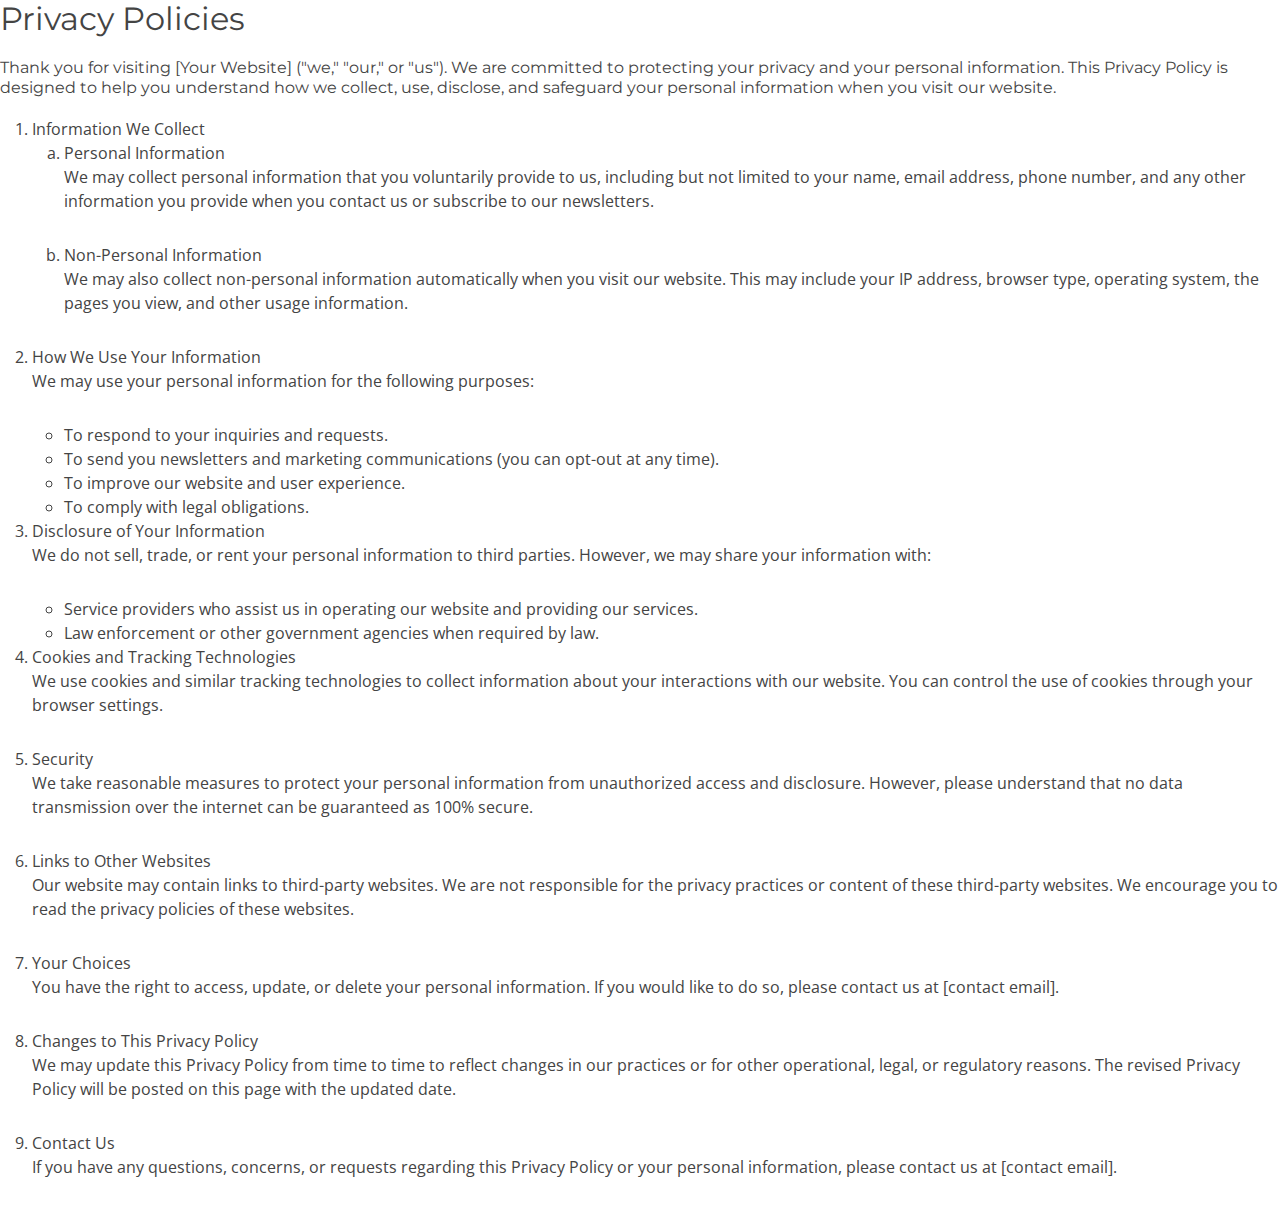
<file: Privacy.html>
<!DOCTYPE html>
<html lang="en">

<head>
  <meta charset="utf-8">
  <meta content="width=device-width, initial-scale=1.0" name="viewport">

  <title>GoMad - Privacy Policies</title>
  <meta content="" name="description">
  <meta content="" name="keywords">

  <!-- Favicons -->
  <link href="assets/img/favicon.png" rel="icon">
  <link href="assets/img/apple-touch-icon.png" rel="apple-touch-icon">

  <!-- Google Fonts -->
  <link href="https://fonts.googleapis.com/css?family=Open+Sans:300,300i,400,400i,600,600i,700,700i|Montserrat:300,400,500,700" rel="stylesheet">

  <!-- Vendor CSS Files -->
  <link href="assets/vendor/aos/aos.css" rel="stylesheet">
  <link href="assets/vendor/bootstrap/css/bootstrap.min.css" rel="stylesheet">
  <link href="assets/vendor/bootstrap-icons/bootstrap-icons.css" rel="stylesheet">
  <link href="assets/vendor/glightbox/css/glightbox.min.css" rel="stylesheet">
  <link href="assets/vendor/swiper/swiper-bundle.min.css" rel="stylesheet">

  <!-- Template Main CSS File -->
  <link href="assets/css/style.css" rel="stylesheet">
</head>

<body>
    <h2>
        Privacy Policies
    </h2>

    <h6>Thank you for visiting [Your Website] ("we," "our," or "us"). We are committed to protecting your privacy and your personal information. This Privacy Policy is designed to help you understand how we collect, use, disclose, and safeguard your personal information when you visit our website.
    </h6>

    <ol>
        <li>Information We Collect</li>
            <ol type="a">
                <li>Personal Information</li>
                <p>
                    We may collect personal information that you voluntarily provide to us, including but not limited to your name, email address, phone number, and any other information you provide when you contact us or subscribe to our newsletters.
                </p>

                <li>Non-Personal Information</li>
                <p>
                    We may also collect non-personal information automatically when you visit our website. This may include your IP address, browser type, operating system, the pages you view, and other usage information.
                </p>
            </ol>


        <li> How We Use Your Information </li>

            <p> We may use your personal information for the following purposes:</p>
            <ul>

                <li> To respond to your inquiries and requests. </li>
                <li> To send you newsletters and marketing communications (you can opt-out at any time). </li>
                <li> To improve our website and user experience. </li>
                <li> To comply with legal obligations. </li>
            </ul>

        <li> Disclosure of Your Information </li>

            <p> We do not sell, trade, or rent your personal information to third parties. However, we may share your information with: </p>

            <ul>

                <li> Service providers who assist us in operating our website and providing our services. </li>
                <li> Law enforcement or other government agencies when required by law. </li>

            </ul>

        <li> Cookies and Tracking Technologies </li>

            <p> We use cookies and similar tracking technologies to collect information about your interactions with our website. You can control the use of cookies through your browser settings.
            </p>

        <li> Security </li>

            <p> We take reasonable measures to protect your personal information from unauthorized access and disclosure. However, please understand that no data transmission over the internet can be guaranteed as 100% secure.
            </p>

        <li> Links to Other Websites </li>

            <p> Our website may contain links to third-party websites. We are not responsible for the privacy practices or content of these third-party websites. We encourage you to read the privacy policies of these websites.
            </p>

        <li> Your Choices </li>

            <p> You have the right to access, update, or delete your personal information. If you would like to do so, please contact us at [contact email].
            </p>

        <li> Changes to This Privacy Policy </li>

            <p> We may update this Privacy Policy from time to time to reflect changes in our practices or for other operational, legal, or regulatory reasons. The revised Privacy Policy will be posted on this page with the updated date.
            </p>

        <li> Contact Us </li>

            <p> If you have any questions, concerns, or requests regarding this Privacy Policy or your personal information, please contact us at [contact email].
            </p>
    </ol>
</body>
</html>
</file>
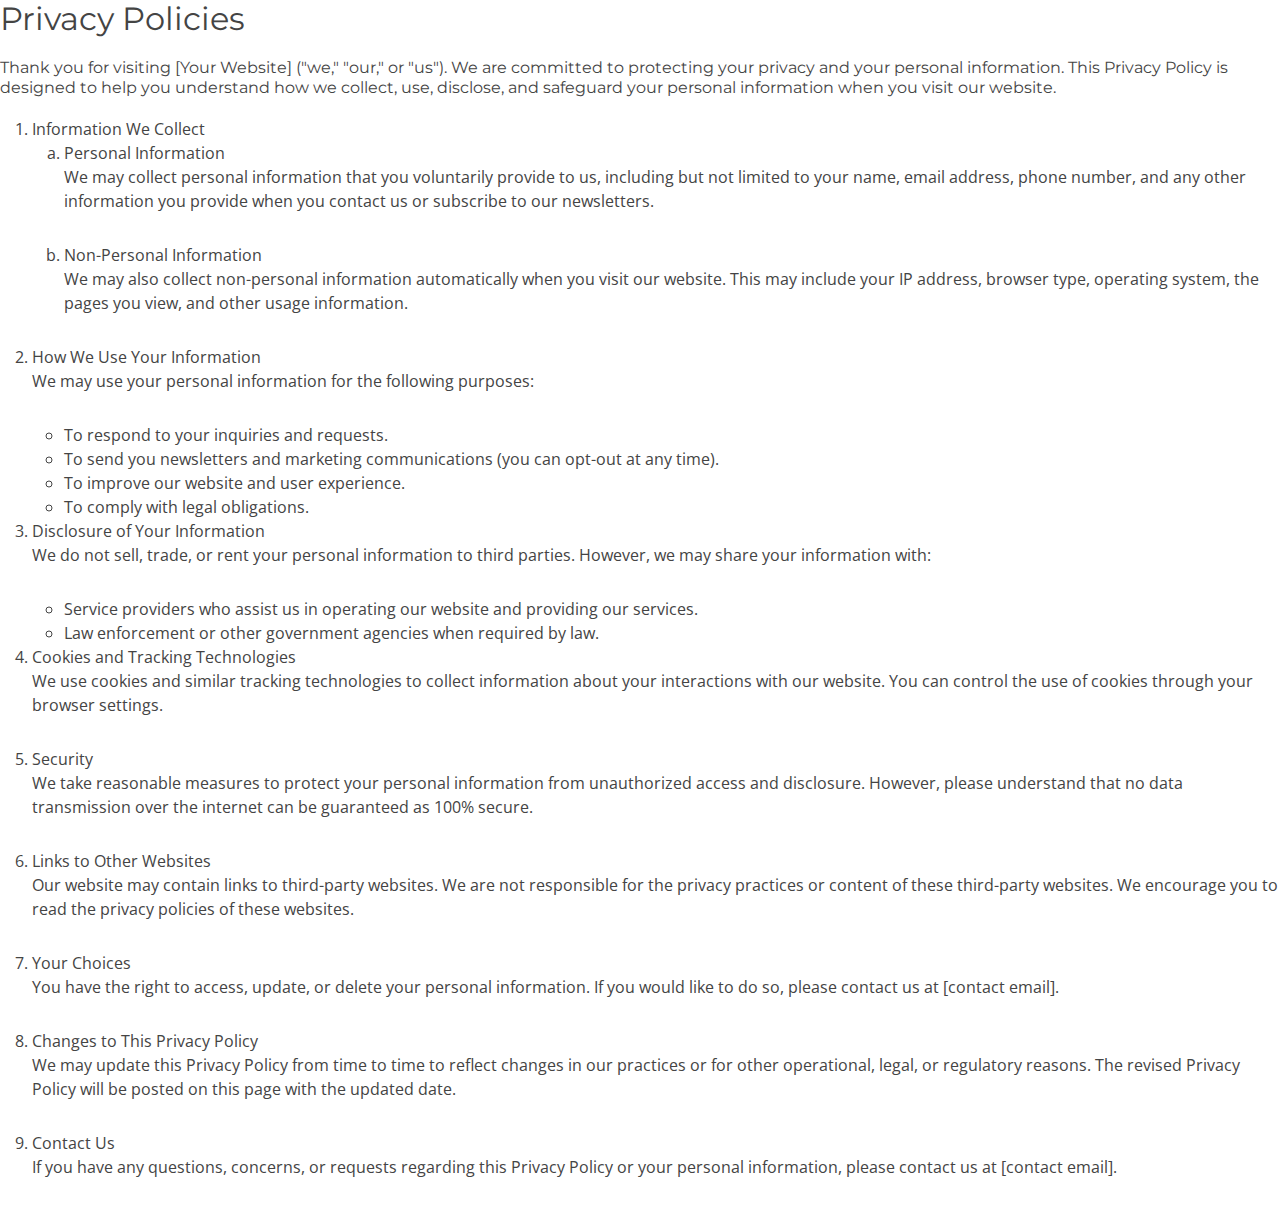
<file: Prvacy.html>
<!DOCTYPE html>
<html lang="en">

<head>
  <meta charset="utf-8">
  <meta content="width=device-width, initial-scale=1.0" name="viewport">

  <title>GoMad</title>
  <meta content="" name="description">
  <meta content="" name="keywords">

  <!-- Favicons -->
  <link href="assets/img/favicon.png" rel="icon">
  <link href="assets/img/apple-touch-icon.png" rel="apple-touch-icon">

  <!-- Google Fonts -->
  <link href="https://fonts.googleapis.com/css?family=Open+Sans:300,300i,400,400i,600,600i,700,700i|Montserrat:300,400,500,700" rel="stylesheet">

  <!-- Vendor CSS Files -->
  <link href="assets/vendor/aos/aos.css" rel="stylesheet">
  <link href="assets/vendor/bootstrap/css/bootstrap.min.css" rel="stylesheet">
  <link href="assets/vendor/bootstrap-icons/bootstrap-icons.css" rel="stylesheet">
  <link href="assets/vendor/glightbox/css/glightbox.min.css" rel="stylesheet">
  <link href="assets/vendor/swiper/swiper-bundle.min.css" rel="stylesheet">

  <!-- Template Main CSS File -->
  <link href="assets/css/style.css" rel="stylesheet">
</head>

<body>
    <h2>
        Privacy Policies
    </h2>

    <h6>Thank you for visiting [Your Website] ("we," "our," or "us"). We are committed to protecting your privacy and your personal information. This Privacy Policy is designed to help you understand how we collect, use, disclose, and safeguard your personal information when you visit our website.
    </h6>

    <ol>
        <li>Information We Collect</li>
            <ol type="a">
                <li>Personal Information</li>
                <p>
                    We may collect personal information that you voluntarily provide to us, including but not limited to your name, email address, phone number, and any other information you provide when you contact us or subscribe to our newsletters.
                </p>

                <li>Non-Personal Information</li>
                <p>
                    We may also collect non-personal information automatically when you visit our website. This may include your IP address, browser type, operating system, the pages you view, and other usage information.
                </p>
            </ol>


        <li> How We Use Your Information </li>

            <p> We may use your personal information for the following purposes:</p>
            <ul>

                <li> To respond to your inquiries and requests. </li>
                <li> To send you newsletters and marketing communications (you can opt-out at any time). </li>
                <li> To improve our website and user experience. </li>
                <li> To comply with legal obligations. </li>
            </ul>

        <li> Disclosure of Your Information </li>

            <p> We do not sell, trade, or rent your personal information to third parties. However, we may share your information with: </p>

            <ul>

                <li> Service providers who assist us in operating our website and providing our services. </li>
                <li> Law enforcement or other government agencies when required by law. </li>

            </ul>

        <li> Cookies and Tracking Technologies </li>

            <p> We use cookies and similar tracking technologies to collect information about your interactions with our website. You can control the use of cookies through your browser settings.
            </p>

        <li> Security </li>

            <p> We take reasonable measures to protect your personal information from unauthorized access and disclosure. However, please understand that no data transmission over the internet can be guaranteed as 100% secure.
            </p>

        <li> Links to Other Websites </li>

            <p> Our website may contain links to third-party websites. We are not responsible for the privacy practices or content of these third-party websites. We encourage you to read the privacy policies of these websites.
            </p>

        <li> Your Choices </li>

            <p> You have the right to access, update, or delete your personal information. If you would like to do so, please contact us at [contact email].
            </p>

        <li> Changes to This Privacy Policy </li>

            <p> We may update this Privacy Policy from time to time to reflect changes in our practices or for other operational, legal, or regulatory reasons. The revised Privacy Policy will be posted on this page with the updated date.
            </p>

        <li> Contact Us </li>

            <p> If you have any questions, concerns, or requests regarding this Privacy Policy or your personal information, please contact us at [contact email].
            </p>
    </ol>
</body>
</html>
</file>
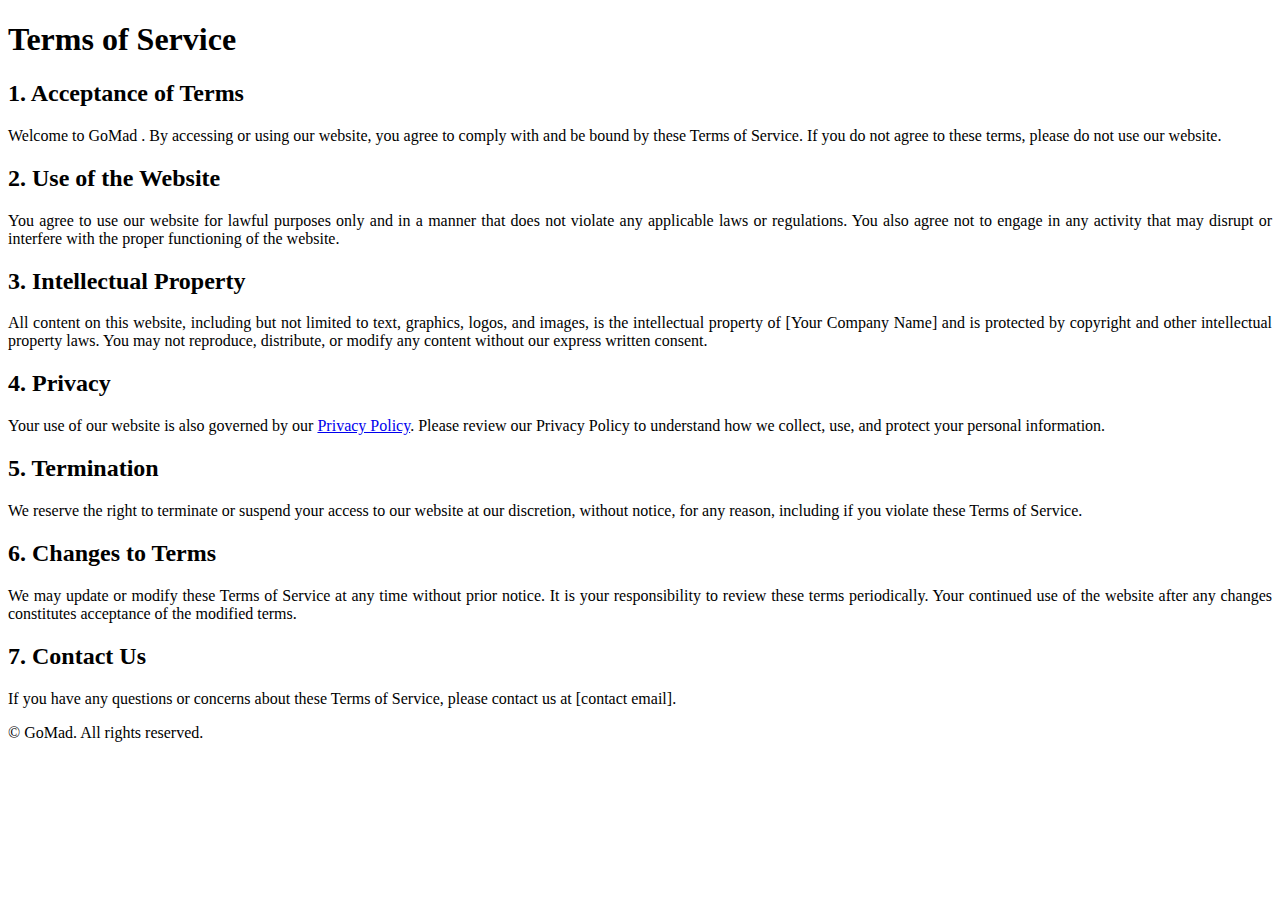
<file: term-of-service.html>
<!DOCTYPE html>
<html>
<head>
    <meta charset="UTF-8">
    <meta name="viewport" content="width=device-width, initial-scale=1.0">
    <title>GoMad - Terms of Service</title>
    <link rel="apple-touch-icon" sizes="180x180" href="assets/img/favicon_io/apple-touch-icon.png">
    <link rel="icon" type="image/png" sizes="32x32" href="assets/img/favicon_io/favicon-32x32.png">
    <link rel="icon" type="image/png" sizes="16x16" href="assets/img/favicon_io/favicon-16x16.png">
    <link rel="manifest" href="assets/img/favicon_io/site.webmanifest">
</head>
<body>
    <header>
        <h1>Terms of Service</h1>
    </header>

    <section>
        <h2>1. Acceptance of Terms</h2>
        <p style="text-align: justify;">Welcome to GoMad . By accessing or using our website, you agree to comply with and be bound by these Terms of Service. If you do not agree to these terms, please do not use our website.</p>
    </section>

    <section>
        <h2>2. Use of the Website</h2>
        <p style="text-align: justify;">You agree to use our website for lawful purposes only and in a manner that does not violate any applicable laws or regulations. You also agree not to engage in any activity that may disrupt or interfere with the proper functioning of the website.</p>
    </section>

    <section>
        <h2>3. Intellectual Property</h2>
        <p style="text-align: justify;">All content on this website, including but not limited to text, graphics, logos, and images, is the intellectual property of [Your Company Name] and is protected by copyright and other intellectual property laws. You may not reproduce, distribute, or modify any content without our express written consent.</p>
    </section>

    <section>
        <h2>4. Privacy</h2>
        <p style="text-align: justify;">Your use of our website is also governed by our <a href="Privacy.html">Privacy Policy</a>. Please review our Privacy Policy to understand how we collect, use, and protect your personal information.</p>
    </section>

    <section>
        <h2>5. Termination</h2>
        <p style="text-align: justify;">We reserve the right to terminate or suspend your access to our website at our discretion, without notice, for any reason, including if you violate these Terms of Service.</p>
    </section>

    <section>
        <h2>6. Changes to Terms</h2>
        <p style="text-align: justify;">We may update or modify these Terms of Service at any time without prior notice. It is your responsibility to review these terms periodically. Your continued use of the website after any changes constitutes acceptance of the modified terms.</p>
    </section>

    <section>
        <h2 style="text-align: justify;">7. Contact Us</h2>
        <p>If you have any questions or concerns about these Terms of Service, please contact us at [contact email].</p>
    </section>

    <footer>
        <p style="text-align: justify;">&copy; GoMad. All rights reserved.</p>
    </footer>
</body>
</html>
</file>
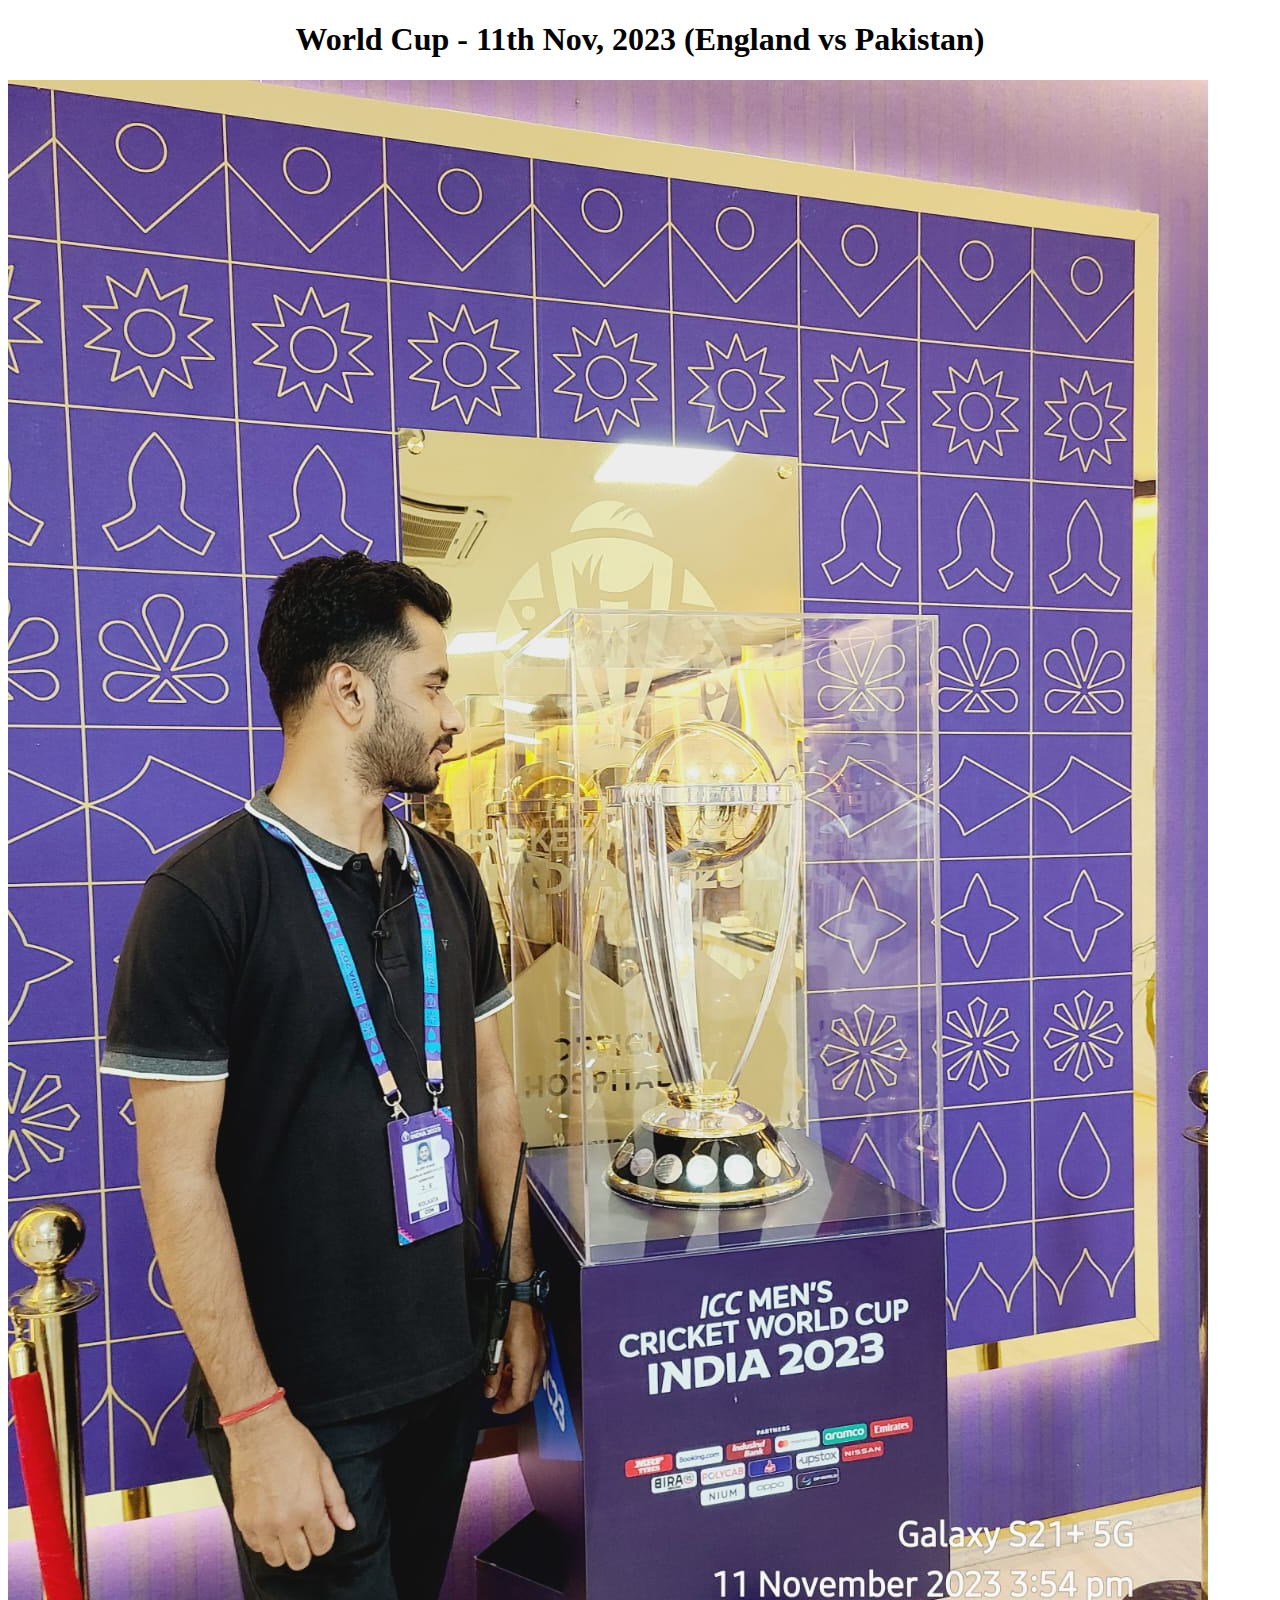
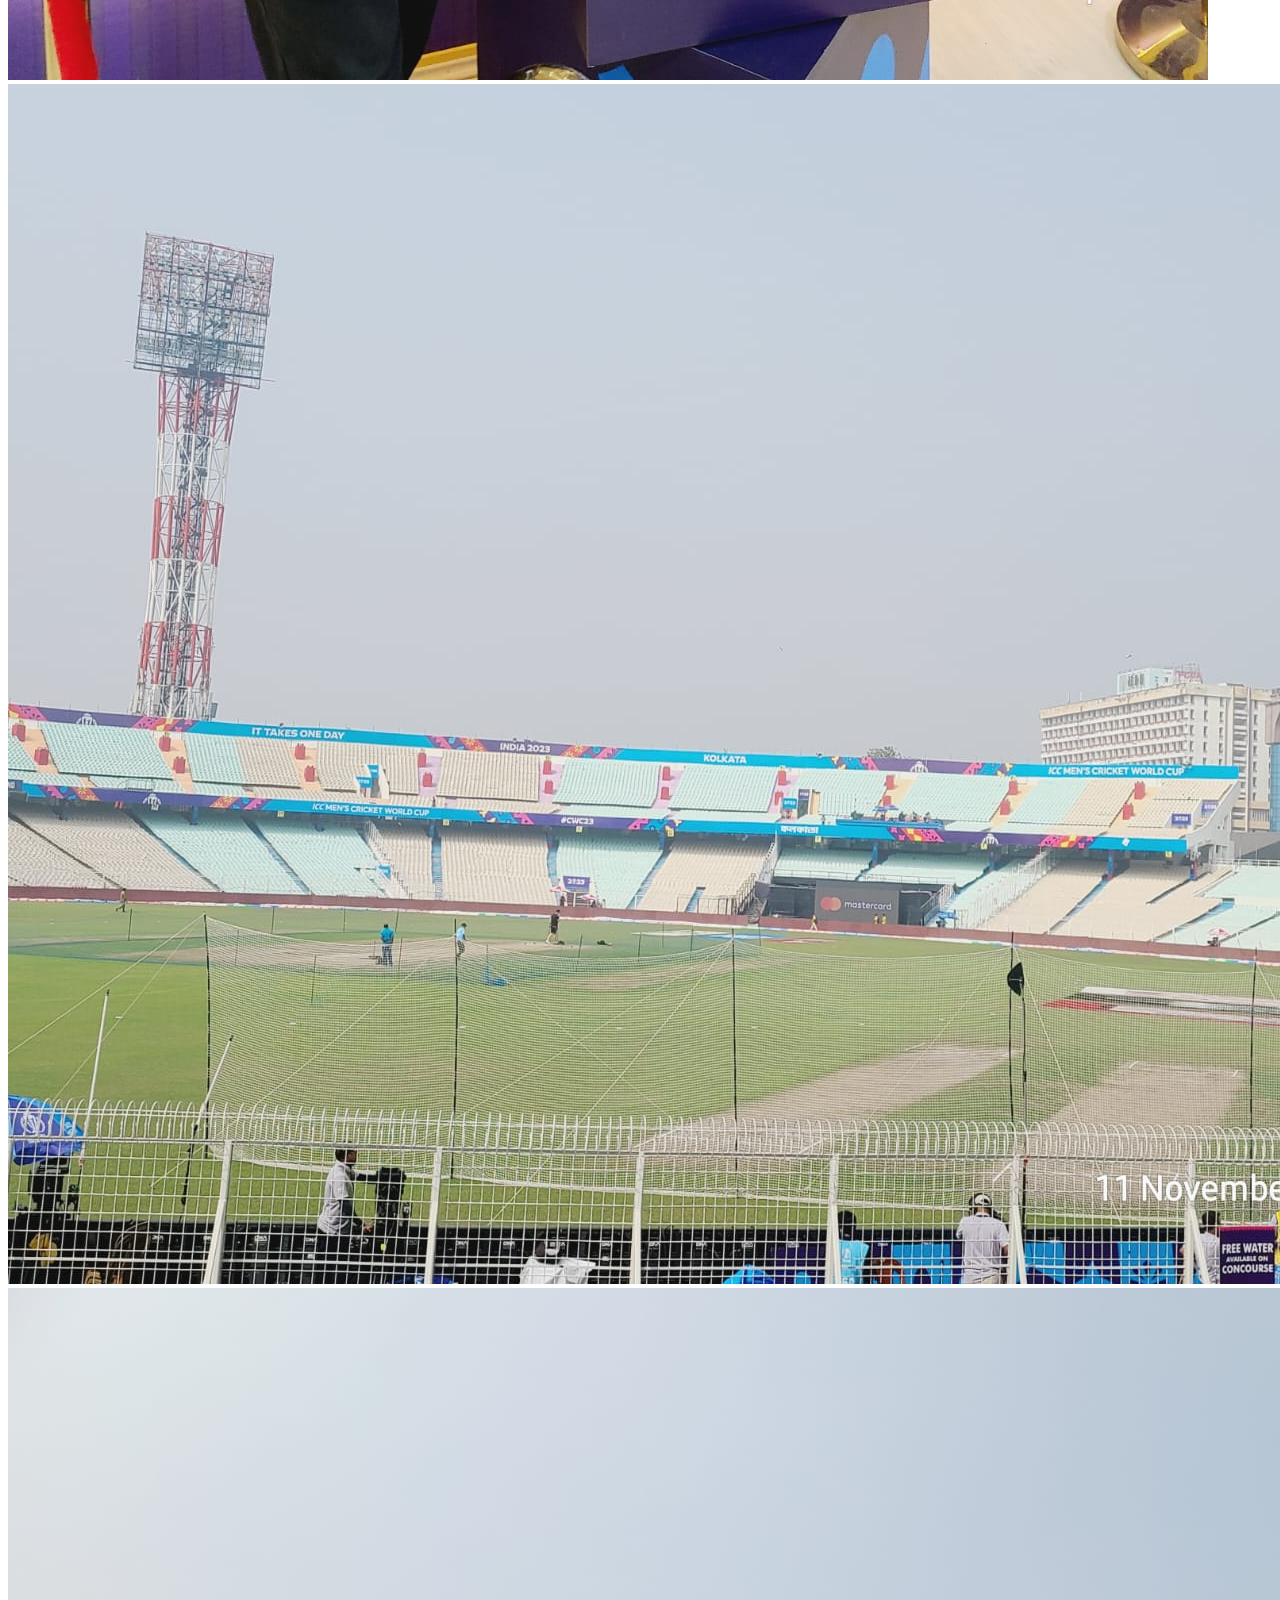
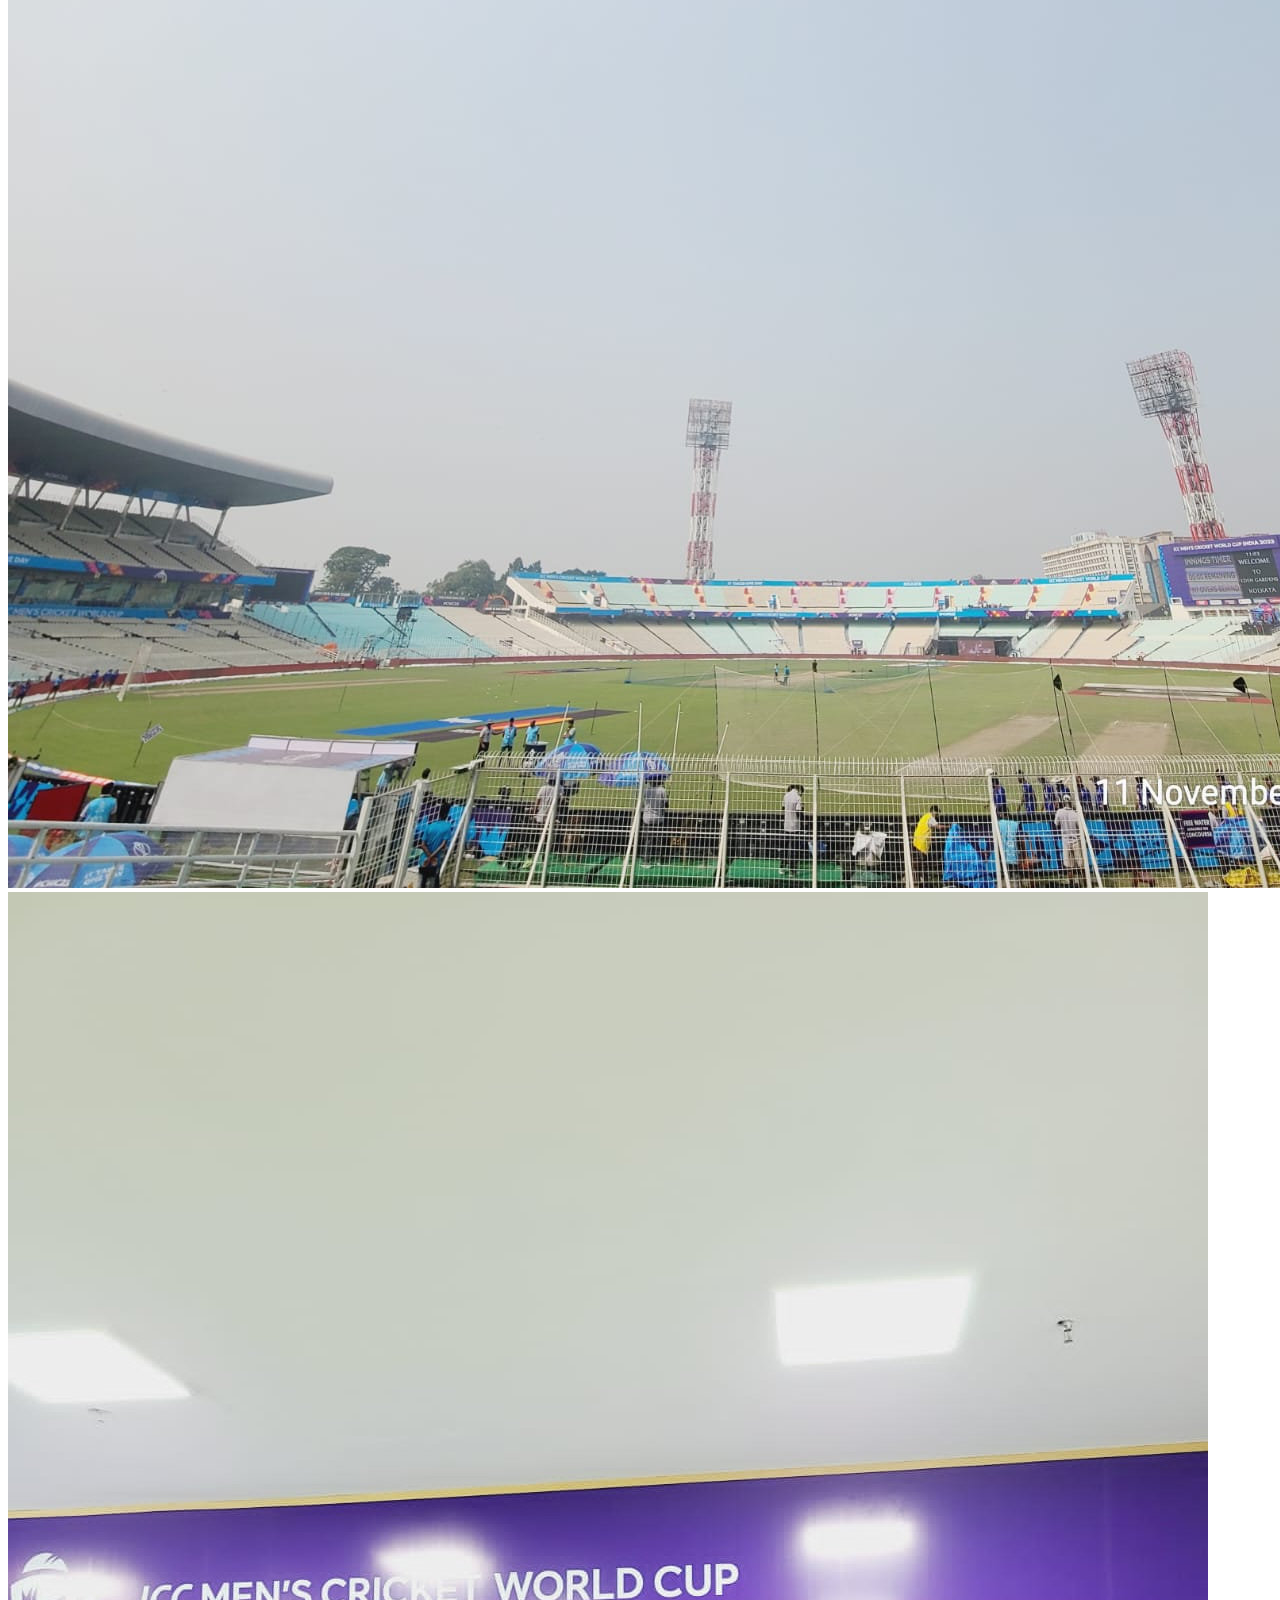
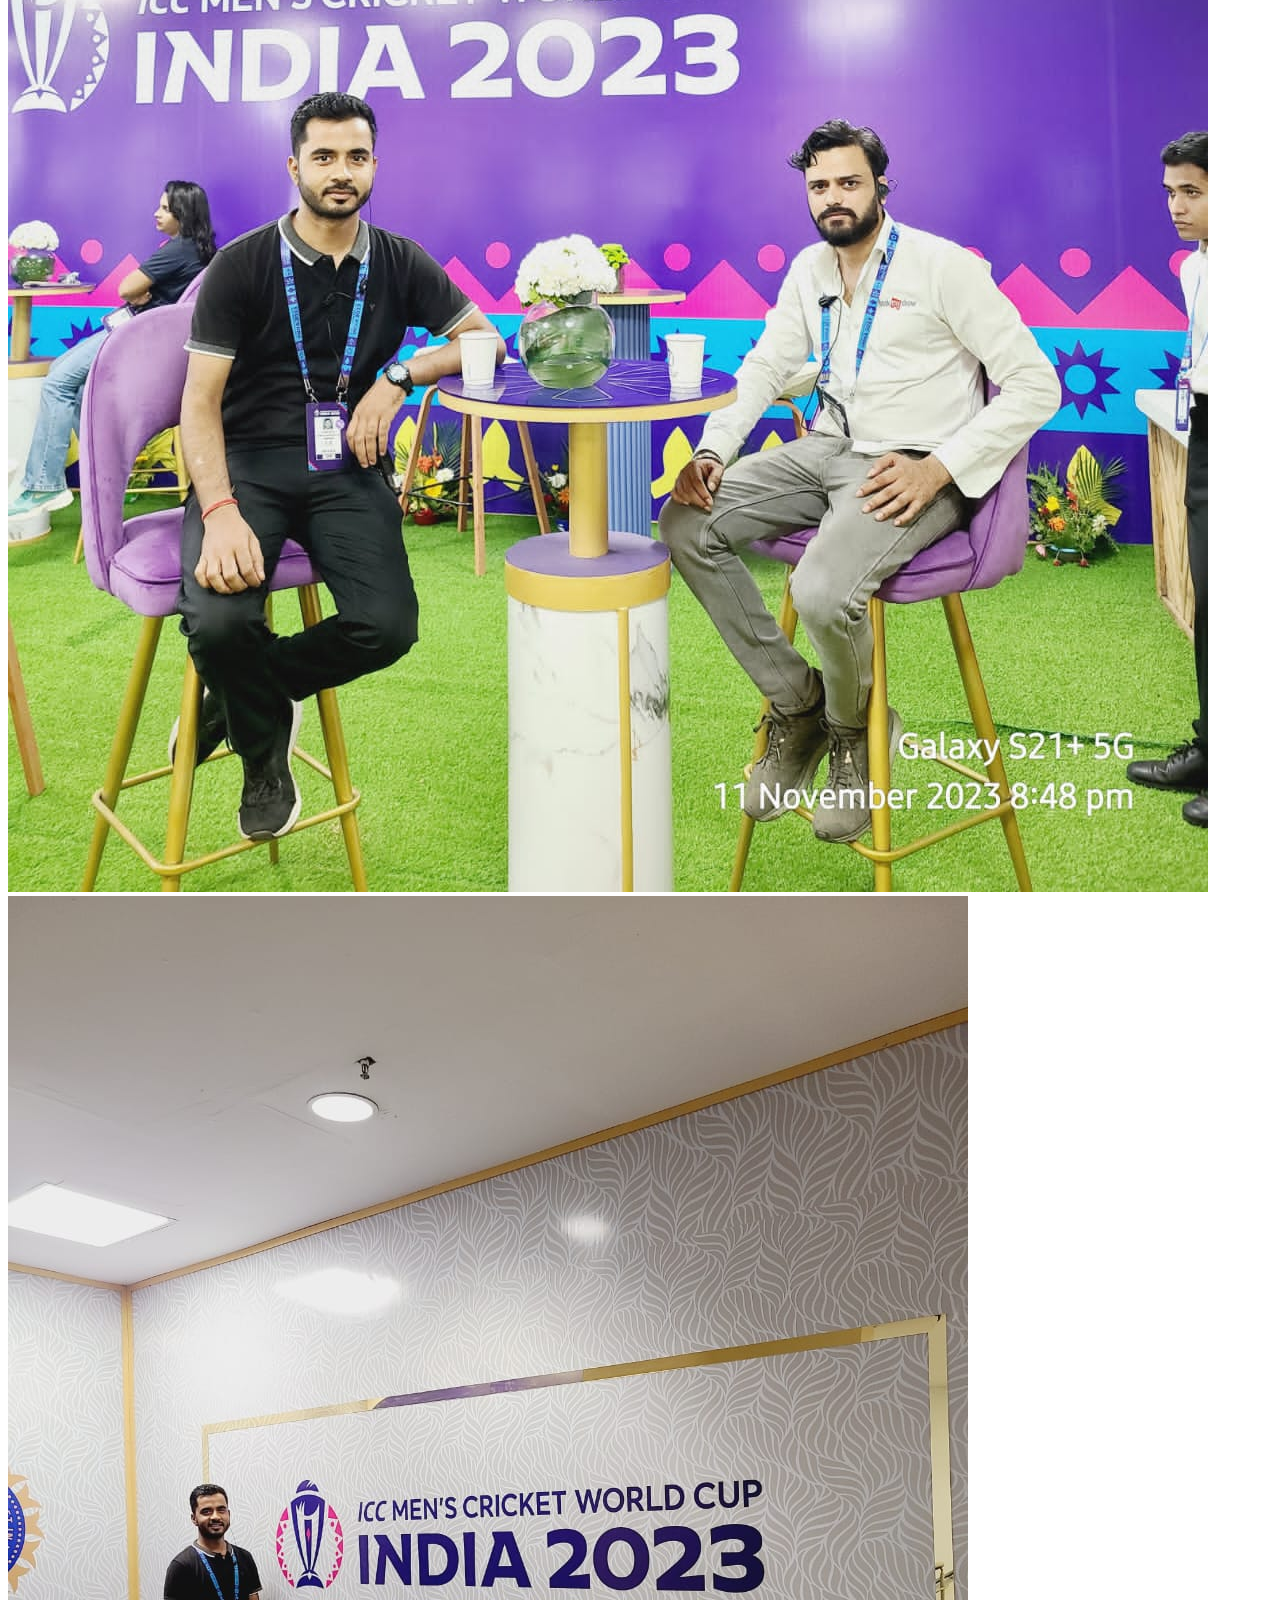
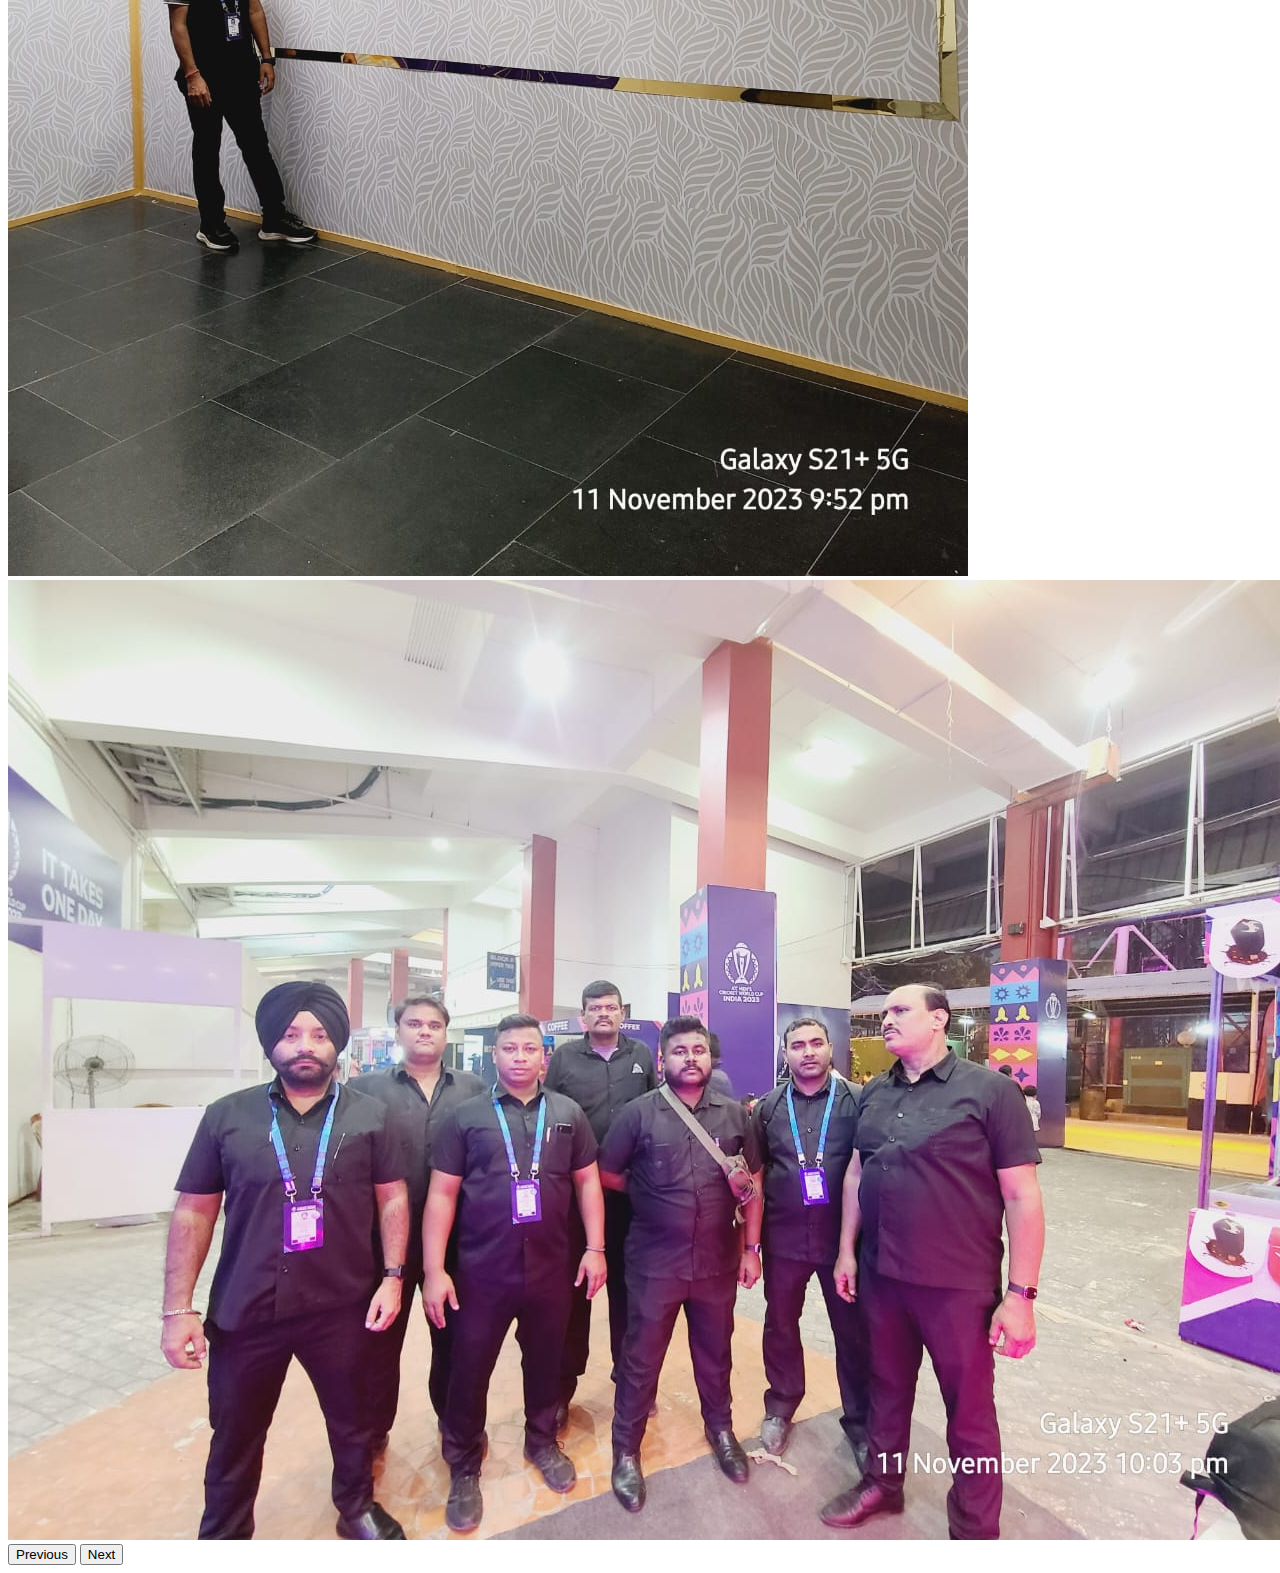
<file: world-cup-11-nov.html>
<!doctype html>
<html lang="en">
  <head>
    <!-- Required meta tags -->
    <meta charset="utf-8">
    <meta name="viewport" content="width=device-width, initial-scale=1">

    <link rel="apple-touch-icon" sizes="180x180" href="assets/img/favicon_io/apple-touch-icon.png">
    <link rel="icon" type="image/png" sizes="32x32" href="assets/img/favicon_io/favicon-32x32.png">
    <link rel="icon" type="image/png" sizes="16x16" href="assets/img/favicon_io/favicon-16x16.png">
    <link rel="manifest" href="assets/img/favicon_io/site.webmanifest">

    <!-- Bootstrap CSS -->
    <link href="https://cdn.jsdelivr.net/npm/bootstrap@5.0.2/dist/css/bootstrap.min.css" rel="stylesheet" integrity="sha384-EVSTQN3/azprG1Anm3QDgpJLIm9Nao0Yz1ztcQTwFspd3yD65VohhpuuCOmLASjC" crossorigin="anonymous">

    <title>World Cup - 2023 (England vs Pakistan)</title>
  </head>

  <body>
    <h1 style="text-align: center;">World Cup - 11th Nov, 2023 (England vs Pakistan)</h1>
    <div class="container">
        <div id="carouselExampleControls" class="carousel slide" data-bs-ride="carousel">
            <div class="carousel-inner">
              <div class="carousel-item active">
                <div class="row">
                    <div class="col-lg-4">
                        <div class="card">
                          <img
                            src="assets/img/portfolio/Gallary/World cup 2023/11 Nov /1.jpg" class="card-img-top d-block w-100" alt=""/>
                        </div>
                    </div>
                    <div class="col-lg-4">
                        <div class="card">
                          <img
                            src="assets/img/portfolio/Gallary/World cup 2023/11 Nov /2.jpg" class="card-img-top d-block w-100" alt=""/>
                        </div>
                    </div>
                    <div class="col-lg-4">
                        <div class="card">
                          <img
                            src="assets/img/portfolio/Gallary/World cup 2023/11 Nov /3.jpg" class="card-img-top d-block w-100" alt=""/>
                        </div>
                    </div>
                </div>
              </div>
              <div class="carousel-item">
                <div class="row">
                    <div class="col-lg-4">
                        <div class="card">
                          <img
                            src="assets/img/portfolio/Gallary/World cup 2023/11 Nov /4.jpg" class="card-img-top d-block w-100" alt=""/>
                        </div>
                    </div>
                    <div class="col-lg-4">
                        <div class="card">
                          <img
                            src="assets/img/portfolio/Gallary/World cup 2023/11 Nov /5.jpg" class="card-img-top d-block w-100" alt=""/>
                        </div>
                    </div>
                    <div class="col-lg-4">
                        <div class="card">
                          <img
                            src="assets/img/portfolio/Gallary/World cup 2023/11 Nov /6.jpg" class="card-img-top d-block w-100" alt=""/>
                        </div>
                    </div>
                </div>
              </div>
          

              
            </div>
            <button class="carousel-control-prev" type="button" data-bs-target="#carouselExampleControls" data-bs-slide="prev">
              <span class="carousel-control-prev-icon" aria-hidden="true"></span>
              <span class="visually-hidden">Previous</span>
            </button>
            <button class="carousel-control-next" type="button" data-bs-target="#carouselExampleControls" data-bs-slide="next">
              <span class="carousel-control-next-icon" aria-hidden="true"></span>
              <span class="visually-hidden">Next</span>
            </button>
          </div>
    </div>
<!-- Carousel wrapper -->

<script src="https://cdn.jsdelivr.net/npm/bootstrap@5.0.2/dist/js/bootstrap.bundle.min.js" integrity="sha384-MrcW6ZMFYlzcLA8Nl+NtUVF0sA7MsXsP1UyJoMp4YLEuNSfAP+JcXn/tWtIaxVXM" crossorigin="anonymous"></script>

</body>
</html>
</file>
<file: assets/css/style.css>
/**
* Template Name: NewBiz
* Updated: Jul 27 2023 with Bootstrap v5.3.1
* Template URL: https://bootstrapmade.com/newbiz-bootstrap-business-template/
* Author: BootstrapMade.com
* License: https://bootstrapmade.com/license/
*/

/*--------------------------------------------------------------
# General
--------------------------------------------------------------*/
body {
  background: #fff;
  color: #444;
  font-family: "Open Sans", sans-serif;
}

a {
  color: #007bff;
  text-decoration: none;
  transition: 0.5s;
}

a:hover,
a:active,
a:focus {
  color: #0b6bd3;
  outline: none;
  text-decoration: none;
}

p {
  padding: 0;
  margin: 0 0 30px 0;
}

h1,
h2,
h3,
h4,
h5,
h6 {
  font-family: "Montserrat", sans-serif;
  font-weight: 400;
  margin: 0 0 20px 0;
  padding: 0;
}

/*--------------------------------------------------------------
# Back to top button
--------------------------------------------------------------*/
.back-to-top {
  position: fixed;
  visibility: hidden;
  opacity: 0;
  right: 15px;
  bottom: 15px;
  z-index: 996;
  background: #007bff;
  width: 40px;
  height: 40px;
  border-radius: 50px;
  transition: all 0.4s;
}

.back-to-top i {
  font-size: 28px;
  color: #fff;
  line-height: 0;
}

.back-to-top:hover {
  background: #2990ff;
  color: #fff;
}

.back-to-top.active {
  visibility: visible;
  opacity: 1;
}

/*--------------------------------------------------------------
# Header
--------------------------------------------------------------*/
#header {
  height: 80px;
  z-index: 997;
  transition: all 0.5s;
  background: #fff;
  box-shadow: 0px 0px 30px rgba(127, 137, 161, 0.3);
}

#header.header-scrolled {
  height: 60px;
}

#header .logo h1 {
  font-size: 36px;
  margin: 0;
  padding: 0;
  font-weight: 400;
  letter-spacing: 3px;
  text-transform: uppercase;
}

@media (max-width: 991px) {
  #header .logo h1 {
    font-size: 28px;
  }
}

#header .logo h1 a,
#header .logo h1 a:hover {
  color: #00366f;
  text-decoration: none;
}

#header .logo img {
  padding: 0;
  max-height: 26px;
}

/*--------------------------------------------------------------
# Navigation Menu
--------------------------------------------------------------*/
/**
* Desktop Navigation 
*/
.navbar {
  padding: 0;
}

.navbar ul {
  margin: 0;
  padding: 0;
  display: flex;
  list-style: none;
  align-items: center;
}

.navbar li {
  position: relative;
}

.navbar a,
.navbar a:focus {
  display: flex;
  align-items: center;
  justify-content: space-between;
  padding: 10px 0 10px 30px;
  font-family: "Montserrat", sans-serif;
  font-size: 15px;
  color: #004289;
  font-weight: 500;
  white-space: nowrap;
  transition: 0.3s;
}

.navbar a i,
.navbar a:focus i {
  font-size: 12px;
  line-height: 0;
  margin-left: 5px;
}

.navbar a:hover,
.navbar .active,
.navbar .active:focus,
.navbar li:hover>a {
  color: #007bff;
}

.navbar .dropdown ul {
  display: block;
  position: absolute;
  left: 14px;
  top: calc(100% + 30px);
  margin: 0;
  padding: 10px 0;
  z-index: 99;
  opacity: 0;
  visibility: hidden;
  background: #fff;
  box-shadow: 0px 0px 30px rgba(127, 137, 161, 0.25);
  transition: 0.3s;
}

.navbar .dropdown ul li {
  min-width: 200px;
}

.navbar .dropdown ul a {
  padding: 10px 20px;
  font-size: 14px;
  text-transform: none;
}

.navbar .dropdown ul a i {
  font-size: 12px;
}

.navbar .dropdown ul a:hover,
.navbar .dropdown ul .active:hover,
.navbar .dropdown ul li:hover>a {
  color: #007bff;
}

.navbar .dropdown:hover>ul {
  opacity: 1;
  top: 100%;
  visibility: visible;
}

.navbar .dropdown .dropdown ul {
  top: 0;
  left: calc(100% - 30px);
  visibility: hidden;
}

.navbar .dropdown .dropdown:hover>ul {
  opacity: 1;
  top: 0;
  left: 100%;
  visibility: visible;
}

@media (max-width: 1366px) {
  .navbar .dropdown .dropdown ul {
    left: -90%;
  }

  .navbar .dropdown .dropdown:hover>ul {
    left: -100%;
  }
}

/**
* Mobile Navigation 
*/
.mobile-nav-toggle {
  color: #283d50;
  font-size: 28px;
  cursor: pointer;
  display: none;
  line-height: 0;
  transition: 0.5s;
}

.mobile-nav-toggle.bi-x {
  color: #fff;
}

@media (max-width: 991px) {
  .mobile-nav-toggle {
    display: block;
  }

  .navbar ul {
    display: none;
  }
}

.navbar-mobile {
  position: fixed;
  overflow: hidden;
  top: 0;
  right: 0;
  left: 0;
  bottom: 0;
  background: rgba(23, 35, 46, 0.9);
  transition: 0.3s;
  z-index: 999;
}

.navbar-mobile .mobile-nav-toggle {
  position: absolute;
  top: 15px;
  right: 15px;
}

.navbar-mobile ul {
  display: block;
  position: absolute;
  top: 55px;
  right: 15px;
  bottom: 15px;
  left: 15px;
  padding: 10px 0;
  background-color: #fff;
  overflow-y: auto;
  transition: 0.3s;
}

.navbar-mobile a,
.navbar-mobile a:focus {
  padding: 10px 20px;
  font-size: 15px;
  color: #004289;
}

.navbar-mobile a:hover,
.navbar-mobile .active,
.navbar-mobile li:hover>a {
  color: #007bff;
}

.navbar-mobile .dropdown ul {
  position: static;
  display: none;
  margin: 10px 20px;
  padding: 10px 0;
  z-index: 99;
  opacity: 1;
  visibility: visible;
  background: #fff;
  box-shadow: 0px 0px 30px rgba(127, 137, 161, 0.25);
}

.navbar-mobile .dropdown ul li {
  min-width: 200px;
}

.navbar-mobile .dropdown ul a {
  padding: 10px 20px;
}

.navbar-mobile .dropdown ul a i {
  font-size: 12px;
}

.navbar-mobile .dropdown ul a:hover,
.navbar-mobile .dropdown ul .active:hover,
.navbar-mobile .dropdown ul li:hover>a {
  color: #007bff;
}

.navbar-mobile .dropdown>.dropdown-active {
  display: block;
}

/*--------------------------------------------------------------
# Hero Section
--------------------------------------------------------------*/
#hero {
  width: 100%;
  position: relative;
  background: url("../img/hero-bg.png") center bottom no-repeat;
  background-size: cover;
  padding: 200px 0 120px 0;
}

@media (max-width: 991px) {
  #hero {
    padding: 140px 0 60px 0;
  }
}

@media (max-width: 574px) {
  #hero {
    padding: 100px 0 20px 0;
  }
}

#hero .hero-img {
  width: 50%;
  float: right;
}

@media (max-width: 991px) {
  #hero .hero-img {
    width: 80%;
    float: none;
    margin: 0 auto 25px auto;
  }
}

#hero .hero-info {
  width: 50%;
  float: left;
}

@media (max-width: 991px) {
  #hero .hero-info {
    width: 80%;
    float: none;
    margin: auto;
    text-align: center;
  }
}

@media (max-width: 767px) {
  #hero .hero-info {
    width: 100%;
  }
}

#hero .hero-info h2 {
  color: #fff;
  margin-bottom: 40px;
  font-size: 48px;
  font-weight: 700;
}

#hero .hero-info h2 span {
  color: #74b5fc;
  text-decoration: underline;
}

@media (max-width: 767px) {
  #hero .hero-info h2 {
    font-size: 34px;
    margin-bottom: 30px;
  }
}

#hero .hero-info .btn-get-started,
#hero .hero-info .btn-services {
  font-family: "Montserrat", sans-serif;
  font-size: 14px;
  font-weight: 600;
  letter-spacing: 1px;
  display: inline-block;
  padding: 10px 32px;
  border-radius: 50px;
  transition: 0.5s;
  margin: 0 20px 20px 0;
  color: #fff;
}

#hero .hero-info .btn-get-started {
  background: #007bff;
  border: 2px solid #007bff;
  color: #fff;
}

#hero .hero-info .btn-get-started:hover {
  background: none;
  border-color: #fff;
  color: #fff;
}

#hero .hero-info .btn-services {
  border: 2px solid #fff;
}

#hero .hero-info .btn-services:hover {
  background: #007bff;
  border-color: #007bff;
  color: #fff;
}

/*--------------------------------------------------------------
# Sections
--------------------------------------------------------------*/
section {
  overflow: hidden;
}

/* Sections Header
--------------------------------*/
.section-header h3 {
  font-size: 36px;
  color: #283d50;
  text-align: center;
  font-weight: 500;
  position: relative;
}

.section-header p {
  text-align: center;
  margin: auto;
  font-size: 15px;
  padding-bottom: 60px;
  color: #556877;
  width: 50%;
}

@media (max-width: 767px) {
  .section-header p {
    width: 100%;
  }
}

/* Section with background
--------------------------------*/
.section-bg {
  background: #ecf5ff;
}

/*--------------------------------------------------------------
# Breadcrumbs
--------------------------------------------------------------*/
.breadcrumbs {
  padding: 20px 0;
  background-color: #f5faff;
  min-height: 40px;
  margin-top: 80px;
}

@media (max-width: 992px) {
  .breadcrumbs {
    margin-top: 60px;
  }
}

.breadcrumbs h2 {
  font-size: 24px;
  font-weight: 300;
  margin: 0;
}

@media (max-width: 992px) {
  .breadcrumbs h2 {
    margin: 0 0 10px 0;
  }
}

.breadcrumbs ol {
  display: flex;
  flex-wrap: wrap;
  list-style: none;
  padding: 0;
  margin: 0;
  font-size: 14px;
}

.breadcrumbs ol li+li {
  padding-left: 10px;
}

.breadcrumbs ol li+li::before {
  display: inline-block;
  padding-right: 10px;
  color: #6c757d;
  content: "/";
}

@media (max-width: 768px) {
  .breadcrumbs .d-flex {
    display: block !important;
  }

  .breadcrumbs ol {
    display: block;
  }

  .breadcrumbs ol li {
    display: inline-block;
  }
}

/* About Us Section
--------------------------------*/
#about {
  background: #fff;
  padding: 60px 0;
}

#about .about-container .background {
  margin: 20px 0;
}

#about .about-container .content {
  background: #fff;
}

#about .about-container .title {
  color: #333;
  font-weight: 700;
  font-size: 32px;
}

#about .about-container p {
  line-height: 26px;
}

#about .about-container p:last-child {
  margin-bottom: 0;
}

#about .about-container .icon-box {
  background: #fff;
  background-size: cover;
  padding: 0 0 30px 0;
}

#about .about-container .icon-box .icon {
  float: left;
  background: #fff;
  width: 64px;
  height: 64px;
  display: flex;
  justify-content: center;
  align-items: center;
  border-radius: 50%;
  border: 2px solid #007bff;
  transition: all 0.3s ease-in-out;
}

#about .about-container .icon-box .icon i {
  color: #007bff;
  font-size: 24px;
  line-height: 0;
}

#about .about-container .icon-box:hover .icon {
  background: #007bff;
}

#about .about-container .icon-box:hover .icon i {
  color: #fff;
}

#about .about-container .icon-box .title {
  margin-left: 80px;
  font-weight: 600;
  margin-bottom: 5px;
  font-size: 18px;
}

#about .about-container .icon-box .title a {
  color: #283d50;
}

#about .about-container .icon-box .description {
  margin-left: 80px;
  line-height: 24px;
  font-size: 14px;
}

#about .about-extra {
  padding-top: 60px;
}

#about .about-extra h4 {
  font-weight: 600;
  font-size: 24px;
}

/* Services Section
--------------------------------*/
#services {
  padding: 60px 0 40px 0;
  box-shadow: inset 0px 0px 12px 0px rgba(0, 0, 0, 0.1);
}

#services .box {
  padding: 30px;
  position: relative;
  overflow: hidden;
  border-radius: 10px;
  margin: 0 10px 40px 10px;
  background: #fff;
  box-shadow: 0 10px 29px 0 rgba(68, 88, 144, 0.1);
  transition: all 0.3s ease-in-out;
}

#services .box:hover {
  transform: translateY(-5px);
}

#services .icon {
  position: absolute;
  left: -15px;
  top: calc(50% - 32px);
}

#services .icon i {
  font-size: 64px;
  line-height: 0;
  transition: 0.5s;
}

#services .title {
  margin-left: 40px;
  font-weight: 700;
  margin-bottom: 15px;
  font-size: 18px;
}

#services .title a {
  color: #111;
}

#services .box:hover .title a {
  color: #007bff;
}

#services .description {
  font-size: 14px;
  margin-left: 40px;
  line-height: 24px;
  margin-bottom: 0;
}

#why-us {
  padding: 60px 0;
  background: #004a99;
}

#why-us .section-header h3,
#why-us .section-header p {
  color: #fff;
}

#why-us .card {
  background: #00458f;
  border-color: #00458f;
  border-radius: 10px;
  margin: 0 15px;
  padding: 15px 0;
  text-align: center;
  color: #fff;
  transition: 0.3s ease-in-out;
  height: 100%;
}

@media (max-width: 991px) {
  #why-us .card {
    margin: 0;
  }
}

#why-us .card:hover {
  background: #003b7a;
  border-color: #003b7a;
}

#why-us .card i {
  font-size: 48px;
  padding-top: 15px;
  color: #bfddfe;
}

#why-us .card h5 {
  font-size: 22px;
  font-weight: 600;
}

#why-us .card p {
  font-size: 15px;
  color: #d8eafe;
}

#why-us .card .readmore {
  color: #fff;
  font-weight: 600;
  display: inline-block;
  transition: 0.3s ease-in-out;
  border-bottom: #00458f solid 2px;
}

#why-us .card .readmore:hover {
  border-bottom: #fff solid 2px;
}

#why-us .counters {
  padding-top: 40px;
}

#why-us .counters span {
  font-family: "Montserrat", sans-serif;
  font-weight: bold;
  font-size: 48px;
  display: block;
  color: #fff;
}

#why-us .counters p {
  padding: 0;
  margin: 0 0 20px 0;
  font-family: "Montserrat", sans-serif;
  font-size: 14px;
  color: #cce5ff;
}

/* Portfolio Section
--------------------------------*/
#portfolio {
  padding: 60px 0;
  box-shadow: 0px 0px 12px 0px rgba(0, 0, 0, 0.1);
}

#portfolio #portfolio-flters {
  padding: 0;
  margin: 5px 0 35px 0;
  list-style: none;
  text-align: center;
}

#portfolio #portfolio-flters li {
  cursor: pointer;
  margin: 15px 15px 15px 0;
  display: inline-block;
  padding: 6px 20px;
  font-size: 12px;
  line-height: 20px;
  color: #007bff;
  border-radius: 50px;
  text-transform: uppercase;
  background: #ecf5ff;
  margin-bottom: 5px;
  transition: all 0.3s ease-in-out;
}

#portfolio #portfolio-flters li:hover,
#portfolio #portfolio-flters li.filter-active {
  background: #007bff;
  color: #fff;
}

#portfolio #portfolio-flters li:last-child {
  margin-right: 0;
}

#portfolio .portfolio-item {
  position: relative;
  overflow: hidden;
  margin-bottom: 30px;
}

#portfolio .portfolio-item .portfolio-wrap {
  overflow: hidden;
  position: relative;
  border-radius: 6px;
  margin: 0;
}

#portfolio .portfolio-item .portfolio-wrap:hover img {
  opacity: 0.4;
  transition: 0.3s;
}

#portfolio .portfolio-item .portfolio-wrap .portfolio-info {
  position: absolute;
  top: 0;
  right: 0;
  bottom: 0;
  left: 0;
  display: flex;
  justify-content: center;
  align-items: center;
  flex-direction: column;
  text-align: center;
  opacity: 0;
  transition: 0.2s linear;
}

#portfolio .portfolio-item .portfolio-wrap .portfolio-info h4 {
  font-size: 22px;
  line-height: 1px;
  font-weight: 700;
  margin-bottom: 14px;
  padding-bottom: 0;
}

#portfolio .portfolio-item .portfolio-wrap .portfolio-info h4 a {
  color: #fff;
}

#portfolio .portfolio-item .portfolio-wrap .portfolio-info h4 a:hover {
  color: #007bff;
}

#portfolio .portfolio-item .portfolio-wrap .portfolio-info p {
  padding: 0;
  margin: 0;
  color: #e2effe;
  font-weight: 500;
  font-size: 14px;
  text-transform: uppercase;
}

#portfolio .portfolio-item .portfolio-wrap .portfolio-info .link-preview,
#portfolio .portfolio-item .portfolio-wrap .portfolio-info .link-details {
  display: inline-flex;
  align-items: center;
  justify-content: center;
  line-height: 1;
  width: 36px;
  height: 36px;
  background: #007bff;
  border-radius: 50%;
  margin: 10px 4px 0 4px;
}

#portfolio .portfolio-item .portfolio-wrap .portfolio-info .link-preview i,
#portfolio .portfolio-item .portfolio-wrap .portfolio-info .link-details i {
  font-size: 22px;
  color: #fff;
  line-height: 0;
}

#portfolio .portfolio-item .portfolio-wrap .portfolio-info .link-preview:hover,
#portfolio .portfolio-item .portfolio-wrap .portfolio-info .link-details:hover {
  background: #3395ff;
}

#portfolio .portfolio-item .portfolio-wrap .portfolio-info .link-preview:hover i,
#portfolio .portfolio-item .portfolio-wrap .portfolio-info .link-details:hover i {
  color: #fff;
}

#portfolio .portfolio-item .portfolio-wrap:hover {
  background: #003166;
}

#portfolio .portfolio-item .portfolio-wrap:hover .portfolio-info {
  opacity: 1;
}

/*--------------------------------------------------------------
# Portfolio Details
--------------------------------------------------------------*/
.portfolio-details {
  padding-top: 40px;
}

.portfolio-details .portfolio-details-slider img {
  width: 100%;
}

.portfolio-details .portfolio-details-slider .swiper-pagination {
  margin-top: 20px;
  position: relative;
}

.portfolio-details .portfolio-details-slider .swiper-pagination .swiper-pagination-bullet {
  width: 12px;
  height: 12px;
  background-color: #fff;
  opacity: 1;
  border: 1px solid #007bff;
}

.portfolio-details .portfolio-details-slider .swiper-pagination .swiper-pagination-bullet-active {
  background-color: #007bff;
}

.portfolio-details .portfolio-info {
  padding: 30px;
  box-shadow: 0px 0 30px rgba(40, 61, 80, 0.08);
}

.portfolio-details .portfolio-info h3 {
  font-size: 22px;
  font-weight: 700;
  margin-bottom: 20px;
  padding-bottom: 20px;
  border-bottom: 1px solid #eee;
}

.portfolio-details .portfolio-info ul {
  list-style: none;
  padding: 0;
  font-size: 15px;
}

.portfolio-details .portfolio-info ul li+li {
  margin-top: 10px;
}

.portfolio-details .portfolio-description {
  padding-top: 30px;
}

.portfolio-details .portfolio-description h2 {
  font-size: 26px;
  font-weight: 700;
  margin-bottom: 20px;
}

.portfolio-details .portfolio-description p {
  padding: 0;
}

/* Testimonials Section
--------------------------------*/
#testimonials {
  padding: 60px 0;
  box-shadow: inset 0px 0px 12px 0px rgba(0, 0, 0, 0.1);
}

#testimonials .section-header {
  margin-bottom: 40px;
}

#testimonials .testimonials-carousel,
#testimonials .testimonials-slider {
  overflow: hidden;
}

@media (max-width: 767px) {
  #testimonials .testimonial-item {
    text-align: center;
  }
}

#testimonials .testimonial-item .testimonial-img {
  width: 120px;
  border-radius: 50%;
  border: 4px solid #fff;
  float: left;
}

@media (max-width: 767px) {
  #testimonials .testimonial-item .testimonial-img {
    float: none;
    margin: auto;
  }
}

#testimonials .testimonial-item h3 {
  font-size: 20px;
  font-weight: bold;
  margin: 10px 0 5px 0;
  color: #111;
  margin-left: 140px;
}

#testimonials .testimonial-item h4 {
  font-size: 14px;
  color: #999;
  margin: 0 0 15px 0;
  margin-left: 140px;
}

#testimonials .testimonial-item p {
  font-style: italic;
  margin: 0 0 15px 140px;
}

@media (min-width: 992px) {
  #testimonials .testimonial-item p {
    width: 80%;
  }
}

@media (max-width: 767px) {

  #testimonials .testimonial-item h3,
  #testimonials .testimonial-item h4,
  #testimonials .testimonial-item p {
    margin-left: 0;
  }
}

#testimonials .swiper-pagination {
  margin-top: 20px;
  position: relative;
}

#testimonials .swiper-pagination .swiper-pagination-bullet {
  width: 12px;
  height: 12px;
  background-color: #fff;
  opacity: 1;
  border: 1px solid #007bff;
}

#testimonials .swiper-pagination .swiper-pagination-bullet-active {
  background-color: #007bff;
}

/* Team Section
--------------------------------*/
#team {
  background: #fff;
  padding: 60px 0;
  box-shadow: 0px 0px 12px 0px rgba(0, 0, 0, 0.1);
}

#team .member {
  text-align: center;
  margin-bottom: 20px;
  position: relative;
  border-radius: 50%;
  overflow: hidden;
}

#team .member .member-info {
  opacity: 0;
  display: flex;
  justify-content: center;
  align-items: center;
  position: absolute;
  bottom: 0;
  top: 0;
  left: 0;
  right: 0;
  transition: 0.2s;
}

#team .member .member-info-content {
  margin-top: 50px;
  transition: margin 0.2s;
}

#team .member:hover .member-info {
  background: rgba(0, 62, 128, 0.7);
  opacity: 1;
  transition: 0.4s;
}

#team .member:hover .member-info-content {
  margin-top: 0;
  transition: margin 0.4s;
}

#team .member h4 {
  font-weight: 700;
  margin-bottom: 2px;
  font-size: 18px;
  color: #fff;
}

#team .member span {
  font-style: italic;
  display: block;
  font-size: 13px;
  color: #fff;
}

#team .member .social {
  margin-top: 15px;
}

#team .member .social a {
  transition: 0.3s;
  color: rgba(255, 255, 255, 0.7);
}

#team .member .social a:hover {
  color: #fff;
}

#team .member .social i {
  font-size: 18px;
  margin: 0 2px;
}

/* Clients Section
--------------------------------*/
#clients {
  padding: 60px 0;
  box-shadow: inset 0px 0px 12px 0px rgba(0, 0, 0, 0.1);
}

#clients .clients-wrap {
  border-top: 1px solid #d6eaff;
  border-left: 1px solid #d6eaff;
  margin-bottom: 30px;
}

#clients .client-logo {
  padding: 64px;
  display: flex;
  justify-content: center;
  align-items: center;
  border-right: 1px solid #d6eaff;
  border-bottom: 1px solid #d6eaff;
  overflow: hidden;
  background: #fff;
  height: 160px;
}

#clients .client-logo:hover img {
  transform: scale(1.2);
}

#clients img {
  transition: all 0.4s ease-in-out;
}

/* Contact Section
--------------------------------*/
#contact {
  box-shadow: 0px 0px 12px 0px rgba(0, 0, 0, 0.1);
  padding: 60px 0;
  overflow: hidden;
}

#contact .section-header {
  padding-bottom: 30px;
}

#contact .contact-about h3 {
  font-size: 36px;
  margin: 0 0 10px 0;
  padding: 0;
  line-height: 1;
  font-family: "Montserrat", sans-serif;
  font-weight: 300;
  letter-spacing: 3px;
  text-transform: uppercase;
  color: #007bff;
}

#contact .contact-about p {
  font-size: 14px;
  line-height: 24px;
  font-family: "Montserrat", sans-serif;
  color: #888;
}

#contact .social-links {
  padding-bottom: 20px;
}

#contact .social-links a {
  font-size: 18px;
  display: inline-block;
  background: #fff;
  color: #007bff;
  line-height: 1;
  padding: 8px 0;
  margin-right: 4px;
  border-radius: 50%;
  text-align: center;
  width: 36px;
  height: 36px;
  transition: 0.3s;
  border: 1px solid #007bff;
}

#contact .social-links a:hover {
  background: #007bff;
  color: #fff;
}

#contact .info {
  color: #283d50;
}

#contact .info i {
  font-size: 32px;
  color: #007bff;
  float: left;
  line-height: 0;
}

#contact .info p {
  padding: 0 0 10px 36px;
  line-height: 28px;
  font-size: 14px;
}

#contact .php-email-form .error-message {
  display: none;
  color: #fff;
  background: #ed3c0d;
  text-align: left;
  padding: 15px;
  font-weight: 600;
}

#contact .php-email-form .error-message br+br {
  margin-top: 25px;
}

#contact .php-email-form .sent-message {
  display: none;
  color: #fff;
  background: #18d26e;
  text-align: center;
  padding: 15px;
  font-weight: 600;
}

#contact .php-email-form .loading {
  display: none;
  background: #fff;
  text-align: center;
  padding: 15px;
}

#contact .php-email-form .loading:before {
  content: "";
  display: inline-block;
  border-radius: 50%;
  width: 24px;
  height: 24px;
  margin: 0 10px -6px 0;
  border: 3px solid #18d26e;
  border-top-color: #eee;
  animation: animate-loading 1s linear infinite;
}

#contact .php-email-form input,
#contact .php-email-form textarea {
  border-radius: 0;
  box-shadow: none;
  font-size: 14px;
}

#contact .php-email-form input:focus,
#contact .php-email-form textarea:focus {
  border-color: #007bff;
}

#contact .php-email-form input {
  padding: 10px 15px;
}

#contact .php-email-form textarea {
  padding: 12px 15px;
}

#contact .php-email-form button[type=submit] {
  background: #007bff;
  border: 0;
  border-radius: 20px;
  padding: 8px 30px;
  color: #fff;
  transition: 0.3s;
}

#contact .php-email-form button[type=submit]:hover {
  background: #0067d5;
  cursor: pointer;
}

@keyframes animate-loading {
  0% {
    transform: rotate(0deg);
  }

  100% {
    transform: rotate(360deg);
  }
}

/*--------------------------------------------------------------
# Footer
--------------------------------------------------------------*/
#footer {
  background: #00428a;
  padding: 0 0 30px 0;
  color: #eee;
  font-size: 14px;
}

#footer .footer-top {
  background: #004a99;
  padding: 60px 0 30px 0;
}

#footer .footer-top .footer-info {
  margin-bottom: 30px;
}

#footer .footer-top .footer-info h3 {
  font-size: 34px;
  margin: 0 0 20px 0;
  padding: 2px 0 2px 0;
  line-height: 1;
  font-family: "Montserrat", sans-serif;
  color: #fff;
  font-weight: 400;
  letter-spacing: 3px;
  text-transform: uppercase;
}

#footer .footer-top .footer-info p {
  font-size: 13px;
  line-height: 24px;
  margin-bottom: 0;
  font-family: "Montserrat", sans-serif;
  color: #ecf5ff;
}

#footer .footer-top .social-links a {
  font-size: 18px;
  display: inline-flex;
  align-items: center;
  justify-content: center;
  background: #007bff;
  color: #fff;
  margin-right: 4px;
  border-radius: 50%;
  text-align: center;
  width: 36px;
  height: 36px;
  transition: 0.3s;
}

#footer .footer-top .social-links a i {
  line-height: 0;
}

#footer .footer-top .social-links a:hover {
  background: #0067d5;
  color: #fff;
}

#footer .footer-top h4 {
  font-size: 14px;
  font-weight: bold;
  color: #fff;
  text-transform: uppercase;
  position: relative;
  padding-bottom: 10px;
}

#footer .footer-top .footer-links {
  margin-bottom: 30px;
}

#footer .footer-top .footer-links ul {
  list-style: none;
  padding: 0;
  margin: 0;
}

#footer .footer-top .footer-links ul li {
  padding: 8px 0;
}

#footer .footer-top .footer-links ul li:first-child {
  padding-top: 0;
}

#footer .footer-top .footer-links ul a {
  color: #ecf5ff;
}

#footer .footer-top .footer-links ul a:hover {
  color: #74b5fc;
}

#footer .footer-top .footer-contact {
  margin-bottom: 30px;
}

#footer .footer-top .footer-contact p {
  line-height: 26px;
}

#footer .footer-top .footer-newsletter {
  margin-bottom: 30px;
}

#footer .footer-top .footer-newsletter input[type=email] {
  border: 0;
  padding: 6px 8px;
  width: 65%;
}

#footer .footer-top .footer-newsletter input[type=submit] {
  background: #007bff;
  border: 0;
  width: 35%;
  padding: 6px 0;
  text-align: center;
  color: #fff;
  transition: 0.3s;
  cursor: pointer;
}

#footer .footer-top .footer-newsletter input[type=submit]:hover {
  background: #0062cc;
}

#footer .copyright {
  text-align: center;
  padding-top: 30px;
}

#footer .credits {
  text-align: center;
  font-size: 13px;
  color: #f1f7ff;
}

#footer .credits a {
  color: #bfddfe;
}

#footer .credits a:hover {
  color: #f1f7ff;
}
</file>
<file: whatsapp/floating-wpp.min.css>
.floating-wpp{position:fixed;bottom:15px;left:15px;font-size:14px;transition:bottom .2s}.floating-wpp .floating-wpp-button{position:relative;border-radius:50%;box-shadow:1px 1px 4px rgba(60,60,60,.4);transition:box-shadow .2s;cursor:pointer;overflow:hidden}.floating-wpp .floating-wpp-button img,.floating-wpp .floating-wpp-button svg{position:absolute;width:100%;height:auto;object-fit:cover;top:50%;left:50%;transform:translate3d(-50%,-50%,0);border-radius:50%}.floating-wpp:hover{bottom:17px}.floating-wpp:hover .floating-wpp-button{box-shadow:1px 2px 8px rgba(60,60,60,.4)}.floating-wpp .floating-wpp-popup{border-radius:6px;background-color:#E5DDD5;position:absolute;overflow:hidden;padding:0;box-shadow:1px 2px 8px rgba(60,60,60,.25);width:0;height:0;bottom:0;opacity:0;transition:bottom .1s ease-out,opacity .2s ease-out;transform-origin:bottom}.floating-wpp .floating-wpp-popup.active{padding:0 12px 12px;width:260px;height:auto;bottom:82px;opacity:1}.floating-wpp .floating-wpp-popup .floating-wpp-message{background-color:#fff;padding:8px;border-radius:0 5px 5px;box-shadow:1px 1px 1px rgba(0,0,0,.15);opacity:0;transition:opacity .2s}.floating-wpp .floating-wpp-popup.active .floating-wpp-message{opacity:1;transition-delay:.2s}.floating-wpp .floating-wpp-popup .floating-wpp-head{text-align:right;color:#fff;margin:0 -15px 10px;padding:6px 12px;display:flex;justify-content:space-between;cursor:pointer}.floating-wpp .floating-wpp-input-message{background-color:#fff;margin:10px -15px -15px;padding:0 15px;display:flex;align-items:center}.floating-wpp .floating-wpp-input-message textarea{border:1px solid #ccc;border-radius:4px;box-shadow:none;padding:8px;margin:10px 0;width:100%;max-width:100%;font-family:inherit;font-size:inherit;resize:none}.floating-wpp .floating-wpp-btn-send{margin-left:12px;font-size:0;cursor:pointer}
</file>
